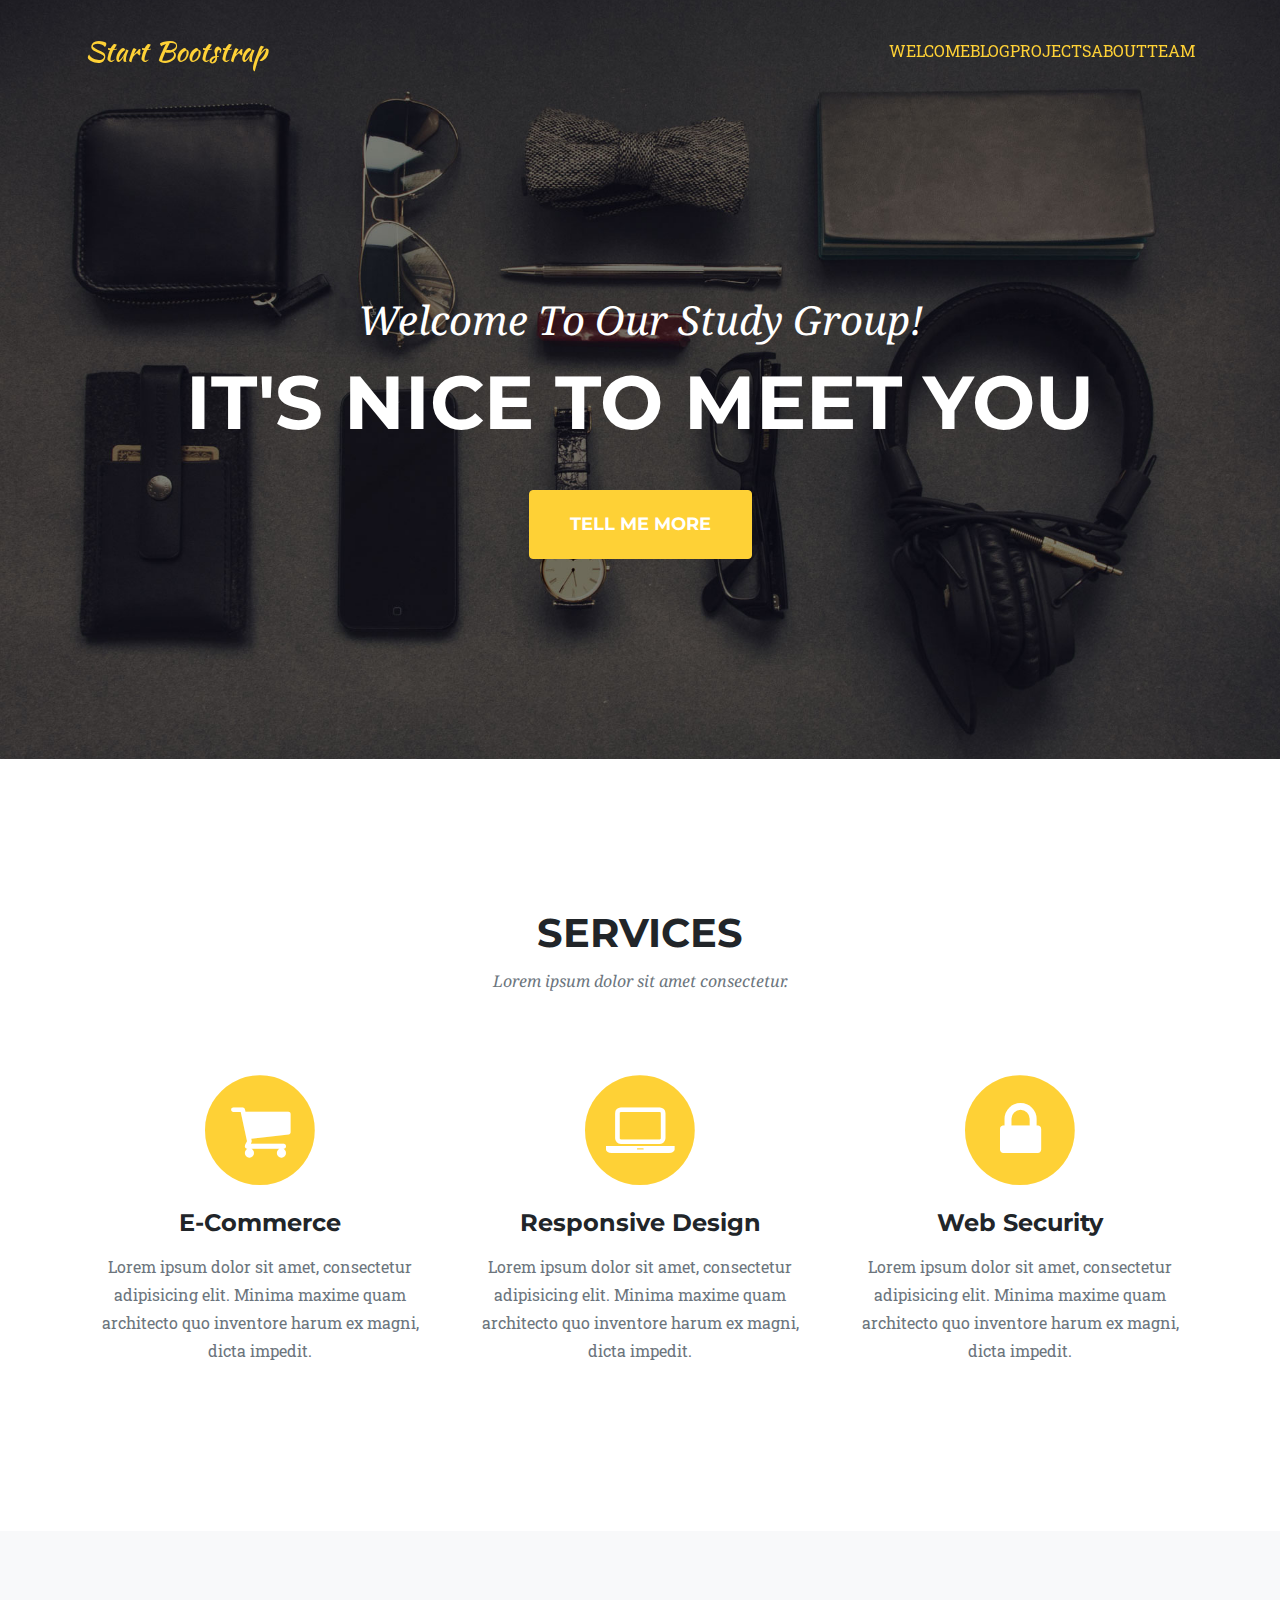
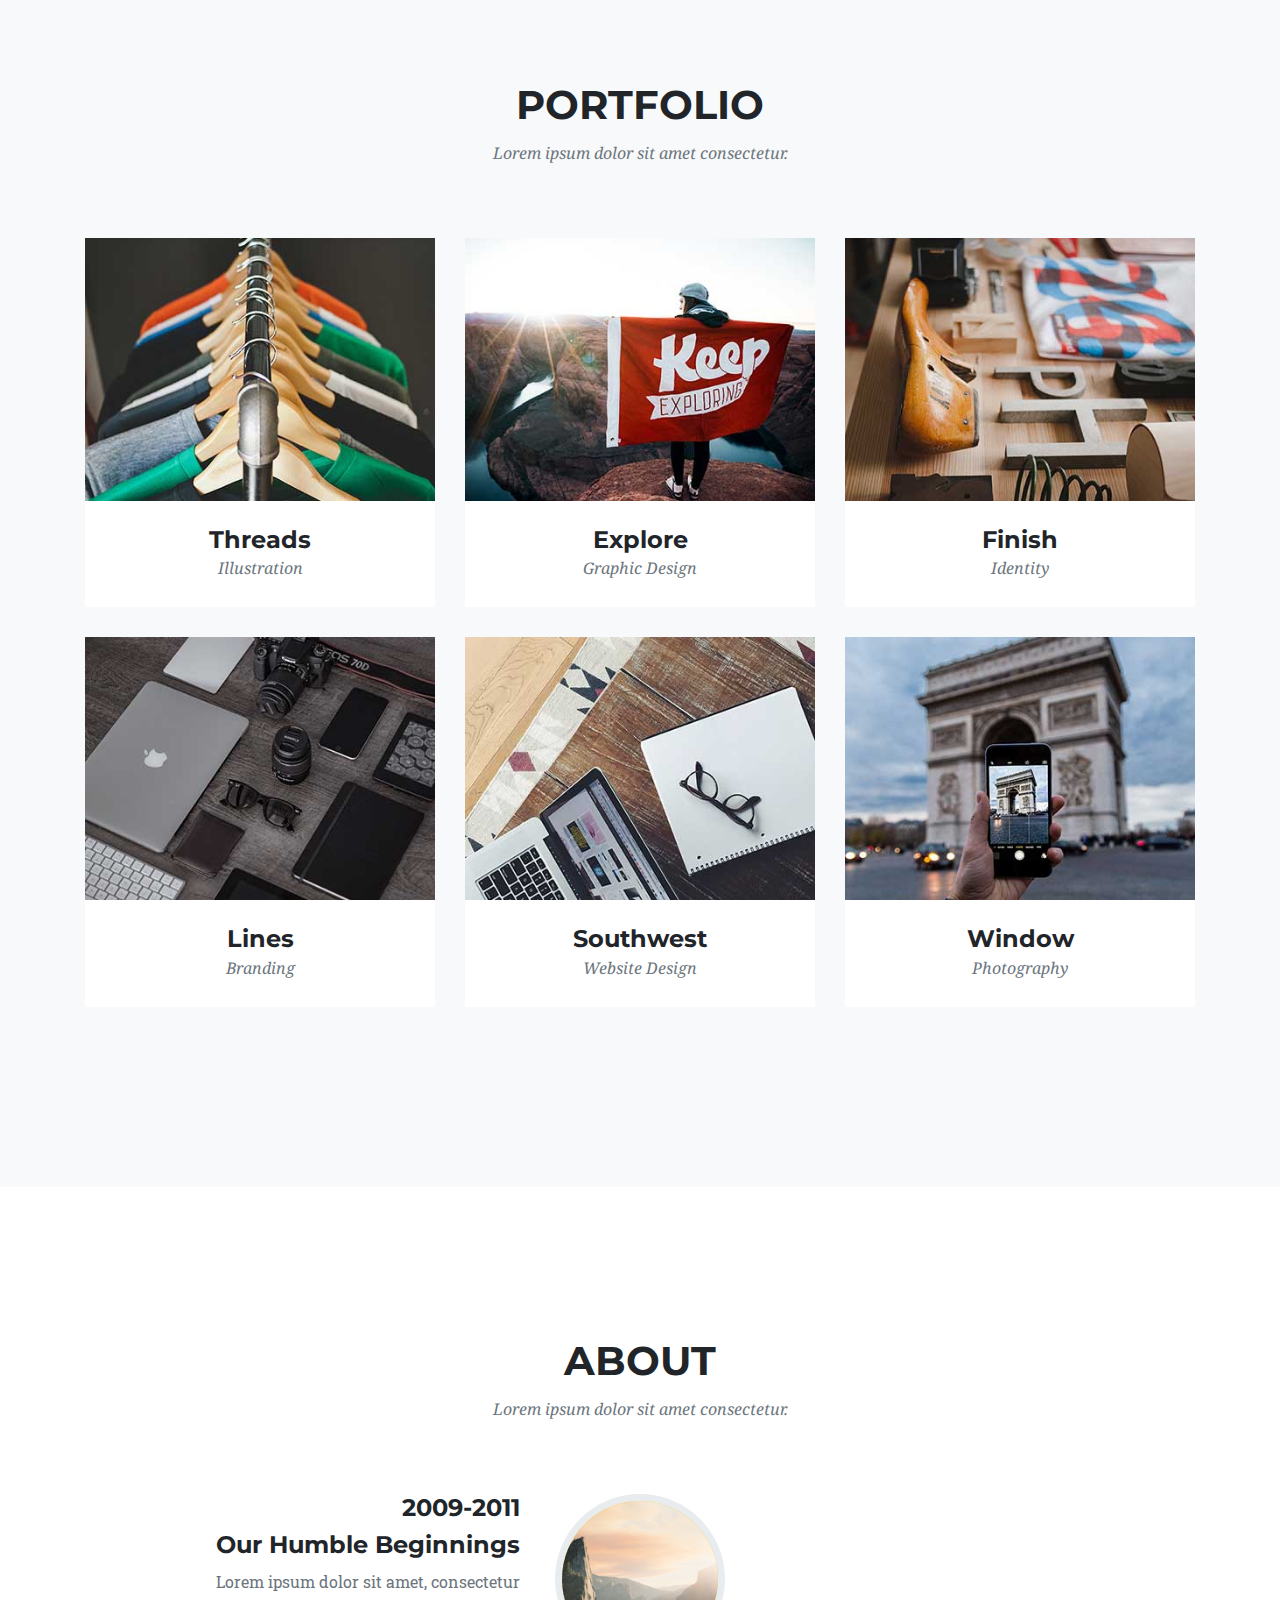
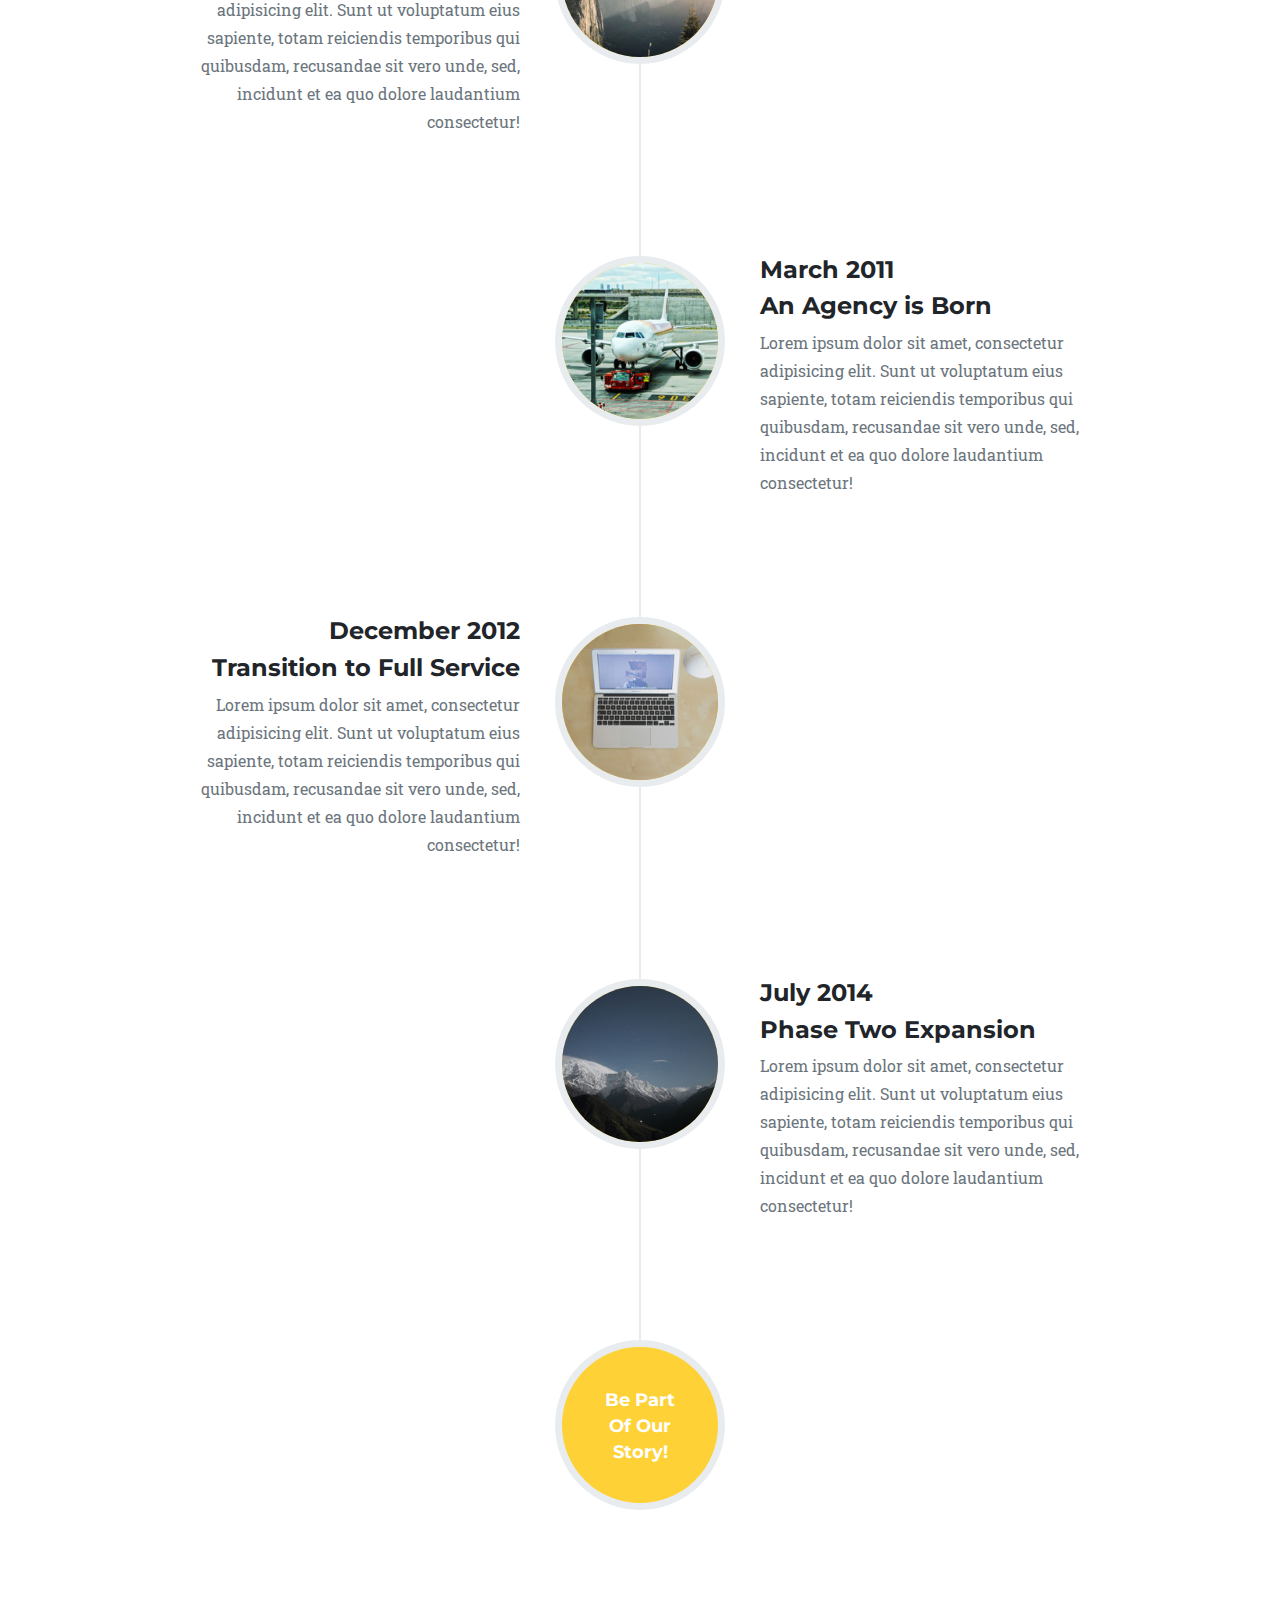
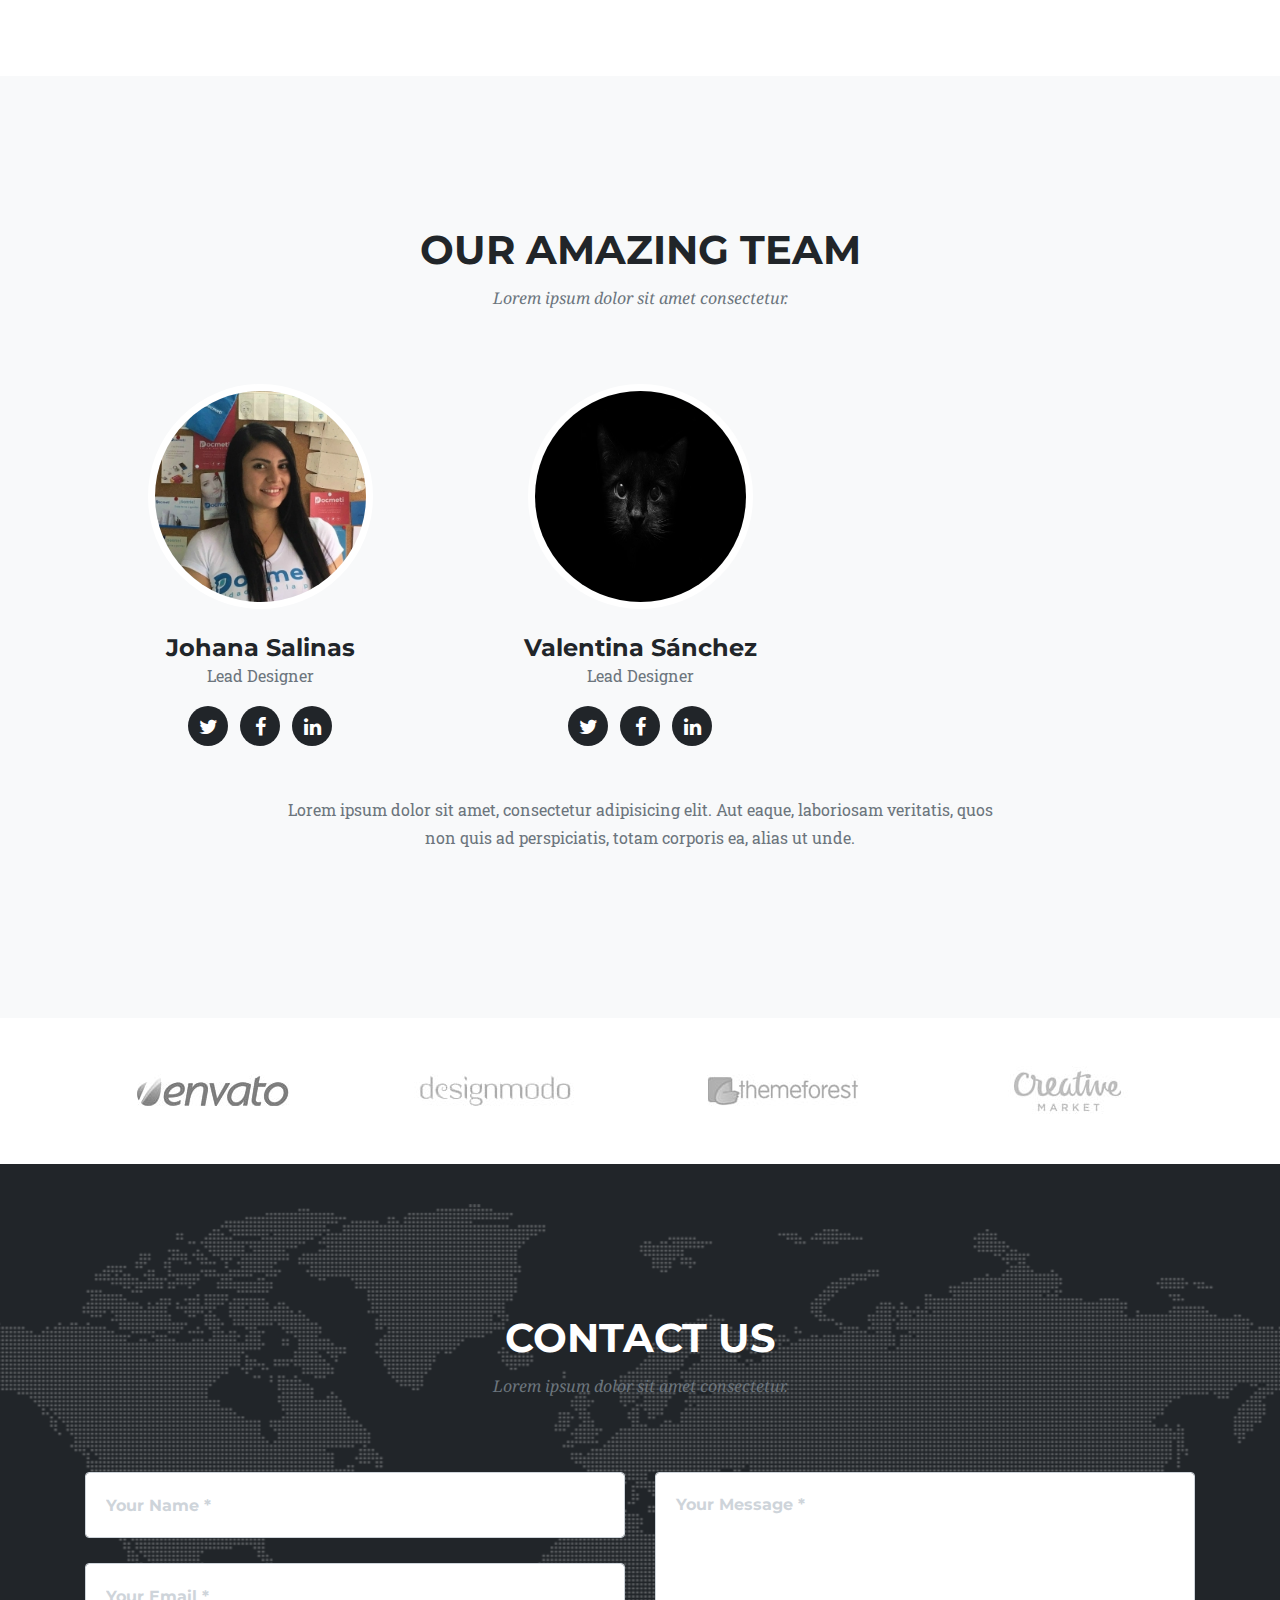
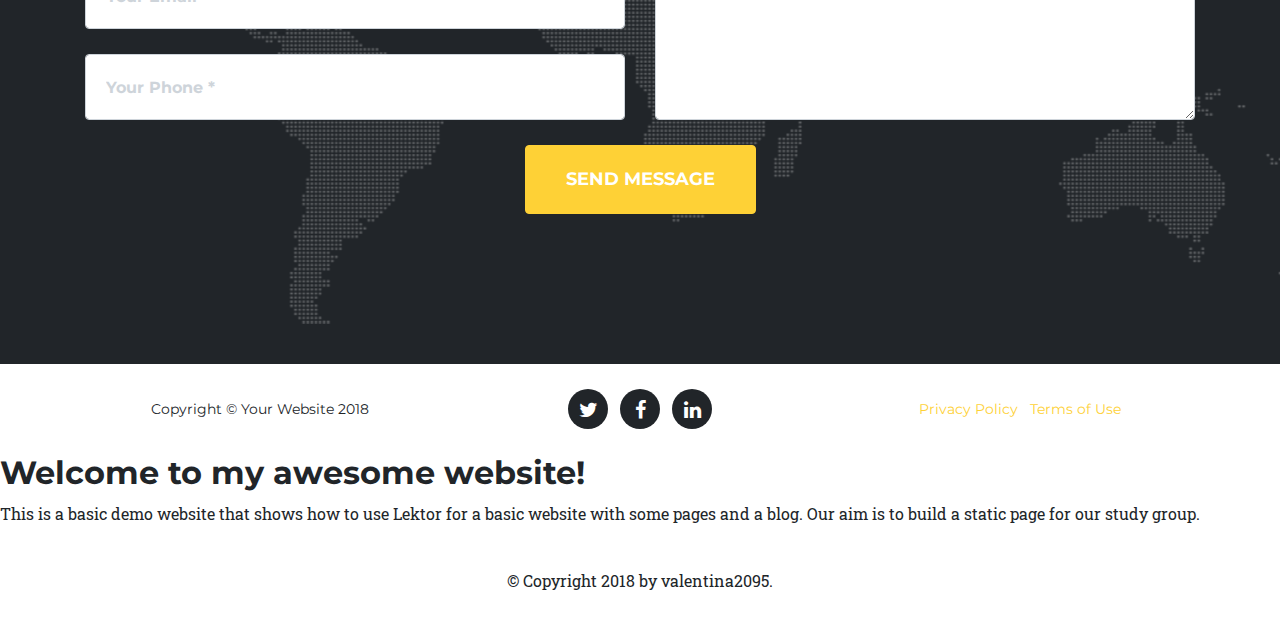
<file: index.html>
<!DOCTYPE html>
<html lang="en">

  <head>

    <meta charset="utf-8">
    <meta name="viewport" content="width=device-width, initial-scale=1, shrink-to-fit=no">
    <meta name="description" content="">
    <meta name="author" content="">

    <title>Data Science Fem</title>

    <!-- Bootstrap core CSS -->
    <link href="./static/vendor/bootstrap/css/bootstrap.min.css" rel="stylesheet">

    <!-- Custom fonts for this template -->
    <link href="./static/vendor/font-awesome/css/font-awesome.min.css" rel="stylesheet" type="text/css">
    <link href="https://fonts.googleapis.com/css?family=Montserrat:400,700" rel="stylesheet" type="text/css">
    <link href='https://fonts.googleapis.com/css?family=Kaushan+Script' rel='stylesheet' type='text/css'>
    <link href='https://fonts.googleapis.com/css?family=Droid+Serif:400,700,400italic,700italic' rel='stylesheet' type='text/css'>
    <link href='https://fonts.googleapis.com/css?family=Roboto+Slab:400,100,300,700' rel='stylesheet' type='text/css'>

    <!-- Custom styles for this template -->
    <link href="./static/css/agency.css" rel="stylesheet">

  </head>

  <body id="page-top">

    <!-- Navigation -->
    <nav class="navbar navbar-expand-lg navbar-dark fixed-top" id="mainNav">
      <div class="container">
        <a class="navbar-brand js-scroll-trigger" href="#page-top">Start Bootstrap</a>
        <button class="navbar-toggler navbar-toggler-right" type="button" data-toggle="collapse" data-target="#navbarResponsive" aria-controls="navbarResponsive" aria-expanded="false" aria-label="Toggle navigation">
          Menu
          <i class="fa fa-bars"></i>
        </button>
        <div class="collapse navbar-collapse" id="navbarResponsive">
          <ul class="navbar-nav text-uppercase ml-auto">
            <li class="active"><a href="./">Welcome</a></li>
            
              <li><a href="./blog/">Blog</a></li>
            
              <li><a href="./projects/">Projects</a></li>
            
              <li><a href="./about/">About</a></li>
            
              <li><a href="./team/">Team</a></li>
            
          </ul>
        </div>
      </div>
    </nav>

    <!-- Header -->
    <header class="masthead">
      <div class="container">
        <div class="intro-text">
          <div class="intro-lead-in">Welcome To Our Study Group!</div>
          <div class="intro-heading text-uppercase">It's Nice To Meet You</div>
          <a class="btn btn-primary btn-xl text-uppercase js-scroll-trigger" href="#services">Tell Me More</a>
        </div>
      </div>
    </header>

    <!-- Services -->
    <section id="services">
      <div class="container">
        <div class="row">
          <div class="col-lg-12 text-center">
            <h2 class="section-heading text-uppercase">Services</h2>
            <h3 class="section-subheading text-muted">Lorem ipsum dolor sit amet consectetur.</h3>
          </div>
        </div>
        <div class="row text-center">
          <div class="col-md-4">
            <span class="fa-stack fa-4x">
              <i class="fa fa-circle fa-stack-2x text-primary"></i>
              <i class="fa fa-shopping-cart fa-stack-1x fa-inverse"></i>
            </span>
            <h4 class="service-heading">E-Commerce</h4>
            <p class="text-muted">Lorem ipsum dolor sit amet, consectetur adipisicing elit. Minima maxime quam architecto quo inventore harum ex magni, dicta impedit.</p>
          </div>
          <div class="col-md-4">
            <span class="fa-stack fa-4x">
              <i class="fa fa-circle fa-stack-2x text-primary"></i>
              <i class="fa fa-laptop fa-stack-1x fa-inverse"></i>
            </span>
            <h4 class="service-heading">Responsive Design</h4>
            <p class="text-muted">Lorem ipsum dolor sit amet, consectetur adipisicing elit. Minima maxime quam architecto quo inventore harum ex magni, dicta impedit.</p>
          </div>
          <div class="col-md-4">
            <span class="fa-stack fa-4x">
              <i class="fa fa-circle fa-stack-2x text-primary"></i>
              <i class="fa fa-lock fa-stack-1x fa-inverse"></i>
            </span>
            <h4 class="service-heading">Web Security</h4>
            <p class="text-muted">Lorem ipsum dolor sit amet, consectetur adipisicing elit. Minima maxime quam architecto quo inventore harum ex magni, dicta impedit.</p>
          </div>
        </div>
      </div>
    </section>

    <!-- Portfolio Grid -->
    <section class="bg-light" id="portfolio">
      <div class="container">
        <div class="row">
          <div class="col-lg-12 text-center">
            <h2 class="section-heading text-uppercase">Portfolio</h2>
            <h3 class="section-subheading text-muted">Lorem ipsum dolor sit amet consectetur.</h3>
          </div>
        </div>
        <div class="row">
          <div class="col-md-4 col-sm-6 portfolio-item">
            <a class="portfolio-link" data-toggle="modal" href="#portfolioModal1">
              <div class="portfolio-hover">
                <div class="portfolio-hover-content">
                  <i class="fa fa-plus fa-3x"></i>
                </div>
              </div>
              <img class="img-fluid" src="./static/img/portfolio/01-thumbnail.jpg" alt="">
            </a>
            <div class="portfolio-caption">
              <h4>Threads</h4>
              <p class="text-muted">Illustration</p>
            </div>
          </div>
          <div class="col-md-4 col-sm-6 portfolio-item">
            <a class="portfolio-link" data-toggle="modal" href="#portfolioModal2">
              <div class="portfolio-hover">
                <div class="portfolio-hover-content">
                  <i class="fa fa-plus fa-3x"></i>
                </div>
              </div>
              <img class="img-fluid" src="./static/img/portfolio/02-thumbnail.jpg" alt="">
            </a>
            <div class="portfolio-caption">
              <h4>Explore</h4>
              <p class="text-muted">Graphic Design</p>
            </div>
          </div>
          <div class="col-md-4 col-sm-6 portfolio-item">
            <a class="portfolio-link" data-toggle="modal" href="#portfolioModal3">
              <div class="portfolio-hover">
                <div class="portfolio-hover-content">
                  <i class="fa fa-plus fa-3x"></i>
                </div>
              </div>
              <img class="img-fluid" src="./static/img/portfolio/03-thumbnail.jpg" alt="">
            </a>
            <div class="portfolio-caption">
              <h4>Finish</h4>
              <p class="text-muted">Identity</p>
            </div>
          </div>
          <div class="col-md-4 col-sm-6 portfolio-item">
            <a class="portfolio-link" data-toggle="modal" href="#portfolioModal4">
              <div class="portfolio-hover">
                <div class="portfolio-hover-content">
                  <i class="fa fa-plus fa-3x"></i>
                </div>
              </div>
              <img class="img-fluid" src="./static/img/portfolio/04-thumbnail.jpg" alt="">
            </a>
            <div class="portfolio-caption">
              <h4>Lines</h4>
              <p class="text-muted">Branding</p>
            </div>
          </div>
          <div class="col-md-4 col-sm-6 portfolio-item">
            <a class="portfolio-link" data-toggle="modal" href="#portfolioModal5">
              <div class="portfolio-hover">
                <div class="portfolio-hover-content">
                  <i class="fa fa-plus fa-3x"></i>
                </div>
              </div>
              <img class="img-fluid" src="./static/img/portfolio/05-thumbnail.jpg" alt="">
            </a>
            <div class="portfolio-caption">
              <h4>Southwest</h4>
              <p class="text-muted">Website Design</p>
            </div>
          </div>
          <div class="col-md-4 col-sm-6 portfolio-item">
            <a class="portfolio-link" data-toggle="modal" href="#portfolioModal6">
              <div class="portfolio-hover">
                <div class="portfolio-hover-content">
                  <i class="fa fa-plus fa-3x"></i>
                </div>
              </div>
              <img class="img-fluid" src="./static/img/portfolio/06-thumbnail.jpg" alt="">
            </a>
            <div class="portfolio-caption">
              <h4>Window</h4>
              <p class="text-muted">Photography</p>
            </div>
          </div>
        </div>
      </div>
    </section>

    <!-- About -->
    <section id="about">
      <div class="container">
        <div class="row">
          <div class="col-lg-12 text-center">
            <h2 class="section-heading text-uppercase">About</h2>
            <h3 class="section-subheading text-muted">Lorem ipsum dolor sit amet consectetur.</h3>
          </div>
        </div>
        <div class="row">
          <div class="col-lg-12">
            <ul class="timeline">
              <li>
                <div class="timeline-image">
                  <img class="rounded-circle img-fluid" src="./static/img/about/1.jpg" alt="">
                </div>
                <div class="timeline-panel">
                  <div class="timeline-heading">
                    <h4>2009-2011</h4>
                    <h4 class="subheading">Our Humble Beginnings</h4>
                  </div>
                  <div class="timeline-body">
                    <p class="text-muted">Lorem ipsum dolor sit amet, consectetur adipisicing elit. Sunt ut voluptatum eius sapiente, totam reiciendis temporibus qui quibusdam, recusandae sit vero unde, sed, incidunt et ea quo dolore laudantium consectetur!</p>
                  </div>
                </div>
              </li>
              <li class="timeline-inverted">
                <div class="timeline-image">
                  <img class="rounded-circle img-fluid" src="./static/img/about/2.jpg" alt="">
                </div>
                <div class="timeline-panel">
                  <div class="timeline-heading">
                    <h4>March 2011</h4>
                    <h4 class="subheading">An Agency is Born</h4>
                  </div>
                  <div class="timeline-body">
                    <p class="text-muted">Lorem ipsum dolor sit amet, consectetur adipisicing elit. Sunt ut voluptatum eius sapiente, totam reiciendis temporibus qui quibusdam, recusandae sit vero unde, sed, incidunt et ea quo dolore laudantium consectetur!</p>
                  </div>
                </div>
              </li>
              <li>
                <div class="timeline-image">
                  <img class="rounded-circle img-fluid" src="./static/img/about/3.jpg" alt="">
                </div>
                <div class="timeline-panel">
                  <div class="timeline-heading">
                    <h4>December 2012</h4>
                    <h4 class="subheading">Transition to Full Service</h4>
                  </div>
                  <div class="timeline-body">
                    <p class="text-muted">Lorem ipsum dolor sit amet, consectetur adipisicing elit. Sunt ut voluptatum eius sapiente, totam reiciendis temporibus qui quibusdam, recusandae sit vero unde, sed, incidunt et ea quo dolore laudantium consectetur!</p>
                  </div>
                </div>
              </li>
              <li class="timeline-inverted">
                <div class="timeline-image">
                  <img class="rounded-circle img-fluid" src="./static/img/about/4.jpg" alt="">
                </div>
                <div class="timeline-panel">
                  <div class="timeline-heading">
                    <h4>July 2014</h4>
                    <h4 class="subheading">Phase Two Expansion</h4>
                  </div>
                  <div class="timeline-body">
                    <p class="text-muted">Lorem ipsum dolor sit amet, consectetur adipisicing elit. Sunt ut voluptatum eius sapiente, totam reiciendis temporibus qui quibusdam, recusandae sit vero unde, sed, incidunt et ea quo dolore laudantium consectetur!</p>
                  </div>
                </div>
              </li>
              <li class="timeline-inverted">
                <div class="timeline-image">
                  <h4>Be Part
                    <br>Of Our
                    <br>Story!</h4>
                </div>
              </li>
            </ul>
          </div>
        </div>
      </div>
    </section>

    <!-- Team -->
    <section class="bg-light" id="team">
      <div class="container">
        <div class="row">
          <div class="col-lg-12 text-center">
            <h2 class="section-heading text-uppercase">Our Amazing Team</h2>
            <h3 class="section-subheading text-muted">Lorem ipsum dolor sit amet consectetur.</h3>
          </div>
        </div>
        <div class="row">
          
          
          <!-- <li><a href="./team/johana-salinas/">Johana Salinas</a></li> -->
          <div class="col-sm-4">
            <div class="team-member">
              <img class="mx-auto rounded-circle" src="./team/johana-salinas/joha.jpg" alt="">
              <h4>Johana Salinas</h4>
              <p class="text-muted">Lead Designer</p>
              <ul class="list-inline social-buttons">
                <li class="list-inline-item">
                  <a href="https://twitter.com/JSnunki" target="_blank">
                    <i class="fa fa-twitter"></i>
                  </a>
                </li>
                <li class="list-inline-item">
                  <a href="https://www.facebook.com/JSnunki" target="_blank">
                    <i class="fa fa-facebook"></i>
                  </a>
                </li>
                <li class="list-inline-item">
                  <a href="https://www.linkedin.com/in/johanasalinas/" target="_blank">
                    <i class="fa fa-linkedin"></i>
                  </a>
                </li>
              </ul>
            </div>
          </div>
          
          <!-- <li><a href="./team/valelntina-sanchez/">Valentina Sánchez</a></li> -->
          <div class="col-sm-4">
            <div class="team-member">
              <img class="mx-auto rounded-circle" src="./team/valelntina-sanchez/cute-black-cat-wallpaper.jpg" alt="">
              <h4>Valentina Sánchez</h4>
              <p class="text-muted">Lead Designer</p>
              <ul class="list-inline social-buttons">
                <li class="list-inline-item">
                  <a href="https://twitter.com/valentina2095" target="_blank">
                    <i class="fa fa-twitter"></i>
                  </a>
                </li>
                <li class="list-inline-item">
                  <a href="https://www.facebook.com/valentina2095" target="_blank">
                    <i class="fa fa-facebook"></i>
                  </a>
                </li>
                <li class="list-inline-item">
                  <a href="https://www.linkedin.com/in/valentina-sánchez-9314856b/" target="_blank">
                    <i class="fa fa-linkedin"></i>
                  </a>
                </li>
              </ul>
            </div>
          </div>
          
        </div>
        <div class="row">
          <div class="col-lg-8 mx-auto text-center">
            <p class="large text-muted">Lorem ipsum dolor sit amet, consectetur adipisicing elit. Aut eaque, laboriosam veritatis, quos non quis ad perspiciatis, totam corporis ea, alias ut unde.</p>
          </div>
        </div>
      </div>
    </section>

    <!-- Clients -->
    <section class="py-5">
      <div class="container">
        <div class="row">
          <div class="col-md-3 col-sm-6">
            <a href="#">
              <img class="img-fluid d-block mx-auto" src="./static/img/logos/envato.jpg" alt="">
            </a>
          </div>
          <div class="col-md-3 col-sm-6">
            <a href="#">
              <img class="img-fluid d-block mx-auto" src="./static/img/logos/designmodo.jpg" alt="">
            </a>
          </div>
          <div class="col-md-3 col-sm-6">
            <a href="#">
              <img class="img-fluid d-block mx-auto" src="./static/img/logos/themeforest.jpg" alt="">
            </a>
          </div>
          <div class="col-md-3 col-sm-6">
            <a href="#">
              <img class="img-fluid d-block mx-auto" src="./static/img/logos/creative-market.jpg" alt="">
            </a>
          </div>
        </div>
      </div>
    </section>

    <!-- Contact -->
    <section id="contact">
      <div class="container">
        <div class="row">
          <div class="col-lg-12 text-center">
            <h2 class="section-heading text-uppercase">Contact Us</h2>
            <h3 class="section-subheading text-muted">Lorem ipsum dolor sit amet consectetur.</h3>
          </div>
        </div>
        <div class="row">
          <div class="col-lg-12">
            <form id="contactForm" name="sentMessage" novalidate>
              <div class="row">
                <div class="col-md-6">
                  <div class="form-group">
                    <input class="form-control" id="name" type="text" placeholder="Your Name *" required data-validation-required-message="Please enter your name.">
                    <p class="help-block text-danger"></p>
                  </div>
                  <div class="form-group">
                    <input class="form-control" id="email" type="email" placeholder="Your Email *" required data-validation-required-message="Please enter your email address.">
                    <p class="help-block text-danger"></p>
                  </div>
                  <div class="form-group">
                    <input class="form-control" id="phone" type="tel" placeholder="Your Phone *" required data-validation-required-message="Please enter your phone number.">
                    <p class="help-block text-danger"></p>
                  </div>
                </div>
                <div class="col-md-6">
                  <div class="form-group">
                    <textarea class="form-control" id="message" placeholder="Your Message *" required data-validation-required-message="Please enter a message."></textarea>
                    <p class="help-block text-danger"></p>
                  </div>
                </div>
                <div class="clearfix"></div>
                <div class="col-lg-12 text-center">
                  <div id="success"></div>
                  <button id="sendMessageButton" class="btn btn-primary btn-xl text-uppercase" type="submit">Send Message</button>
                </div>
              </div>
            </form>
          </div>
        </div>
      </div>
    </section>

    <!-- Footer -->
    <footer>
      <div class="container">
        <div class="row">
          <div class="col-md-4">
            <span class="copyright">Copyright &copy; Your Website 2018</span>
          </div>
          <div class="col-md-4">
            <ul class="list-inline social-buttons">
              <li class="list-inline-item">
                <a href="#">
                  <i class="fa fa-twitter"></i>
                </a>
              </li>
              <li class="list-inline-item">
                <a href="#">
                  <i class="fa fa-facebook"></i>
                </a>
              </li>
              <li class="list-inline-item">
                <a href="#">
                  <i class="fa fa-linkedin"></i>
                </a>
              </li>
            </ul>
          </div>
          <div class="col-md-4">
            <ul class="list-inline quicklinks">
              <li class="list-inline-item">
                <a href="#">Privacy Policy</a>
              </li>
              <li class="list-inline-item">
                <a href="#">Terms of Use</a>
              </li>
            </ul>
          </div>
        </div>
      </div>
    </footer>

    <!-- Portfolio Modals -->

    <!-- Modal 1 -->
    <div class="portfolio-modal modal fade" id="portfolioModal1" tabindex="-1" role="dialog" aria-hidden="true">
      <div class="modal-dialog">
        <div class="modal-content">
          <div class="close-modal" data-dismiss="modal">
            <div class="lr">
              <div class="rl"></div>
            </div>
          </div>
          <div class="container">
            <div class="row">
              <div class="col-lg-8 mx-auto">
                <div class="modal-body">
                  <!-- Project Details Go Here -->
                  <h2 class="text-uppercase">Project Name</h2>
                  <p class="item-intro text-muted">Lorem ipsum dolor sit amet consectetur.</p>
                  <img class="img-fluid d-block mx-auto" src="./static/img/portfolio/01-full.jpg" alt="">
                  <p>Use this area to describe your project. Lorem ipsum dolor sit amet, consectetur adipisicing elit. Est blanditiis dolorem culpa incidunt minus dignissimos deserunt repellat aperiam quasi sunt officia expedita beatae cupiditate, maiores repudiandae, nostrum, reiciendis facere nemo!</p>
                  <ul class="list-inline">
                    <li>Date: January 2017</li>
                    <li>Client: Threads</li>
                    <li>Category: Illustration</li>
                  </ul>
                  <button class="btn btn-primary" data-dismiss="modal" type="button">
                    <i class="fa fa-times"></i>
                    Close Project</button>
                </div>
              </div>
            </div>
          </div>
        </div>
      </div>
    </div>

    <!-- Modal 2 -->
    <div class="portfolio-modal modal fade" id="portfolioModal2" tabindex="-1" role="dialog" aria-hidden="true">
      <div class="modal-dialog">
        <div class="modal-content">
          <div class="close-modal" data-dismiss="modal">
            <div class="lr">
              <div class="rl"></div>
            </div>
          </div>
          <div class="container">
            <div class="row">
              <div class="col-lg-8 mx-auto">
                <div class="modal-body">
                  <!-- Project Details Go Here -->
                  <h2 class="text-uppercase">Project Name</h2>
                  <p class="item-intro text-muted">Lorem ipsum dolor sit amet consectetur.</p>
                  <img class="img-fluid d-block mx-auto" src="./static/img/portfolio/02-full.jpg" alt="">
                  <p>Use this area to describe your project. Lorem ipsum dolor sit amet, consectetur adipisicing elit. Est blanditiis dolorem culpa incidunt minus dignissimos deserunt repellat aperiam quasi sunt officia expedita beatae cupiditate, maiores repudiandae, nostrum, reiciendis facere nemo!</p>
                  <ul class="list-inline">
                    <li>Date: January 2017</li>
                    <li>Client: Explore</li>
                    <li>Category: Graphic Design</li>
                  </ul>
                  <button class="btn btn-primary" data-dismiss="modal" type="button">
                    <i class="fa fa-times"></i>
                    Close Project</button>
                </div>
              </div>
            </div>
          </div>
        </div>
      </div>
    </div>

    <!-- Modal 3 -->
    <div class="portfolio-modal modal fade" id="portfolioModal3" tabindex="-1" role="dialog" aria-hidden="true">
      <div class="modal-dialog">
        <div class="modal-content">
          <div class="close-modal" data-dismiss="modal">
            <div class="lr">
              <div class="rl"></div>
            </div>
          </div>
          <div class="container">
            <div class="row">
              <div class="col-lg-8 mx-auto">
                <div class="modal-body">
                  <!-- Project Details Go Here -->
                  <h2 class="text-uppercase">Project Name</h2>
                  <p class="item-intro text-muted">Lorem ipsum dolor sit amet consectetur.</p>
                  <img class="img-fluid d-block mx-auto" src="./static/img/portfolio/03-full.jpg" alt="">
                  <p>Use this area to describe your project. Lorem ipsum dolor sit amet, consectetur adipisicing elit. Est blanditiis dolorem culpa incidunt minus dignissimos deserunt repellat aperiam quasi sunt officia expedita beatae cupiditate, maiores repudiandae, nostrum, reiciendis facere nemo!</p>
                  <ul class="list-inline">
                    <li>Date: January 2017</li>
                    <li>Client: Finish</li>
                    <li>Category: Identity</li>
                  </ul>
                  <button class="btn btn-primary" data-dismiss="modal" type="button">
                    <i class="fa fa-times"></i>
                    Close Project</button>
                </div>
              </div>
            </div>
          </div>
        </div>
      </div>
    </div>

    <!-- Modal 4 -->
    <div class="portfolio-modal modal fade" id="portfolioModal4" tabindex="-1" role="dialog" aria-hidden="true">
      <div class="modal-dialog">
        <div class="modal-content">
          <div class="close-modal" data-dismiss="modal">
            <div class="lr">
              <div class="rl"></div>
            </div>
          </div>
          <div class="container">
            <div class="row">
              <div class="col-lg-8 mx-auto">
                <div class="modal-body">
                  <!-- Project Details Go Here -->
                  <h2 class="text-uppercase">Project Name</h2>
                  <p class="item-intro text-muted">Lorem ipsum dolor sit amet consectetur.</p>
                  <img class="img-fluid d-block mx-auto" src="./static/img/portfolio/04-full.jpg" alt="">
                  <p>Use this area to describe your project. Lorem ipsum dolor sit amet, consectetur adipisicing elit. Est blanditiis dolorem culpa incidunt minus dignissimos deserunt repellat aperiam quasi sunt officia expedita beatae cupiditate, maiores repudiandae, nostrum, reiciendis facere nemo!</p>
                  <ul class="list-inline">
                    <li>Date: January 2017</li>
                    <li>Client: Lines</li>
                    <li>Category: Branding</li>
                  </ul>
                  <button class="btn btn-primary" data-dismiss="modal" type="button">
                    <i class="fa fa-times"></i>
                    Close Project</button>
                </div>
              </div>
            </div>
          </div>
        </div>
      </div>
    </div>

    <!-- Modal 5 -->
    <div class="portfolio-modal modal fade" id="portfolioModal5" tabindex="-1" role="dialog" aria-hidden="true">
      <div class="modal-dialog">
        <div class="modal-content">
          <div class="close-modal" data-dismiss="modal">
            <div class="lr">
              <div class="rl"></div>
            </div>
          </div>
          <div class="container">
            <div class="row">
              <div class="col-lg-8 mx-auto">
                <div class="modal-body">
                  <!-- Project Details Go Here -->
                  <h2 class="text-uppercase">Project Name</h2>
                  <p class="item-intro text-muted">Lorem ipsum dolor sit amet consectetur.</p>
                  <img class="img-fluid d-block mx-auto" src="./static/img/portfolio/05-full.jpg" alt="">
                  <p>Use this area to describe your project. Lorem ipsum dolor sit amet, consectetur adipisicing elit. Est blanditiis dolorem culpa incidunt minus dignissimos deserunt repellat aperiam quasi sunt officia expedita beatae cupiditate, maiores repudiandae, nostrum, reiciendis facere nemo!</p>
                  <ul class="list-inline">
                    <li>Date: January 2017</li>
                    <li>Client: Southwest</li>
                    <li>Category: Website Design</li>
                  </ul>
                  <button class="btn btn-primary" data-dismiss="modal" type="button">
                    <i class="fa fa-times"></i>
                    Close Project</button>
                </div>
              </div>
            </div>
          </div>
        </div>
      </div>
    </div>

    <!-- Modal 6 -->
    <div class="portfolio-modal modal fade" id="portfolioModal6" tabindex="-1" role="dialog" aria-hidden="true">
      <div class="modal-dialog">
        <div class="modal-content">
          <div class="close-modal" data-dismiss="modal">
            <div class="lr">
              <div class="rl"></div>
            </div>
          </div>
          <div class="container">
            <div class="row">
              <div class="col-lg-8 mx-auto">
                <div class="modal-body">
                  <!-- Project Details Go Here -->
                  <h2 class="text-uppercase">Project Name</h2>
                  <p class="item-intro text-muted">Lorem ipsum dolor sit amet consectetur.</p>
                  <img class="img-fluid d-block mx-auto" src="./static/img/portfolio/06-full.jpg" alt="">
                  <p>Use this area to describe your project. Lorem ipsum dolor sit amet, consectetur adipisicing elit. Est blanditiis dolorem culpa incidunt minus dignissimos deserunt repellat aperiam quasi sunt officia expedita beatae cupiditate, maiores repudiandae, nostrum, reiciendis facere nemo!</p>
                  <ul class="list-inline">
                    <li>Date: January 2017</li>
                    <li>Client: Window</li>
                    <li>Category: Photography</li>
                  </ul>
                  <button class="btn btn-primary" data-dismiss="modal" type="button">
                    <i class="fa fa-times"></i>
                    Close Project</button>
                </div>
              </div>
            </div>
          </div>
        </div>
      </div>
    </div>
    <!-- From old html -->
    <div class="page">
      
  <h2>Welcome to my awesome website!</h2>
  <p>This is a basic demo website that shows how to use Lektor for a basic
website with some pages and a blog. Our aim is to build a static page for our study group.</p>


    </div>

    <footer>
      &copy; Copyright 2018 by valentina2095.
    </footer>

    <!-- Bootstrap core JavaScript -->
    <script src="./static/vendor/jquery/jquery.min.js"></script>
    <script src="./static/vendor/bootstrap/js/bootstrap.bundle.min.js"></script>

    <!-- Plugin JavaScript -->
    <script src="./static/vendor/jquery-easing/jquery.easing.min.js"></script>

    <!-- Contact form JavaScript -->
    <script src="./static/js/jqBootstrapValidation.js"></script>
    <script src="./static/js/contact_me.js"></script>

    <!-- Custom scripts for this template -->
    <script src="./static/js/agency.min.js"></script>

  </body>

</html>
</file>
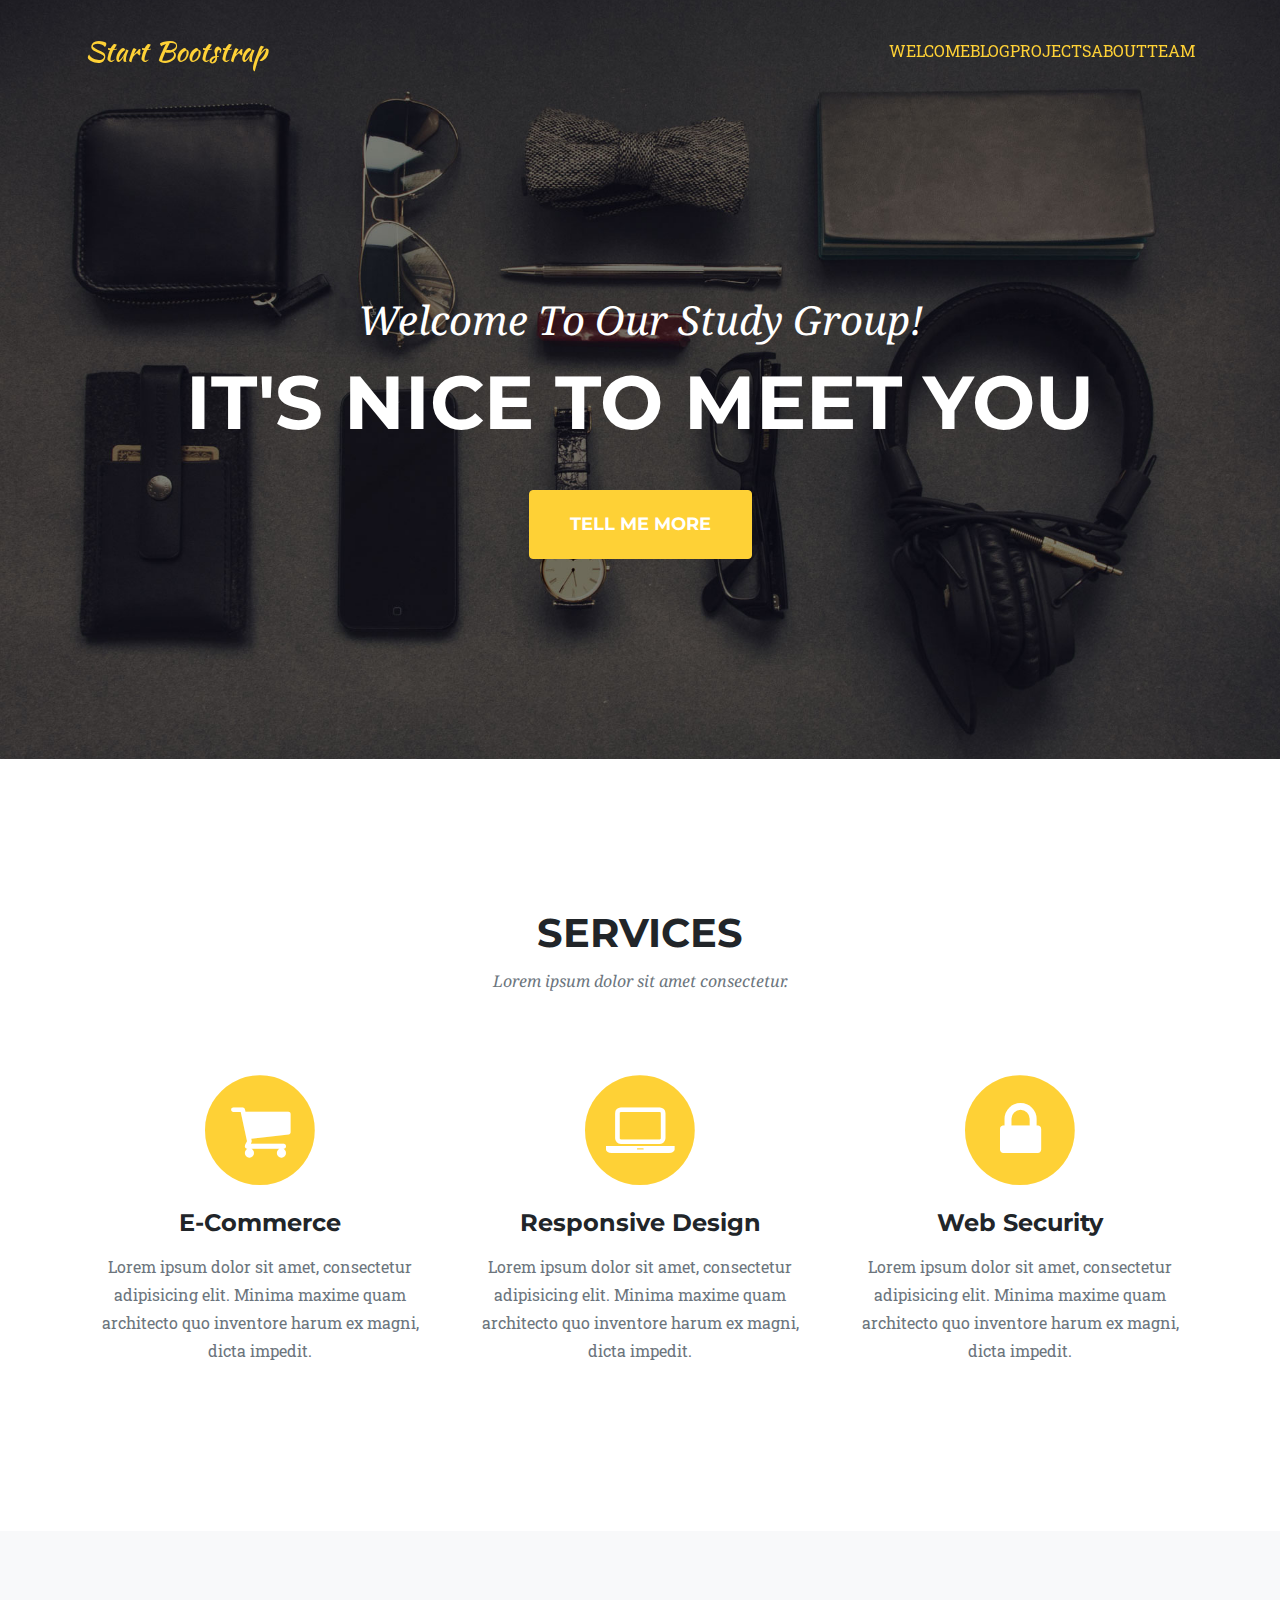
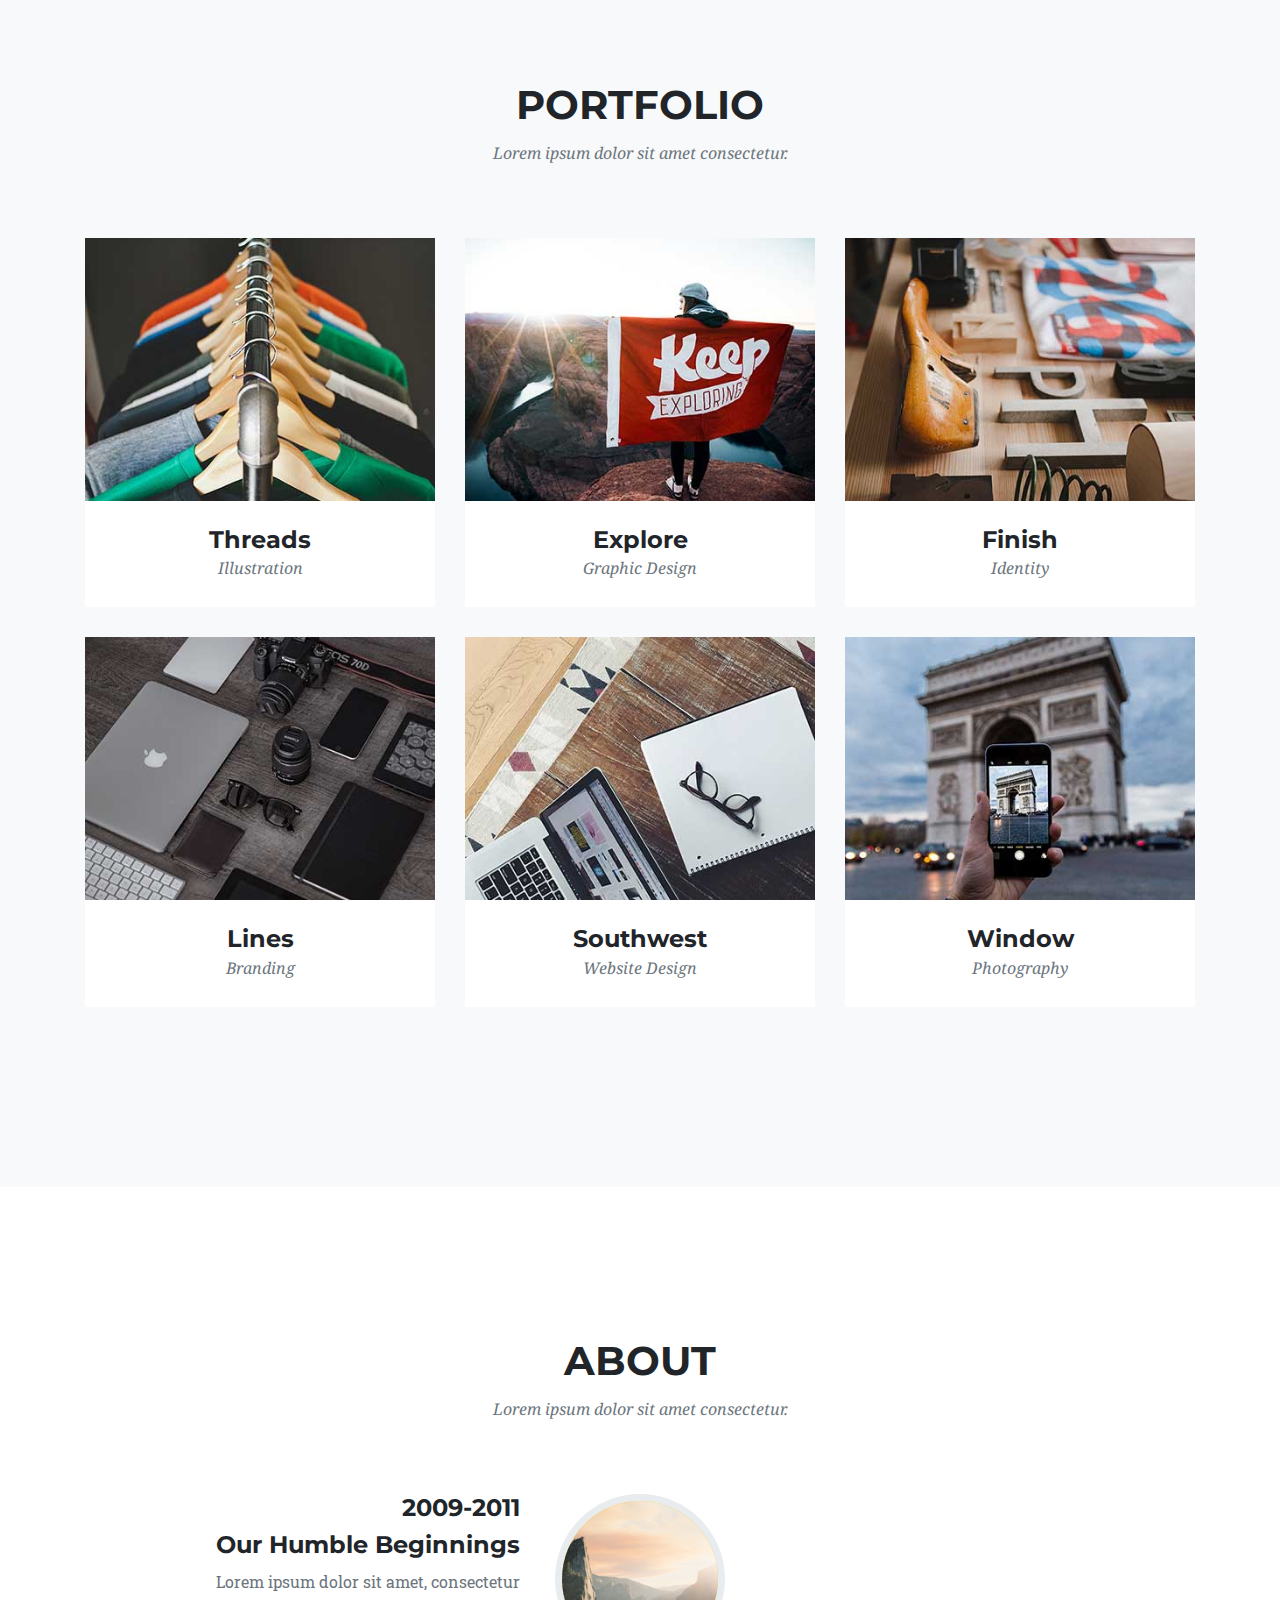
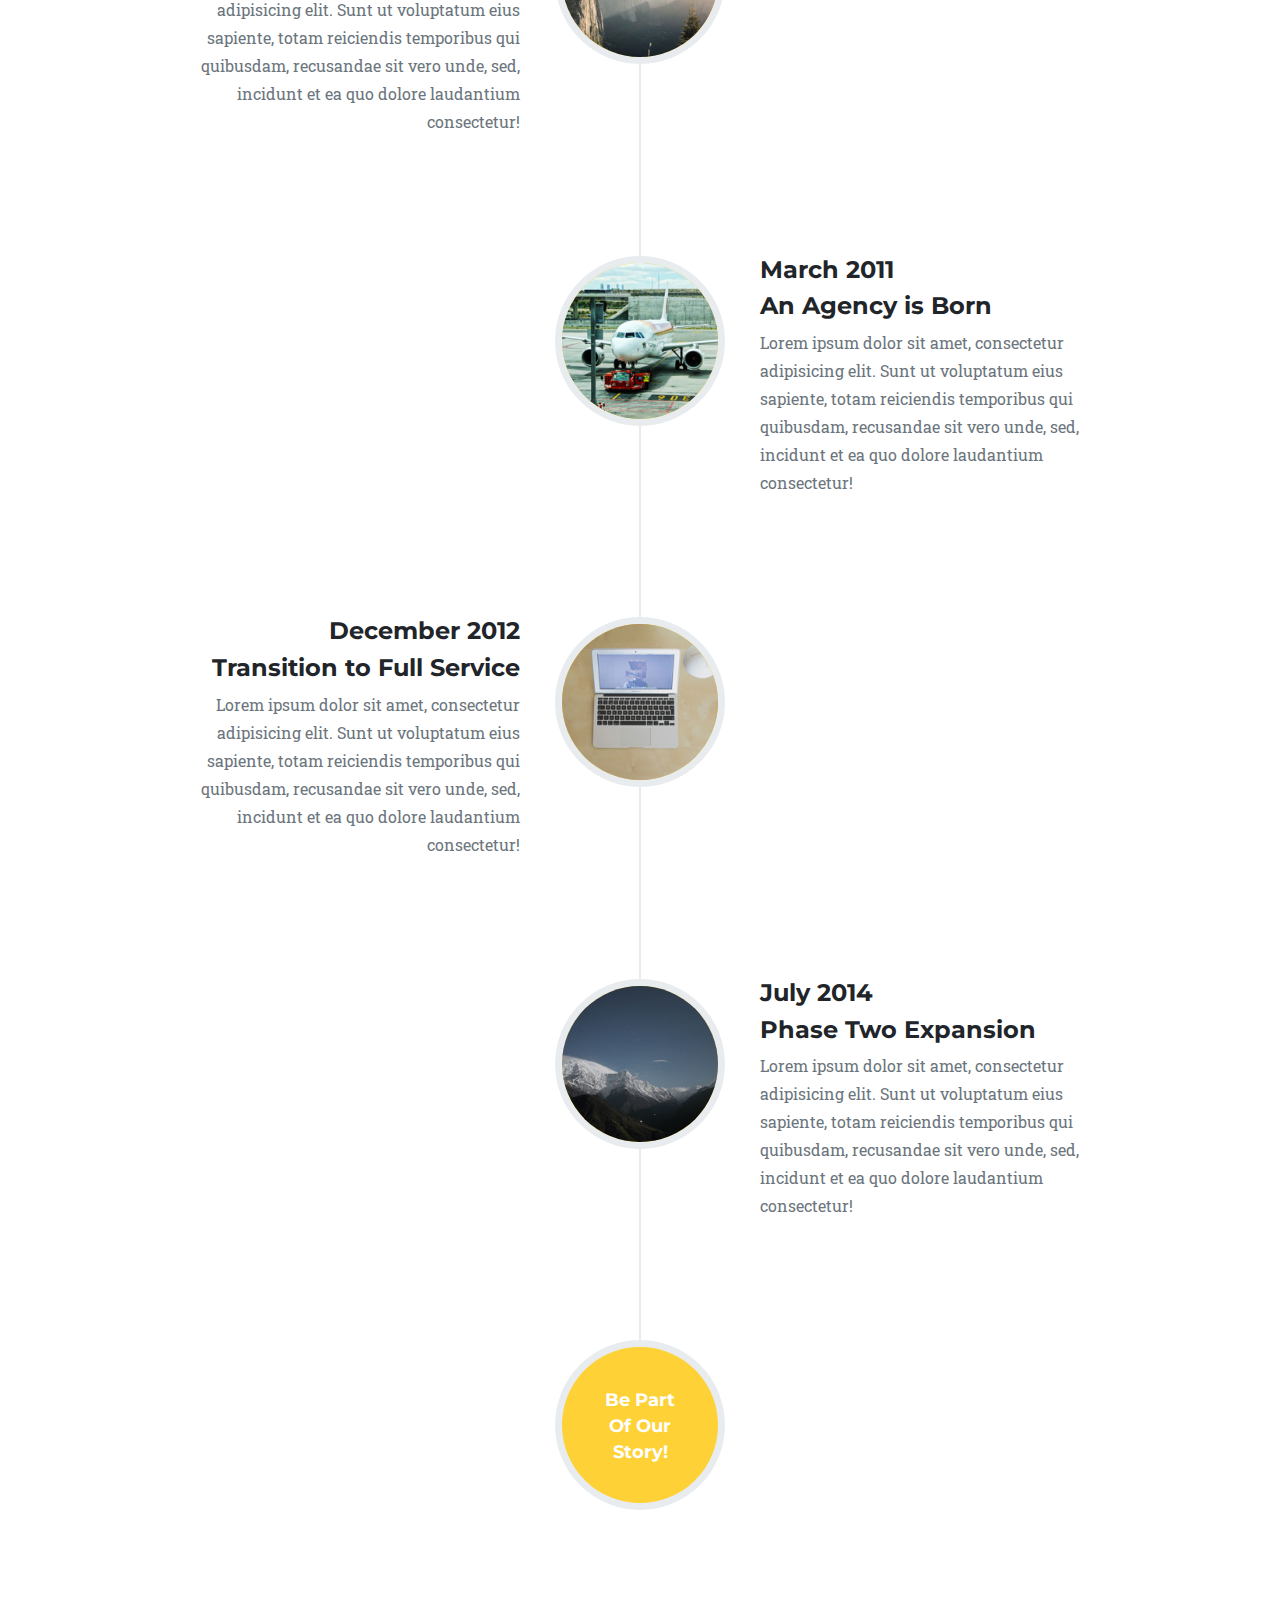
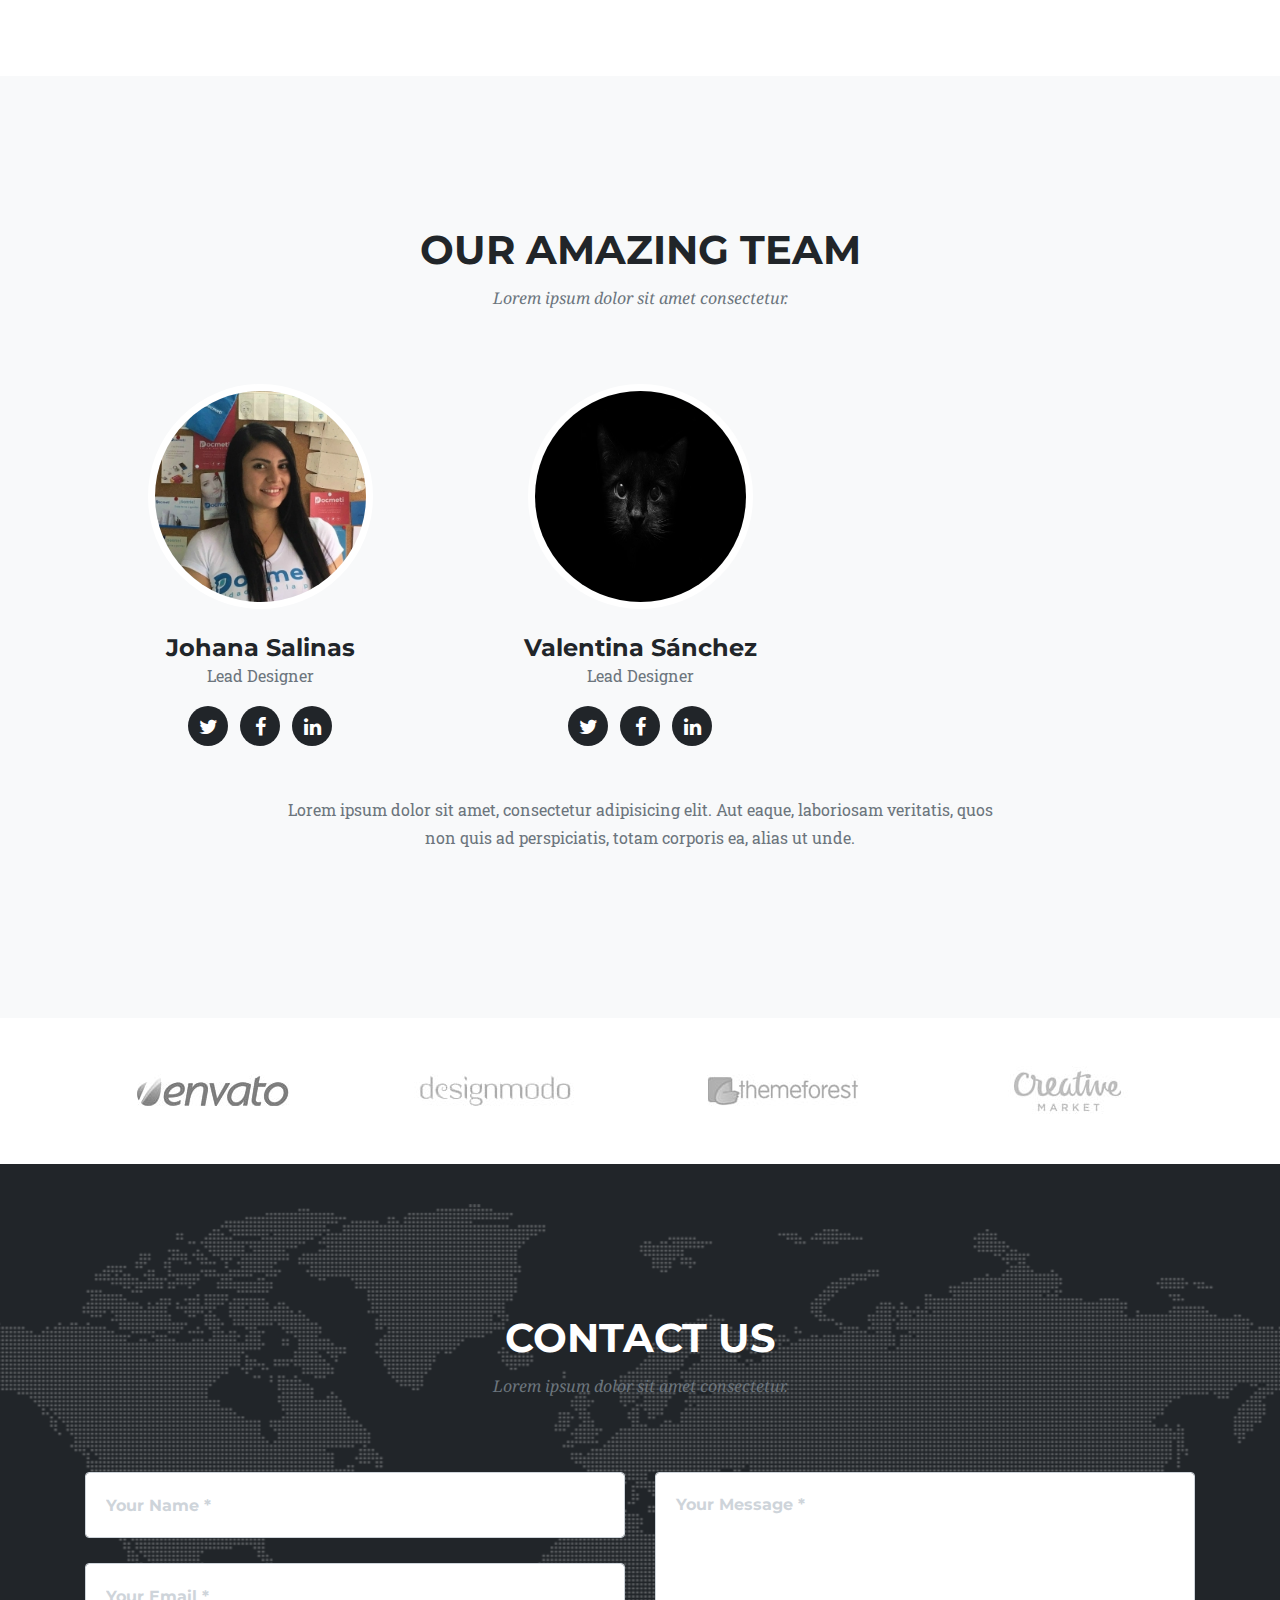
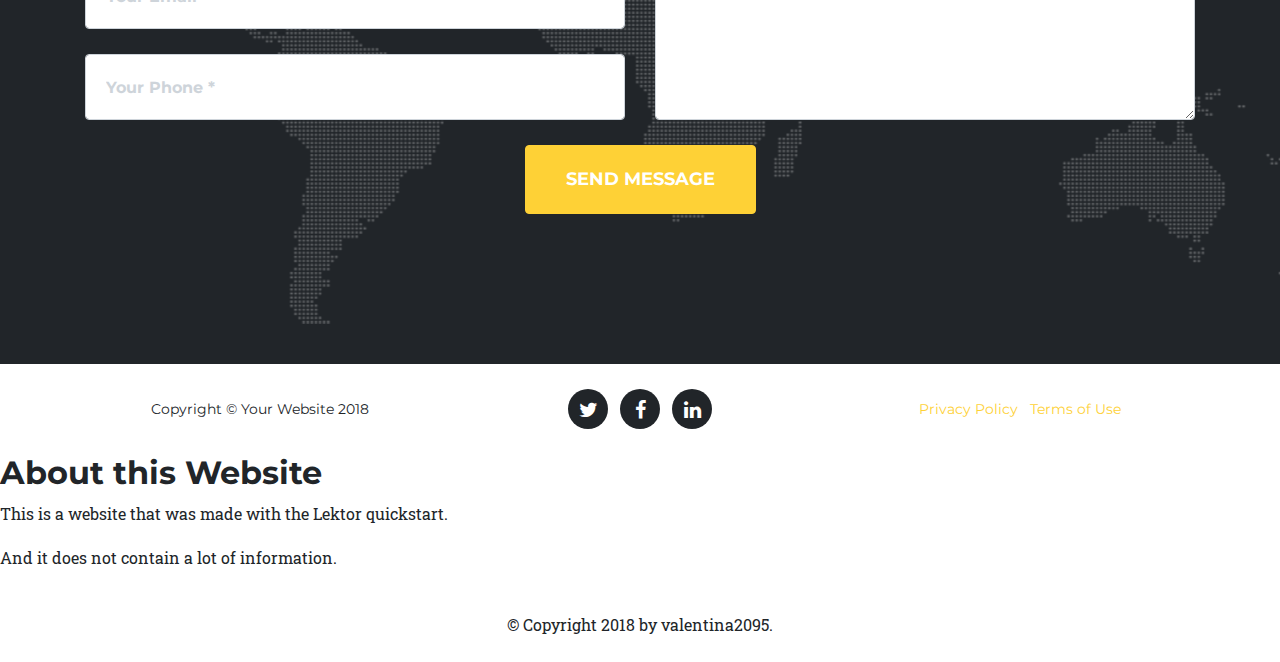
<file: about/index.html>
<!DOCTYPE html>
<html lang="en">

  <head>

    <meta charset="utf-8">
    <meta name="viewport" content="width=device-width, initial-scale=1, shrink-to-fit=no">
    <meta name="description" content="">
    <meta name="author" content="">

    <title>Data Science Fem</title>

    <!-- Bootstrap core CSS -->
    <link href="../static/vendor/bootstrap/css/bootstrap.min.css" rel="stylesheet">

    <!-- Custom fonts for this template -->
    <link href="../static/vendor/font-awesome/css/font-awesome.min.css" rel="stylesheet" type="text/css">
    <link href="https://fonts.googleapis.com/css?family=Montserrat:400,700" rel="stylesheet" type="text/css">
    <link href='https://fonts.googleapis.com/css?family=Kaushan+Script' rel='stylesheet' type='text/css'>
    <link href='https://fonts.googleapis.com/css?family=Droid+Serif:400,700,400italic,700italic' rel='stylesheet' type='text/css'>
    <link href='https://fonts.googleapis.com/css?family=Roboto+Slab:400,100,300,700' rel='stylesheet' type='text/css'>

    <!-- Custom styles for this template -->
    <link href="../static/css/agency.css" rel="stylesheet">

  </head>

  <body id="page-top">

    <!-- Navigation -->
    <nav class="navbar navbar-expand-lg navbar-dark fixed-top" id="mainNav">
      <div class="container">
        <a class="navbar-brand js-scroll-trigger" href="#page-top">Start Bootstrap</a>
        <button class="navbar-toggler navbar-toggler-right" type="button" data-toggle="collapse" data-target="#navbarResponsive" aria-controls="navbarResponsive" aria-expanded="false" aria-label="Toggle navigation">
          Menu
          <i class="fa fa-bars"></i>
        </button>
        <div class="collapse navbar-collapse" id="navbarResponsive">
          <ul class="navbar-nav text-uppercase ml-auto">
            <li><a href="../">Welcome</a></li>
            
              <li><a href="../blog/">Blog</a></li>
            
              <li><a href="../projects/">Projects</a></li>
            
              <li class="active"><a href="../about/">About</a></li>
            
              <li><a href="../team/">Team</a></li>
            
          </ul>
        </div>
      </div>
    </nav>

    <!-- Header -->
    <header class="masthead">
      <div class="container">
        <div class="intro-text">
          <div class="intro-lead-in">Welcome To Our Study Group!</div>
          <div class="intro-heading text-uppercase">It's Nice To Meet You</div>
          <a class="btn btn-primary btn-xl text-uppercase js-scroll-trigger" href="#services">Tell Me More</a>
        </div>
      </div>
    </header>

    <!-- Services -->
    <section id="services">
      <div class="container">
        <div class="row">
          <div class="col-lg-12 text-center">
            <h2 class="section-heading text-uppercase">Services</h2>
            <h3 class="section-subheading text-muted">Lorem ipsum dolor sit amet consectetur.</h3>
          </div>
        </div>
        <div class="row text-center">
          <div class="col-md-4">
            <span class="fa-stack fa-4x">
              <i class="fa fa-circle fa-stack-2x text-primary"></i>
              <i class="fa fa-shopping-cart fa-stack-1x fa-inverse"></i>
            </span>
            <h4 class="service-heading">E-Commerce</h4>
            <p class="text-muted">Lorem ipsum dolor sit amet, consectetur adipisicing elit. Minima maxime quam architecto quo inventore harum ex magni, dicta impedit.</p>
          </div>
          <div class="col-md-4">
            <span class="fa-stack fa-4x">
              <i class="fa fa-circle fa-stack-2x text-primary"></i>
              <i class="fa fa-laptop fa-stack-1x fa-inverse"></i>
            </span>
            <h4 class="service-heading">Responsive Design</h4>
            <p class="text-muted">Lorem ipsum dolor sit amet, consectetur adipisicing elit. Minima maxime quam architecto quo inventore harum ex magni, dicta impedit.</p>
          </div>
          <div class="col-md-4">
            <span class="fa-stack fa-4x">
              <i class="fa fa-circle fa-stack-2x text-primary"></i>
              <i class="fa fa-lock fa-stack-1x fa-inverse"></i>
            </span>
            <h4 class="service-heading">Web Security</h4>
            <p class="text-muted">Lorem ipsum dolor sit amet, consectetur adipisicing elit. Minima maxime quam architecto quo inventore harum ex magni, dicta impedit.</p>
          </div>
        </div>
      </div>
    </section>

    <!-- Portfolio Grid -->
    <section class="bg-light" id="portfolio">
      <div class="container">
        <div class="row">
          <div class="col-lg-12 text-center">
            <h2 class="section-heading text-uppercase">Portfolio</h2>
            <h3 class="section-subheading text-muted">Lorem ipsum dolor sit amet consectetur.</h3>
          </div>
        </div>
        <div class="row">
          <div class="col-md-4 col-sm-6 portfolio-item">
            <a class="portfolio-link" data-toggle="modal" href="#portfolioModal1">
              <div class="portfolio-hover">
                <div class="portfolio-hover-content">
                  <i class="fa fa-plus fa-3x"></i>
                </div>
              </div>
              <img class="img-fluid" src="../static/img/portfolio/01-thumbnail.jpg" alt="">
            </a>
            <div class="portfolio-caption">
              <h4>Threads</h4>
              <p class="text-muted">Illustration</p>
            </div>
          </div>
          <div class="col-md-4 col-sm-6 portfolio-item">
            <a class="portfolio-link" data-toggle="modal" href="#portfolioModal2">
              <div class="portfolio-hover">
                <div class="portfolio-hover-content">
                  <i class="fa fa-plus fa-3x"></i>
                </div>
              </div>
              <img class="img-fluid" src="../static/img/portfolio/02-thumbnail.jpg" alt="">
            </a>
            <div class="portfolio-caption">
              <h4>Explore</h4>
              <p class="text-muted">Graphic Design</p>
            </div>
          </div>
          <div class="col-md-4 col-sm-6 portfolio-item">
            <a class="portfolio-link" data-toggle="modal" href="#portfolioModal3">
              <div class="portfolio-hover">
                <div class="portfolio-hover-content">
                  <i class="fa fa-plus fa-3x"></i>
                </div>
              </div>
              <img class="img-fluid" src="../static/img/portfolio/03-thumbnail.jpg" alt="">
            </a>
            <div class="portfolio-caption">
              <h4>Finish</h4>
              <p class="text-muted">Identity</p>
            </div>
          </div>
          <div class="col-md-4 col-sm-6 portfolio-item">
            <a class="portfolio-link" data-toggle="modal" href="#portfolioModal4">
              <div class="portfolio-hover">
                <div class="portfolio-hover-content">
                  <i class="fa fa-plus fa-3x"></i>
                </div>
              </div>
              <img class="img-fluid" src="../static/img/portfolio/04-thumbnail.jpg" alt="">
            </a>
            <div class="portfolio-caption">
              <h4>Lines</h4>
              <p class="text-muted">Branding</p>
            </div>
          </div>
          <div class="col-md-4 col-sm-6 portfolio-item">
            <a class="portfolio-link" data-toggle="modal" href="#portfolioModal5">
              <div class="portfolio-hover">
                <div class="portfolio-hover-content">
                  <i class="fa fa-plus fa-3x"></i>
                </div>
              </div>
              <img class="img-fluid" src="../static/img/portfolio/05-thumbnail.jpg" alt="">
            </a>
            <div class="portfolio-caption">
              <h4>Southwest</h4>
              <p class="text-muted">Website Design</p>
            </div>
          </div>
          <div class="col-md-4 col-sm-6 portfolio-item">
            <a class="portfolio-link" data-toggle="modal" href="#portfolioModal6">
              <div class="portfolio-hover">
                <div class="portfolio-hover-content">
                  <i class="fa fa-plus fa-3x"></i>
                </div>
              </div>
              <img class="img-fluid" src="../static/img/portfolio/06-thumbnail.jpg" alt="">
            </a>
            <div class="portfolio-caption">
              <h4>Window</h4>
              <p class="text-muted">Photography</p>
            </div>
          </div>
        </div>
      </div>
    </section>

    <!-- About -->
    <section id="about">
      <div class="container">
        <div class="row">
          <div class="col-lg-12 text-center">
            <h2 class="section-heading text-uppercase">About</h2>
            <h3 class="section-subheading text-muted">Lorem ipsum dolor sit amet consectetur.</h3>
          </div>
        </div>
        <div class="row">
          <div class="col-lg-12">
            <ul class="timeline">
              <li>
                <div class="timeline-image">
                  <img class="rounded-circle img-fluid" src="../static/img/about/1.jpg" alt="">
                </div>
                <div class="timeline-panel">
                  <div class="timeline-heading">
                    <h4>2009-2011</h4>
                    <h4 class="subheading">Our Humble Beginnings</h4>
                  </div>
                  <div class="timeline-body">
                    <p class="text-muted">Lorem ipsum dolor sit amet, consectetur adipisicing elit. Sunt ut voluptatum eius sapiente, totam reiciendis temporibus qui quibusdam, recusandae sit vero unde, sed, incidunt et ea quo dolore laudantium consectetur!</p>
                  </div>
                </div>
              </li>
              <li class="timeline-inverted">
                <div class="timeline-image">
                  <img class="rounded-circle img-fluid" src="../static/img/about/2.jpg" alt="">
                </div>
                <div class="timeline-panel">
                  <div class="timeline-heading">
                    <h4>March 2011</h4>
                    <h4 class="subheading">An Agency is Born</h4>
                  </div>
                  <div class="timeline-body">
                    <p class="text-muted">Lorem ipsum dolor sit amet, consectetur adipisicing elit. Sunt ut voluptatum eius sapiente, totam reiciendis temporibus qui quibusdam, recusandae sit vero unde, sed, incidunt et ea quo dolore laudantium consectetur!</p>
                  </div>
                </div>
              </li>
              <li>
                <div class="timeline-image">
                  <img class="rounded-circle img-fluid" src="../static/img/about/3.jpg" alt="">
                </div>
                <div class="timeline-panel">
                  <div class="timeline-heading">
                    <h4>December 2012</h4>
                    <h4 class="subheading">Transition to Full Service</h4>
                  </div>
                  <div class="timeline-body">
                    <p class="text-muted">Lorem ipsum dolor sit amet, consectetur adipisicing elit. Sunt ut voluptatum eius sapiente, totam reiciendis temporibus qui quibusdam, recusandae sit vero unde, sed, incidunt et ea quo dolore laudantium consectetur!</p>
                  </div>
                </div>
              </li>
              <li class="timeline-inverted">
                <div class="timeline-image">
                  <img class="rounded-circle img-fluid" src="../static/img/about/4.jpg" alt="">
                </div>
                <div class="timeline-panel">
                  <div class="timeline-heading">
                    <h4>July 2014</h4>
                    <h4 class="subheading">Phase Two Expansion</h4>
                  </div>
                  <div class="timeline-body">
                    <p class="text-muted">Lorem ipsum dolor sit amet, consectetur adipisicing elit. Sunt ut voluptatum eius sapiente, totam reiciendis temporibus qui quibusdam, recusandae sit vero unde, sed, incidunt et ea quo dolore laudantium consectetur!</p>
                  </div>
                </div>
              </li>
              <li class="timeline-inverted">
                <div class="timeline-image">
                  <h4>Be Part
                    <br>Of Our
                    <br>Story!</h4>
                </div>
              </li>
            </ul>
          </div>
        </div>
      </div>
    </section>

    <!-- Team -->
    <section class="bg-light" id="team">
      <div class="container">
        <div class="row">
          <div class="col-lg-12 text-center">
            <h2 class="section-heading text-uppercase">Our Amazing Team</h2>
            <h3 class="section-subheading text-muted">Lorem ipsum dolor sit amet consectetur.</h3>
          </div>
        </div>
        <div class="row">
          
          
          <!-- <li><a href="../team/johana-salinas/">Johana Salinas</a></li> -->
          <div class="col-sm-4">
            <div class="team-member">
              <img class="mx-auto rounded-circle" src="../team/johana-salinas/joha.jpg" alt="">
              <h4>Johana Salinas</h4>
              <p class="text-muted">Lead Designer</p>
              <ul class="list-inline social-buttons">
                <li class="list-inline-item">
                  <a href="https://twitter.com/JSnunki" target="_blank">
                    <i class="fa fa-twitter"></i>
                  </a>
                </li>
                <li class="list-inline-item">
                  <a href="https://www.facebook.com/JSnunki" target="_blank">
                    <i class="fa fa-facebook"></i>
                  </a>
                </li>
                <li class="list-inline-item">
                  <a href="https://www.linkedin.com/in/johanasalinas/" target="_blank">
                    <i class="fa fa-linkedin"></i>
                  </a>
                </li>
              </ul>
            </div>
          </div>
          
          <!-- <li><a href="../team/valelntina-sanchez/">Valentina Sánchez</a></li> -->
          <div class="col-sm-4">
            <div class="team-member">
              <img class="mx-auto rounded-circle" src="../team/valelntina-sanchez/cute-black-cat-wallpaper.jpg" alt="">
              <h4>Valentina Sánchez</h4>
              <p class="text-muted">Lead Designer</p>
              <ul class="list-inline social-buttons">
                <li class="list-inline-item">
                  <a href="https://twitter.com/valentina2095" target="_blank">
                    <i class="fa fa-twitter"></i>
                  </a>
                </li>
                <li class="list-inline-item">
                  <a href="https://www.facebook.com/valentina2095" target="_blank">
                    <i class="fa fa-facebook"></i>
                  </a>
                </li>
                <li class="list-inline-item">
                  <a href="https://www.linkedin.com/in/valentina-sánchez-9314856b/" target="_blank">
                    <i class="fa fa-linkedin"></i>
                  </a>
                </li>
              </ul>
            </div>
          </div>
          
        </div>
        <div class="row">
          <div class="col-lg-8 mx-auto text-center">
            <p class="large text-muted">Lorem ipsum dolor sit amet, consectetur adipisicing elit. Aut eaque, laboriosam veritatis, quos non quis ad perspiciatis, totam corporis ea, alias ut unde.</p>
          </div>
        </div>
      </div>
    </section>

    <!-- Clients -->
    <section class="py-5">
      <div class="container">
        <div class="row">
          <div class="col-md-3 col-sm-6">
            <a href="#">
              <img class="img-fluid d-block mx-auto" src="../static/img/logos/envato.jpg" alt="">
            </a>
          </div>
          <div class="col-md-3 col-sm-6">
            <a href="#">
              <img class="img-fluid d-block mx-auto" src="../static/img/logos/designmodo.jpg" alt="">
            </a>
          </div>
          <div class="col-md-3 col-sm-6">
            <a href="#">
              <img class="img-fluid d-block mx-auto" src="../static/img/logos/themeforest.jpg" alt="">
            </a>
          </div>
          <div class="col-md-3 col-sm-6">
            <a href="#">
              <img class="img-fluid d-block mx-auto" src="../static/img/logos/creative-market.jpg" alt="">
            </a>
          </div>
        </div>
      </div>
    </section>

    <!-- Contact -->
    <section id="contact">
      <div class="container">
        <div class="row">
          <div class="col-lg-12 text-center">
            <h2 class="section-heading text-uppercase">Contact Us</h2>
            <h3 class="section-subheading text-muted">Lorem ipsum dolor sit amet consectetur.</h3>
          </div>
        </div>
        <div class="row">
          <div class="col-lg-12">
            <form id="contactForm" name="sentMessage" novalidate>
              <div class="row">
                <div class="col-md-6">
                  <div class="form-group">
                    <input class="form-control" id="name" type="text" placeholder="Your Name *" required data-validation-required-message="Please enter your name.">
                    <p class="help-block text-danger"></p>
                  </div>
                  <div class="form-group">
                    <input class="form-control" id="email" type="email" placeholder="Your Email *" required data-validation-required-message="Please enter your email address.">
                    <p class="help-block text-danger"></p>
                  </div>
                  <div class="form-group">
                    <input class="form-control" id="phone" type="tel" placeholder="Your Phone *" required data-validation-required-message="Please enter your phone number.">
                    <p class="help-block text-danger"></p>
                  </div>
                </div>
                <div class="col-md-6">
                  <div class="form-group">
                    <textarea class="form-control" id="message" placeholder="Your Message *" required data-validation-required-message="Please enter a message."></textarea>
                    <p class="help-block text-danger"></p>
                  </div>
                </div>
                <div class="clearfix"></div>
                <div class="col-lg-12 text-center">
                  <div id="success"></div>
                  <button id="sendMessageButton" class="btn btn-primary btn-xl text-uppercase" type="submit">Send Message</button>
                </div>
              </div>
            </form>
          </div>
        </div>
      </div>
    </section>

    <!-- Footer -->
    <footer>
      <div class="container">
        <div class="row">
          <div class="col-md-4">
            <span class="copyright">Copyright &copy; Your Website 2018</span>
          </div>
          <div class="col-md-4">
            <ul class="list-inline social-buttons">
              <li class="list-inline-item">
                <a href="#">
                  <i class="fa fa-twitter"></i>
                </a>
              </li>
              <li class="list-inline-item">
                <a href="#">
                  <i class="fa fa-facebook"></i>
                </a>
              </li>
              <li class="list-inline-item">
                <a href="#">
                  <i class="fa fa-linkedin"></i>
                </a>
              </li>
            </ul>
          </div>
          <div class="col-md-4">
            <ul class="list-inline quicklinks">
              <li class="list-inline-item">
                <a href="#">Privacy Policy</a>
              </li>
              <li class="list-inline-item">
                <a href="#">Terms of Use</a>
              </li>
            </ul>
          </div>
        </div>
      </div>
    </footer>

    <!-- Portfolio Modals -->

    <!-- Modal 1 -->
    <div class="portfolio-modal modal fade" id="portfolioModal1" tabindex="-1" role="dialog" aria-hidden="true">
      <div class="modal-dialog">
        <div class="modal-content">
          <div class="close-modal" data-dismiss="modal">
            <div class="lr">
              <div class="rl"></div>
            </div>
          </div>
          <div class="container">
            <div class="row">
              <div class="col-lg-8 mx-auto">
                <div class="modal-body">
                  <!-- Project Details Go Here -->
                  <h2 class="text-uppercase">Project Name</h2>
                  <p class="item-intro text-muted">Lorem ipsum dolor sit amet consectetur.</p>
                  <img class="img-fluid d-block mx-auto" src="../static/img/portfolio/01-full.jpg" alt="">
                  <p>Use this area to describe your project. Lorem ipsum dolor sit amet, consectetur adipisicing elit. Est blanditiis dolorem culpa incidunt minus dignissimos deserunt repellat aperiam quasi sunt officia expedita beatae cupiditate, maiores repudiandae, nostrum, reiciendis facere nemo!</p>
                  <ul class="list-inline">
                    <li>Date: January 2017</li>
                    <li>Client: Threads</li>
                    <li>Category: Illustration</li>
                  </ul>
                  <button class="btn btn-primary" data-dismiss="modal" type="button">
                    <i class="fa fa-times"></i>
                    Close Project</button>
                </div>
              </div>
            </div>
          </div>
        </div>
      </div>
    </div>

    <!-- Modal 2 -->
    <div class="portfolio-modal modal fade" id="portfolioModal2" tabindex="-1" role="dialog" aria-hidden="true">
      <div class="modal-dialog">
        <div class="modal-content">
          <div class="close-modal" data-dismiss="modal">
            <div class="lr">
              <div class="rl"></div>
            </div>
          </div>
          <div class="container">
            <div class="row">
              <div class="col-lg-8 mx-auto">
                <div class="modal-body">
                  <!-- Project Details Go Here -->
                  <h2 class="text-uppercase">Project Name</h2>
                  <p class="item-intro text-muted">Lorem ipsum dolor sit amet consectetur.</p>
                  <img class="img-fluid d-block mx-auto" src="../static/img/portfolio/02-full.jpg" alt="">
                  <p>Use this area to describe your project. Lorem ipsum dolor sit amet, consectetur adipisicing elit. Est blanditiis dolorem culpa incidunt minus dignissimos deserunt repellat aperiam quasi sunt officia expedita beatae cupiditate, maiores repudiandae, nostrum, reiciendis facere nemo!</p>
                  <ul class="list-inline">
                    <li>Date: January 2017</li>
                    <li>Client: Explore</li>
                    <li>Category: Graphic Design</li>
                  </ul>
                  <button class="btn btn-primary" data-dismiss="modal" type="button">
                    <i class="fa fa-times"></i>
                    Close Project</button>
                </div>
              </div>
            </div>
          </div>
        </div>
      </div>
    </div>

    <!-- Modal 3 -->
    <div class="portfolio-modal modal fade" id="portfolioModal3" tabindex="-1" role="dialog" aria-hidden="true">
      <div class="modal-dialog">
        <div class="modal-content">
          <div class="close-modal" data-dismiss="modal">
            <div class="lr">
              <div class="rl"></div>
            </div>
          </div>
          <div class="container">
            <div class="row">
              <div class="col-lg-8 mx-auto">
                <div class="modal-body">
                  <!-- Project Details Go Here -->
                  <h2 class="text-uppercase">Project Name</h2>
                  <p class="item-intro text-muted">Lorem ipsum dolor sit amet consectetur.</p>
                  <img class="img-fluid d-block mx-auto" src="../static/img/portfolio/03-full.jpg" alt="">
                  <p>Use this area to describe your project. Lorem ipsum dolor sit amet, consectetur adipisicing elit. Est blanditiis dolorem culpa incidunt minus dignissimos deserunt repellat aperiam quasi sunt officia expedita beatae cupiditate, maiores repudiandae, nostrum, reiciendis facere nemo!</p>
                  <ul class="list-inline">
                    <li>Date: January 2017</li>
                    <li>Client: Finish</li>
                    <li>Category: Identity</li>
                  </ul>
                  <button class="btn btn-primary" data-dismiss="modal" type="button">
                    <i class="fa fa-times"></i>
                    Close Project</button>
                </div>
              </div>
            </div>
          </div>
        </div>
      </div>
    </div>

    <!-- Modal 4 -->
    <div class="portfolio-modal modal fade" id="portfolioModal4" tabindex="-1" role="dialog" aria-hidden="true">
      <div class="modal-dialog">
        <div class="modal-content">
          <div class="close-modal" data-dismiss="modal">
            <div class="lr">
              <div class="rl"></div>
            </div>
          </div>
          <div class="container">
            <div class="row">
              <div class="col-lg-8 mx-auto">
                <div class="modal-body">
                  <!-- Project Details Go Here -->
                  <h2 class="text-uppercase">Project Name</h2>
                  <p class="item-intro text-muted">Lorem ipsum dolor sit amet consectetur.</p>
                  <img class="img-fluid d-block mx-auto" src="../static/img/portfolio/04-full.jpg" alt="">
                  <p>Use this area to describe your project. Lorem ipsum dolor sit amet, consectetur adipisicing elit. Est blanditiis dolorem culpa incidunt minus dignissimos deserunt repellat aperiam quasi sunt officia expedita beatae cupiditate, maiores repudiandae, nostrum, reiciendis facere nemo!</p>
                  <ul class="list-inline">
                    <li>Date: January 2017</li>
                    <li>Client: Lines</li>
                    <li>Category: Branding</li>
                  </ul>
                  <button class="btn btn-primary" data-dismiss="modal" type="button">
                    <i class="fa fa-times"></i>
                    Close Project</button>
                </div>
              </div>
            </div>
          </div>
        </div>
      </div>
    </div>

    <!-- Modal 5 -->
    <div class="portfolio-modal modal fade" id="portfolioModal5" tabindex="-1" role="dialog" aria-hidden="true">
      <div class="modal-dialog">
        <div class="modal-content">
          <div class="close-modal" data-dismiss="modal">
            <div class="lr">
              <div class="rl"></div>
            </div>
          </div>
          <div class="container">
            <div class="row">
              <div class="col-lg-8 mx-auto">
                <div class="modal-body">
                  <!-- Project Details Go Here -->
                  <h2 class="text-uppercase">Project Name</h2>
                  <p class="item-intro text-muted">Lorem ipsum dolor sit amet consectetur.</p>
                  <img class="img-fluid d-block mx-auto" src="../static/img/portfolio/05-full.jpg" alt="">
                  <p>Use this area to describe your project. Lorem ipsum dolor sit amet, consectetur adipisicing elit. Est blanditiis dolorem culpa incidunt minus dignissimos deserunt repellat aperiam quasi sunt officia expedita beatae cupiditate, maiores repudiandae, nostrum, reiciendis facere nemo!</p>
                  <ul class="list-inline">
                    <li>Date: January 2017</li>
                    <li>Client: Southwest</li>
                    <li>Category: Website Design</li>
                  </ul>
                  <button class="btn btn-primary" data-dismiss="modal" type="button">
                    <i class="fa fa-times"></i>
                    Close Project</button>
                </div>
              </div>
            </div>
          </div>
        </div>
      </div>
    </div>

    <!-- Modal 6 -->
    <div class="portfolio-modal modal fade" id="portfolioModal6" tabindex="-1" role="dialog" aria-hidden="true">
      <div class="modal-dialog">
        <div class="modal-content">
          <div class="close-modal" data-dismiss="modal">
            <div class="lr">
              <div class="rl"></div>
            </div>
          </div>
          <div class="container">
            <div class="row">
              <div class="col-lg-8 mx-auto">
                <div class="modal-body">
                  <!-- Project Details Go Here -->
                  <h2 class="text-uppercase">Project Name</h2>
                  <p class="item-intro text-muted">Lorem ipsum dolor sit amet consectetur.</p>
                  <img class="img-fluid d-block mx-auto" src="../static/img/portfolio/06-full.jpg" alt="">
                  <p>Use this area to describe your project. Lorem ipsum dolor sit amet, consectetur adipisicing elit. Est blanditiis dolorem culpa incidunt minus dignissimos deserunt repellat aperiam quasi sunt officia expedita beatae cupiditate, maiores repudiandae, nostrum, reiciendis facere nemo!</p>
                  <ul class="list-inline">
                    <li>Date: January 2017</li>
                    <li>Client: Window</li>
                    <li>Category: Photography</li>
                  </ul>
                  <button class="btn btn-primary" data-dismiss="modal" type="button">
                    <i class="fa fa-times"></i>
                    Close Project</button>
                </div>
              </div>
            </div>
          </div>
        </div>
      </div>
    </div>
    <!-- From old html -->
    <div class="page">
      
  <h2>About this Website</h2>
  <p>This is a website that was made with the Lektor quickstart.</p>
<p>And it does not contain a lot of information.</p>


    </div>

    <footer>
      &copy; Copyright 2018 by valentina2095.
    </footer>

    <!-- Bootstrap core JavaScript -->
    <script src="../static/vendor/jquery/jquery.min.js"></script>
    <script src="../static/vendor/bootstrap/js/bootstrap.bundle.min.js"></script>

    <!-- Plugin JavaScript -->
    <script src="../static/vendor/jquery-easing/jquery.easing.min.js"></script>

    <!-- Contact form JavaScript -->
    <script src="../static/js/jqBootstrapValidation.js"></script>
    <script src="../static/js/contact_me.js"></script>

    <!-- Custom scripts for this template -->
    <script src="../static/js/agency.min.js"></script>

  </body>

</html>
</file>
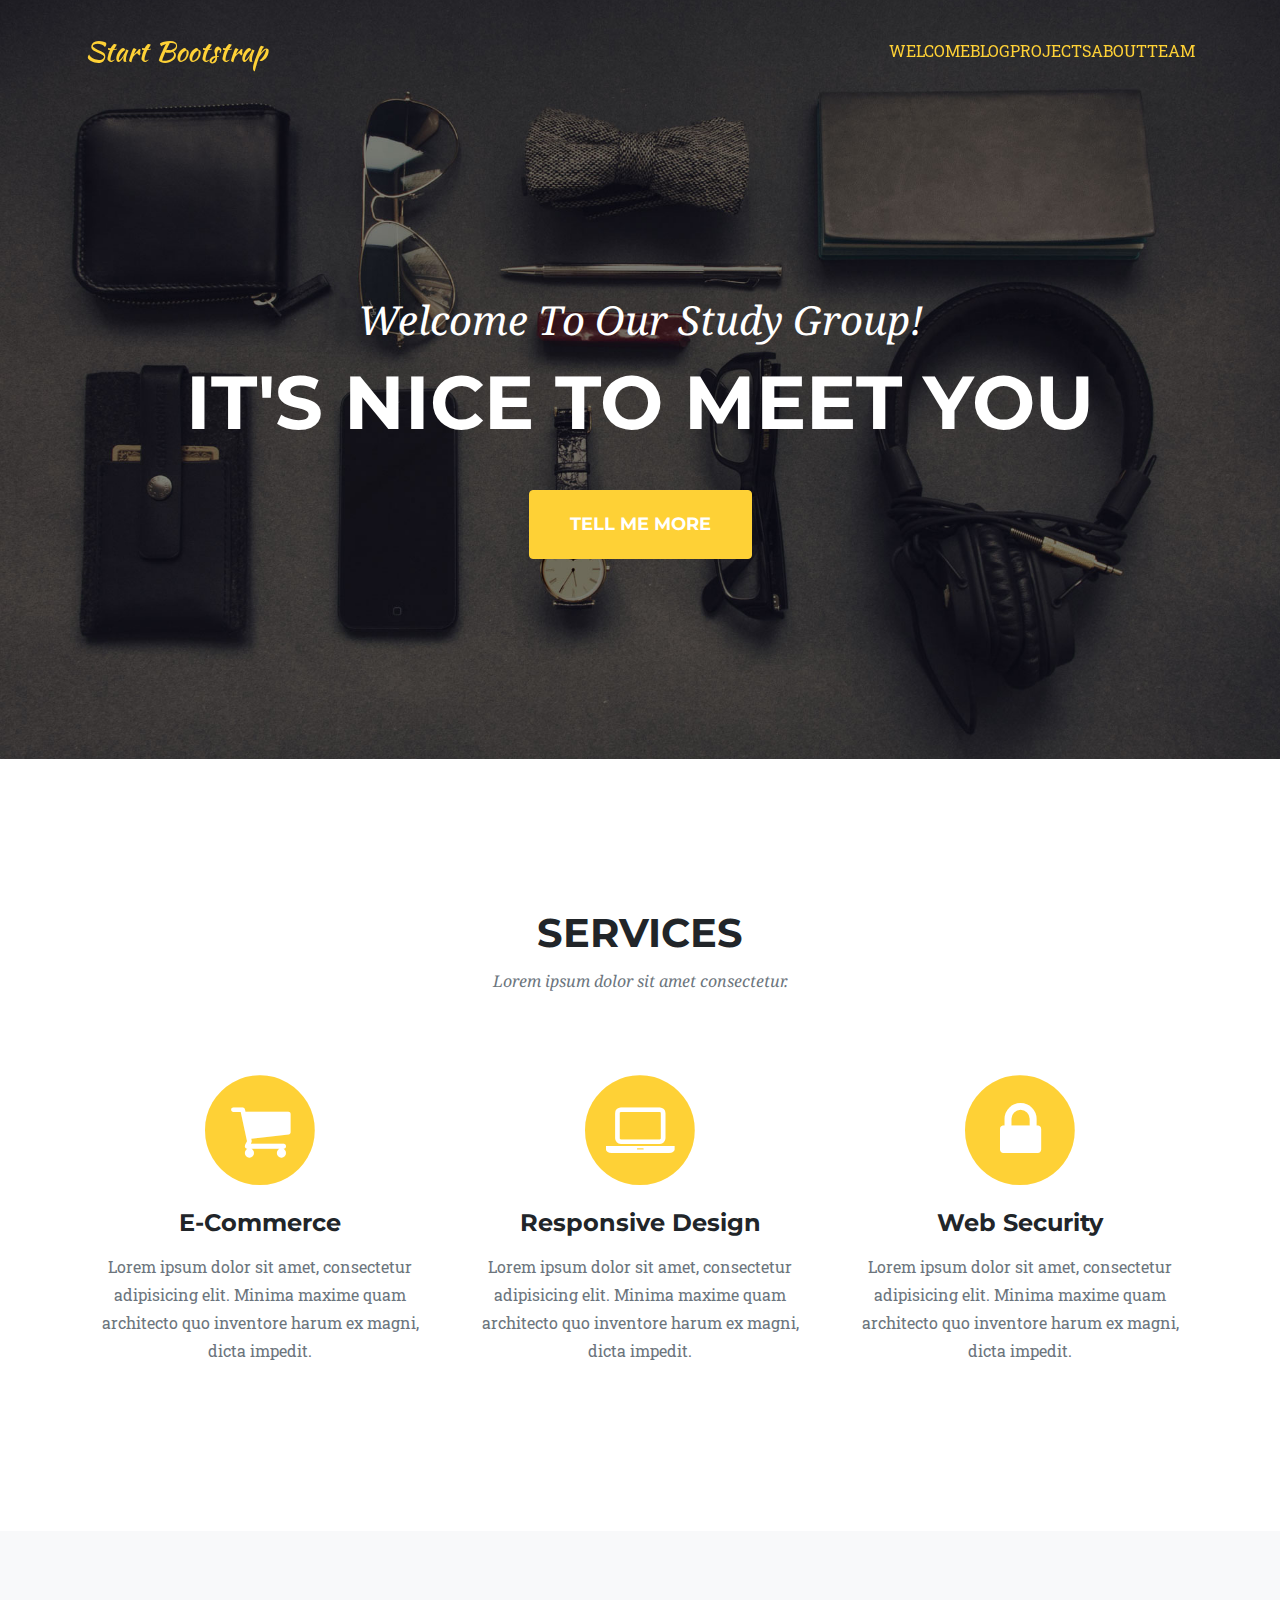
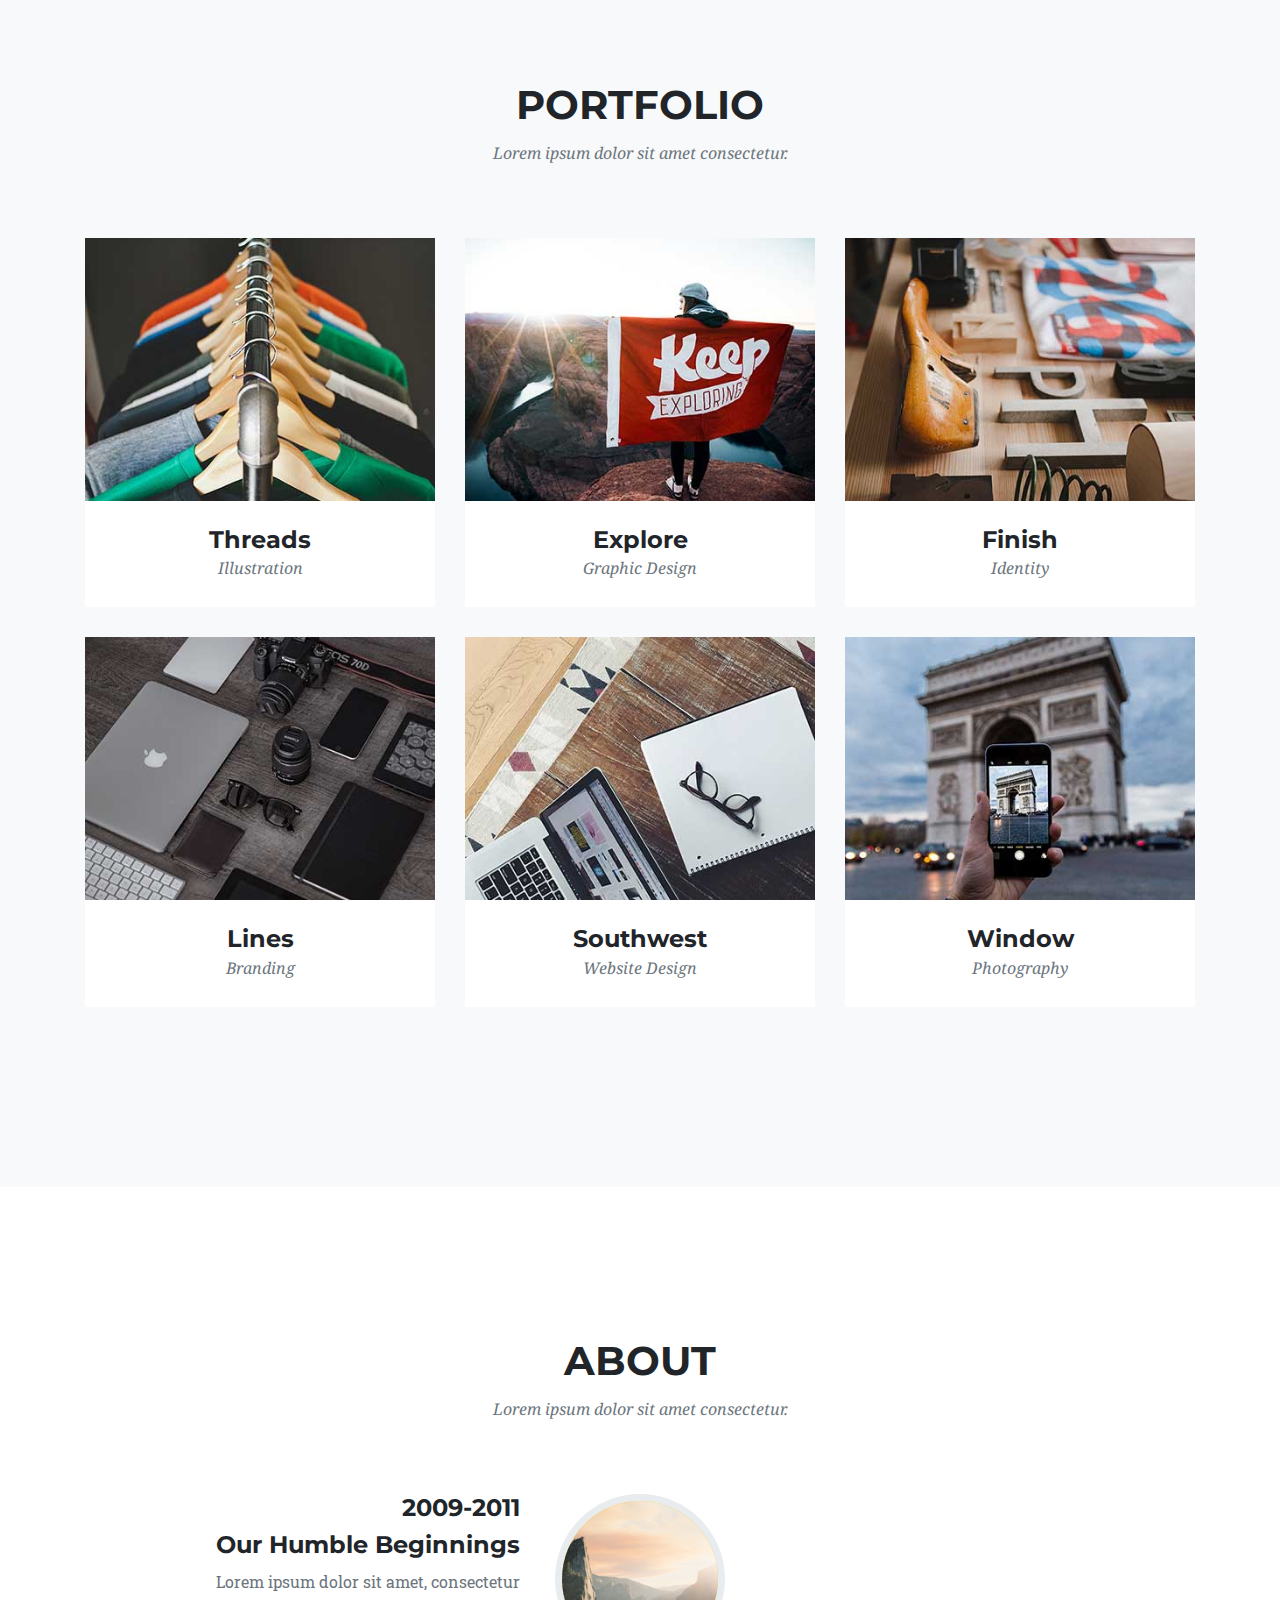
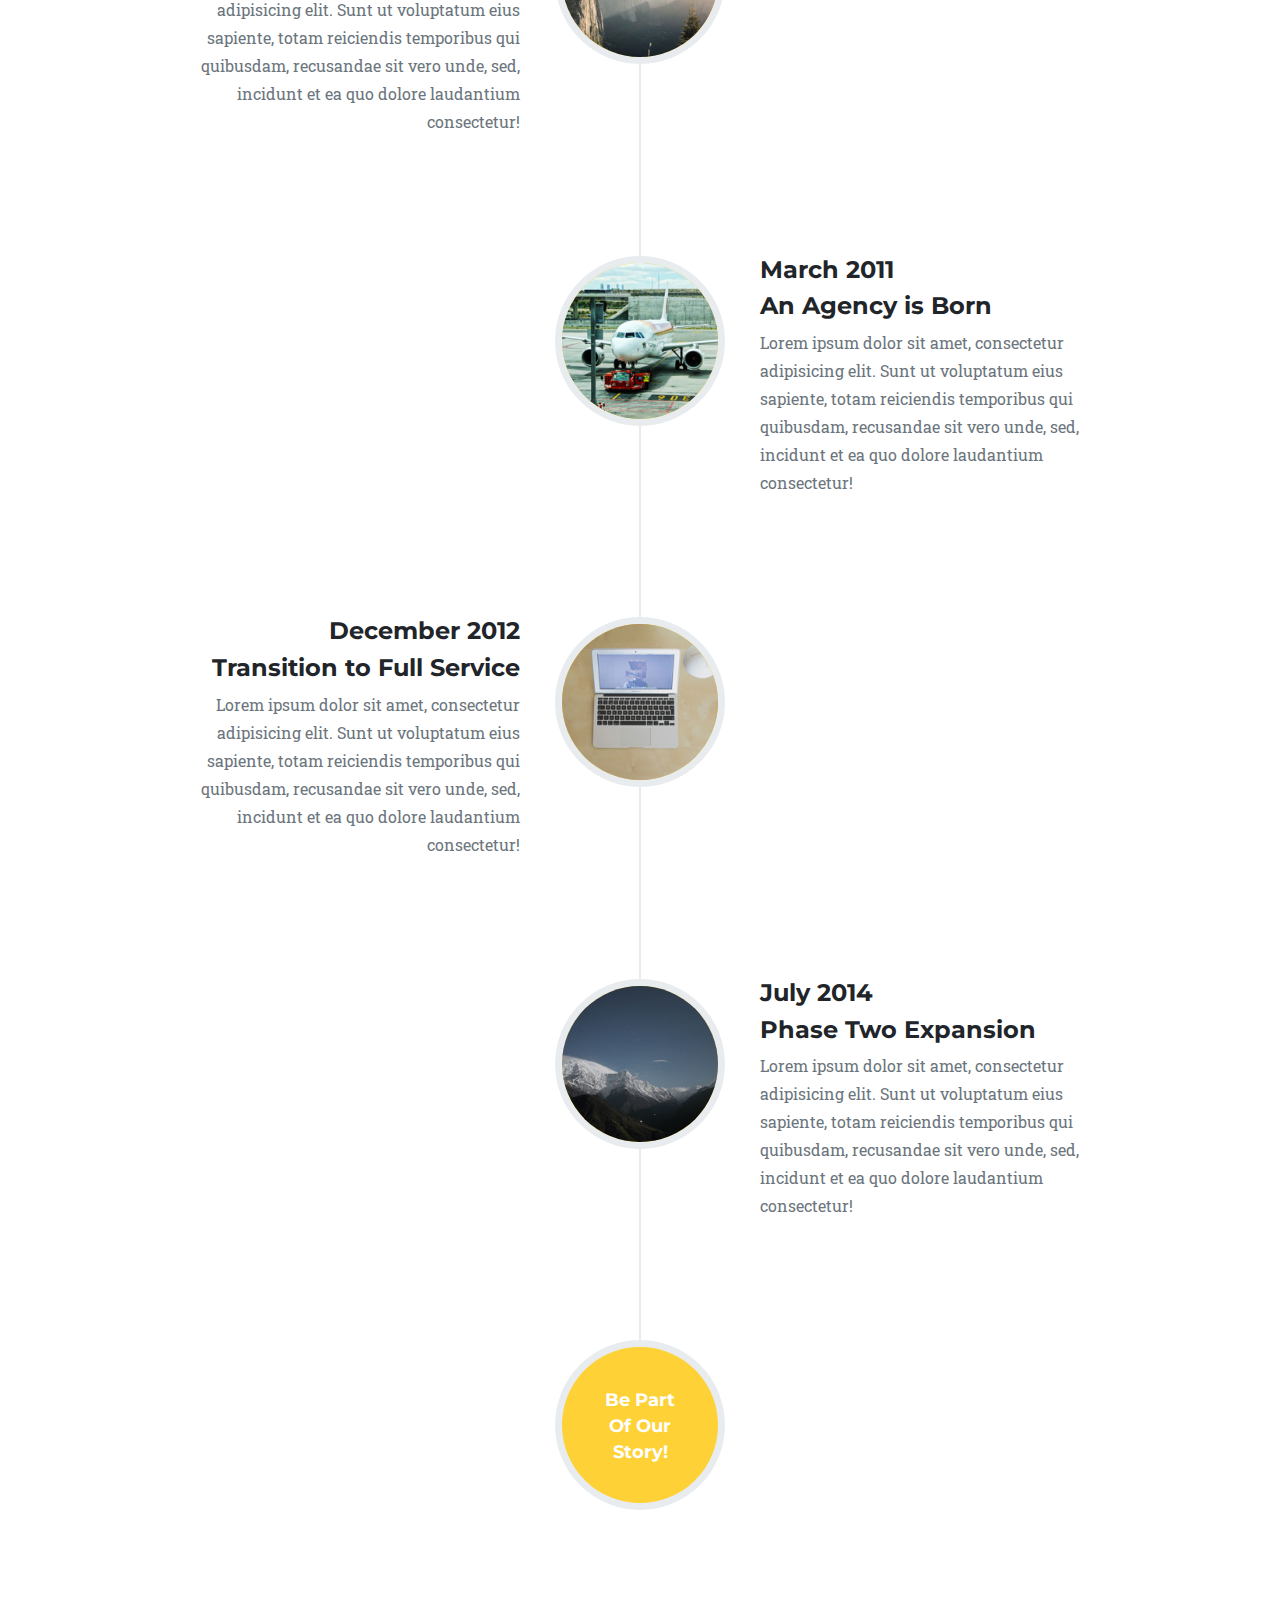
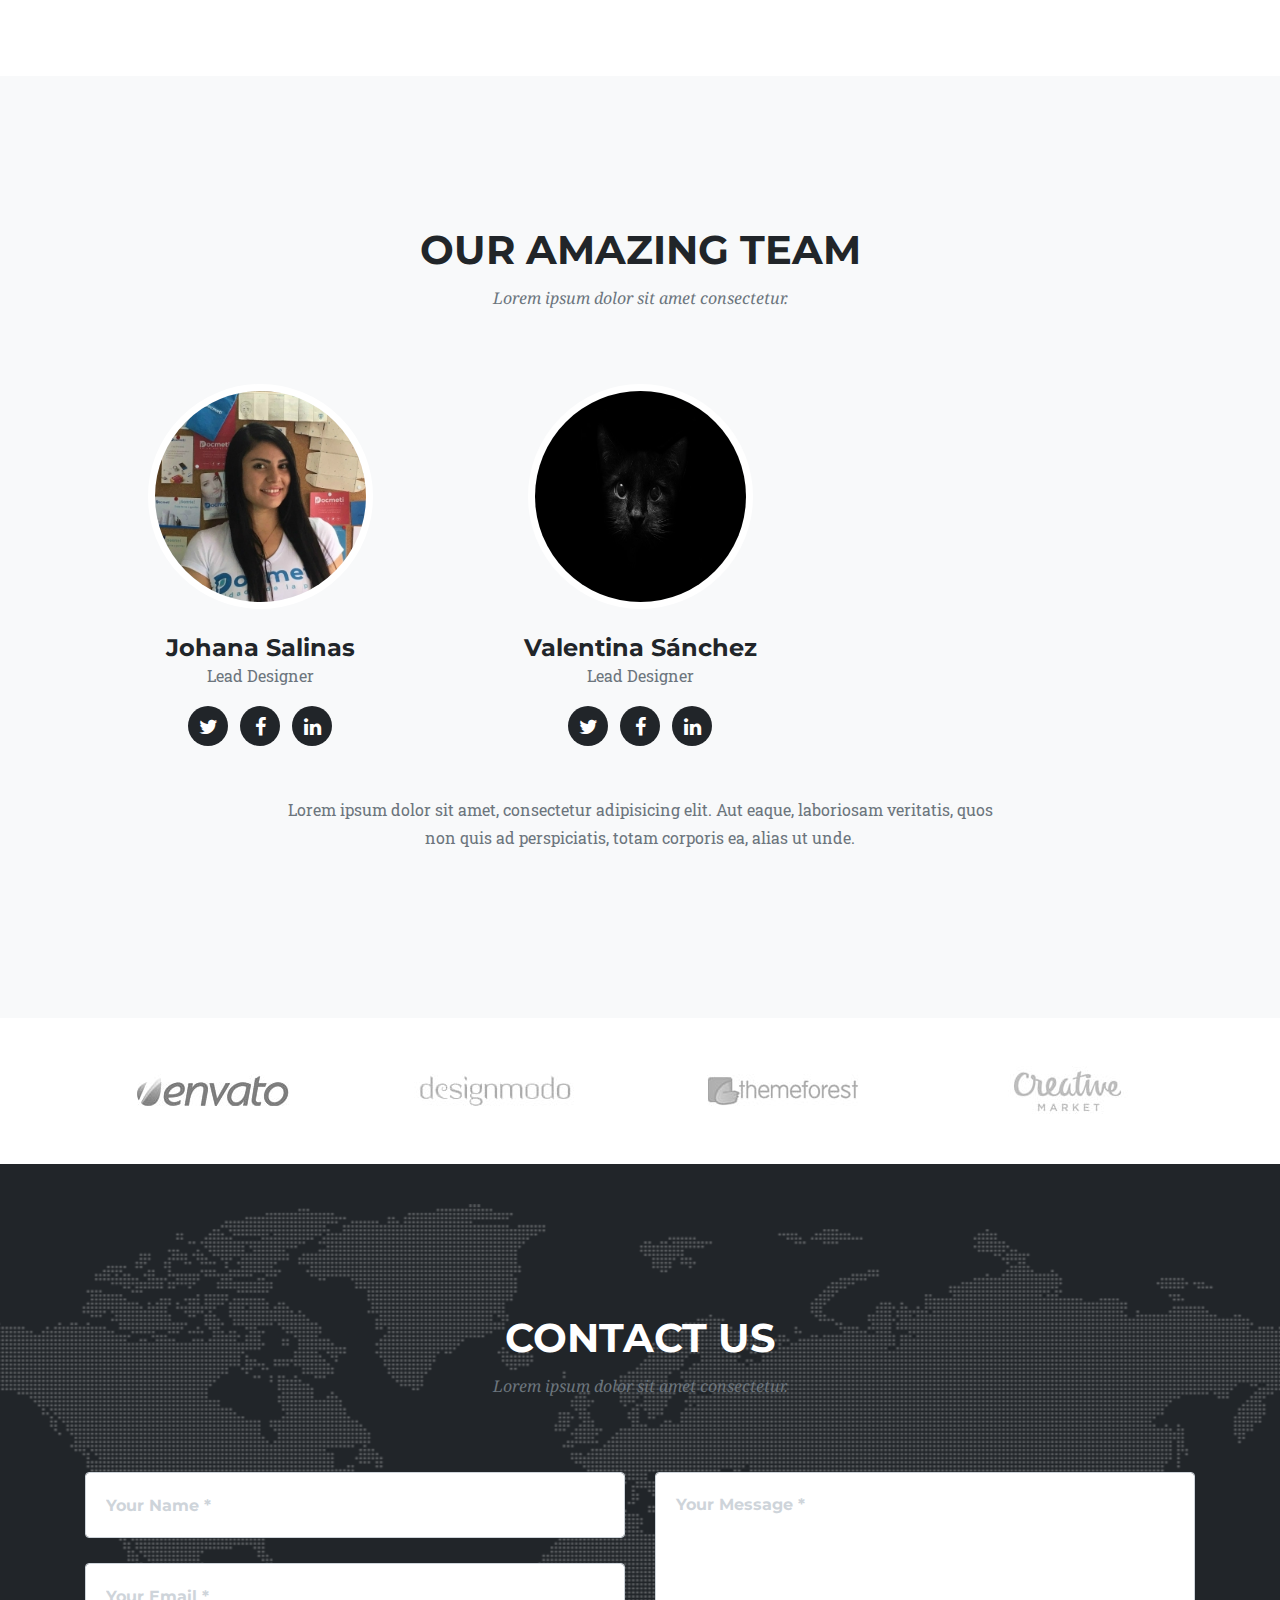
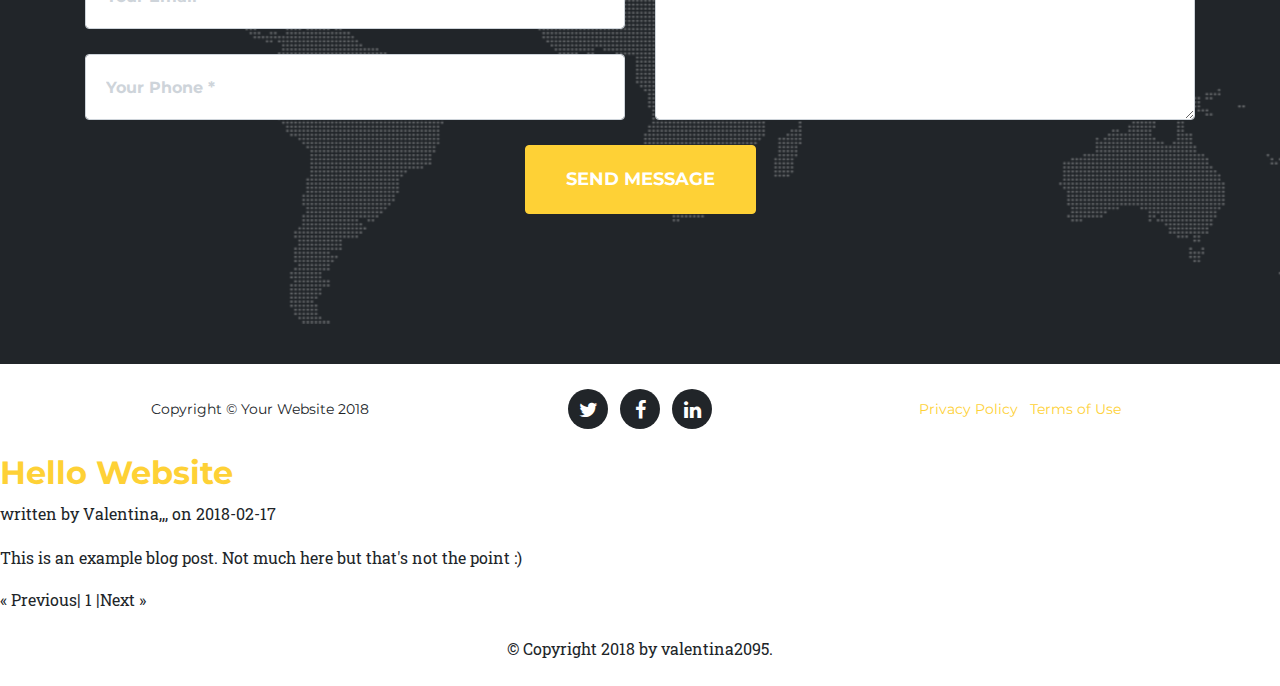
<file: blog/index.html>
<!DOCTYPE html>
<html lang="en">

  <head>

    <meta charset="utf-8">
    <meta name="viewport" content="width=device-width, initial-scale=1, shrink-to-fit=no">
    <meta name="description" content="">
    <meta name="author" content="">

    <title>Data Science Fem</title>

    <!-- Bootstrap core CSS -->
    <link href="../static/vendor/bootstrap/css/bootstrap.min.css" rel="stylesheet">

    <!-- Custom fonts for this template -->
    <link href="../static/vendor/font-awesome/css/font-awesome.min.css" rel="stylesheet" type="text/css">
    <link href="https://fonts.googleapis.com/css?family=Montserrat:400,700" rel="stylesheet" type="text/css">
    <link href='https://fonts.googleapis.com/css?family=Kaushan+Script' rel='stylesheet' type='text/css'>
    <link href='https://fonts.googleapis.com/css?family=Droid+Serif:400,700,400italic,700italic' rel='stylesheet' type='text/css'>
    <link href='https://fonts.googleapis.com/css?family=Roboto+Slab:400,100,300,700' rel='stylesheet' type='text/css'>

    <!-- Custom styles for this template -->
    <link href="../static/css/agency.css" rel="stylesheet">

  </head>

  <body id="page-top">

    <!-- Navigation -->
    <nav class="navbar navbar-expand-lg navbar-dark fixed-top" id="mainNav">
      <div class="container">
        <a class="navbar-brand js-scroll-trigger" href="#page-top">Start Bootstrap</a>
        <button class="navbar-toggler navbar-toggler-right" type="button" data-toggle="collapse" data-target="#navbarResponsive" aria-controls="navbarResponsive" aria-expanded="false" aria-label="Toggle navigation">
          Menu
          <i class="fa fa-bars"></i>
        </button>
        <div class="collapse navbar-collapse" id="navbarResponsive">
          <ul class="navbar-nav text-uppercase ml-auto">
            <li><a href="../">Welcome</a></li>
            
              <li class="active"><a href="../blog/">Blog</a></li>
            
              <li><a href="../projects/">Projects</a></li>
            
              <li><a href="../about/">About</a></li>
            
              <li><a href="../team/">Team</a></li>
            
          </ul>
        </div>
      </div>
    </nav>

    <!-- Header -->
    <header class="masthead">
      <div class="container">
        <div class="intro-text">
          <div class="intro-lead-in">Welcome To Our Study Group!</div>
          <div class="intro-heading text-uppercase">It's Nice To Meet You</div>
          <a class="btn btn-primary btn-xl text-uppercase js-scroll-trigger" href="#services">Tell Me More</a>
        </div>
      </div>
    </header>

    <!-- Services -->
    <section id="services">
      <div class="container">
        <div class="row">
          <div class="col-lg-12 text-center">
            <h2 class="section-heading text-uppercase">Services</h2>
            <h3 class="section-subheading text-muted">Lorem ipsum dolor sit amet consectetur.</h3>
          </div>
        </div>
        <div class="row text-center">
          <div class="col-md-4">
            <span class="fa-stack fa-4x">
              <i class="fa fa-circle fa-stack-2x text-primary"></i>
              <i class="fa fa-shopping-cart fa-stack-1x fa-inverse"></i>
            </span>
            <h4 class="service-heading">E-Commerce</h4>
            <p class="text-muted">Lorem ipsum dolor sit amet, consectetur adipisicing elit. Minima maxime quam architecto quo inventore harum ex magni, dicta impedit.</p>
          </div>
          <div class="col-md-4">
            <span class="fa-stack fa-4x">
              <i class="fa fa-circle fa-stack-2x text-primary"></i>
              <i class="fa fa-laptop fa-stack-1x fa-inverse"></i>
            </span>
            <h4 class="service-heading">Responsive Design</h4>
            <p class="text-muted">Lorem ipsum dolor sit amet, consectetur adipisicing elit. Minima maxime quam architecto quo inventore harum ex magni, dicta impedit.</p>
          </div>
          <div class="col-md-4">
            <span class="fa-stack fa-4x">
              <i class="fa fa-circle fa-stack-2x text-primary"></i>
              <i class="fa fa-lock fa-stack-1x fa-inverse"></i>
            </span>
            <h4 class="service-heading">Web Security</h4>
            <p class="text-muted">Lorem ipsum dolor sit amet, consectetur adipisicing elit. Minima maxime quam architecto quo inventore harum ex magni, dicta impedit.</p>
          </div>
        </div>
      </div>
    </section>

    <!-- Portfolio Grid -->
    <section class="bg-light" id="portfolio">
      <div class="container">
        <div class="row">
          <div class="col-lg-12 text-center">
            <h2 class="section-heading text-uppercase">Portfolio</h2>
            <h3 class="section-subheading text-muted">Lorem ipsum dolor sit amet consectetur.</h3>
          </div>
        </div>
        <div class="row">
          <div class="col-md-4 col-sm-6 portfolio-item">
            <a class="portfolio-link" data-toggle="modal" href="#portfolioModal1">
              <div class="portfolio-hover">
                <div class="portfolio-hover-content">
                  <i class="fa fa-plus fa-3x"></i>
                </div>
              </div>
              <img class="img-fluid" src="../static/img/portfolio/01-thumbnail.jpg" alt="">
            </a>
            <div class="portfolio-caption">
              <h4>Threads</h4>
              <p class="text-muted">Illustration</p>
            </div>
          </div>
          <div class="col-md-4 col-sm-6 portfolio-item">
            <a class="portfolio-link" data-toggle="modal" href="#portfolioModal2">
              <div class="portfolio-hover">
                <div class="portfolio-hover-content">
                  <i class="fa fa-plus fa-3x"></i>
                </div>
              </div>
              <img class="img-fluid" src="../static/img/portfolio/02-thumbnail.jpg" alt="">
            </a>
            <div class="portfolio-caption">
              <h4>Explore</h4>
              <p class="text-muted">Graphic Design</p>
            </div>
          </div>
          <div class="col-md-4 col-sm-6 portfolio-item">
            <a class="portfolio-link" data-toggle="modal" href="#portfolioModal3">
              <div class="portfolio-hover">
                <div class="portfolio-hover-content">
                  <i class="fa fa-plus fa-3x"></i>
                </div>
              </div>
              <img class="img-fluid" src="../static/img/portfolio/03-thumbnail.jpg" alt="">
            </a>
            <div class="portfolio-caption">
              <h4>Finish</h4>
              <p class="text-muted">Identity</p>
            </div>
          </div>
          <div class="col-md-4 col-sm-6 portfolio-item">
            <a class="portfolio-link" data-toggle="modal" href="#portfolioModal4">
              <div class="portfolio-hover">
                <div class="portfolio-hover-content">
                  <i class="fa fa-plus fa-3x"></i>
                </div>
              </div>
              <img class="img-fluid" src="../static/img/portfolio/04-thumbnail.jpg" alt="">
            </a>
            <div class="portfolio-caption">
              <h4>Lines</h4>
              <p class="text-muted">Branding</p>
            </div>
          </div>
          <div class="col-md-4 col-sm-6 portfolio-item">
            <a class="portfolio-link" data-toggle="modal" href="#portfolioModal5">
              <div class="portfolio-hover">
                <div class="portfolio-hover-content">
                  <i class="fa fa-plus fa-3x"></i>
                </div>
              </div>
              <img class="img-fluid" src="../static/img/portfolio/05-thumbnail.jpg" alt="">
            </a>
            <div class="portfolio-caption">
              <h4>Southwest</h4>
              <p class="text-muted">Website Design</p>
            </div>
          </div>
          <div class="col-md-4 col-sm-6 portfolio-item">
            <a class="portfolio-link" data-toggle="modal" href="#portfolioModal6">
              <div class="portfolio-hover">
                <div class="portfolio-hover-content">
                  <i class="fa fa-plus fa-3x"></i>
                </div>
              </div>
              <img class="img-fluid" src="../static/img/portfolio/06-thumbnail.jpg" alt="">
            </a>
            <div class="portfolio-caption">
              <h4>Window</h4>
              <p class="text-muted">Photography</p>
            </div>
          </div>
        </div>
      </div>
    </section>

    <!-- About -->
    <section id="about">
      <div class="container">
        <div class="row">
          <div class="col-lg-12 text-center">
            <h2 class="section-heading text-uppercase">About</h2>
            <h3 class="section-subheading text-muted">Lorem ipsum dolor sit amet consectetur.</h3>
          </div>
        </div>
        <div class="row">
          <div class="col-lg-12">
            <ul class="timeline">
              <li>
                <div class="timeline-image">
                  <img class="rounded-circle img-fluid" src="../static/img/about/1.jpg" alt="">
                </div>
                <div class="timeline-panel">
                  <div class="timeline-heading">
                    <h4>2009-2011</h4>
                    <h4 class="subheading">Our Humble Beginnings</h4>
                  </div>
                  <div class="timeline-body">
                    <p class="text-muted">Lorem ipsum dolor sit amet, consectetur adipisicing elit. Sunt ut voluptatum eius sapiente, totam reiciendis temporibus qui quibusdam, recusandae sit vero unde, sed, incidunt et ea quo dolore laudantium consectetur!</p>
                  </div>
                </div>
              </li>
              <li class="timeline-inverted">
                <div class="timeline-image">
                  <img class="rounded-circle img-fluid" src="../static/img/about/2.jpg" alt="">
                </div>
                <div class="timeline-panel">
                  <div class="timeline-heading">
                    <h4>March 2011</h4>
                    <h4 class="subheading">An Agency is Born</h4>
                  </div>
                  <div class="timeline-body">
                    <p class="text-muted">Lorem ipsum dolor sit amet, consectetur adipisicing elit. Sunt ut voluptatum eius sapiente, totam reiciendis temporibus qui quibusdam, recusandae sit vero unde, sed, incidunt et ea quo dolore laudantium consectetur!</p>
                  </div>
                </div>
              </li>
              <li>
                <div class="timeline-image">
                  <img class="rounded-circle img-fluid" src="../static/img/about/3.jpg" alt="">
                </div>
                <div class="timeline-panel">
                  <div class="timeline-heading">
                    <h4>December 2012</h4>
                    <h4 class="subheading">Transition to Full Service</h4>
                  </div>
                  <div class="timeline-body">
                    <p class="text-muted">Lorem ipsum dolor sit amet, consectetur adipisicing elit. Sunt ut voluptatum eius sapiente, totam reiciendis temporibus qui quibusdam, recusandae sit vero unde, sed, incidunt et ea quo dolore laudantium consectetur!</p>
                  </div>
                </div>
              </li>
              <li class="timeline-inverted">
                <div class="timeline-image">
                  <img class="rounded-circle img-fluid" src="../static/img/about/4.jpg" alt="">
                </div>
                <div class="timeline-panel">
                  <div class="timeline-heading">
                    <h4>July 2014</h4>
                    <h4 class="subheading">Phase Two Expansion</h4>
                  </div>
                  <div class="timeline-body">
                    <p class="text-muted">Lorem ipsum dolor sit amet, consectetur adipisicing elit. Sunt ut voluptatum eius sapiente, totam reiciendis temporibus qui quibusdam, recusandae sit vero unde, sed, incidunt et ea quo dolore laudantium consectetur!</p>
                  </div>
                </div>
              </li>
              <li class="timeline-inverted">
                <div class="timeline-image">
                  <h4>Be Part
                    <br>Of Our
                    <br>Story!</h4>
                </div>
              </li>
            </ul>
          </div>
        </div>
      </div>
    </section>

    <!-- Team -->
    <section class="bg-light" id="team">
      <div class="container">
        <div class="row">
          <div class="col-lg-12 text-center">
            <h2 class="section-heading text-uppercase">Our Amazing Team</h2>
            <h3 class="section-subheading text-muted">Lorem ipsum dolor sit amet consectetur.</h3>
          </div>
        </div>
        <div class="row">
          
          
          <!-- <li><a href="../team/johana-salinas/">Johana Salinas</a></li> -->
          <div class="col-sm-4">
            <div class="team-member">
              <img class="mx-auto rounded-circle" src="../team/johana-salinas/joha.jpg" alt="">
              <h4>Johana Salinas</h4>
              <p class="text-muted">Lead Designer</p>
              <ul class="list-inline social-buttons">
                <li class="list-inline-item">
                  <a href="https://twitter.com/JSnunki" target="_blank">
                    <i class="fa fa-twitter"></i>
                  </a>
                </li>
                <li class="list-inline-item">
                  <a href="https://www.facebook.com/JSnunki" target="_blank">
                    <i class="fa fa-facebook"></i>
                  </a>
                </li>
                <li class="list-inline-item">
                  <a href="https://www.linkedin.com/in/johanasalinas/" target="_blank">
                    <i class="fa fa-linkedin"></i>
                  </a>
                </li>
              </ul>
            </div>
          </div>
          
          <!-- <li><a href="../team/valelntina-sanchez/">Valentina Sánchez</a></li> -->
          <div class="col-sm-4">
            <div class="team-member">
              <img class="mx-auto rounded-circle" src="../team/valelntina-sanchez/cute-black-cat-wallpaper.jpg" alt="">
              <h4>Valentina Sánchez</h4>
              <p class="text-muted">Lead Designer</p>
              <ul class="list-inline social-buttons">
                <li class="list-inline-item">
                  <a href="https://twitter.com/valentina2095" target="_blank">
                    <i class="fa fa-twitter"></i>
                  </a>
                </li>
                <li class="list-inline-item">
                  <a href="https://www.facebook.com/valentina2095" target="_blank">
                    <i class="fa fa-facebook"></i>
                  </a>
                </li>
                <li class="list-inline-item">
                  <a href="https://www.linkedin.com/in/valentina-sánchez-9314856b/" target="_blank">
                    <i class="fa fa-linkedin"></i>
                  </a>
                </li>
              </ul>
            </div>
          </div>
          
        </div>
        <div class="row">
          <div class="col-lg-8 mx-auto text-center">
            <p class="large text-muted">Lorem ipsum dolor sit amet, consectetur adipisicing elit. Aut eaque, laboriosam veritatis, quos non quis ad perspiciatis, totam corporis ea, alias ut unde.</p>
          </div>
        </div>
      </div>
    </section>

    <!-- Clients -->
    <section class="py-5">
      <div class="container">
        <div class="row">
          <div class="col-md-3 col-sm-6">
            <a href="#">
              <img class="img-fluid d-block mx-auto" src="../static/img/logos/envato.jpg" alt="">
            </a>
          </div>
          <div class="col-md-3 col-sm-6">
            <a href="#">
              <img class="img-fluid d-block mx-auto" src="../static/img/logos/designmodo.jpg" alt="">
            </a>
          </div>
          <div class="col-md-3 col-sm-6">
            <a href="#">
              <img class="img-fluid d-block mx-auto" src="../static/img/logos/themeforest.jpg" alt="">
            </a>
          </div>
          <div class="col-md-3 col-sm-6">
            <a href="#">
              <img class="img-fluid d-block mx-auto" src="../static/img/logos/creative-market.jpg" alt="">
            </a>
          </div>
        </div>
      </div>
    </section>

    <!-- Contact -->
    <section id="contact">
      <div class="container">
        <div class="row">
          <div class="col-lg-12 text-center">
            <h2 class="section-heading text-uppercase">Contact Us</h2>
            <h3 class="section-subheading text-muted">Lorem ipsum dolor sit amet consectetur.</h3>
          </div>
        </div>
        <div class="row">
          <div class="col-lg-12">
            <form id="contactForm" name="sentMessage" novalidate>
              <div class="row">
                <div class="col-md-6">
                  <div class="form-group">
                    <input class="form-control" id="name" type="text" placeholder="Your Name *" required data-validation-required-message="Please enter your name.">
                    <p class="help-block text-danger"></p>
                  </div>
                  <div class="form-group">
                    <input class="form-control" id="email" type="email" placeholder="Your Email *" required data-validation-required-message="Please enter your email address.">
                    <p class="help-block text-danger"></p>
                  </div>
                  <div class="form-group">
                    <input class="form-control" id="phone" type="tel" placeholder="Your Phone *" required data-validation-required-message="Please enter your phone number.">
                    <p class="help-block text-danger"></p>
                  </div>
                </div>
                <div class="col-md-6">
                  <div class="form-group">
                    <textarea class="form-control" id="message" placeholder="Your Message *" required data-validation-required-message="Please enter a message."></textarea>
                    <p class="help-block text-danger"></p>
                  </div>
                </div>
                <div class="clearfix"></div>
                <div class="col-lg-12 text-center">
                  <div id="success"></div>
                  <button id="sendMessageButton" class="btn btn-primary btn-xl text-uppercase" type="submit">Send Message</button>
                </div>
              </div>
            </form>
          </div>
        </div>
      </div>
    </section>

    <!-- Footer -->
    <footer>
      <div class="container">
        <div class="row">
          <div class="col-md-4">
            <span class="copyright">Copyright &copy; Your Website 2018</span>
          </div>
          <div class="col-md-4">
            <ul class="list-inline social-buttons">
              <li class="list-inline-item">
                <a href="#">
                  <i class="fa fa-twitter"></i>
                </a>
              </li>
              <li class="list-inline-item">
                <a href="#">
                  <i class="fa fa-facebook"></i>
                </a>
              </li>
              <li class="list-inline-item">
                <a href="#">
                  <i class="fa fa-linkedin"></i>
                </a>
              </li>
            </ul>
          </div>
          <div class="col-md-4">
            <ul class="list-inline quicklinks">
              <li class="list-inline-item">
                <a href="#">Privacy Policy</a>
              </li>
              <li class="list-inline-item">
                <a href="#">Terms of Use</a>
              </li>
            </ul>
          </div>
        </div>
      </div>
    </footer>

    <!-- Portfolio Modals -->

    <!-- Modal 1 -->
    <div class="portfolio-modal modal fade" id="portfolioModal1" tabindex="-1" role="dialog" aria-hidden="true">
      <div class="modal-dialog">
        <div class="modal-content">
          <div class="close-modal" data-dismiss="modal">
            <div class="lr">
              <div class="rl"></div>
            </div>
          </div>
          <div class="container">
            <div class="row">
              <div class="col-lg-8 mx-auto">
                <div class="modal-body">
                  <!-- Project Details Go Here -->
                  <h2 class="text-uppercase">Project Name</h2>
                  <p class="item-intro text-muted">Lorem ipsum dolor sit amet consectetur.</p>
                  <img class="img-fluid d-block mx-auto" src="../static/img/portfolio/01-full.jpg" alt="">
                  <p>Use this area to describe your project. Lorem ipsum dolor sit amet, consectetur adipisicing elit. Est blanditiis dolorem culpa incidunt minus dignissimos deserunt repellat aperiam quasi sunt officia expedita beatae cupiditate, maiores repudiandae, nostrum, reiciendis facere nemo!</p>
                  <ul class="list-inline">
                    <li>Date: January 2017</li>
                    <li>Client: Threads</li>
                    <li>Category: Illustration</li>
                  </ul>
                  <button class="btn btn-primary" data-dismiss="modal" type="button">
                    <i class="fa fa-times"></i>
                    Close Project</button>
                </div>
              </div>
            </div>
          </div>
        </div>
      </div>
    </div>

    <!-- Modal 2 -->
    <div class="portfolio-modal modal fade" id="portfolioModal2" tabindex="-1" role="dialog" aria-hidden="true">
      <div class="modal-dialog">
        <div class="modal-content">
          <div class="close-modal" data-dismiss="modal">
            <div class="lr">
              <div class="rl"></div>
            </div>
          </div>
          <div class="container">
            <div class="row">
              <div class="col-lg-8 mx-auto">
                <div class="modal-body">
                  <!-- Project Details Go Here -->
                  <h2 class="text-uppercase">Project Name</h2>
                  <p class="item-intro text-muted">Lorem ipsum dolor sit amet consectetur.</p>
                  <img class="img-fluid d-block mx-auto" src="../static/img/portfolio/02-full.jpg" alt="">
                  <p>Use this area to describe your project. Lorem ipsum dolor sit amet, consectetur adipisicing elit. Est blanditiis dolorem culpa incidunt minus dignissimos deserunt repellat aperiam quasi sunt officia expedita beatae cupiditate, maiores repudiandae, nostrum, reiciendis facere nemo!</p>
                  <ul class="list-inline">
                    <li>Date: January 2017</li>
                    <li>Client: Explore</li>
                    <li>Category: Graphic Design</li>
                  </ul>
                  <button class="btn btn-primary" data-dismiss="modal" type="button">
                    <i class="fa fa-times"></i>
                    Close Project</button>
                </div>
              </div>
            </div>
          </div>
        </div>
      </div>
    </div>

    <!-- Modal 3 -->
    <div class="portfolio-modal modal fade" id="portfolioModal3" tabindex="-1" role="dialog" aria-hidden="true">
      <div class="modal-dialog">
        <div class="modal-content">
          <div class="close-modal" data-dismiss="modal">
            <div class="lr">
              <div class="rl"></div>
            </div>
          </div>
          <div class="container">
            <div class="row">
              <div class="col-lg-8 mx-auto">
                <div class="modal-body">
                  <!-- Project Details Go Here -->
                  <h2 class="text-uppercase">Project Name</h2>
                  <p class="item-intro text-muted">Lorem ipsum dolor sit amet consectetur.</p>
                  <img class="img-fluid d-block mx-auto" src="../static/img/portfolio/03-full.jpg" alt="">
                  <p>Use this area to describe your project. Lorem ipsum dolor sit amet, consectetur adipisicing elit. Est blanditiis dolorem culpa incidunt minus dignissimos deserunt repellat aperiam quasi sunt officia expedita beatae cupiditate, maiores repudiandae, nostrum, reiciendis facere nemo!</p>
                  <ul class="list-inline">
                    <li>Date: January 2017</li>
                    <li>Client: Finish</li>
                    <li>Category: Identity</li>
                  </ul>
                  <button class="btn btn-primary" data-dismiss="modal" type="button">
                    <i class="fa fa-times"></i>
                    Close Project</button>
                </div>
              </div>
            </div>
          </div>
        </div>
      </div>
    </div>

    <!-- Modal 4 -->
    <div class="portfolio-modal modal fade" id="portfolioModal4" tabindex="-1" role="dialog" aria-hidden="true">
      <div class="modal-dialog">
        <div class="modal-content">
          <div class="close-modal" data-dismiss="modal">
            <div class="lr">
              <div class="rl"></div>
            </div>
          </div>
          <div class="container">
            <div class="row">
              <div class="col-lg-8 mx-auto">
                <div class="modal-body">
                  <!-- Project Details Go Here -->
                  <h2 class="text-uppercase">Project Name</h2>
                  <p class="item-intro text-muted">Lorem ipsum dolor sit amet consectetur.</p>
                  <img class="img-fluid d-block mx-auto" src="../static/img/portfolio/04-full.jpg" alt="">
                  <p>Use this area to describe your project. Lorem ipsum dolor sit amet, consectetur adipisicing elit. Est blanditiis dolorem culpa incidunt minus dignissimos deserunt repellat aperiam quasi sunt officia expedita beatae cupiditate, maiores repudiandae, nostrum, reiciendis facere nemo!</p>
                  <ul class="list-inline">
                    <li>Date: January 2017</li>
                    <li>Client: Lines</li>
                    <li>Category: Branding</li>
                  </ul>
                  <button class="btn btn-primary" data-dismiss="modal" type="button">
                    <i class="fa fa-times"></i>
                    Close Project</button>
                </div>
              </div>
            </div>
          </div>
        </div>
      </div>
    </div>

    <!-- Modal 5 -->
    <div class="portfolio-modal modal fade" id="portfolioModal5" tabindex="-1" role="dialog" aria-hidden="true">
      <div class="modal-dialog">
        <div class="modal-content">
          <div class="close-modal" data-dismiss="modal">
            <div class="lr">
              <div class="rl"></div>
            </div>
          </div>
          <div class="container">
            <div class="row">
              <div class="col-lg-8 mx-auto">
                <div class="modal-body">
                  <!-- Project Details Go Here -->
                  <h2 class="text-uppercase">Project Name</h2>
                  <p class="item-intro text-muted">Lorem ipsum dolor sit amet consectetur.</p>
                  <img class="img-fluid d-block mx-auto" src="../static/img/portfolio/05-full.jpg" alt="">
                  <p>Use this area to describe your project. Lorem ipsum dolor sit amet, consectetur adipisicing elit. Est blanditiis dolorem culpa incidunt minus dignissimos deserunt repellat aperiam quasi sunt officia expedita beatae cupiditate, maiores repudiandae, nostrum, reiciendis facere nemo!</p>
                  <ul class="list-inline">
                    <li>Date: January 2017</li>
                    <li>Client: Southwest</li>
                    <li>Category: Website Design</li>
                  </ul>
                  <button class="btn btn-primary" data-dismiss="modal" type="button">
                    <i class="fa fa-times"></i>
                    Close Project</button>
                </div>
              </div>
            </div>
          </div>
        </div>
      </div>
    </div>

    <!-- Modal 6 -->
    <div class="portfolio-modal modal fade" id="portfolioModal6" tabindex="-1" role="dialog" aria-hidden="true">
      <div class="modal-dialog">
        <div class="modal-content">
          <div class="close-modal" data-dismiss="modal">
            <div class="lr">
              <div class="rl"></div>
            </div>
          </div>
          <div class="container">
            <div class="row">
              <div class="col-lg-8 mx-auto">
                <div class="modal-body">
                  <!-- Project Details Go Here -->
                  <h2 class="text-uppercase">Project Name</h2>
                  <p class="item-intro text-muted">Lorem ipsum dolor sit amet consectetur.</p>
                  <img class="img-fluid d-block mx-auto" src="../static/img/portfolio/06-full.jpg" alt="">
                  <p>Use this area to describe your project. Lorem ipsum dolor sit amet, consectetur adipisicing elit. Est blanditiis dolorem culpa incidunt minus dignissimos deserunt repellat aperiam quasi sunt officia expedita beatae cupiditate, maiores repudiandae, nostrum, reiciendis facere nemo!</p>
                  <ul class="list-inline">
                    <li>Date: January 2017</li>
                    <li>Client: Window</li>
                    <li>Category: Photography</li>
                  </ul>
                  <button class="btn btn-primary" data-dismiss="modal" type="button">
                    <i class="fa fa-times"></i>
                    Close Project</button>
                </div>
              </div>
            </div>
          </div>
        </div>
      </div>
    </div>
    <!-- From old html -->
    <div class="page">
      
  
    
  <div class="blog-post">
  
    <h2><a href="../blog/first-post/">Hello Website</a></h2>
  
  <p class="meta">
    written by
    
      Valentina,,,
    
    on 2018-02-17
  </p>
  <p>This is an example blog post.  Not much here but that's not the point :)</p>

  </div>

  

  
  <div class="pagination">
    
      <span class="disabled">&laquo; Previous</span>
    
    | 1 |
    
      <span class="disabled">Next &raquo;</span>
    
  </div>


    </div>

    <footer>
      &copy; Copyright 2018 by valentina2095.
    </footer>

    <!-- Bootstrap core JavaScript -->
    <script src="../static/vendor/jquery/jquery.min.js"></script>
    <script src="../static/vendor/bootstrap/js/bootstrap.bundle.min.js"></script>

    <!-- Plugin JavaScript -->
    <script src="../static/vendor/jquery-easing/jquery.easing.min.js"></script>

    <!-- Contact form JavaScript -->
    <script src="../static/js/jqBootstrapValidation.js"></script>
    <script src="../static/js/contact_me.js"></script>

    <!-- Custom scripts for this template -->
    <script src="../static/js/agency.min.js"></script>

  </body>

</html>
</file>
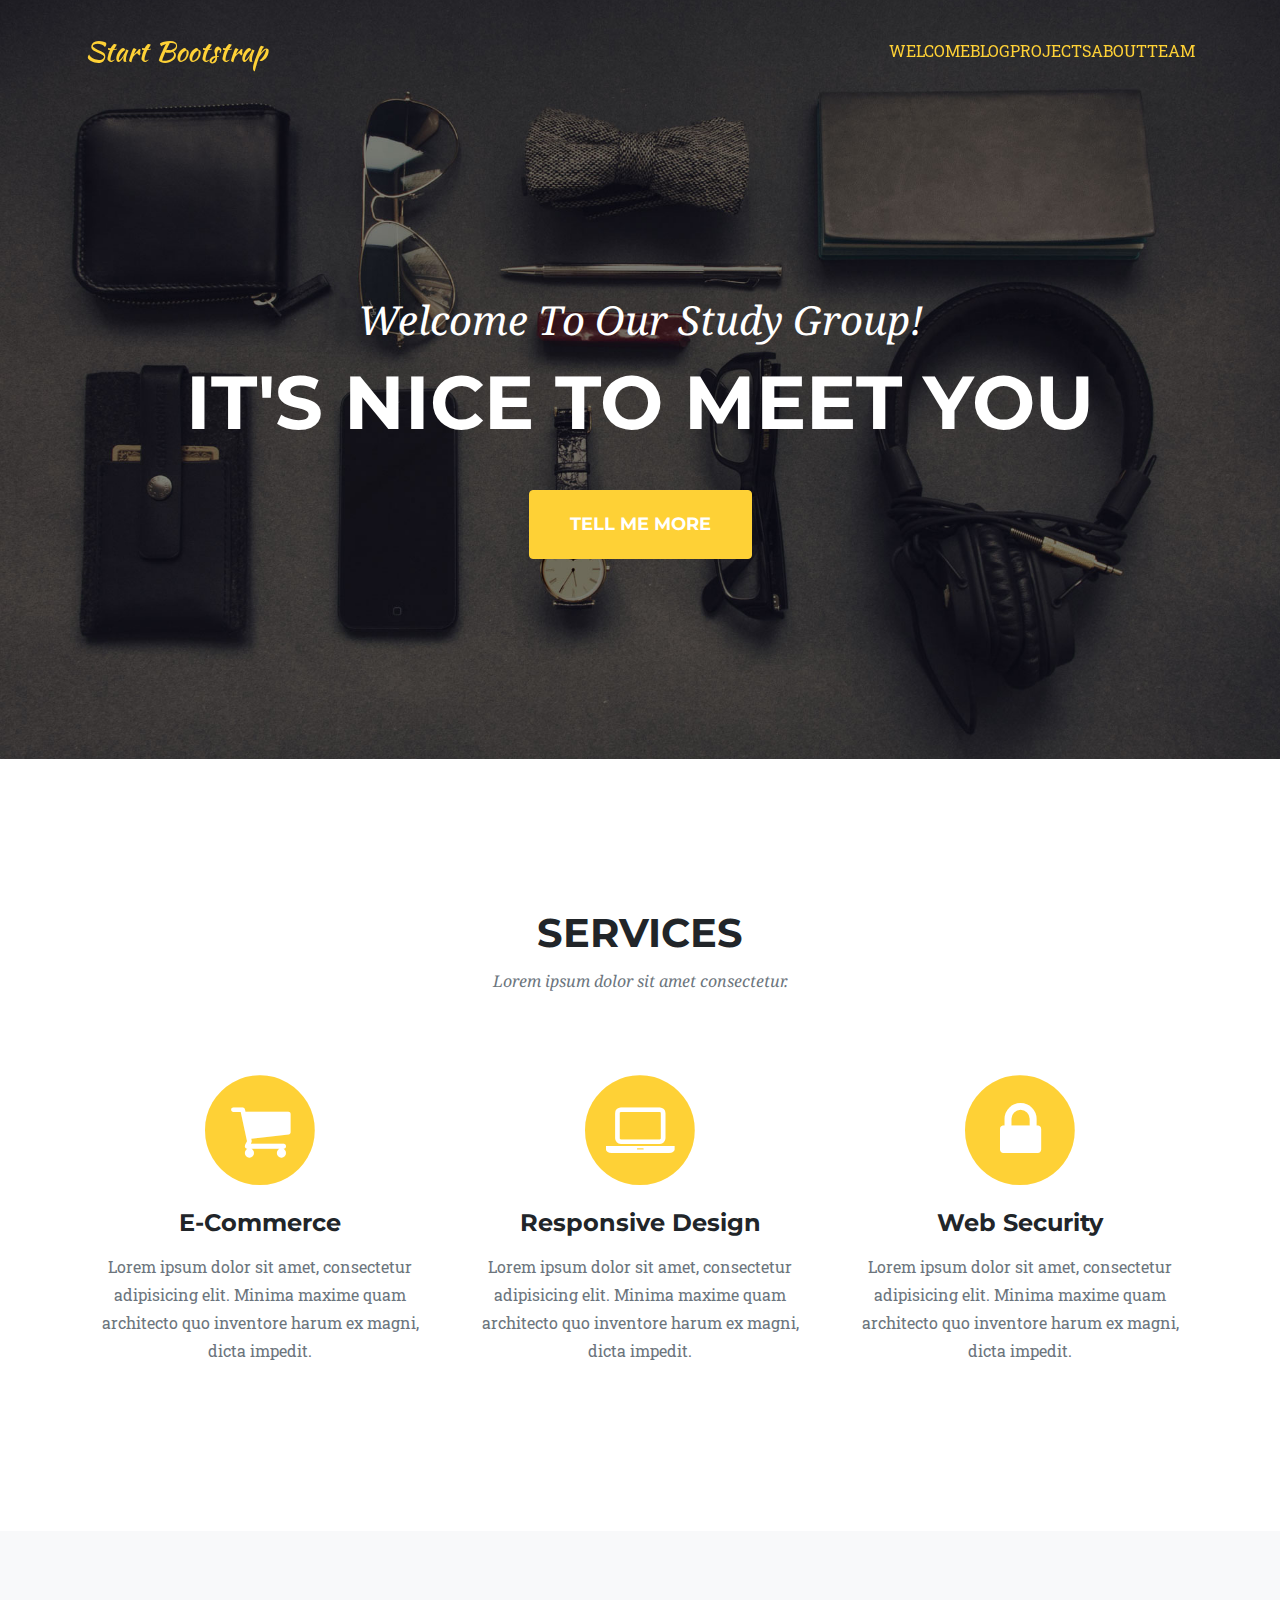
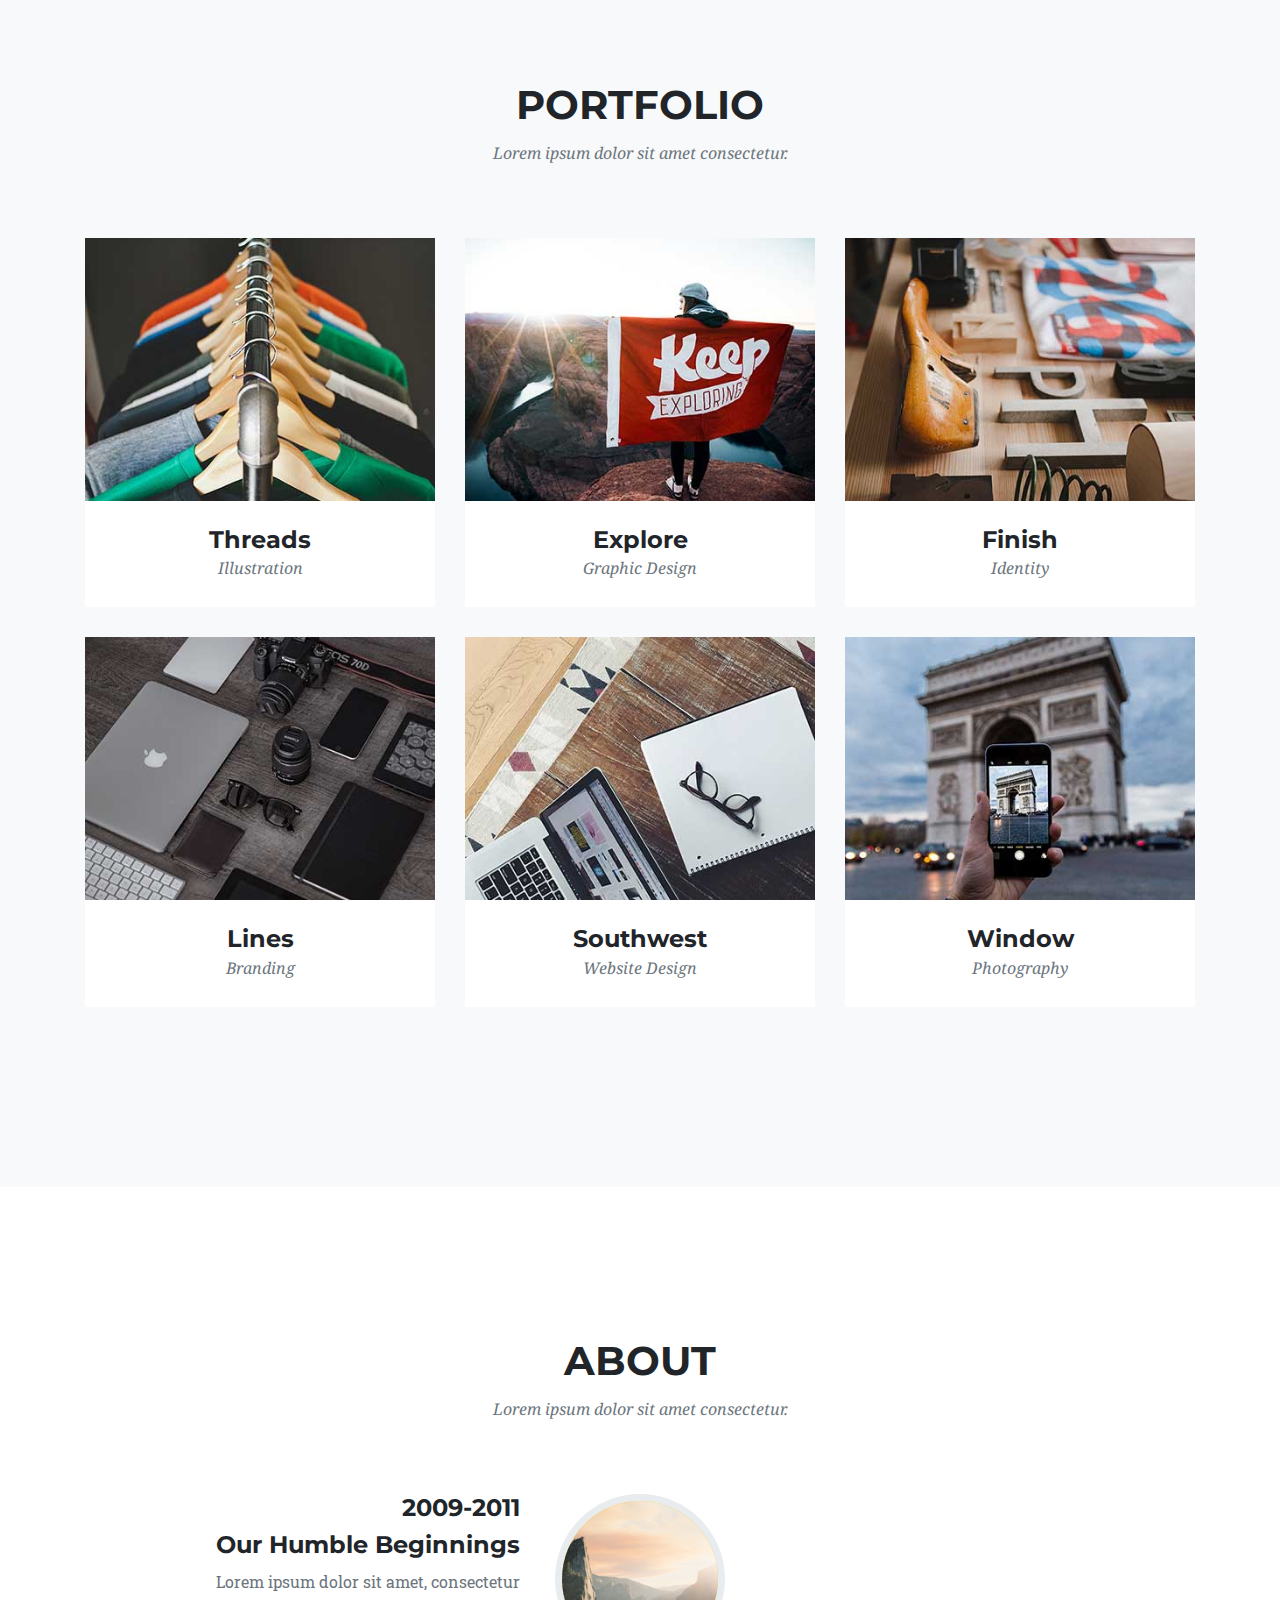
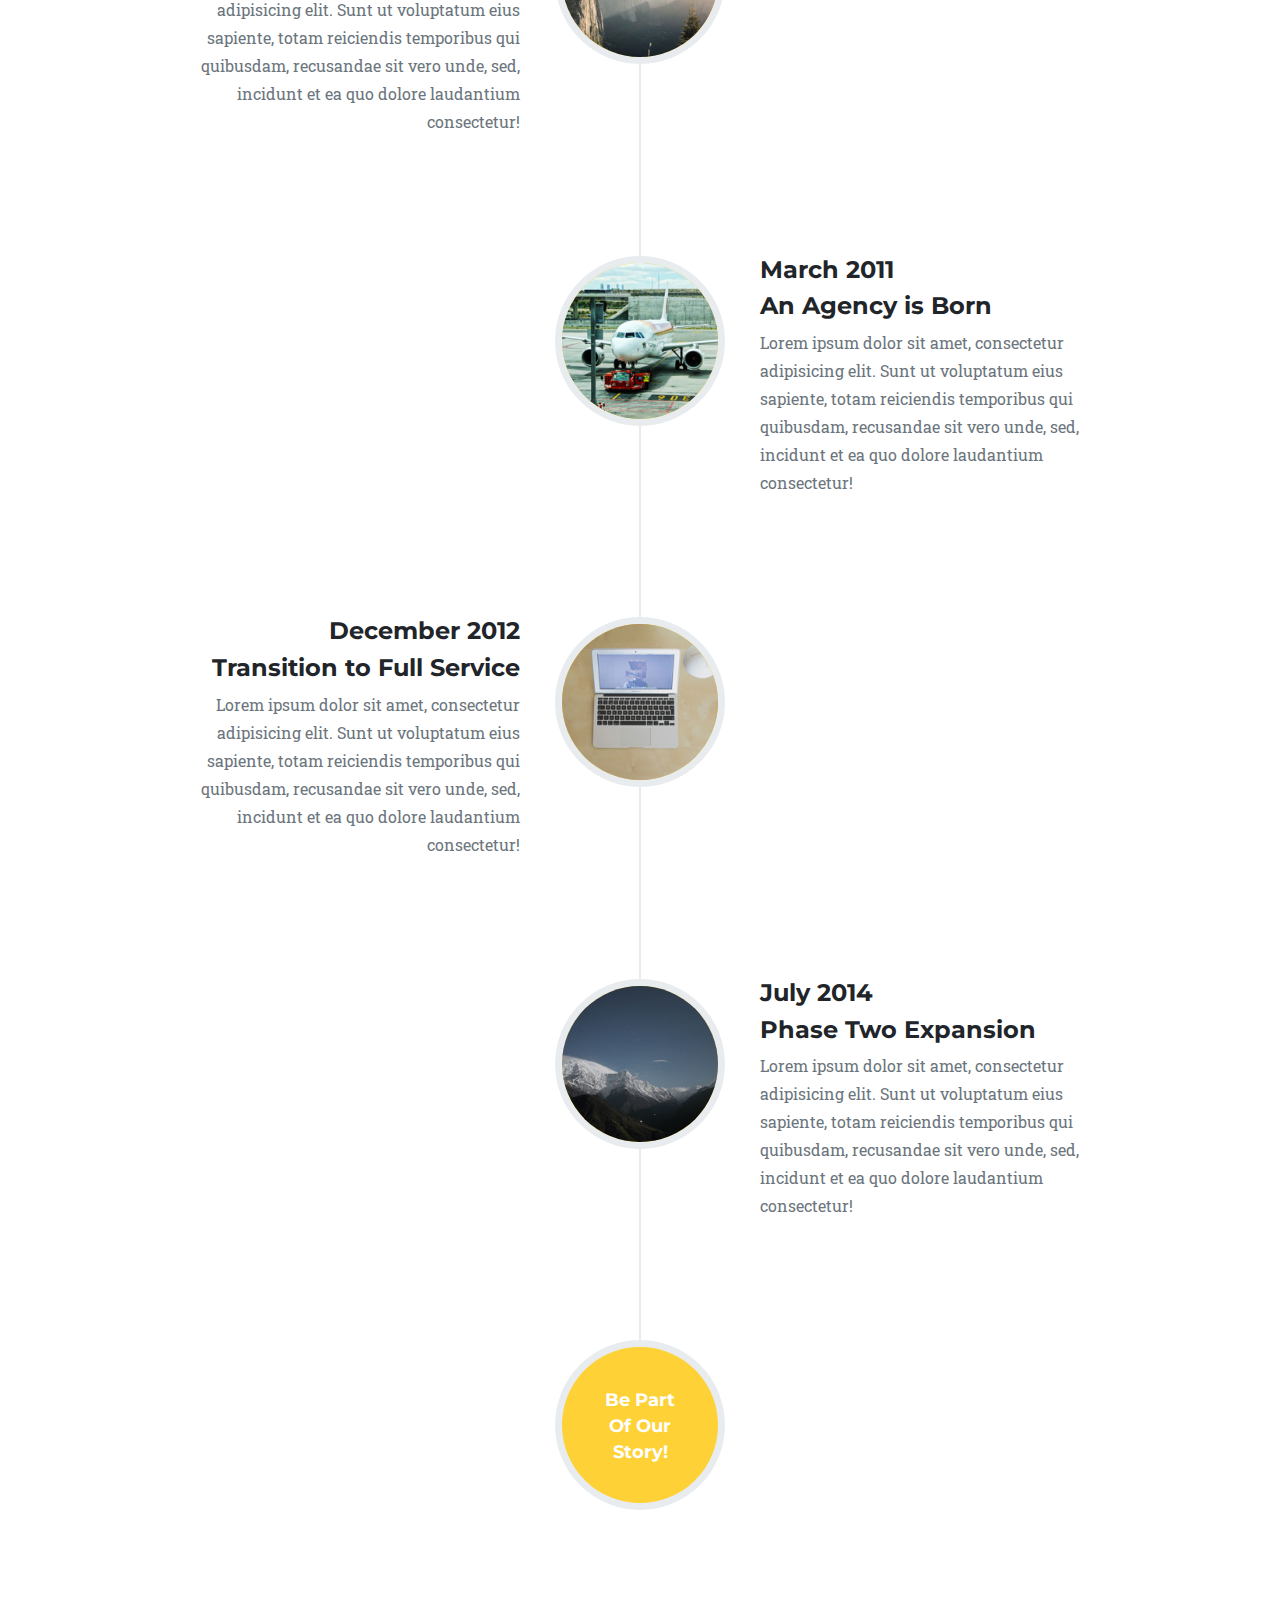
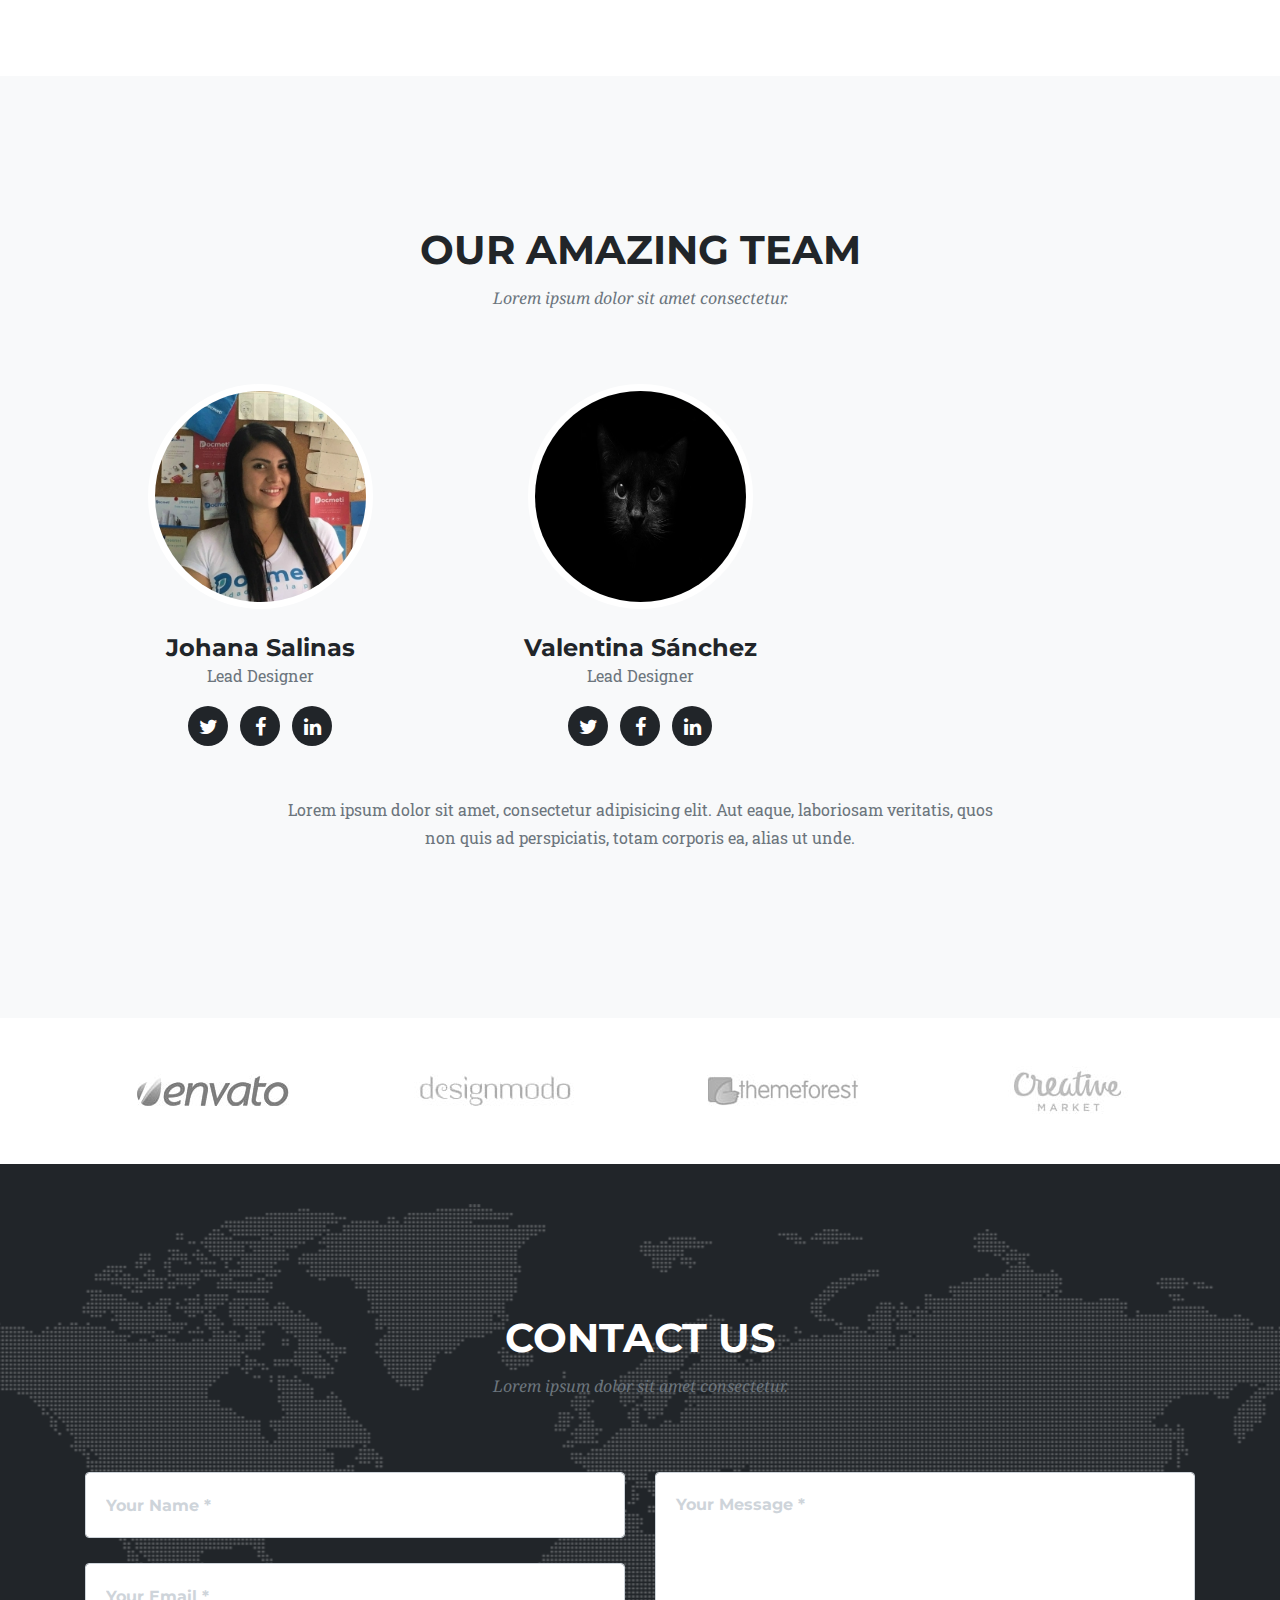
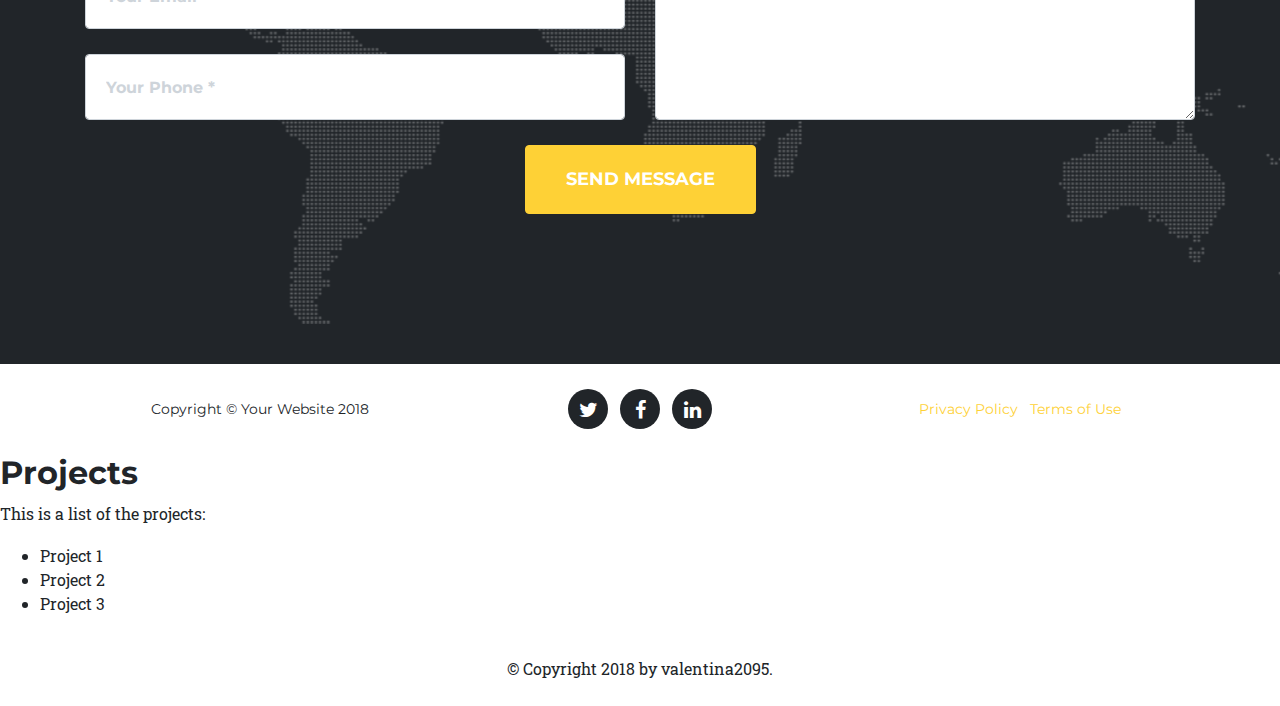
<file: projects/index.html>
<!DOCTYPE html>
<html lang="en">

  <head>

    <meta charset="utf-8">
    <meta name="viewport" content="width=device-width, initial-scale=1, shrink-to-fit=no">
    <meta name="description" content="">
    <meta name="author" content="">

    <title>Data Science Fem</title>

    <!-- Bootstrap core CSS -->
    <link href="../static/vendor/bootstrap/css/bootstrap.min.css" rel="stylesheet">

    <!-- Custom fonts for this template -->
    <link href="../static/vendor/font-awesome/css/font-awesome.min.css" rel="stylesheet" type="text/css">
    <link href="https://fonts.googleapis.com/css?family=Montserrat:400,700" rel="stylesheet" type="text/css">
    <link href='https://fonts.googleapis.com/css?family=Kaushan+Script' rel='stylesheet' type='text/css'>
    <link href='https://fonts.googleapis.com/css?family=Droid+Serif:400,700,400italic,700italic' rel='stylesheet' type='text/css'>
    <link href='https://fonts.googleapis.com/css?family=Roboto+Slab:400,100,300,700' rel='stylesheet' type='text/css'>

    <!-- Custom styles for this template -->
    <link href="../static/css/agency.css" rel="stylesheet">

  </head>

  <body id="page-top">

    <!-- Navigation -->
    <nav class="navbar navbar-expand-lg navbar-dark fixed-top" id="mainNav">
      <div class="container">
        <a class="navbar-brand js-scroll-trigger" href="#page-top">Start Bootstrap</a>
        <button class="navbar-toggler navbar-toggler-right" type="button" data-toggle="collapse" data-target="#navbarResponsive" aria-controls="navbarResponsive" aria-expanded="false" aria-label="Toggle navigation">
          Menu
          <i class="fa fa-bars"></i>
        </button>
        <div class="collapse navbar-collapse" id="navbarResponsive">
          <ul class="navbar-nav text-uppercase ml-auto">
            <li><a href="../">Welcome</a></li>
            
              <li><a href="../blog/">Blog</a></li>
            
              <li class="active"><a href="../projects/">Projects</a></li>
            
              <li><a href="../about/">About</a></li>
            
              <li><a href="../team/">Team</a></li>
            
          </ul>
        </div>
      </div>
    </nav>

    <!-- Header -->
    <header class="masthead">
      <div class="container">
        <div class="intro-text">
          <div class="intro-lead-in">Welcome To Our Study Group!</div>
          <div class="intro-heading text-uppercase">It's Nice To Meet You</div>
          <a class="btn btn-primary btn-xl text-uppercase js-scroll-trigger" href="#services">Tell Me More</a>
        </div>
      </div>
    </header>

    <!-- Services -->
    <section id="services">
      <div class="container">
        <div class="row">
          <div class="col-lg-12 text-center">
            <h2 class="section-heading text-uppercase">Services</h2>
            <h3 class="section-subheading text-muted">Lorem ipsum dolor sit amet consectetur.</h3>
          </div>
        </div>
        <div class="row text-center">
          <div class="col-md-4">
            <span class="fa-stack fa-4x">
              <i class="fa fa-circle fa-stack-2x text-primary"></i>
              <i class="fa fa-shopping-cart fa-stack-1x fa-inverse"></i>
            </span>
            <h4 class="service-heading">E-Commerce</h4>
            <p class="text-muted">Lorem ipsum dolor sit amet, consectetur adipisicing elit. Minima maxime quam architecto quo inventore harum ex magni, dicta impedit.</p>
          </div>
          <div class="col-md-4">
            <span class="fa-stack fa-4x">
              <i class="fa fa-circle fa-stack-2x text-primary"></i>
              <i class="fa fa-laptop fa-stack-1x fa-inverse"></i>
            </span>
            <h4 class="service-heading">Responsive Design</h4>
            <p class="text-muted">Lorem ipsum dolor sit amet, consectetur adipisicing elit. Minima maxime quam architecto quo inventore harum ex magni, dicta impedit.</p>
          </div>
          <div class="col-md-4">
            <span class="fa-stack fa-4x">
              <i class="fa fa-circle fa-stack-2x text-primary"></i>
              <i class="fa fa-lock fa-stack-1x fa-inverse"></i>
            </span>
            <h4 class="service-heading">Web Security</h4>
            <p class="text-muted">Lorem ipsum dolor sit amet, consectetur adipisicing elit. Minima maxime quam architecto quo inventore harum ex magni, dicta impedit.</p>
          </div>
        </div>
      </div>
    </section>

    <!-- Portfolio Grid -->
    <section class="bg-light" id="portfolio">
      <div class="container">
        <div class="row">
          <div class="col-lg-12 text-center">
            <h2 class="section-heading text-uppercase">Portfolio</h2>
            <h3 class="section-subheading text-muted">Lorem ipsum dolor sit amet consectetur.</h3>
          </div>
        </div>
        <div class="row">
          <div class="col-md-4 col-sm-6 portfolio-item">
            <a class="portfolio-link" data-toggle="modal" href="#portfolioModal1">
              <div class="portfolio-hover">
                <div class="portfolio-hover-content">
                  <i class="fa fa-plus fa-3x"></i>
                </div>
              </div>
              <img class="img-fluid" src="../static/img/portfolio/01-thumbnail.jpg" alt="">
            </a>
            <div class="portfolio-caption">
              <h4>Threads</h4>
              <p class="text-muted">Illustration</p>
            </div>
          </div>
          <div class="col-md-4 col-sm-6 portfolio-item">
            <a class="portfolio-link" data-toggle="modal" href="#portfolioModal2">
              <div class="portfolio-hover">
                <div class="portfolio-hover-content">
                  <i class="fa fa-plus fa-3x"></i>
                </div>
              </div>
              <img class="img-fluid" src="../static/img/portfolio/02-thumbnail.jpg" alt="">
            </a>
            <div class="portfolio-caption">
              <h4>Explore</h4>
              <p class="text-muted">Graphic Design</p>
            </div>
          </div>
          <div class="col-md-4 col-sm-6 portfolio-item">
            <a class="portfolio-link" data-toggle="modal" href="#portfolioModal3">
              <div class="portfolio-hover">
                <div class="portfolio-hover-content">
                  <i class="fa fa-plus fa-3x"></i>
                </div>
              </div>
              <img class="img-fluid" src="../static/img/portfolio/03-thumbnail.jpg" alt="">
            </a>
            <div class="portfolio-caption">
              <h4>Finish</h4>
              <p class="text-muted">Identity</p>
            </div>
          </div>
          <div class="col-md-4 col-sm-6 portfolio-item">
            <a class="portfolio-link" data-toggle="modal" href="#portfolioModal4">
              <div class="portfolio-hover">
                <div class="portfolio-hover-content">
                  <i class="fa fa-plus fa-3x"></i>
                </div>
              </div>
              <img class="img-fluid" src="../static/img/portfolio/04-thumbnail.jpg" alt="">
            </a>
            <div class="portfolio-caption">
              <h4>Lines</h4>
              <p class="text-muted">Branding</p>
            </div>
          </div>
          <div class="col-md-4 col-sm-6 portfolio-item">
            <a class="portfolio-link" data-toggle="modal" href="#portfolioModal5">
              <div class="portfolio-hover">
                <div class="portfolio-hover-content">
                  <i class="fa fa-plus fa-3x"></i>
                </div>
              </div>
              <img class="img-fluid" src="../static/img/portfolio/05-thumbnail.jpg" alt="">
            </a>
            <div class="portfolio-caption">
              <h4>Southwest</h4>
              <p class="text-muted">Website Design</p>
            </div>
          </div>
          <div class="col-md-4 col-sm-6 portfolio-item">
            <a class="portfolio-link" data-toggle="modal" href="#portfolioModal6">
              <div class="portfolio-hover">
                <div class="portfolio-hover-content">
                  <i class="fa fa-plus fa-3x"></i>
                </div>
              </div>
              <img class="img-fluid" src="../static/img/portfolio/06-thumbnail.jpg" alt="">
            </a>
            <div class="portfolio-caption">
              <h4>Window</h4>
              <p class="text-muted">Photography</p>
            </div>
          </div>
        </div>
      </div>
    </section>

    <!-- About -->
    <section id="about">
      <div class="container">
        <div class="row">
          <div class="col-lg-12 text-center">
            <h2 class="section-heading text-uppercase">About</h2>
            <h3 class="section-subheading text-muted">Lorem ipsum dolor sit amet consectetur.</h3>
          </div>
        </div>
        <div class="row">
          <div class="col-lg-12">
            <ul class="timeline">
              <li>
                <div class="timeline-image">
                  <img class="rounded-circle img-fluid" src="../static/img/about/1.jpg" alt="">
                </div>
                <div class="timeline-panel">
                  <div class="timeline-heading">
                    <h4>2009-2011</h4>
                    <h4 class="subheading">Our Humble Beginnings</h4>
                  </div>
                  <div class="timeline-body">
                    <p class="text-muted">Lorem ipsum dolor sit amet, consectetur adipisicing elit. Sunt ut voluptatum eius sapiente, totam reiciendis temporibus qui quibusdam, recusandae sit vero unde, sed, incidunt et ea quo dolore laudantium consectetur!</p>
                  </div>
                </div>
              </li>
              <li class="timeline-inverted">
                <div class="timeline-image">
                  <img class="rounded-circle img-fluid" src="../static/img/about/2.jpg" alt="">
                </div>
                <div class="timeline-panel">
                  <div class="timeline-heading">
                    <h4>March 2011</h4>
                    <h4 class="subheading">An Agency is Born</h4>
                  </div>
                  <div class="timeline-body">
                    <p class="text-muted">Lorem ipsum dolor sit amet, consectetur adipisicing elit. Sunt ut voluptatum eius sapiente, totam reiciendis temporibus qui quibusdam, recusandae sit vero unde, sed, incidunt et ea quo dolore laudantium consectetur!</p>
                  </div>
                </div>
              </li>
              <li>
                <div class="timeline-image">
                  <img class="rounded-circle img-fluid" src="../static/img/about/3.jpg" alt="">
                </div>
                <div class="timeline-panel">
                  <div class="timeline-heading">
                    <h4>December 2012</h4>
                    <h4 class="subheading">Transition to Full Service</h4>
                  </div>
                  <div class="timeline-body">
                    <p class="text-muted">Lorem ipsum dolor sit amet, consectetur adipisicing elit. Sunt ut voluptatum eius sapiente, totam reiciendis temporibus qui quibusdam, recusandae sit vero unde, sed, incidunt et ea quo dolore laudantium consectetur!</p>
                  </div>
                </div>
              </li>
              <li class="timeline-inverted">
                <div class="timeline-image">
                  <img class="rounded-circle img-fluid" src="../static/img/about/4.jpg" alt="">
                </div>
                <div class="timeline-panel">
                  <div class="timeline-heading">
                    <h4>July 2014</h4>
                    <h4 class="subheading">Phase Two Expansion</h4>
                  </div>
                  <div class="timeline-body">
                    <p class="text-muted">Lorem ipsum dolor sit amet, consectetur adipisicing elit. Sunt ut voluptatum eius sapiente, totam reiciendis temporibus qui quibusdam, recusandae sit vero unde, sed, incidunt et ea quo dolore laudantium consectetur!</p>
                  </div>
                </div>
              </li>
              <li class="timeline-inverted">
                <div class="timeline-image">
                  <h4>Be Part
                    <br>Of Our
                    <br>Story!</h4>
                </div>
              </li>
            </ul>
          </div>
        </div>
      </div>
    </section>

    <!-- Team -->
    <section class="bg-light" id="team">
      <div class="container">
        <div class="row">
          <div class="col-lg-12 text-center">
            <h2 class="section-heading text-uppercase">Our Amazing Team</h2>
            <h3 class="section-subheading text-muted">Lorem ipsum dolor sit amet consectetur.</h3>
          </div>
        </div>
        <div class="row">
          
          
          <!-- <li><a href="../team/johana-salinas/">Johana Salinas</a></li> -->
          <div class="col-sm-4">
            <div class="team-member">
              <img class="mx-auto rounded-circle" src="../team/johana-salinas/joha.jpg" alt="">
              <h4>Johana Salinas</h4>
              <p class="text-muted">Lead Designer</p>
              <ul class="list-inline social-buttons">
                <li class="list-inline-item">
                  <a href="https://twitter.com/JSnunki" target="_blank">
                    <i class="fa fa-twitter"></i>
                  </a>
                </li>
                <li class="list-inline-item">
                  <a href="https://www.facebook.com/JSnunki" target="_blank">
                    <i class="fa fa-facebook"></i>
                  </a>
                </li>
                <li class="list-inline-item">
                  <a href="https://www.linkedin.com/in/johanasalinas/" target="_blank">
                    <i class="fa fa-linkedin"></i>
                  </a>
                </li>
              </ul>
            </div>
          </div>
          
          <!-- <li><a href="../team/valelntina-sanchez/">Valentina Sánchez</a></li> -->
          <div class="col-sm-4">
            <div class="team-member">
              <img class="mx-auto rounded-circle" src="../team/valelntina-sanchez/cute-black-cat-wallpaper.jpg" alt="">
              <h4>Valentina Sánchez</h4>
              <p class="text-muted">Lead Designer</p>
              <ul class="list-inline social-buttons">
                <li class="list-inline-item">
                  <a href="https://twitter.com/valentina2095" target="_blank">
                    <i class="fa fa-twitter"></i>
                  </a>
                </li>
                <li class="list-inline-item">
                  <a href="https://www.facebook.com/valentina2095" target="_blank">
                    <i class="fa fa-facebook"></i>
                  </a>
                </li>
                <li class="list-inline-item">
                  <a href="https://www.linkedin.com/in/valentina-sánchez-9314856b/" target="_blank">
                    <i class="fa fa-linkedin"></i>
                  </a>
                </li>
              </ul>
            </div>
          </div>
          
        </div>
        <div class="row">
          <div class="col-lg-8 mx-auto text-center">
            <p class="large text-muted">Lorem ipsum dolor sit amet, consectetur adipisicing elit. Aut eaque, laboriosam veritatis, quos non quis ad perspiciatis, totam corporis ea, alias ut unde.</p>
          </div>
        </div>
      </div>
    </section>

    <!-- Clients -->
    <section class="py-5">
      <div class="container">
        <div class="row">
          <div class="col-md-3 col-sm-6">
            <a href="#">
              <img class="img-fluid d-block mx-auto" src="../static/img/logos/envato.jpg" alt="">
            </a>
          </div>
          <div class="col-md-3 col-sm-6">
            <a href="#">
              <img class="img-fluid d-block mx-auto" src="../static/img/logos/designmodo.jpg" alt="">
            </a>
          </div>
          <div class="col-md-3 col-sm-6">
            <a href="#">
              <img class="img-fluid d-block mx-auto" src="../static/img/logos/themeforest.jpg" alt="">
            </a>
          </div>
          <div class="col-md-3 col-sm-6">
            <a href="#">
              <img class="img-fluid d-block mx-auto" src="../static/img/logos/creative-market.jpg" alt="">
            </a>
          </div>
        </div>
      </div>
    </section>

    <!-- Contact -->
    <section id="contact">
      <div class="container">
        <div class="row">
          <div class="col-lg-12 text-center">
            <h2 class="section-heading text-uppercase">Contact Us</h2>
            <h3 class="section-subheading text-muted">Lorem ipsum dolor sit amet consectetur.</h3>
          </div>
        </div>
        <div class="row">
          <div class="col-lg-12">
            <form id="contactForm" name="sentMessage" novalidate>
              <div class="row">
                <div class="col-md-6">
                  <div class="form-group">
                    <input class="form-control" id="name" type="text" placeholder="Your Name *" required data-validation-required-message="Please enter your name.">
                    <p class="help-block text-danger"></p>
                  </div>
                  <div class="form-group">
                    <input class="form-control" id="email" type="email" placeholder="Your Email *" required data-validation-required-message="Please enter your email address.">
                    <p class="help-block text-danger"></p>
                  </div>
                  <div class="form-group">
                    <input class="form-control" id="phone" type="tel" placeholder="Your Phone *" required data-validation-required-message="Please enter your phone number.">
                    <p class="help-block text-danger"></p>
                  </div>
                </div>
                <div class="col-md-6">
                  <div class="form-group">
                    <textarea class="form-control" id="message" placeholder="Your Message *" required data-validation-required-message="Please enter a message."></textarea>
                    <p class="help-block text-danger"></p>
                  </div>
                </div>
                <div class="clearfix"></div>
                <div class="col-lg-12 text-center">
                  <div id="success"></div>
                  <button id="sendMessageButton" class="btn btn-primary btn-xl text-uppercase" type="submit">Send Message</button>
                </div>
              </div>
            </form>
          </div>
        </div>
      </div>
    </section>

    <!-- Footer -->
    <footer>
      <div class="container">
        <div class="row">
          <div class="col-md-4">
            <span class="copyright">Copyright &copy; Your Website 2018</span>
          </div>
          <div class="col-md-4">
            <ul class="list-inline social-buttons">
              <li class="list-inline-item">
                <a href="#">
                  <i class="fa fa-twitter"></i>
                </a>
              </li>
              <li class="list-inline-item">
                <a href="#">
                  <i class="fa fa-facebook"></i>
                </a>
              </li>
              <li class="list-inline-item">
                <a href="#">
                  <i class="fa fa-linkedin"></i>
                </a>
              </li>
            </ul>
          </div>
          <div class="col-md-4">
            <ul class="list-inline quicklinks">
              <li class="list-inline-item">
                <a href="#">Privacy Policy</a>
              </li>
              <li class="list-inline-item">
                <a href="#">Terms of Use</a>
              </li>
            </ul>
          </div>
        </div>
      </div>
    </footer>

    <!-- Portfolio Modals -->

    <!-- Modal 1 -->
    <div class="portfolio-modal modal fade" id="portfolioModal1" tabindex="-1" role="dialog" aria-hidden="true">
      <div class="modal-dialog">
        <div class="modal-content">
          <div class="close-modal" data-dismiss="modal">
            <div class="lr">
              <div class="rl"></div>
            </div>
          </div>
          <div class="container">
            <div class="row">
              <div class="col-lg-8 mx-auto">
                <div class="modal-body">
                  <!-- Project Details Go Here -->
                  <h2 class="text-uppercase">Project Name</h2>
                  <p class="item-intro text-muted">Lorem ipsum dolor sit amet consectetur.</p>
                  <img class="img-fluid d-block mx-auto" src="../static/img/portfolio/01-full.jpg" alt="">
                  <p>Use this area to describe your project. Lorem ipsum dolor sit amet, consectetur adipisicing elit. Est blanditiis dolorem culpa incidunt minus dignissimos deserunt repellat aperiam quasi sunt officia expedita beatae cupiditate, maiores repudiandae, nostrum, reiciendis facere nemo!</p>
                  <ul class="list-inline">
                    <li>Date: January 2017</li>
                    <li>Client: Threads</li>
                    <li>Category: Illustration</li>
                  </ul>
                  <button class="btn btn-primary" data-dismiss="modal" type="button">
                    <i class="fa fa-times"></i>
                    Close Project</button>
                </div>
              </div>
            </div>
          </div>
        </div>
      </div>
    </div>

    <!-- Modal 2 -->
    <div class="portfolio-modal modal fade" id="portfolioModal2" tabindex="-1" role="dialog" aria-hidden="true">
      <div class="modal-dialog">
        <div class="modal-content">
          <div class="close-modal" data-dismiss="modal">
            <div class="lr">
              <div class="rl"></div>
            </div>
          </div>
          <div class="container">
            <div class="row">
              <div class="col-lg-8 mx-auto">
                <div class="modal-body">
                  <!-- Project Details Go Here -->
                  <h2 class="text-uppercase">Project Name</h2>
                  <p class="item-intro text-muted">Lorem ipsum dolor sit amet consectetur.</p>
                  <img class="img-fluid d-block mx-auto" src="../static/img/portfolio/02-full.jpg" alt="">
                  <p>Use this area to describe your project. Lorem ipsum dolor sit amet, consectetur adipisicing elit. Est blanditiis dolorem culpa incidunt minus dignissimos deserunt repellat aperiam quasi sunt officia expedita beatae cupiditate, maiores repudiandae, nostrum, reiciendis facere nemo!</p>
                  <ul class="list-inline">
                    <li>Date: January 2017</li>
                    <li>Client: Explore</li>
                    <li>Category: Graphic Design</li>
                  </ul>
                  <button class="btn btn-primary" data-dismiss="modal" type="button">
                    <i class="fa fa-times"></i>
                    Close Project</button>
                </div>
              </div>
            </div>
          </div>
        </div>
      </div>
    </div>

    <!-- Modal 3 -->
    <div class="portfolio-modal modal fade" id="portfolioModal3" tabindex="-1" role="dialog" aria-hidden="true">
      <div class="modal-dialog">
        <div class="modal-content">
          <div class="close-modal" data-dismiss="modal">
            <div class="lr">
              <div class="rl"></div>
            </div>
          </div>
          <div class="container">
            <div class="row">
              <div class="col-lg-8 mx-auto">
                <div class="modal-body">
                  <!-- Project Details Go Here -->
                  <h2 class="text-uppercase">Project Name</h2>
                  <p class="item-intro text-muted">Lorem ipsum dolor sit amet consectetur.</p>
                  <img class="img-fluid d-block mx-auto" src="../static/img/portfolio/03-full.jpg" alt="">
                  <p>Use this area to describe your project. Lorem ipsum dolor sit amet, consectetur adipisicing elit. Est blanditiis dolorem culpa incidunt minus dignissimos deserunt repellat aperiam quasi sunt officia expedita beatae cupiditate, maiores repudiandae, nostrum, reiciendis facere nemo!</p>
                  <ul class="list-inline">
                    <li>Date: January 2017</li>
                    <li>Client: Finish</li>
                    <li>Category: Identity</li>
                  </ul>
                  <button class="btn btn-primary" data-dismiss="modal" type="button">
                    <i class="fa fa-times"></i>
                    Close Project</button>
                </div>
              </div>
            </div>
          </div>
        </div>
      </div>
    </div>

    <!-- Modal 4 -->
    <div class="portfolio-modal modal fade" id="portfolioModal4" tabindex="-1" role="dialog" aria-hidden="true">
      <div class="modal-dialog">
        <div class="modal-content">
          <div class="close-modal" data-dismiss="modal">
            <div class="lr">
              <div class="rl"></div>
            </div>
          </div>
          <div class="container">
            <div class="row">
              <div class="col-lg-8 mx-auto">
                <div class="modal-body">
                  <!-- Project Details Go Here -->
                  <h2 class="text-uppercase">Project Name</h2>
                  <p class="item-intro text-muted">Lorem ipsum dolor sit amet consectetur.</p>
                  <img class="img-fluid d-block mx-auto" src="../static/img/portfolio/04-full.jpg" alt="">
                  <p>Use this area to describe your project. Lorem ipsum dolor sit amet, consectetur adipisicing elit. Est blanditiis dolorem culpa incidunt minus dignissimos deserunt repellat aperiam quasi sunt officia expedita beatae cupiditate, maiores repudiandae, nostrum, reiciendis facere nemo!</p>
                  <ul class="list-inline">
                    <li>Date: January 2017</li>
                    <li>Client: Lines</li>
                    <li>Category: Branding</li>
                  </ul>
                  <button class="btn btn-primary" data-dismiss="modal" type="button">
                    <i class="fa fa-times"></i>
                    Close Project</button>
                </div>
              </div>
            </div>
          </div>
        </div>
      </div>
    </div>

    <!-- Modal 5 -->
    <div class="portfolio-modal modal fade" id="portfolioModal5" tabindex="-1" role="dialog" aria-hidden="true">
      <div class="modal-dialog">
        <div class="modal-content">
          <div class="close-modal" data-dismiss="modal">
            <div class="lr">
              <div class="rl"></div>
            </div>
          </div>
          <div class="container">
            <div class="row">
              <div class="col-lg-8 mx-auto">
                <div class="modal-body">
                  <!-- Project Details Go Here -->
                  <h2 class="text-uppercase">Project Name</h2>
                  <p class="item-intro text-muted">Lorem ipsum dolor sit amet consectetur.</p>
                  <img class="img-fluid d-block mx-auto" src="../static/img/portfolio/05-full.jpg" alt="">
                  <p>Use this area to describe your project. Lorem ipsum dolor sit amet, consectetur adipisicing elit. Est blanditiis dolorem culpa incidunt minus dignissimos deserunt repellat aperiam quasi sunt officia expedita beatae cupiditate, maiores repudiandae, nostrum, reiciendis facere nemo!</p>
                  <ul class="list-inline">
                    <li>Date: January 2017</li>
                    <li>Client: Southwest</li>
                    <li>Category: Website Design</li>
                  </ul>
                  <button class="btn btn-primary" data-dismiss="modal" type="button">
                    <i class="fa fa-times"></i>
                    Close Project</button>
                </div>
              </div>
            </div>
          </div>
        </div>
      </div>
    </div>

    <!-- Modal 6 -->
    <div class="portfolio-modal modal fade" id="portfolioModal6" tabindex="-1" role="dialog" aria-hidden="true">
      <div class="modal-dialog">
        <div class="modal-content">
          <div class="close-modal" data-dismiss="modal">
            <div class="lr">
              <div class="rl"></div>
            </div>
          </div>
          <div class="container">
            <div class="row">
              <div class="col-lg-8 mx-auto">
                <div class="modal-body">
                  <!-- Project Details Go Here -->
                  <h2 class="text-uppercase">Project Name</h2>
                  <p class="item-intro text-muted">Lorem ipsum dolor sit amet consectetur.</p>
                  <img class="img-fluid d-block mx-auto" src="../static/img/portfolio/06-full.jpg" alt="">
                  <p>Use this area to describe your project. Lorem ipsum dolor sit amet, consectetur adipisicing elit. Est blanditiis dolorem culpa incidunt minus dignissimos deserunt repellat aperiam quasi sunt officia expedita beatae cupiditate, maiores repudiandae, nostrum, reiciendis facere nemo!</p>
                  <ul class="list-inline">
                    <li>Date: January 2017</li>
                    <li>Client: Window</li>
                    <li>Category: Photography</li>
                  </ul>
                  <button class="btn btn-primary" data-dismiss="modal" type="button">
                    <i class="fa fa-times"></i>
                    Close Project</button>
                </div>
              </div>
            </div>
          </div>
        </div>
      </div>
    </div>
    <!-- From old html -->
    <div class="page">
      
  <h2>Projects</h2>
  <p>This is a list of the projects:</p>
<ul>
<li>Project 1</li>
<li>Project 2</li>
<li>Project 3</li>
</ul>


    </div>

    <footer>
      &copy; Copyright 2018 by valentina2095.
    </footer>

    <!-- Bootstrap core JavaScript -->
    <script src="../static/vendor/jquery/jquery.min.js"></script>
    <script src="../static/vendor/bootstrap/js/bootstrap.bundle.min.js"></script>

    <!-- Plugin JavaScript -->
    <script src="../static/vendor/jquery-easing/jquery.easing.min.js"></script>

    <!-- Contact form JavaScript -->
    <script src="../static/js/jqBootstrapValidation.js"></script>
    <script src="../static/js/contact_me.js"></script>

    <!-- Custom scripts for this template -->
    <script src="../static/js/agency.min.js"></script>

  </body>

</html>
</file>
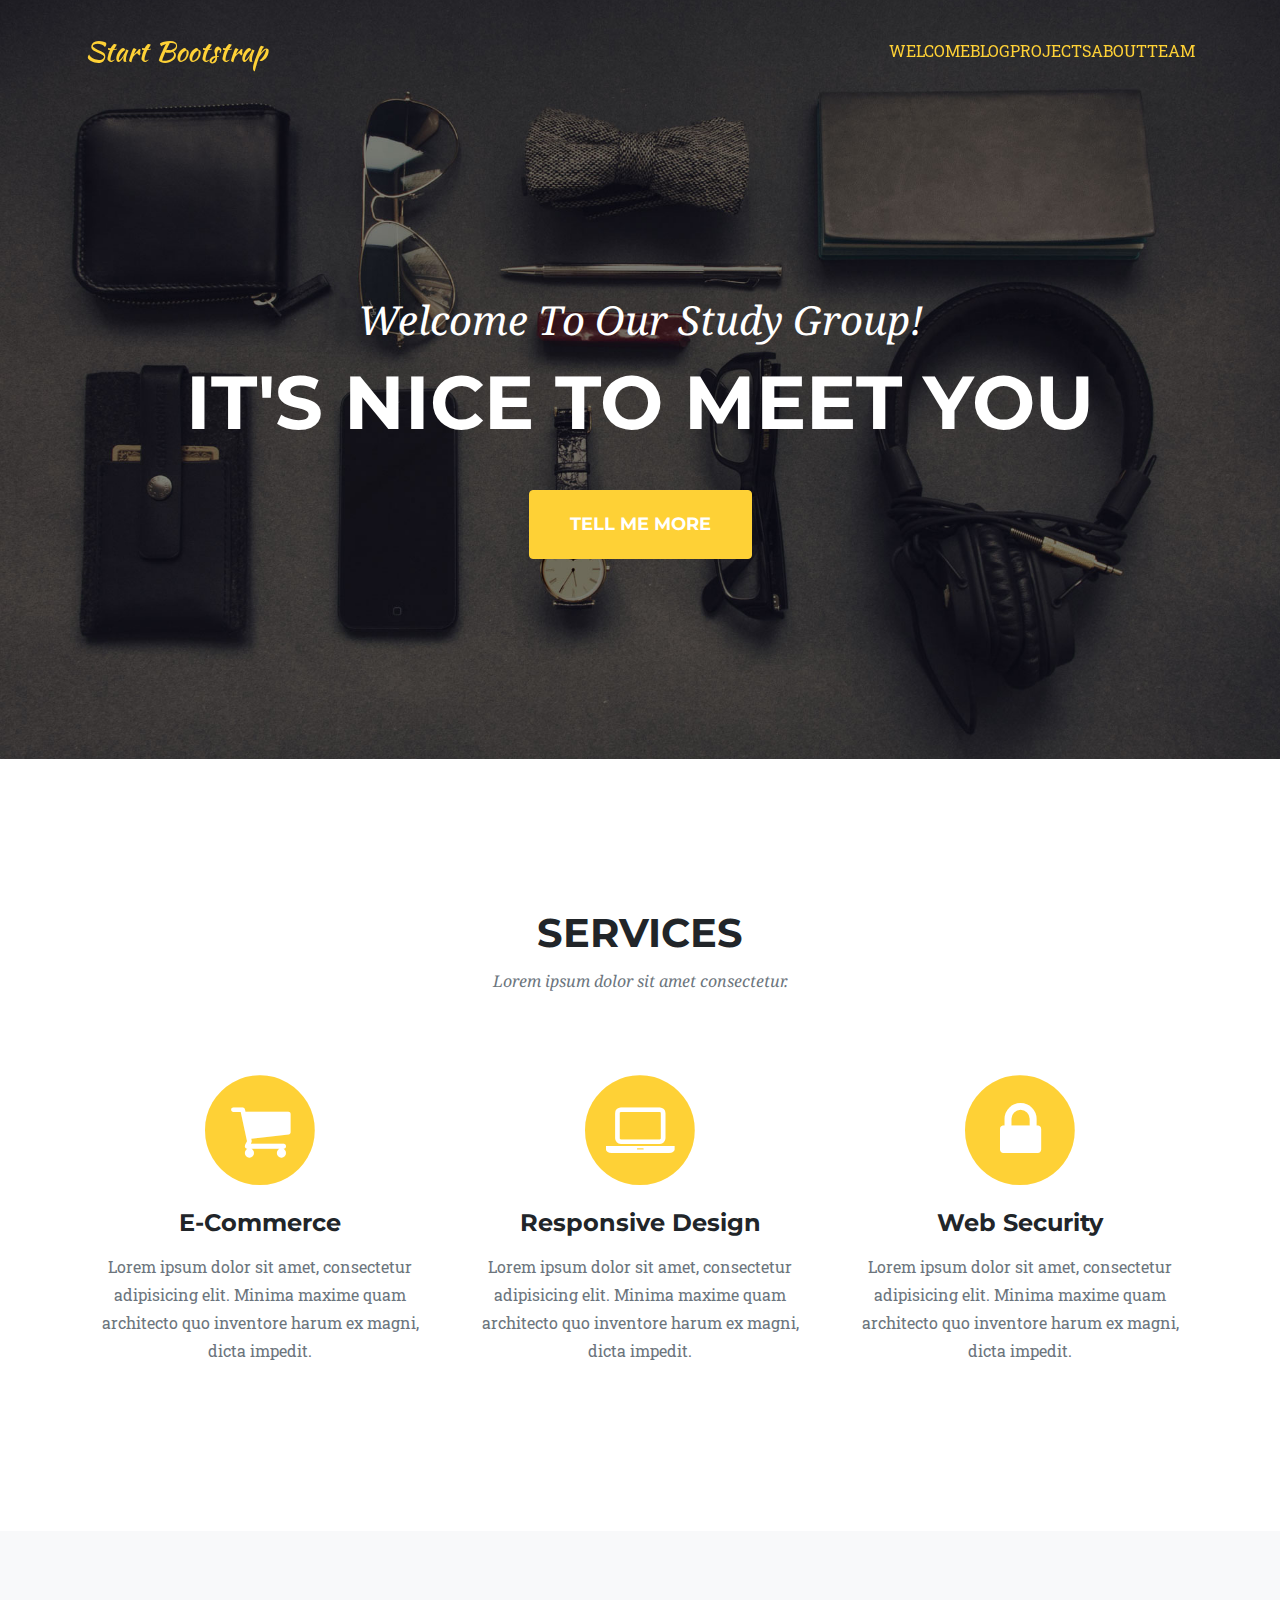
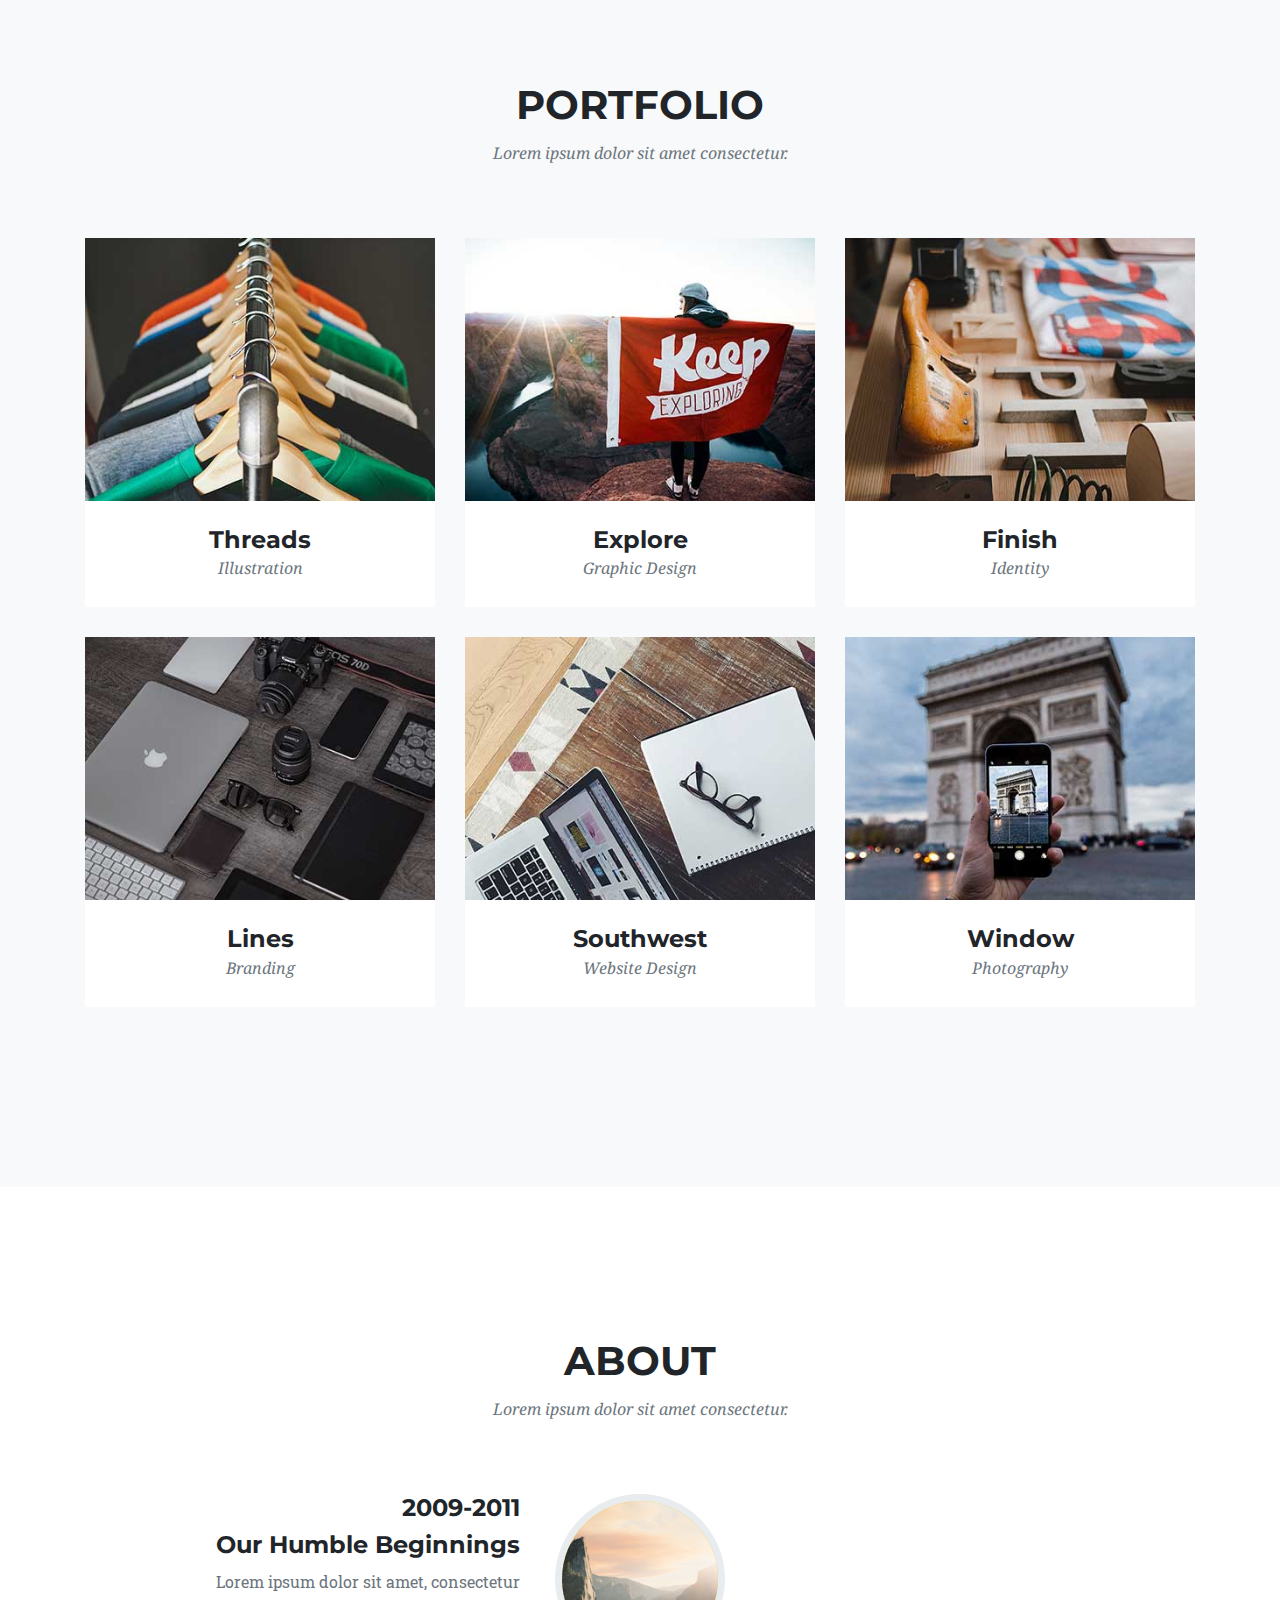
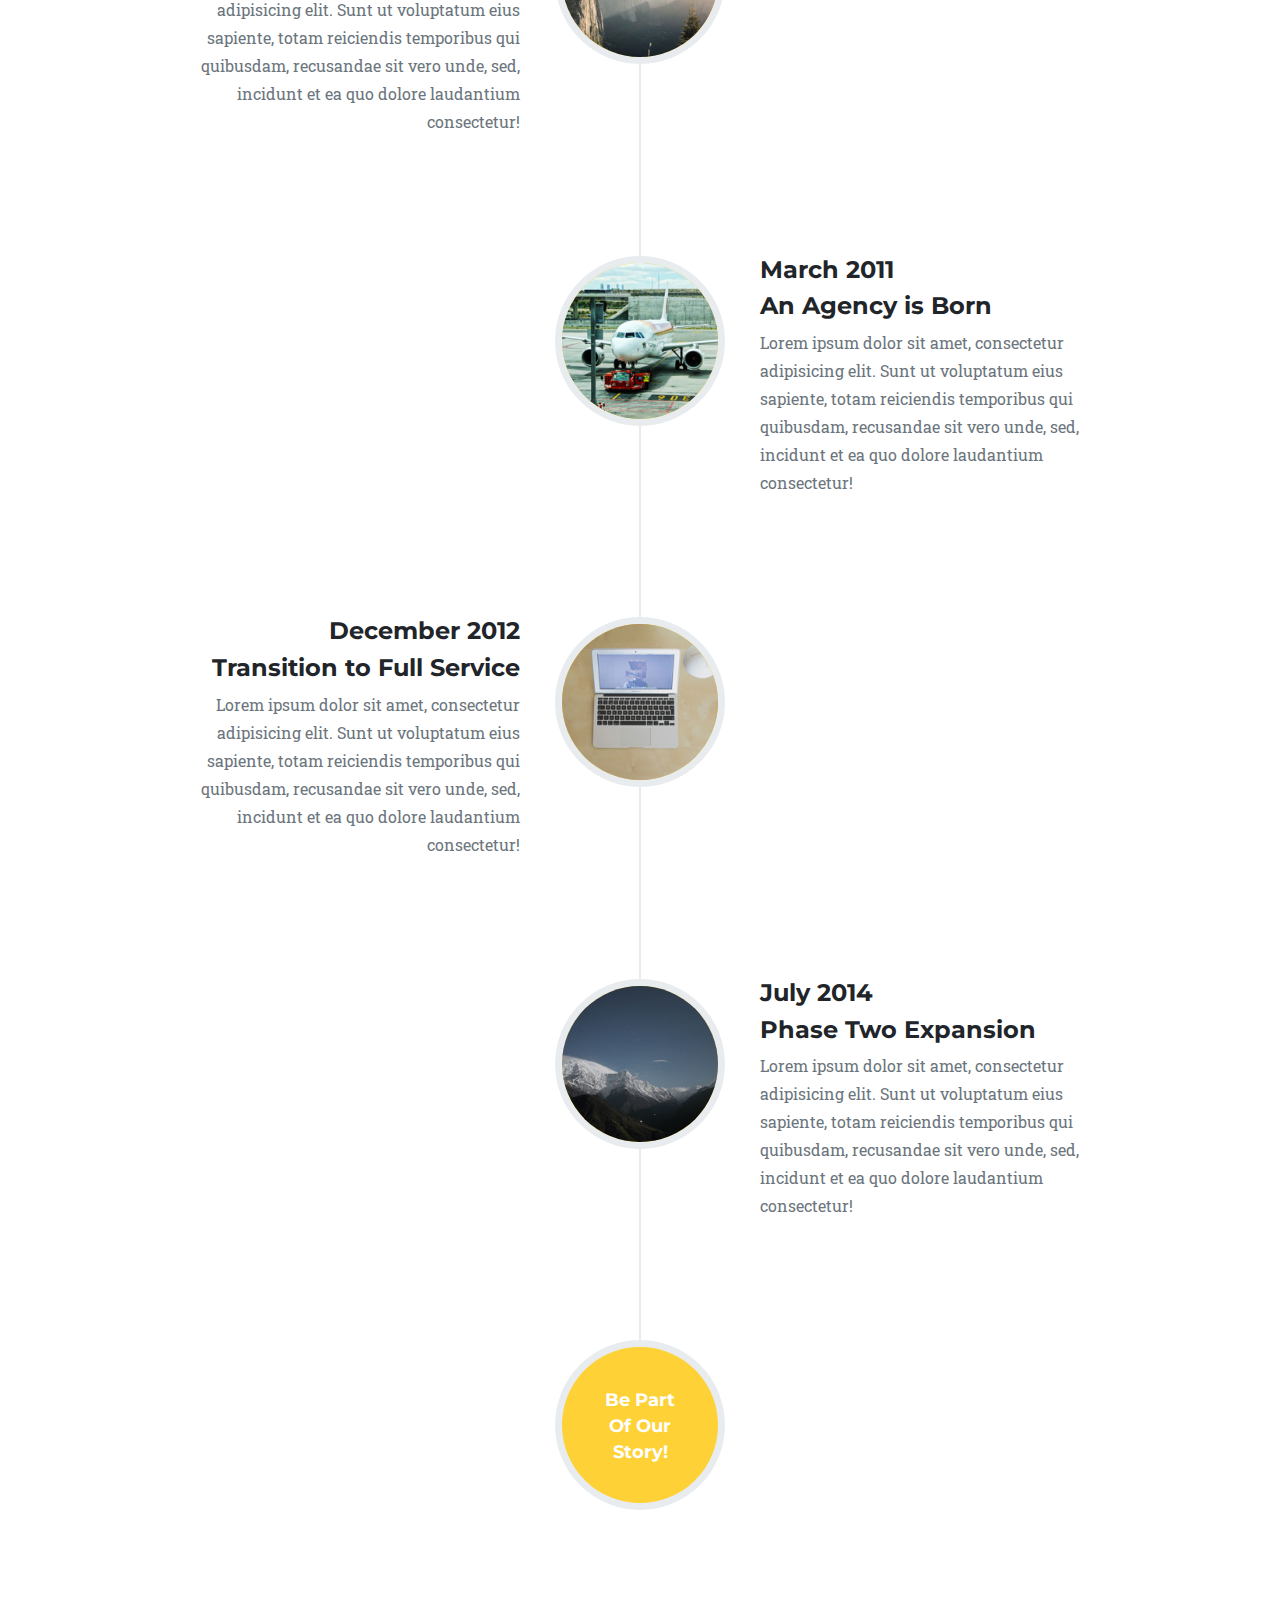
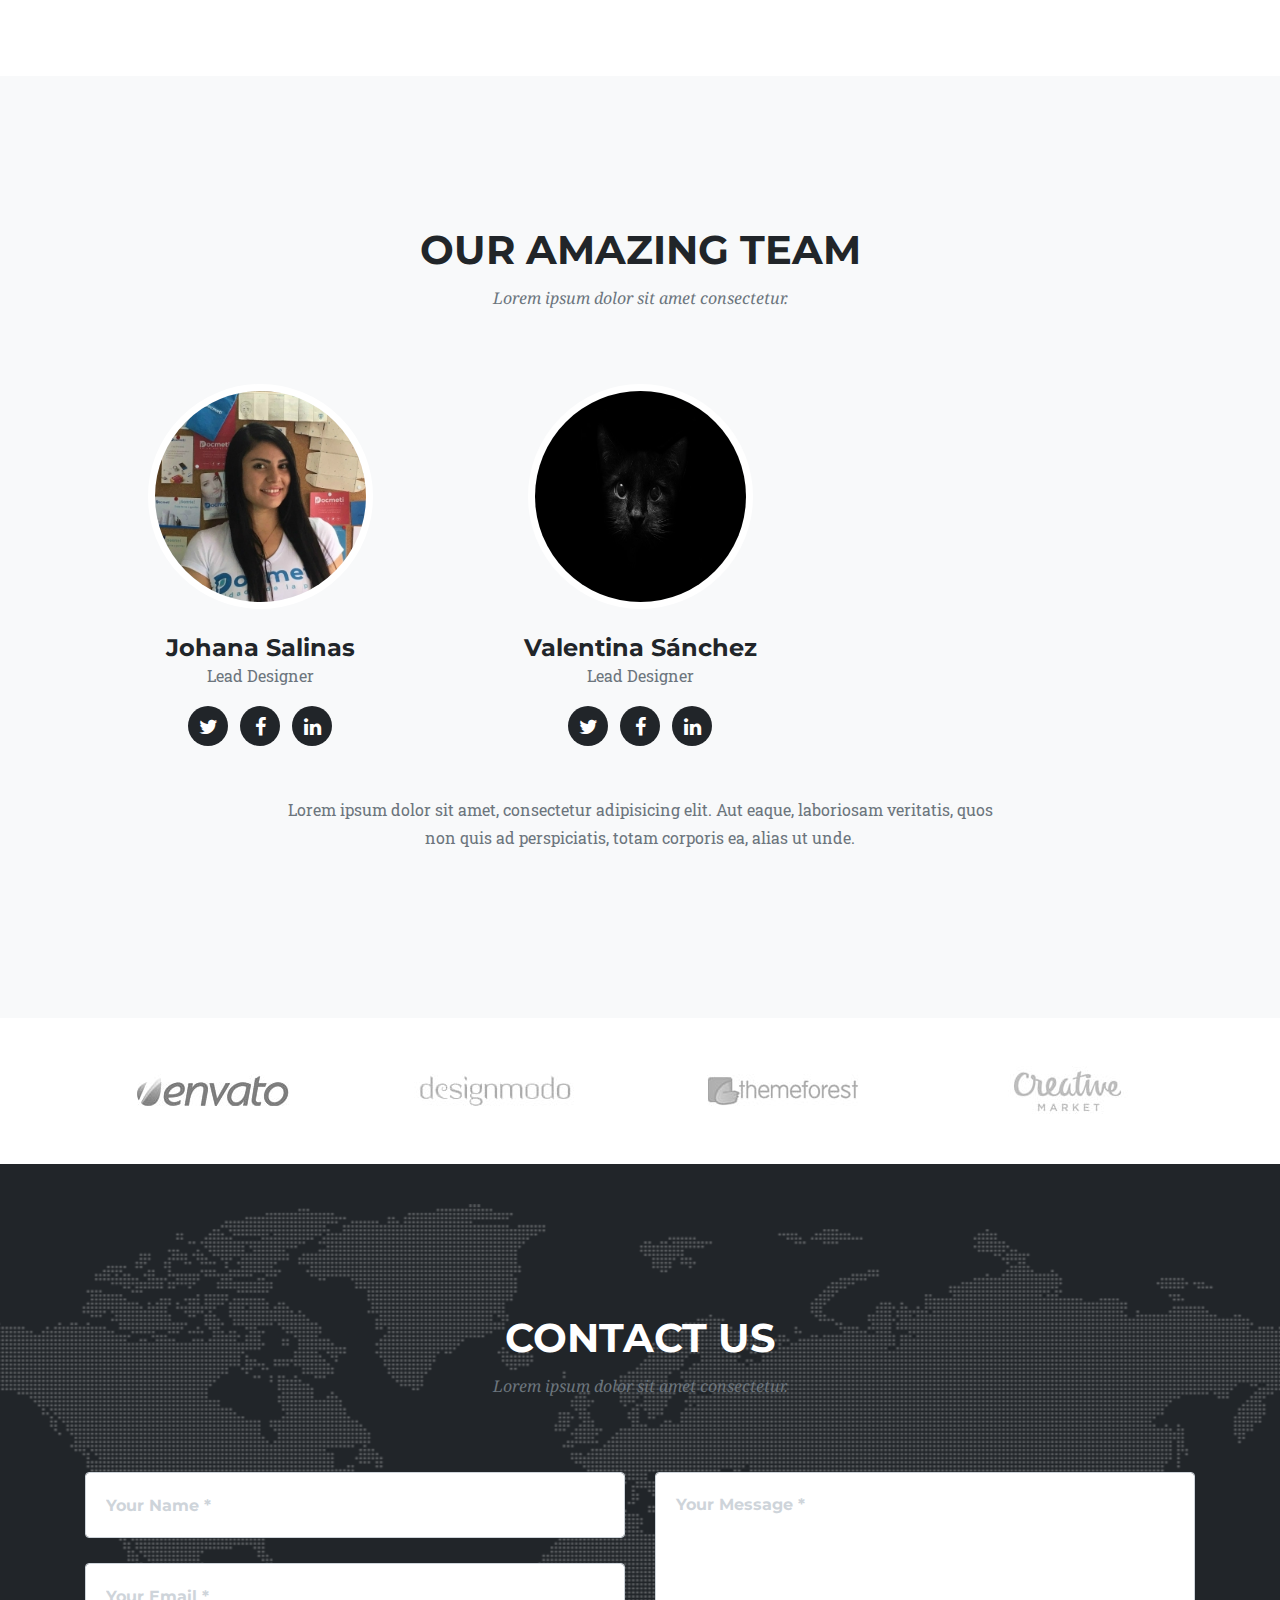
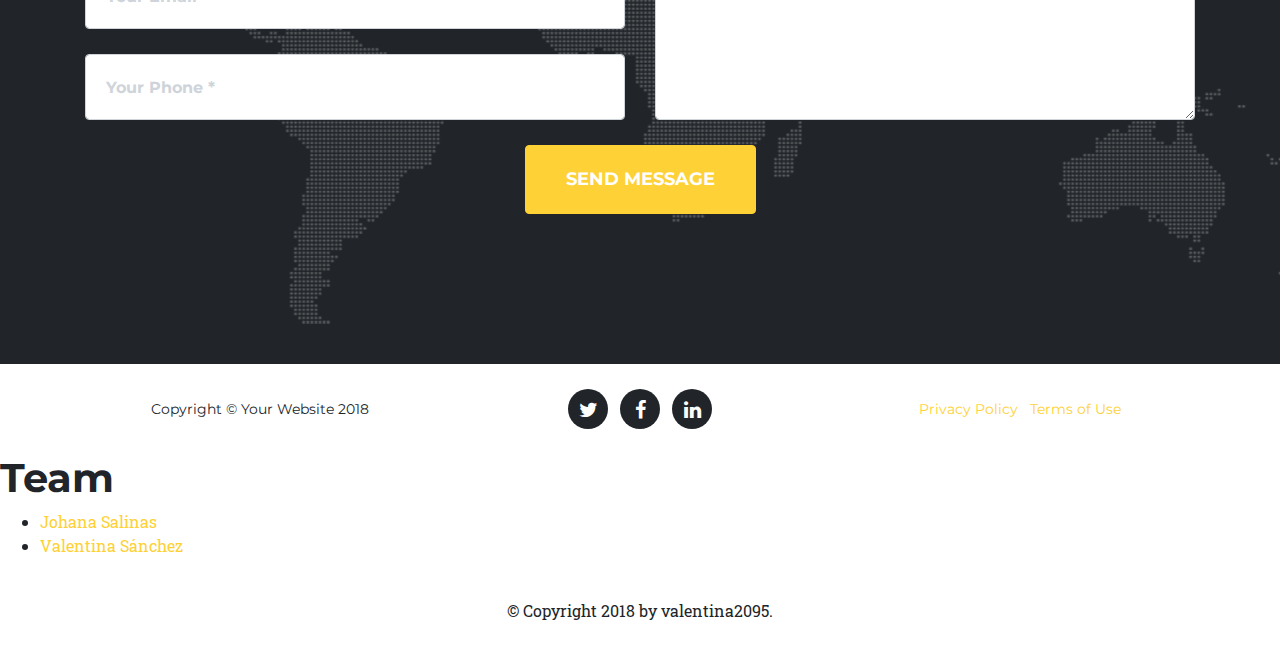
<file: team/index.html>
<!DOCTYPE html>
<html lang="en">

  <head>

    <meta charset="utf-8">
    <meta name="viewport" content="width=device-width, initial-scale=1, shrink-to-fit=no">
    <meta name="description" content="">
    <meta name="author" content="">

    <title>Data Science Fem</title>

    <!-- Bootstrap core CSS -->
    <link href="../static/vendor/bootstrap/css/bootstrap.min.css" rel="stylesheet">

    <!-- Custom fonts for this template -->
    <link href="../static/vendor/font-awesome/css/font-awesome.min.css" rel="stylesheet" type="text/css">
    <link href="https://fonts.googleapis.com/css?family=Montserrat:400,700" rel="stylesheet" type="text/css">
    <link href='https://fonts.googleapis.com/css?family=Kaushan+Script' rel='stylesheet' type='text/css'>
    <link href='https://fonts.googleapis.com/css?family=Droid+Serif:400,700,400italic,700italic' rel='stylesheet' type='text/css'>
    <link href='https://fonts.googleapis.com/css?family=Roboto+Slab:400,100,300,700' rel='stylesheet' type='text/css'>

    <!-- Custom styles for this template -->
    <link href="../static/css/agency.css" rel="stylesheet">

  </head>

  <body id="page-top">

    <!-- Navigation -->
    <nav class="navbar navbar-expand-lg navbar-dark fixed-top" id="mainNav">
      <div class="container">
        <a class="navbar-brand js-scroll-trigger" href="#page-top">Start Bootstrap</a>
        <button class="navbar-toggler navbar-toggler-right" type="button" data-toggle="collapse" data-target="#navbarResponsive" aria-controls="navbarResponsive" aria-expanded="false" aria-label="Toggle navigation">
          Menu
          <i class="fa fa-bars"></i>
        </button>
        <div class="collapse navbar-collapse" id="navbarResponsive">
          <ul class="navbar-nav text-uppercase ml-auto">
            <li><a href="../">Welcome</a></li>
            
              <li><a href="../blog/">Blog</a></li>
            
              <li><a href="../projects/">Projects</a></li>
            
              <li><a href="../about/">About</a></li>
            
              <li class="active"><a href="../team/">Team</a></li>
            
          </ul>
        </div>
      </div>
    </nav>

    <!-- Header -->
    <header class="masthead">
      <div class="container">
        <div class="intro-text">
          <div class="intro-lead-in">Welcome To Our Study Group!</div>
          <div class="intro-heading text-uppercase">It's Nice To Meet You</div>
          <a class="btn btn-primary btn-xl text-uppercase js-scroll-trigger" href="#services">Tell Me More</a>
        </div>
      </div>
    </header>

    <!-- Services -->
    <section id="services">
      <div class="container">
        <div class="row">
          <div class="col-lg-12 text-center">
            <h2 class="section-heading text-uppercase">Services</h2>
            <h3 class="section-subheading text-muted">Lorem ipsum dolor sit amet consectetur.</h3>
          </div>
        </div>
        <div class="row text-center">
          <div class="col-md-4">
            <span class="fa-stack fa-4x">
              <i class="fa fa-circle fa-stack-2x text-primary"></i>
              <i class="fa fa-shopping-cart fa-stack-1x fa-inverse"></i>
            </span>
            <h4 class="service-heading">E-Commerce</h4>
            <p class="text-muted">Lorem ipsum dolor sit amet, consectetur adipisicing elit. Minima maxime quam architecto quo inventore harum ex magni, dicta impedit.</p>
          </div>
          <div class="col-md-4">
            <span class="fa-stack fa-4x">
              <i class="fa fa-circle fa-stack-2x text-primary"></i>
              <i class="fa fa-laptop fa-stack-1x fa-inverse"></i>
            </span>
            <h4 class="service-heading">Responsive Design</h4>
            <p class="text-muted">Lorem ipsum dolor sit amet, consectetur adipisicing elit. Minima maxime quam architecto quo inventore harum ex magni, dicta impedit.</p>
          </div>
          <div class="col-md-4">
            <span class="fa-stack fa-4x">
              <i class="fa fa-circle fa-stack-2x text-primary"></i>
              <i class="fa fa-lock fa-stack-1x fa-inverse"></i>
            </span>
            <h4 class="service-heading">Web Security</h4>
            <p class="text-muted">Lorem ipsum dolor sit amet, consectetur adipisicing elit. Minima maxime quam architecto quo inventore harum ex magni, dicta impedit.</p>
          </div>
        </div>
      </div>
    </section>

    <!-- Portfolio Grid -->
    <section class="bg-light" id="portfolio">
      <div class="container">
        <div class="row">
          <div class="col-lg-12 text-center">
            <h2 class="section-heading text-uppercase">Portfolio</h2>
            <h3 class="section-subheading text-muted">Lorem ipsum dolor sit amet consectetur.</h3>
          </div>
        </div>
        <div class="row">
          <div class="col-md-4 col-sm-6 portfolio-item">
            <a class="portfolio-link" data-toggle="modal" href="#portfolioModal1">
              <div class="portfolio-hover">
                <div class="portfolio-hover-content">
                  <i class="fa fa-plus fa-3x"></i>
                </div>
              </div>
              <img class="img-fluid" src="../static/img/portfolio/01-thumbnail.jpg" alt="">
            </a>
            <div class="portfolio-caption">
              <h4>Threads</h4>
              <p class="text-muted">Illustration</p>
            </div>
          </div>
          <div class="col-md-4 col-sm-6 portfolio-item">
            <a class="portfolio-link" data-toggle="modal" href="#portfolioModal2">
              <div class="portfolio-hover">
                <div class="portfolio-hover-content">
                  <i class="fa fa-plus fa-3x"></i>
                </div>
              </div>
              <img class="img-fluid" src="../static/img/portfolio/02-thumbnail.jpg" alt="">
            </a>
            <div class="portfolio-caption">
              <h4>Explore</h4>
              <p class="text-muted">Graphic Design</p>
            </div>
          </div>
          <div class="col-md-4 col-sm-6 portfolio-item">
            <a class="portfolio-link" data-toggle="modal" href="#portfolioModal3">
              <div class="portfolio-hover">
                <div class="portfolio-hover-content">
                  <i class="fa fa-plus fa-3x"></i>
                </div>
              </div>
              <img class="img-fluid" src="../static/img/portfolio/03-thumbnail.jpg" alt="">
            </a>
            <div class="portfolio-caption">
              <h4>Finish</h4>
              <p class="text-muted">Identity</p>
            </div>
          </div>
          <div class="col-md-4 col-sm-6 portfolio-item">
            <a class="portfolio-link" data-toggle="modal" href="#portfolioModal4">
              <div class="portfolio-hover">
                <div class="portfolio-hover-content">
                  <i class="fa fa-plus fa-3x"></i>
                </div>
              </div>
              <img class="img-fluid" src="../static/img/portfolio/04-thumbnail.jpg" alt="">
            </a>
            <div class="portfolio-caption">
              <h4>Lines</h4>
              <p class="text-muted">Branding</p>
            </div>
          </div>
          <div class="col-md-4 col-sm-6 portfolio-item">
            <a class="portfolio-link" data-toggle="modal" href="#portfolioModal5">
              <div class="portfolio-hover">
                <div class="portfolio-hover-content">
                  <i class="fa fa-plus fa-3x"></i>
                </div>
              </div>
              <img class="img-fluid" src="../static/img/portfolio/05-thumbnail.jpg" alt="">
            </a>
            <div class="portfolio-caption">
              <h4>Southwest</h4>
              <p class="text-muted">Website Design</p>
            </div>
          </div>
          <div class="col-md-4 col-sm-6 portfolio-item">
            <a class="portfolio-link" data-toggle="modal" href="#portfolioModal6">
              <div class="portfolio-hover">
                <div class="portfolio-hover-content">
                  <i class="fa fa-plus fa-3x"></i>
                </div>
              </div>
              <img class="img-fluid" src="../static/img/portfolio/06-thumbnail.jpg" alt="">
            </a>
            <div class="portfolio-caption">
              <h4>Window</h4>
              <p class="text-muted">Photography</p>
            </div>
          </div>
        </div>
      </div>
    </section>

    <!-- About -->
    <section id="about">
      <div class="container">
        <div class="row">
          <div class="col-lg-12 text-center">
            <h2 class="section-heading text-uppercase">About</h2>
            <h3 class="section-subheading text-muted">Lorem ipsum dolor sit amet consectetur.</h3>
          </div>
        </div>
        <div class="row">
          <div class="col-lg-12">
            <ul class="timeline">
              <li>
                <div class="timeline-image">
                  <img class="rounded-circle img-fluid" src="../static/img/about/1.jpg" alt="">
                </div>
                <div class="timeline-panel">
                  <div class="timeline-heading">
                    <h4>2009-2011</h4>
                    <h4 class="subheading">Our Humble Beginnings</h4>
                  </div>
                  <div class="timeline-body">
                    <p class="text-muted">Lorem ipsum dolor sit amet, consectetur adipisicing elit. Sunt ut voluptatum eius sapiente, totam reiciendis temporibus qui quibusdam, recusandae sit vero unde, sed, incidunt et ea quo dolore laudantium consectetur!</p>
                  </div>
                </div>
              </li>
              <li class="timeline-inverted">
                <div class="timeline-image">
                  <img class="rounded-circle img-fluid" src="../static/img/about/2.jpg" alt="">
                </div>
                <div class="timeline-panel">
                  <div class="timeline-heading">
                    <h4>March 2011</h4>
                    <h4 class="subheading">An Agency is Born</h4>
                  </div>
                  <div class="timeline-body">
                    <p class="text-muted">Lorem ipsum dolor sit amet, consectetur adipisicing elit. Sunt ut voluptatum eius sapiente, totam reiciendis temporibus qui quibusdam, recusandae sit vero unde, sed, incidunt et ea quo dolore laudantium consectetur!</p>
                  </div>
                </div>
              </li>
              <li>
                <div class="timeline-image">
                  <img class="rounded-circle img-fluid" src="../static/img/about/3.jpg" alt="">
                </div>
                <div class="timeline-panel">
                  <div class="timeline-heading">
                    <h4>December 2012</h4>
                    <h4 class="subheading">Transition to Full Service</h4>
                  </div>
                  <div class="timeline-body">
                    <p class="text-muted">Lorem ipsum dolor sit amet, consectetur adipisicing elit. Sunt ut voluptatum eius sapiente, totam reiciendis temporibus qui quibusdam, recusandae sit vero unde, sed, incidunt et ea quo dolore laudantium consectetur!</p>
                  </div>
                </div>
              </li>
              <li class="timeline-inverted">
                <div class="timeline-image">
                  <img class="rounded-circle img-fluid" src="../static/img/about/4.jpg" alt="">
                </div>
                <div class="timeline-panel">
                  <div class="timeline-heading">
                    <h4>July 2014</h4>
                    <h4 class="subheading">Phase Two Expansion</h4>
                  </div>
                  <div class="timeline-body">
                    <p class="text-muted">Lorem ipsum dolor sit amet, consectetur adipisicing elit. Sunt ut voluptatum eius sapiente, totam reiciendis temporibus qui quibusdam, recusandae sit vero unde, sed, incidunt et ea quo dolore laudantium consectetur!</p>
                  </div>
                </div>
              </li>
              <li class="timeline-inverted">
                <div class="timeline-image">
                  <h4>Be Part
                    <br>Of Our
                    <br>Story!</h4>
                </div>
              </li>
            </ul>
          </div>
        </div>
      </div>
    </section>

    <!-- Team -->
    <section class="bg-light" id="team">
      <div class="container">
        <div class="row">
          <div class="col-lg-12 text-center">
            <h2 class="section-heading text-uppercase">Our Amazing Team</h2>
            <h3 class="section-subheading text-muted">Lorem ipsum dolor sit amet consectetur.</h3>
          </div>
        </div>
        <div class="row">
          
          
          <!-- <li><a href="../team/johana-salinas/">Johana Salinas</a></li> -->
          <div class="col-sm-4">
            <div class="team-member">
              <img class="mx-auto rounded-circle" src="../team/johana-salinas/joha.jpg" alt="">
              <h4>Johana Salinas</h4>
              <p class="text-muted">Lead Designer</p>
              <ul class="list-inline social-buttons">
                <li class="list-inline-item">
                  <a href="https://twitter.com/JSnunki" target="_blank">
                    <i class="fa fa-twitter"></i>
                  </a>
                </li>
                <li class="list-inline-item">
                  <a href="https://www.facebook.com/JSnunki" target="_blank">
                    <i class="fa fa-facebook"></i>
                  </a>
                </li>
                <li class="list-inline-item">
                  <a href="https://www.linkedin.com/in/johanasalinas/" target="_blank">
                    <i class="fa fa-linkedin"></i>
                  </a>
                </li>
              </ul>
            </div>
          </div>
          
          <!-- <li><a href="../team/valelntina-sanchez/">Valentina Sánchez</a></li> -->
          <div class="col-sm-4">
            <div class="team-member">
              <img class="mx-auto rounded-circle" src="../team/valelntina-sanchez/cute-black-cat-wallpaper.jpg" alt="">
              <h4>Valentina Sánchez</h4>
              <p class="text-muted">Lead Designer</p>
              <ul class="list-inline social-buttons">
                <li class="list-inline-item">
                  <a href="https://twitter.com/valentina2095" target="_blank">
                    <i class="fa fa-twitter"></i>
                  </a>
                </li>
                <li class="list-inline-item">
                  <a href="https://www.facebook.com/valentina2095" target="_blank">
                    <i class="fa fa-facebook"></i>
                  </a>
                </li>
                <li class="list-inline-item">
                  <a href="https://www.linkedin.com/in/valentina-sánchez-9314856b/" target="_blank">
                    <i class="fa fa-linkedin"></i>
                  </a>
                </li>
              </ul>
            </div>
          </div>
          
        </div>
        <div class="row">
          <div class="col-lg-8 mx-auto text-center">
            <p class="large text-muted">Lorem ipsum dolor sit amet, consectetur adipisicing elit. Aut eaque, laboriosam veritatis, quos non quis ad perspiciatis, totam corporis ea, alias ut unde.</p>
          </div>
        </div>
      </div>
    </section>

    <!-- Clients -->
    <section class="py-5">
      <div class="container">
        <div class="row">
          <div class="col-md-3 col-sm-6">
            <a href="#">
              <img class="img-fluid d-block mx-auto" src="../static/img/logos/envato.jpg" alt="">
            </a>
          </div>
          <div class="col-md-3 col-sm-6">
            <a href="#">
              <img class="img-fluid d-block mx-auto" src="../static/img/logos/designmodo.jpg" alt="">
            </a>
          </div>
          <div class="col-md-3 col-sm-6">
            <a href="#">
              <img class="img-fluid d-block mx-auto" src="../static/img/logos/themeforest.jpg" alt="">
            </a>
          </div>
          <div class="col-md-3 col-sm-6">
            <a href="#">
              <img class="img-fluid d-block mx-auto" src="../static/img/logos/creative-market.jpg" alt="">
            </a>
          </div>
        </div>
      </div>
    </section>

    <!-- Contact -->
    <section id="contact">
      <div class="container">
        <div class="row">
          <div class="col-lg-12 text-center">
            <h2 class="section-heading text-uppercase">Contact Us</h2>
            <h3 class="section-subheading text-muted">Lorem ipsum dolor sit amet consectetur.</h3>
          </div>
        </div>
        <div class="row">
          <div class="col-lg-12">
            <form id="contactForm" name="sentMessage" novalidate>
              <div class="row">
                <div class="col-md-6">
                  <div class="form-group">
                    <input class="form-control" id="name" type="text" placeholder="Your Name *" required data-validation-required-message="Please enter your name.">
                    <p class="help-block text-danger"></p>
                  </div>
                  <div class="form-group">
                    <input class="form-control" id="email" type="email" placeholder="Your Email *" required data-validation-required-message="Please enter your email address.">
                    <p class="help-block text-danger"></p>
                  </div>
                  <div class="form-group">
                    <input class="form-control" id="phone" type="tel" placeholder="Your Phone *" required data-validation-required-message="Please enter your phone number.">
                    <p class="help-block text-danger"></p>
                  </div>
                </div>
                <div class="col-md-6">
                  <div class="form-group">
                    <textarea class="form-control" id="message" placeholder="Your Message *" required data-validation-required-message="Please enter a message."></textarea>
                    <p class="help-block text-danger"></p>
                  </div>
                </div>
                <div class="clearfix"></div>
                <div class="col-lg-12 text-center">
                  <div id="success"></div>
                  <button id="sendMessageButton" class="btn btn-primary btn-xl text-uppercase" type="submit">Send Message</button>
                </div>
              </div>
            </form>
          </div>
        </div>
      </div>
    </section>

    <!-- Footer -->
    <footer>
      <div class="container">
        <div class="row">
          <div class="col-md-4">
            <span class="copyright">Copyright &copy; Your Website 2018</span>
          </div>
          <div class="col-md-4">
            <ul class="list-inline social-buttons">
              <li class="list-inline-item">
                <a href="#">
                  <i class="fa fa-twitter"></i>
                </a>
              </li>
              <li class="list-inline-item">
                <a href="#">
                  <i class="fa fa-facebook"></i>
                </a>
              </li>
              <li class="list-inline-item">
                <a href="#">
                  <i class="fa fa-linkedin"></i>
                </a>
              </li>
            </ul>
          </div>
          <div class="col-md-4">
            <ul class="list-inline quicklinks">
              <li class="list-inline-item">
                <a href="#">Privacy Policy</a>
              </li>
              <li class="list-inline-item">
                <a href="#">Terms of Use</a>
              </li>
            </ul>
          </div>
        </div>
      </div>
    </footer>

    <!-- Portfolio Modals -->

    <!-- Modal 1 -->
    <div class="portfolio-modal modal fade" id="portfolioModal1" tabindex="-1" role="dialog" aria-hidden="true">
      <div class="modal-dialog">
        <div class="modal-content">
          <div class="close-modal" data-dismiss="modal">
            <div class="lr">
              <div class="rl"></div>
            </div>
          </div>
          <div class="container">
            <div class="row">
              <div class="col-lg-8 mx-auto">
                <div class="modal-body">
                  <!-- Project Details Go Here -->
                  <h2 class="text-uppercase">Project Name</h2>
                  <p class="item-intro text-muted">Lorem ipsum dolor sit amet consectetur.</p>
                  <img class="img-fluid d-block mx-auto" src="../static/img/portfolio/01-full.jpg" alt="">
                  <p>Use this area to describe your project. Lorem ipsum dolor sit amet, consectetur adipisicing elit. Est blanditiis dolorem culpa incidunt minus dignissimos deserunt repellat aperiam quasi sunt officia expedita beatae cupiditate, maiores repudiandae, nostrum, reiciendis facere nemo!</p>
                  <ul class="list-inline">
                    <li>Date: January 2017</li>
                    <li>Client: Threads</li>
                    <li>Category: Illustration</li>
                  </ul>
                  <button class="btn btn-primary" data-dismiss="modal" type="button">
                    <i class="fa fa-times"></i>
                    Close Project</button>
                </div>
              </div>
            </div>
          </div>
        </div>
      </div>
    </div>

    <!-- Modal 2 -->
    <div class="portfolio-modal modal fade" id="portfolioModal2" tabindex="-1" role="dialog" aria-hidden="true">
      <div class="modal-dialog">
        <div class="modal-content">
          <div class="close-modal" data-dismiss="modal">
            <div class="lr">
              <div class="rl"></div>
            </div>
          </div>
          <div class="container">
            <div class="row">
              <div class="col-lg-8 mx-auto">
                <div class="modal-body">
                  <!-- Project Details Go Here -->
                  <h2 class="text-uppercase">Project Name</h2>
                  <p class="item-intro text-muted">Lorem ipsum dolor sit amet consectetur.</p>
                  <img class="img-fluid d-block mx-auto" src="../static/img/portfolio/02-full.jpg" alt="">
                  <p>Use this area to describe your project. Lorem ipsum dolor sit amet, consectetur adipisicing elit. Est blanditiis dolorem culpa incidunt minus dignissimos deserunt repellat aperiam quasi sunt officia expedita beatae cupiditate, maiores repudiandae, nostrum, reiciendis facere nemo!</p>
                  <ul class="list-inline">
                    <li>Date: January 2017</li>
                    <li>Client: Explore</li>
                    <li>Category: Graphic Design</li>
                  </ul>
                  <button class="btn btn-primary" data-dismiss="modal" type="button">
                    <i class="fa fa-times"></i>
                    Close Project</button>
                </div>
              </div>
            </div>
          </div>
        </div>
      </div>
    </div>

    <!-- Modal 3 -->
    <div class="portfolio-modal modal fade" id="portfolioModal3" tabindex="-1" role="dialog" aria-hidden="true">
      <div class="modal-dialog">
        <div class="modal-content">
          <div class="close-modal" data-dismiss="modal">
            <div class="lr">
              <div class="rl"></div>
            </div>
          </div>
          <div class="container">
            <div class="row">
              <div class="col-lg-8 mx-auto">
                <div class="modal-body">
                  <!-- Project Details Go Here -->
                  <h2 class="text-uppercase">Project Name</h2>
                  <p class="item-intro text-muted">Lorem ipsum dolor sit amet consectetur.</p>
                  <img class="img-fluid d-block mx-auto" src="../static/img/portfolio/03-full.jpg" alt="">
                  <p>Use this area to describe your project. Lorem ipsum dolor sit amet, consectetur adipisicing elit. Est blanditiis dolorem culpa incidunt minus dignissimos deserunt repellat aperiam quasi sunt officia expedita beatae cupiditate, maiores repudiandae, nostrum, reiciendis facere nemo!</p>
                  <ul class="list-inline">
                    <li>Date: January 2017</li>
                    <li>Client: Finish</li>
                    <li>Category: Identity</li>
                  </ul>
                  <button class="btn btn-primary" data-dismiss="modal" type="button">
                    <i class="fa fa-times"></i>
                    Close Project</button>
                </div>
              </div>
            </div>
          </div>
        </div>
      </div>
    </div>

    <!-- Modal 4 -->
    <div class="portfolio-modal modal fade" id="portfolioModal4" tabindex="-1" role="dialog" aria-hidden="true">
      <div class="modal-dialog">
        <div class="modal-content">
          <div class="close-modal" data-dismiss="modal">
            <div class="lr">
              <div class="rl"></div>
            </div>
          </div>
          <div class="container">
            <div class="row">
              <div class="col-lg-8 mx-auto">
                <div class="modal-body">
                  <!-- Project Details Go Here -->
                  <h2 class="text-uppercase">Project Name</h2>
                  <p class="item-intro text-muted">Lorem ipsum dolor sit amet consectetur.</p>
                  <img class="img-fluid d-block mx-auto" src="../static/img/portfolio/04-full.jpg" alt="">
                  <p>Use this area to describe your project. Lorem ipsum dolor sit amet, consectetur adipisicing elit. Est blanditiis dolorem culpa incidunt minus dignissimos deserunt repellat aperiam quasi sunt officia expedita beatae cupiditate, maiores repudiandae, nostrum, reiciendis facere nemo!</p>
                  <ul class="list-inline">
                    <li>Date: January 2017</li>
                    <li>Client: Lines</li>
                    <li>Category: Branding</li>
                  </ul>
                  <button class="btn btn-primary" data-dismiss="modal" type="button">
                    <i class="fa fa-times"></i>
                    Close Project</button>
                </div>
              </div>
            </div>
          </div>
        </div>
      </div>
    </div>

    <!-- Modal 5 -->
    <div class="portfolio-modal modal fade" id="portfolioModal5" tabindex="-1" role="dialog" aria-hidden="true">
      <div class="modal-dialog">
        <div class="modal-content">
          <div class="close-modal" data-dismiss="modal">
            <div class="lr">
              <div class="rl"></div>
            </div>
          </div>
          <div class="container">
            <div class="row">
              <div class="col-lg-8 mx-auto">
                <div class="modal-body">
                  <!-- Project Details Go Here -->
                  <h2 class="text-uppercase">Project Name</h2>
                  <p class="item-intro text-muted">Lorem ipsum dolor sit amet consectetur.</p>
                  <img class="img-fluid d-block mx-auto" src="../static/img/portfolio/05-full.jpg" alt="">
                  <p>Use this area to describe your project. Lorem ipsum dolor sit amet, consectetur adipisicing elit. Est blanditiis dolorem culpa incidunt minus dignissimos deserunt repellat aperiam quasi sunt officia expedita beatae cupiditate, maiores repudiandae, nostrum, reiciendis facere nemo!</p>
                  <ul class="list-inline">
                    <li>Date: January 2017</li>
                    <li>Client: Southwest</li>
                    <li>Category: Website Design</li>
                  </ul>
                  <button class="btn btn-primary" data-dismiss="modal" type="button">
                    <i class="fa fa-times"></i>
                    Close Project</button>
                </div>
              </div>
            </div>
          </div>
        </div>
      </div>
    </div>

    <!-- Modal 6 -->
    <div class="portfolio-modal modal fade" id="portfolioModal6" tabindex="-1" role="dialog" aria-hidden="true">
      <div class="modal-dialog">
        <div class="modal-content">
          <div class="close-modal" data-dismiss="modal">
            <div class="lr">
              <div class="rl"></div>
            </div>
          </div>
          <div class="container">
            <div class="row">
              <div class="col-lg-8 mx-auto">
                <div class="modal-body">
                  <!-- Project Details Go Here -->
                  <h2 class="text-uppercase">Project Name</h2>
                  <p class="item-intro text-muted">Lorem ipsum dolor sit amet consectetur.</p>
                  <img class="img-fluid d-block mx-auto" src="../static/img/portfolio/06-full.jpg" alt="">
                  <p>Use this area to describe your project. Lorem ipsum dolor sit amet, consectetur adipisicing elit. Est blanditiis dolorem culpa incidunt minus dignissimos deserunt repellat aperiam quasi sunt officia expedita beatae cupiditate, maiores repudiandae, nostrum, reiciendis facere nemo!</p>
                  <ul class="list-inline">
                    <li>Date: January 2017</li>
                    <li>Client: Window</li>
                    <li>Category: Photography</li>
                  </ul>
                  <button class="btn btn-primary" data-dismiss="modal" type="button">
                    <i class="fa fa-times"></i>
                    Close Project</button>
                </div>
              </div>
            </div>
          </div>
        </div>
      </div>
    </div>
    <!-- From old html -->
    <div class="page">
      
  <h1>Team</h1>
  
  <!-- &lt;Query &#39;/team&#39; alt=&#39;_primary&#39;&gt; -->

  <ul>
  
  <li><a href="../team/johana-salinas/">Johana Salinas</a></li>
  
  <li><a href="../team/valelntina-sanchez/">Valentina Sánchez</a></li>
  
  </ul>

  

    </div>

    <footer>
      &copy; Copyright 2018 by valentina2095.
    </footer>

    <!-- Bootstrap core JavaScript -->
    <script src="../static/vendor/jquery/jquery.min.js"></script>
    <script src="../static/vendor/bootstrap/js/bootstrap.bundle.min.js"></script>

    <!-- Plugin JavaScript -->
    <script src="../static/vendor/jquery-easing/jquery.easing.min.js"></script>

    <!-- Contact form JavaScript -->
    <script src="../static/js/jqBootstrapValidation.js"></script>
    <script src="../static/js/contact_me.js"></script>

    <!-- Custom scripts for this template -->
    <script src="../static/js/agency.min.js"></script>

  </body>

</html>
</file>
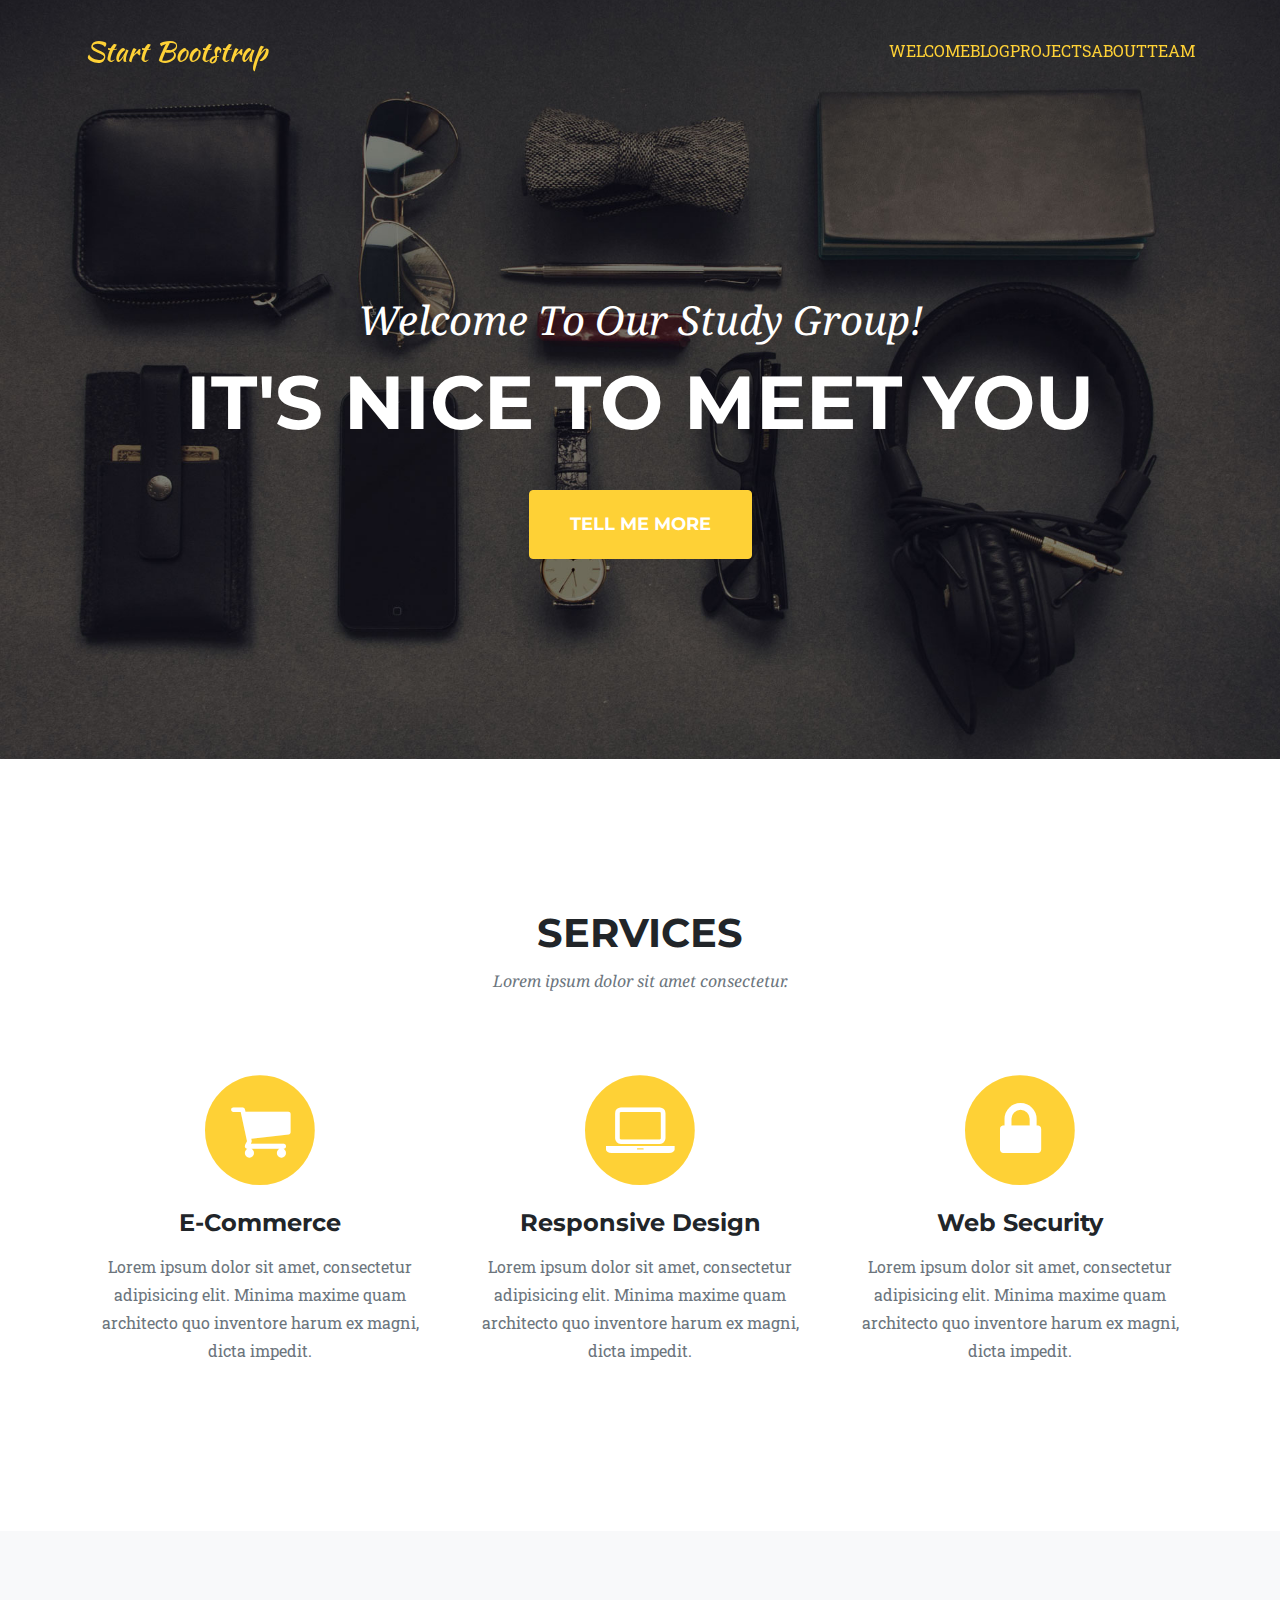
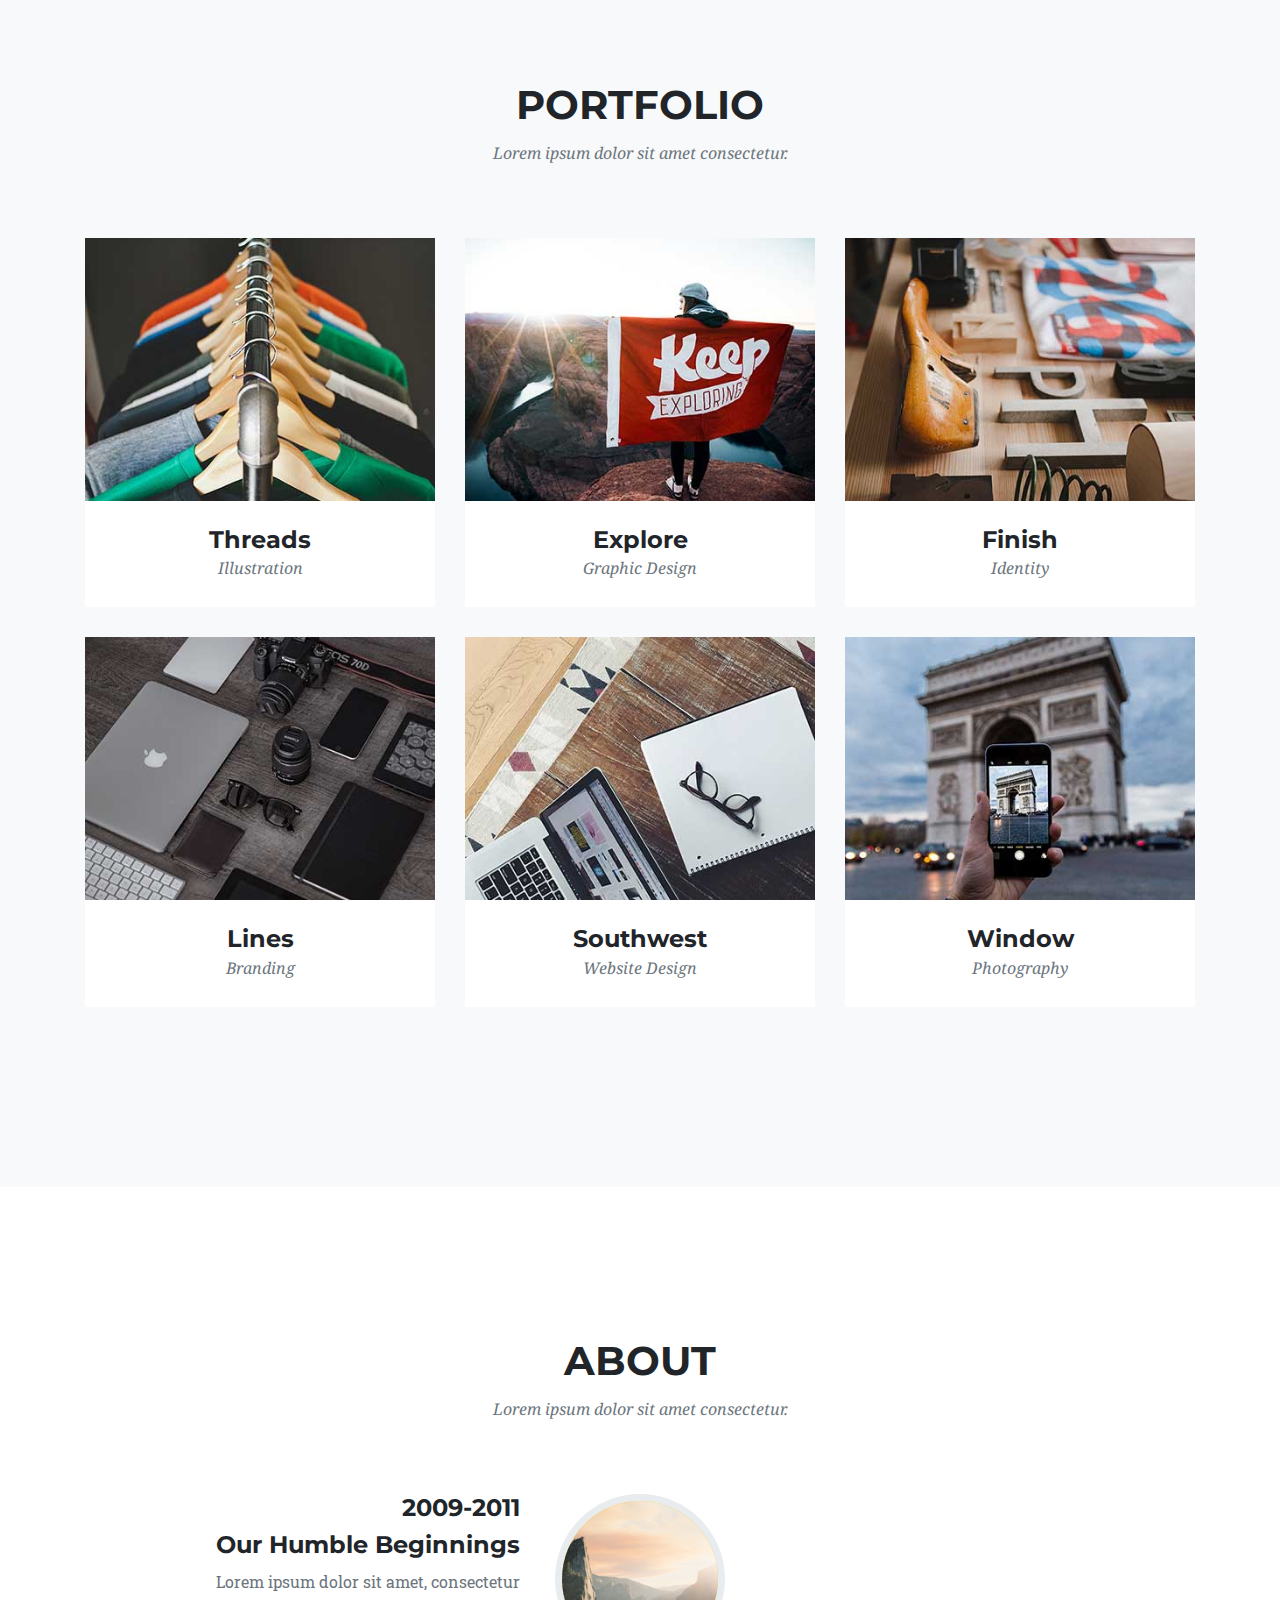
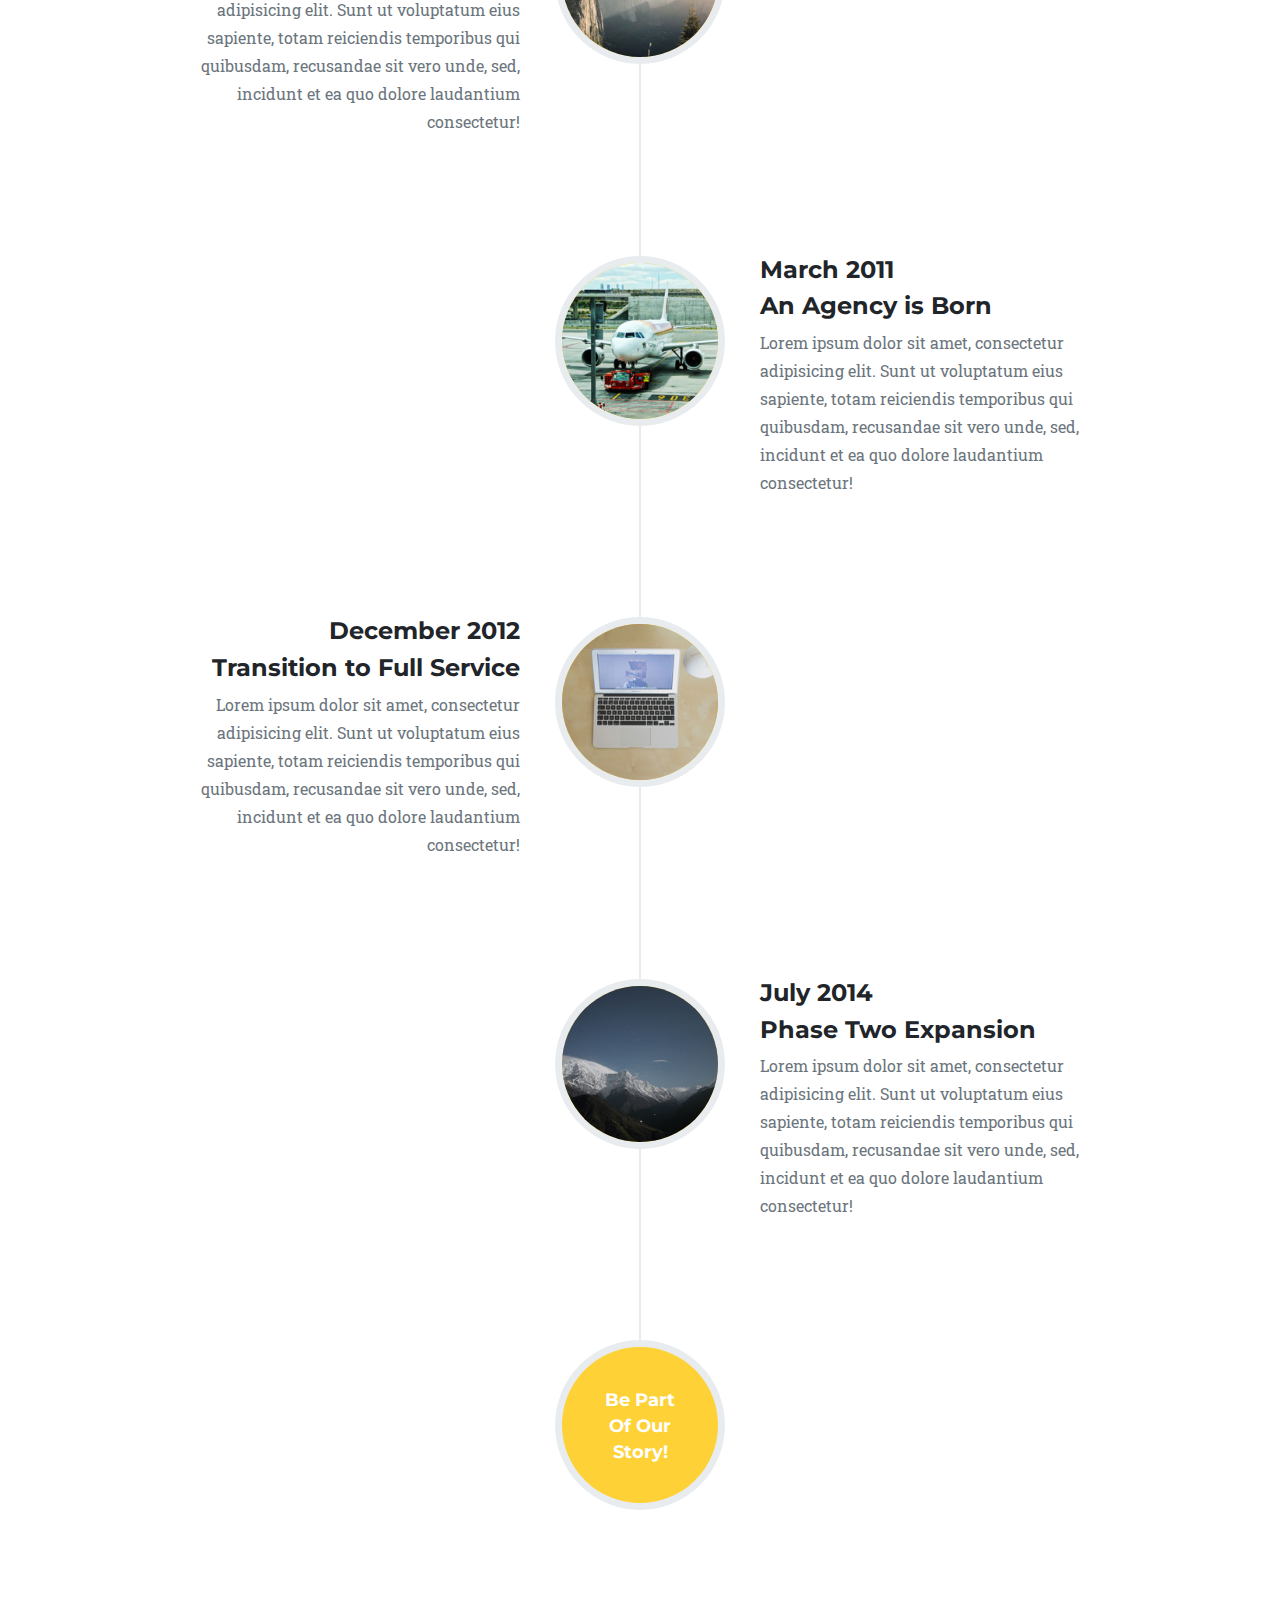
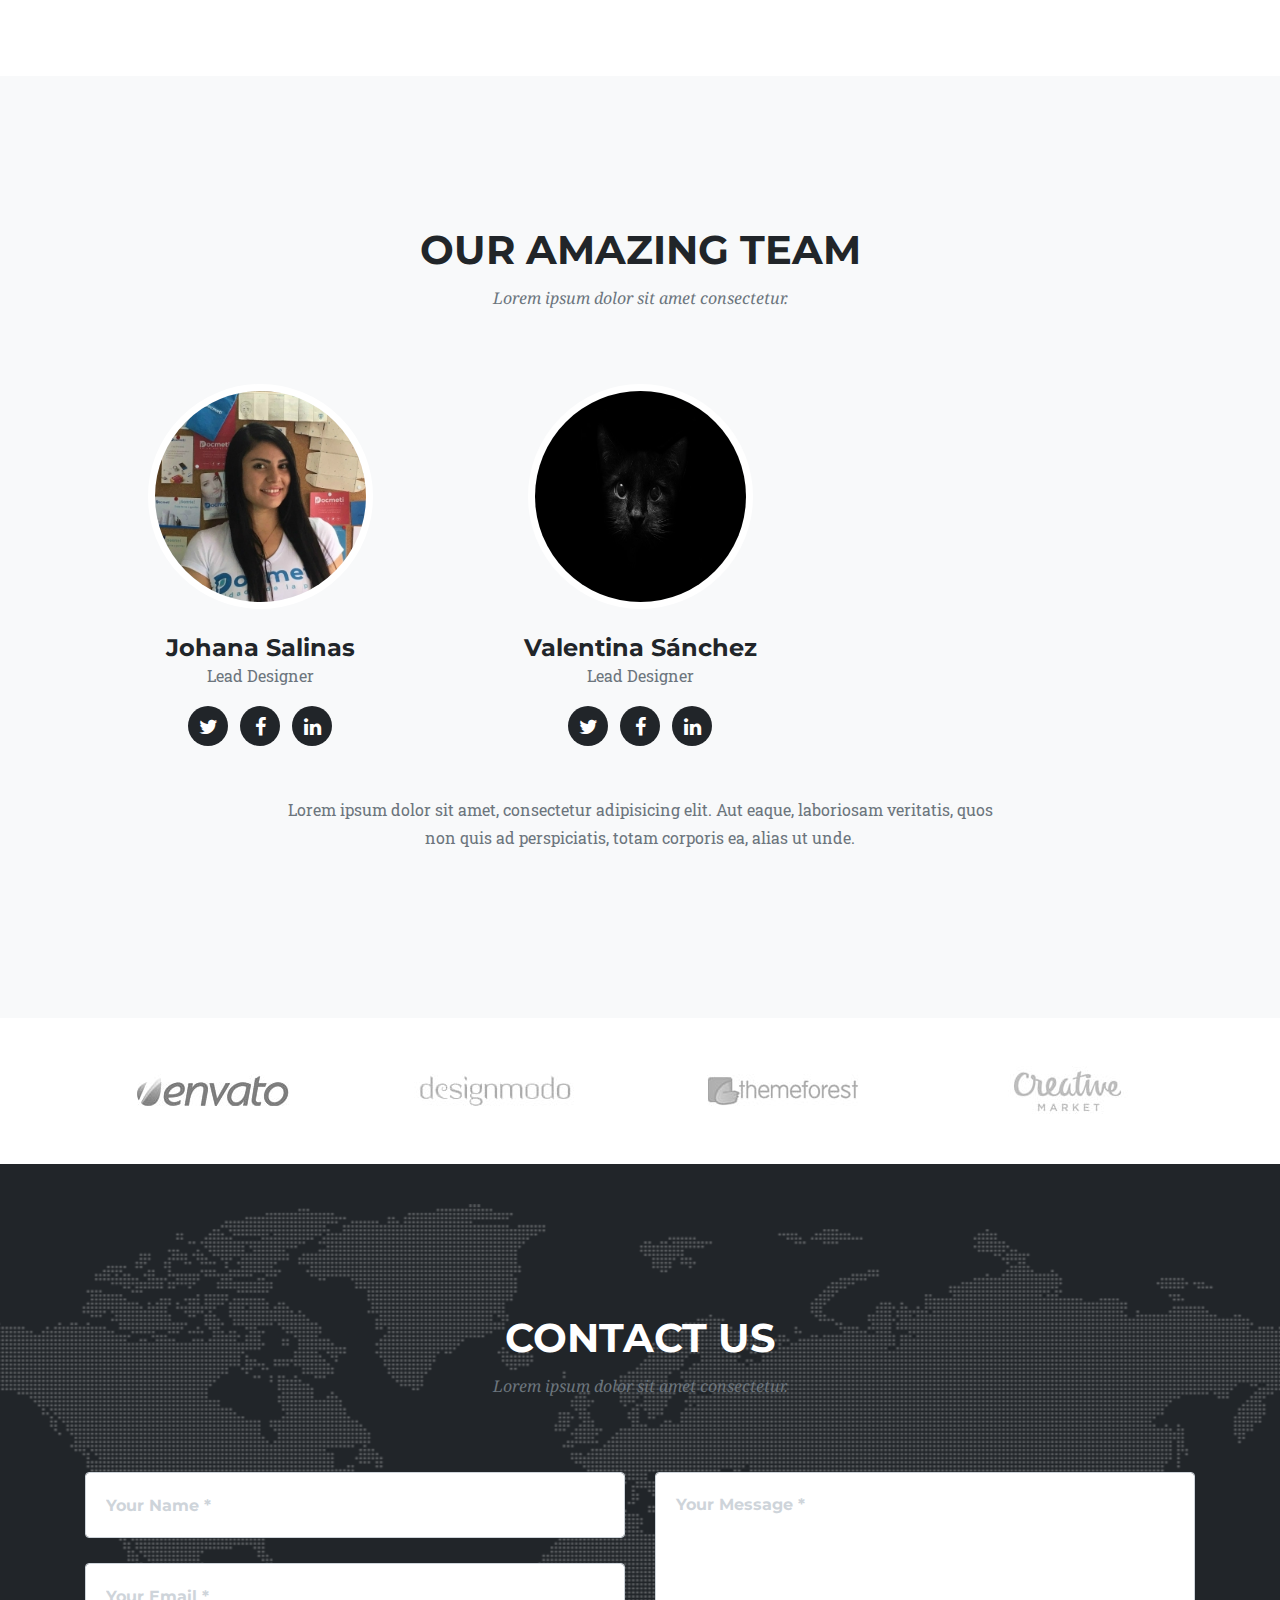
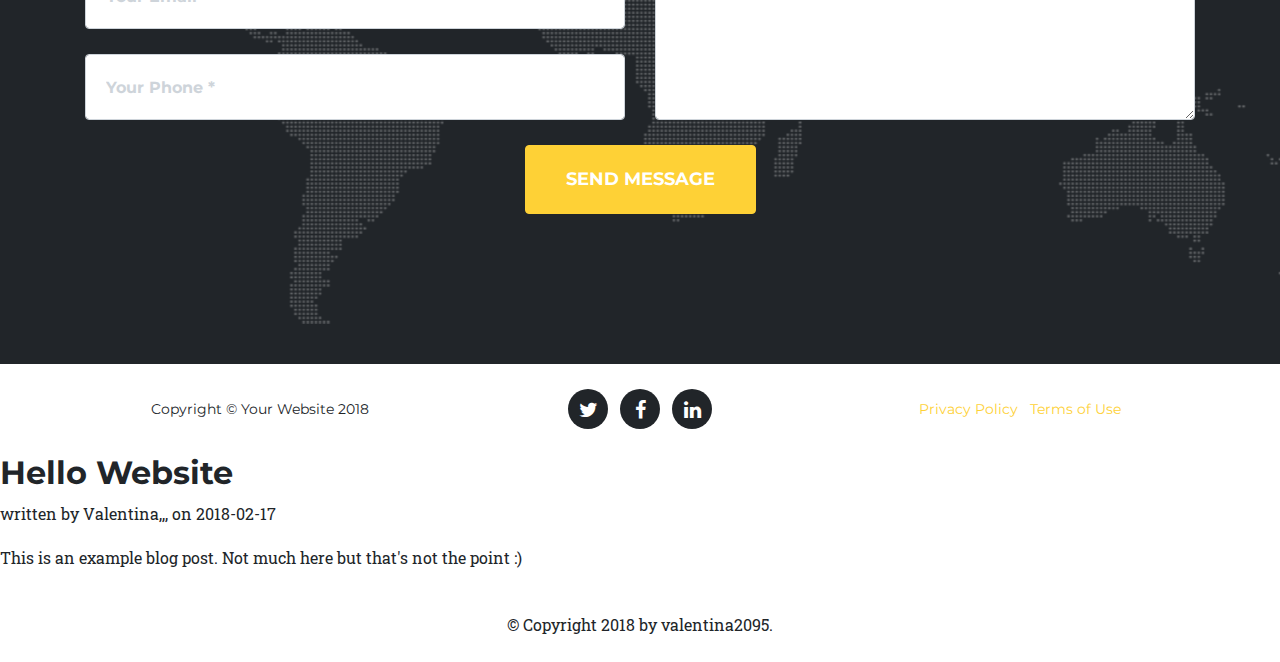
<file: blog/first-post/index.html>
<!DOCTYPE html>
<html lang="en">

  <head>

    <meta charset="utf-8">
    <meta name="viewport" content="width=device-width, initial-scale=1, shrink-to-fit=no">
    <meta name="description" content="">
    <meta name="author" content="">

    <title>Data Science Fem</title>

    <!-- Bootstrap core CSS -->
    <link href="../../static/vendor/bootstrap/css/bootstrap.min.css" rel="stylesheet">

    <!-- Custom fonts for this template -->
    <link href="../../static/vendor/font-awesome/css/font-awesome.min.css" rel="stylesheet" type="text/css">
    <link href="https://fonts.googleapis.com/css?family=Montserrat:400,700" rel="stylesheet" type="text/css">
    <link href='https://fonts.googleapis.com/css?family=Kaushan+Script' rel='stylesheet' type='text/css'>
    <link href='https://fonts.googleapis.com/css?family=Droid+Serif:400,700,400italic,700italic' rel='stylesheet' type='text/css'>
    <link href='https://fonts.googleapis.com/css?family=Roboto+Slab:400,100,300,700' rel='stylesheet' type='text/css'>

    <!-- Custom styles for this template -->
    <link href="../../static/css/agency.css" rel="stylesheet">

  </head>

  <body id="page-top">

    <!-- Navigation -->
    <nav class="navbar navbar-expand-lg navbar-dark fixed-top" id="mainNav">
      <div class="container">
        <a class="navbar-brand js-scroll-trigger" href="#page-top">Start Bootstrap</a>
        <button class="navbar-toggler navbar-toggler-right" type="button" data-toggle="collapse" data-target="#navbarResponsive" aria-controls="navbarResponsive" aria-expanded="false" aria-label="Toggle navigation">
          Menu
          <i class="fa fa-bars"></i>
        </button>
        <div class="collapse navbar-collapse" id="navbarResponsive">
          <ul class="navbar-nav text-uppercase ml-auto">
            <li><a href="../../">Welcome</a></li>
            
              <li class="active"><a href="../../blog/">Blog</a></li>
            
              <li><a href="../../projects/">Projects</a></li>
            
              <li><a href="../../about/">About</a></li>
            
              <li><a href="../../team/">Team</a></li>
            
          </ul>
        </div>
      </div>
    </nav>

    <!-- Header -->
    <header class="masthead">
      <div class="container">
        <div class="intro-text">
          <div class="intro-lead-in">Welcome To Our Study Group!</div>
          <div class="intro-heading text-uppercase">It's Nice To Meet You</div>
          <a class="btn btn-primary btn-xl text-uppercase js-scroll-trigger" href="#services">Tell Me More</a>
        </div>
      </div>
    </header>

    <!-- Services -->
    <section id="services">
      <div class="container">
        <div class="row">
          <div class="col-lg-12 text-center">
            <h2 class="section-heading text-uppercase">Services</h2>
            <h3 class="section-subheading text-muted">Lorem ipsum dolor sit amet consectetur.</h3>
          </div>
        </div>
        <div class="row text-center">
          <div class="col-md-4">
            <span class="fa-stack fa-4x">
              <i class="fa fa-circle fa-stack-2x text-primary"></i>
              <i class="fa fa-shopping-cart fa-stack-1x fa-inverse"></i>
            </span>
            <h4 class="service-heading">E-Commerce</h4>
            <p class="text-muted">Lorem ipsum dolor sit amet, consectetur adipisicing elit. Minima maxime quam architecto quo inventore harum ex magni, dicta impedit.</p>
          </div>
          <div class="col-md-4">
            <span class="fa-stack fa-4x">
              <i class="fa fa-circle fa-stack-2x text-primary"></i>
              <i class="fa fa-laptop fa-stack-1x fa-inverse"></i>
            </span>
            <h4 class="service-heading">Responsive Design</h4>
            <p class="text-muted">Lorem ipsum dolor sit amet, consectetur adipisicing elit. Minima maxime quam architecto quo inventore harum ex magni, dicta impedit.</p>
          </div>
          <div class="col-md-4">
            <span class="fa-stack fa-4x">
              <i class="fa fa-circle fa-stack-2x text-primary"></i>
              <i class="fa fa-lock fa-stack-1x fa-inverse"></i>
            </span>
            <h4 class="service-heading">Web Security</h4>
            <p class="text-muted">Lorem ipsum dolor sit amet, consectetur adipisicing elit. Minima maxime quam architecto quo inventore harum ex magni, dicta impedit.</p>
          </div>
        </div>
      </div>
    </section>

    <!-- Portfolio Grid -->
    <section class="bg-light" id="portfolio">
      <div class="container">
        <div class="row">
          <div class="col-lg-12 text-center">
            <h2 class="section-heading text-uppercase">Portfolio</h2>
            <h3 class="section-subheading text-muted">Lorem ipsum dolor sit amet consectetur.</h3>
          </div>
        </div>
        <div class="row">
          <div class="col-md-4 col-sm-6 portfolio-item">
            <a class="portfolio-link" data-toggle="modal" href="#portfolioModal1">
              <div class="portfolio-hover">
                <div class="portfolio-hover-content">
                  <i class="fa fa-plus fa-3x"></i>
                </div>
              </div>
              <img class="img-fluid" src="../../static/img/portfolio/01-thumbnail.jpg" alt="">
            </a>
            <div class="portfolio-caption">
              <h4>Threads</h4>
              <p class="text-muted">Illustration</p>
            </div>
          </div>
          <div class="col-md-4 col-sm-6 portfolio-item">
            <a class="portfolio-link" data-toggle="modal" href="#portfolioModal2">
              <div class="portfolio-hover">
                <div class="portfolio-hover-content">
                  <i class="fa fa-plus fa-3x"></i>
                </div>
              </div>
              <img class="img-fluid" src="../../static/img/portfolio/02-thumbnail.jpg" alt="">
            </a>
            <div class="portfolio-caption">
              <h4>Explore</h4>
              <p class="text-muted">Graphic Design</p>
            </div>
          </div>
          <div class="col-md-4 col-sm-6 portfolio-item">
            <a class="portfolio-link" data-toggle="modal" href="#portfolioModal3">
              <div class="portfolio-hover">
                <div class="portfolio-hover-content">
                  <i class="fa fa-plus fa-3x"></i>
                </div>
              </div>
              <img class="img-fluid" src="../../static/img/portfolio/03-thumbnail.jpg" alt="">
            </a>
            <div class="portfolio-caption">
              <h4>Finish</h4>
              <p class="text-muted">Identity</p>
            </div>
          </div>
          <div class="col-md-4 col-sm-6 portfolio-item">
            <a class="portfolio-link" data-toggle="modal" href="#portfolioModal4">
              <div class="portfolio-hover">
                <div class="portfolio-hover-content">
                  <i class="fa fa-plus fa-3x"></i>
                </div>
              </div>
              <img class="img-fluid" src="../../static/img/portfolio/04-thumbnail.jpg" alt="">
            </a>
            <div class="portfolio-caption">
              <h4>Lines</h4>
              <p class="text-muted">Branding</p>
            </div>
          </div>
          <div class="col-md-4 col-sm-6 portfolio-item">
            <a class="portfolio-link" data-toggle="modal" href="#portfolioModal5">
              <div class="portfolio-hover">
                <div class="portfolio-hover-content">
                  <i class="fa fa-plus fa-3x"></i>
                </div>
              </div>
              <img class="img-fluid" src="../../static/img/portfolio/05-thumbnail.jpg" alt="">
            </a>
            <div class="portfolio-caption">
              <h4>Southwest</h4>
              <p class="text-muted">Website Design</p>
            </div>
          </div>
          <div class="col-md-4 col-sm-6 portfolio-item">
            <a class="portfolio-link" data-toggle="modal" href="#portfolioModal6">
              <div class="portfolio-hover">
                <div class="portfolio-hover-content">
                  <i class="fa fa-plus fa-3x"></i>
                </div>
              </div>
              <img class="img-fluid" src="../../static/img/portfolio/06-thumbnail.jpg" alt="">
            </a>
            <div class="portfolio-caption">
              <h4>Window</h4>
              <p class="text-muted">Photography</p>
            </div>
          </div>
        </div>
      </div>
    </section>

    <!-- About -->
    <section id="about">
      <div class="container">
        <div class="row">
          <div class="col-lg-12 text-center">
            <h2 class="section-heading text-uppercase">About</h2>
            <h3 class="section-subheading text-muted">Lorem ipsum dolor sit amet consectetur.</h3>
          </div>
        </div>
        <div class="row">
          <div class="col-lg-12">
            <ul class="timeline">
              <li>
                <div class="timeline-image">
                  <img class="rounded-circle img-fluid" src="../../static/img/about/1.jpg" alt="">
                </div>
                <div class="timeline-panel">
                  <div class="timeline-heading">
                    <h4>2009-2011</h4>
                    <h4 class="subheading">Our Humble Beginnings</h4>
                  </div>
                  <div class="timeline-body">
                    <p class="text-muted">Lorem ipsum dolor sit amet, consectetur adipisicing elit. Sunt ut voluptatum eius sapiente, totam reiciendis temporibus qui quibusdam, recusandae sit vero unde, sed, incidunt et ea quo dolore laudantium consectetur!</p>
                  </div>
                </div>
              </li>
              <li class="timeline-inverted">
                <div class="timeline-image">
                  <img class="rounded-circle img-fluid" src="../../static/img/about/2.jpg" alt="">
                </div>
                <div class="timeline-panel">
                  <div class="timeline-heading">
                    <h4>March 2011</h4>
                    <h4 class="subheading">An Agency is Born</h4>
                  </div>
                  <div class="timeline-body">
                    <p class="text-muted">Lorem ipsum dolor sit amet, consectetur adipisicing elit. Sunt ut voluptatum eius sapiente, totam reiciendis temporibus qui quibusdam, recusandae sit vero unde, sed, incidunt et ea quo dolore laudantium consectetur!</p>
                  </div>
                </div>
              </li>
              <li>
                <div class="timeline-image">
                  <img class="rounded-circle img-fluid" src="../../static/img/about/3.jpg" alt="">
                </div>
                <div class="timeline-panel">
                  <div class="timeline-heading">
                    <h4>December 2012</h4>
                    <h4 class="subheading">Transition to Full Service</h4>
                  </div>
                  <div class="timeline-body">
                    <p class="text-muted">Lorem ipsum dolor sit amet, consectetur adipisicing elit. Sunt ut voluptatum eius sapiente, totam reiciendis temporibus qui quibusdam, recusandae sit vero unde, sed, incidunt et ea quo dolore laudantium consectetur!</p>
                  </div>
                </div>
              </li>
              <li class="timeline-inverted">
                <div class="timeline-image">
                  <img class="rounded-circle img-fluid" src="../../static/img/about/4.jpg" alt="">
                </div>
                <div class="timeline-panel">
                  <div class="timeline-heading">
                    <h4>July 2014</h4>
                    <h4 class="subheading">Phase Two Expansion</h4>
                  </div>
                  <div class="timeline-body">
                    <p class="text-muted">Lorem ipsum dolor sit amet, consectetur adipisicing elit. Sunt ut voluptatum eius sapiente, totam reiciendis temporibus qui quibusdam, recusandae sit vero unde, sed, incidunt et ea quo dolore laudantium consectetur!</p>
                  </div>
                </div>
              </li>
              <li class="timeline-inverted">
                <div class="timeline-image">
                  <h4>Be Part
                    <br>Of Our
                    <br>Story!</h4>
                </div>
              </li>
            </ul>
          </div>
        </div>
      </div>
    </section>

    <!-- Team -->
    <section class="bg-light" id="team">
      <div class="container">
        <div class="row">
          <div class="col-lg-12 text-center">
            <h2 class="section-heading text-uppercase">Our Amazing Team</h2>
            <h3 class="section-subheading text-muted">Lorem ipsum dolor sit amet consectetur.</h3>
          </div>
        </div>
        <div class="row">
          
          
          <!-- <li><a href="../../team/johana-salinas/">Johana Salinas</a></li> -->
          <div class="col-sm-4">
            <div class="team-member">
              <img class="mx-auto rounded-circle" src="../../team/johana-salinas/joha.jpg" alt="">
              <h4>Johana Salinas</h4>
              <p class="text-muted">Lead Designer</p>
              <ul class="list-inline social-buttons">
                <li class="list-inline-item">
                  <a href="https://twitter.com/JSnunki" target="_blank">
                    <i class="fa fa-twitter"></i>
                  </a>
                </li>
                <li class="list-inline-item">
                  <a href="https://www.facebook.com/JSnunki" target="_blank">
                    <i class="fa fa-facebook"></i>
                  </a>
                </li>
                <li class="list-inline-item">
                  <a href="https://www.linkedin.com/in/johanasalinas/" target="_blank">
                    <i class="fa fa-linkedin"></i>
                  </a>
                </li>
              </ul>
            </div>
          </div>
          
          <!-- <li><a href="../../team/valelntina-sanchez/">Valentina Sánchez</a></li> -->
          <div class="col-sm-4">
            <div class="team-member">
              <img class="mx-auto rounded-circle" src="../../team/valelntina-sanchez/cute-black-cat-wallpaper.jpg" alt="">
              <h4>Valentina Sánchez</h4>
              <p class="text-muted">Lead Designer</p>
              <ul class="list-inline social-buttons">
                <li class="list-inline-item">
                  <a href="https://twitter.com/valentina2095" target="_blank">
                    <i class="fa fa-twitter"></i>
                  </a>
                </li>
                <li class="list-inline-item">
                  <a href="https://www.facebook.com/valentina2095" target="_blank">
                    <i class="fa fa-facebook"></i>
                  </a>
                </li>
                <li class="list-inline-item">
                  <a href="https://www.linkedin.com/in/valentina-sánchez-9314856b/" target="_blank">
                    <i class="fa fa-linkedin"></i>
                  </a>
                </li>
              </ul>
            </div>
          </div>
          
        </div>
        <div class="row">
          <div class="col-lg-8 mx-auto text-center">
            <p class="large text-muted">Lorem ipsum dolor sit amet, consectetur adipisicing elit. Aut eaque, laboriosam veritatis, quos non quis ad perspiciatis, totam corporis ea, alias ut unde.</p>
          </div>
        </div>
      </div>
    </section>

    <!-- Clients -->
    <section class="py-5">
      <div class="container">
        <div class="row">
          <div class="col-md-3 col-sm-6">
            <a href="#">
              <img class="img-fluid d-block mx-auto" src="../../static/img/logos/envato.jpg" alt="">
            </a>
          </div>
          <div class="col-md-3 col-sm-6">
            <a href="#">
              <img class="img-fluid d-block mx-auto" src="../../static/img/logos/designmodo.jpg" alt="">
            </a>
          </div>
          <div class="col-md-3 col-sm-6">
            <a href="#">
              <img class="img-fluid d-block mx-auto" src="../../static/img/logos/themeforest.jpg" alt="">
            </a>
          </div>
          <div class="col-md-3 col-sm-6">
            <a href="#">
              <img class="img-fluid d-block mx-auto" src="../../static/img/logos/creative-market.jpg" alt="">
            </a>
          </div>
        </div>
      </div>
    </section>

    <!-- Contact -->
    <section id="contact">
      <div class="container">
        <div class="row">
          <div class="col-lg-12 text-center">
            <h2 class="section-heading text-uppercase">Contact Us</h2>
            <h3 class="section-subheading text-muted">Lorem ipsum dolor sit amet consectetur.</h3>
          </div>
        </div>
        <div class="row">
          <div class="col-lg-12">
            <form id="contactForm" name="sentMessage" novalidate>
              <div class="row">
                <div class="col-md-6">
                  <div class="form-group">
                    <input class="form-control" id="name" type="text" placeholder="Your Name *" required data-validation-required-message="Please enter your name.">
                    <p class="help-block text-danger"></p>
                  </div>
                  <div class="form-group">
                    <input class="form-control" id="email" type="email" placeholder="Your Email *" required data-validation-required-message="Please enter your email address.">
                    <p class="help-block text-danger"></p>
                  </div>
                  <div class="form-group">
                    <input class="form-control" id="phone" type="tel" placeholder="Your Phone *" required data-validation-required-message="Please enter your phone number.">
                    <p class="help-block text-danger"></p>
                  </div>
                </div>
                <div class="col-md-6">
                  <div class="form-group">
                    <textarea class="form-control" id="message" placeholder="Your Message *" required data-validation-required-message="Please enter a message."></textarea>
                    <p class="help-block text-danger"></p>
                  </div>
                </div>
                <div class="clearfix"></div>
                <div class="col-lg-12 text-center">
                  <div id="success"></div>
                  <button id="sendMessageButton" class="btn btn-primary btn-xl text-uppercase" type="submit">Send Message</button>
                </div>
              </div>
            </form>
          </div>
        </div>
      </div>
    </section>

    <!-- Footer -->
    <footer>
      <div class="container">
        <div class="row">
          <div class="col-md-4">
            <span class="copyright">Copyright &copy; Your Website 2018</span>
          </div>
          <div class="col-md-4">
            <ul class="list-inline social-buttons">
              <li class="list-inline-item">
                <a href="#">
                  <i class="fa fa-twitter"></i>
                </a>
              </li>
              <li class="list-inline-item">
                <a href="#">
                  <i class="fa fa-facebook"></i>
                </a>
              </li>
              <li class="list-inline-item">
                <a href="#">
                  <i class="fa fa-linkedin"></i>
                </a>
              </li>
            </ul>
          </div>
          <div class="col-md-4">
            <ul class="list-inline quicklinks">
              <li class="list-inline-item">
                <a href="#">Privacy Policy</a>
              </li>
              <li class="list-inline-item">
                <a href="#">Terms of Use</a>
              </li>
            </ul>
          </div>
        </div>
      </div>
    </footer>

    <!-- Portfolio Modals -->

    <!-- Modal 1 -->
    <div class="portfolio-modal modal fade" id="portfolioModal1" tabindex="-1" role="dialog" aria-hidden="true">
      <div class="modal-dialog">
        <div class="modal-content">
          <div class="close-modal" data-dismiss="modal">
            <div class="lr">
              <div class="rl"></div>
            </div>
          </div>
          <div class="container">
            <div class="row">
              <div class="col-lg-8 mx-auto">
                <div class="modal-body">
                  <!-- Project Details Go Here -->
                  <h2 class="text-uppercase">Project Name</h2>
                  <p class="item-intro text-muted">Lorem ipsum dolor sit amet consectetur.</p>
                  <img class="img-fluid d-block mx-auto" src="../../static/img/portfolio/01-full.jpg" alt="">
                  <p>Use this area to describe your project. Lorem ipsum dolor sit amet, consectetur adipisicing elit. Est blanditiis dolorem culpa incidunt minus dignissimos deserunt repellat aperiam quasi sunt officia expedita beatae cupiditate, maiores repudiandae, nostrum, reiciendis facere nemo!</p>
                  <ul class="list-inline">
                    <li>Date: January 2017</li>
                    <li>Client: Threads</li>
                    <li>Category: Illustration</li>
                  </ul>
                  <button class="btn btn-primary" data-dismiss="modal" type="button">
                    <i class="fa fa-times"></i>
                    Close Project</button>
                </div>
              </div>
            </div>
          </div>
        </div>
      </div>
    </div>

    <!-- Modal 2 -->
    <div class="portfolio-modal modal fade" id="portfolioModal2" tabindex="-1" role="dialog" aria-hidden="true">
      <div class="modal-dialog">
        <div class="modal-content">
          <div class="close-modal" data-dismiss="modal">
            <div class="lr">
              <div class="rl"></div>
            </div>
          </div>
          <div class="container">
            <div class="row">
              <div class="col-lg-8 mx-auto">
                <div class="modal-body">
                  <!-- Project Details Go Here -->
                  <h2 class="text-uppercase">Project Name</h2>
                  <p class="item-intro text-muted">Lorem ipsum dolor sit amet consectetur.</p>
                  <img class="img-fluid d-block mx-auto" src="../../static/img/portfolio/02-full.jpg" alt="">
                  <p>Use this area to describe your project. Lorem ipsum dolor sit amet, consectetur adipisicing elit. Est blanditiis dolorem culpa incidunt minus dignissimos deserunt repellat aperiam quasi sunt officia expedita beatae cupiditate, maiores repudiandae, nostrum, reiciendis facere nemo!</p>
                  <ul class="list-inline">
                    <li>Date: January 2017</li>
                    <li>Client: Explore</li>
                    <li>Category: Graphic Design</li>
                  </ul>
                  <button class="btn btn-primary" data-dismiss="modal" type="button">
                    <i class="fa fa-times"></i>
                    Close Project</button>
                </div>
              </div>
            </div>
          </div>
        </div>
      </div>
    </div>

    <!-- Modal 3 -->
    <div class="portfolio-modal modal fade" id="portfolioModal3" tabindex="-1" role="dialog" aria-hidden="true">
      <div class="modal-dialog">
        <div class="modal-content">
          <div class="close-modal" data-dismiss="modal">
            <div class="lr">
              <div class="rl"></div>
            </div>
          </div>
          <div class="container">
            <div class="row">
              <div class="col-lg-8 mx-auto">
                <div class="modal-body">
                  <!-- Project Details Go Here -->
                  <h2 class="text-uppercase">Project Name</h2>
                  <p class="item-intro text-muted">Lorem ipsum dolor sit amet consectetur.</p>
                  <img class="img-fluid d-block mx-auto" src="../../static/img/portfolio/03-full.jpg" alt="">
                  <p>Use this area to describe your project. Lorem ipsum dolor sit amet, consectetur adipisicing elit. Est blanditiis dolorem culpa incidunt minus dignissimos deserunt repellat aperiam quasi sunt officia expedita beatae cupiditate, maiores repudiandae, nostrum, reiciendis facere nemo!</p>
                  <ul class="list-inline">
                    <li>Date: January 2017</li>
                    <li>Client: Finish</li>
                    <li>Category: Identity</li>
                  </ul>
                  <button class="btn btn-primary" data-dismiss="modal" type="button">
                    <i class="fa fa-times"></i>
                    Close Project</button>
                </div>
              </div>
            </div>
          </div>
        </div>
      </div>
    </div>

    <!-- Modal 4 -->
    <div class="portfolio-modal modal fade" id="portfolioModal4" tabindex="-1" role="dialog" aria-hidden="true">
      <div class="modal-dialog">
        <div class="modal-content">
          <div class="close-modal" data-dismiss="modal">
            <div class="lr">
              <div class="rl"></div>
            </div>
          </div>
          <div class="container">
            <div class="row">
              <div class="col-lg-8 mx-auto">
                <div class="modal-body">
                  <!-- Project Details Go Here -->
                  <h2 class="text-uppercase">Project Name</h2>
                  <p class="item-intro text-muted">Lorem ipsum dolor sit amet consectetur.</p>
                  <img class="img-fluid d-block mx-auto" src="../../static/img/portfolio/04-full.jpg" alt="">
                  <p>Use this area to describe your project. Lorem ipsum dolor sit amet, consectetur adipisicing elit. Est blanditiis dolorem culpa incidunt minus dignissimos deserunt repellat aperiam quasi sunt officia expedita beatae cupiditate, maiores repudiandae, nostrum, reiciendis facere nemo!</p>
                  <ul class="list-inline">
                    <li>Date: January 2017</li>
                    <li>Client: Lines</li>
                    <li>Category: Branding</li>
                  </ul>
                  <button class="btn btn-primary" data-dismiss="modal" type="button">
                    <i class="fa fa-times"></i>
                    Close Project</button>
                </div>
              </div>
            </div>
          </div>
        </div>
      </div>
    </div>

    <!-- Modal 5 -->
    <div class="portfolio-modal modal fade" id="portfolioModal5" tabindex="-1" role="dialog" aria-hidden="true">
      <div class="modal-dialog">
        <div class="modal-content">
          <div class="close-modal" data-dismiss="modal">
            <div class="lr">
              <div class="rl"></div>
            </div>
          </div>
          <div class="container">
            <div class="row">
              <div class="col-lg-8 mx-auto">
                <div class="modal-body">
                  <!-- Project Details Go Here -->
                  <h2 class="text-uppercase">Project Name</h2>
                  <p class="item-intro text-muted">Lorem ipsum dolor sit amet consectetur.</p>
                  <img class="img-fluid d-block mx-auto" src="../../static/img/portfolio/05-full.jpg" alt="">
                  <p>Use this area to describe your project. Lorem ipsum dolor sit amet, consectetur adipisicing elit. Est blanditiis dolorem culpa incidunt minus dignissimos deserunt repellat aperiam quasi sunt officia expedita beatae cupiditate, maiores repudiandae, nostrum, reiciendis facere nemo!</p>
                  <ul class="list-inline">
                    <li>Date: January 2017</li>
                    <li>Client: Southwest</li>
                    <li>Category: Website Design</li>
                  </ul>
                  <button class="btn btn-primary" data-dismiss="modal" type="button">
                    <i class="fa fa-times"></i>
                    Close Project</button>
                </div>
              </div>
            </div>
          </div>
        </div>
      </div>
    </div>

    <!-- Modal 6 -->
    <div class="portfolio-modal modal fade" id="portfolioModal6" tabindex="-1" role="dialog" aria-hidden="true">
      <div class="modal-dialog">
        <div class="modal-content">
          <div class="close-modal" data-dismiss="modal">
            <div class="lr">
              <div class="rl"></div>
            </div>
          </div>
          <div class="container">
            <div class="row">
              <div class="col-lg-8 mx-auto">
                <div class="modal-body">
                  <!-- Project Details Go Here -->
                  <h2 class="text-uppercase">Project Name</h2>
                  <p class="item-intro text-muted">Lorem ipsum dolor sit amet consectetur.</p>
                  <img class="img-fluid d-block mx-auto" src="../../static/img/portfolio/06-full.jpg" alt="">
                  <p>Use this area to describe your project. Lorem ipsum dolor sit amet, consectetur adipisicing elit. Est blanditiis dolorem culpa incidunt minus dignissimos deserunt repellat aperiam quasi sunt officia expedita beatae cupiditate, maiores repudiandae, nostrum, reiciendis facere nemo!</p>
                  <ul class="list-inline">
                    <li>Date: January 2017</li>
                    <li>Client: Window</li>
                    <li>Category: Photography</li>
                  </ul>
                  <button class="btn btn-primary" data-dismiss="modal" type="button">
                    <i class="fa fa-times"></i>
                    Close Project</button>
                </div>
              </div>
            </div>
          </div>
        </div>
      </div>
    </div>
    <!-- From old html -->
    <div class="page">
      
  
  <div class="blog-post">
  
    <h2>Hello Website</h2>
  
  <p class="meta">
    written by
    
      Valentina,,,
    
    on 2018-02-17
  </p>
  <p>This is an example blog post.  Not much here but that's not the point :)</p>

  </div>


    </div>

    <footer>
      &copy; Copyright 2018 by valentina2095.
    </footer>

    <!-- Bootstrap core JavaScript -->
    <script src="../../static/vendor/jquery/jquery.min.js"></script>
    <script src="../../static/vendor/bootstrap/js/bootstrap.bundle.min.js"></script>

    <!-- Plugin JavaScript -->
    <script src="../../static/vendor/jquery-easing/jquery.easing.min.js"></script>

    <!-- Contact form JavaScript -->
    <script src="../../static/js/jqBootstrapValidation.js"></script>
    <script src="../../static/js/contact_me.js"></script>

    <!-- Custom scripts for this template -->
    <script src="../../static/js/agency.min.js"></script>

  </body>

</html>
</file>
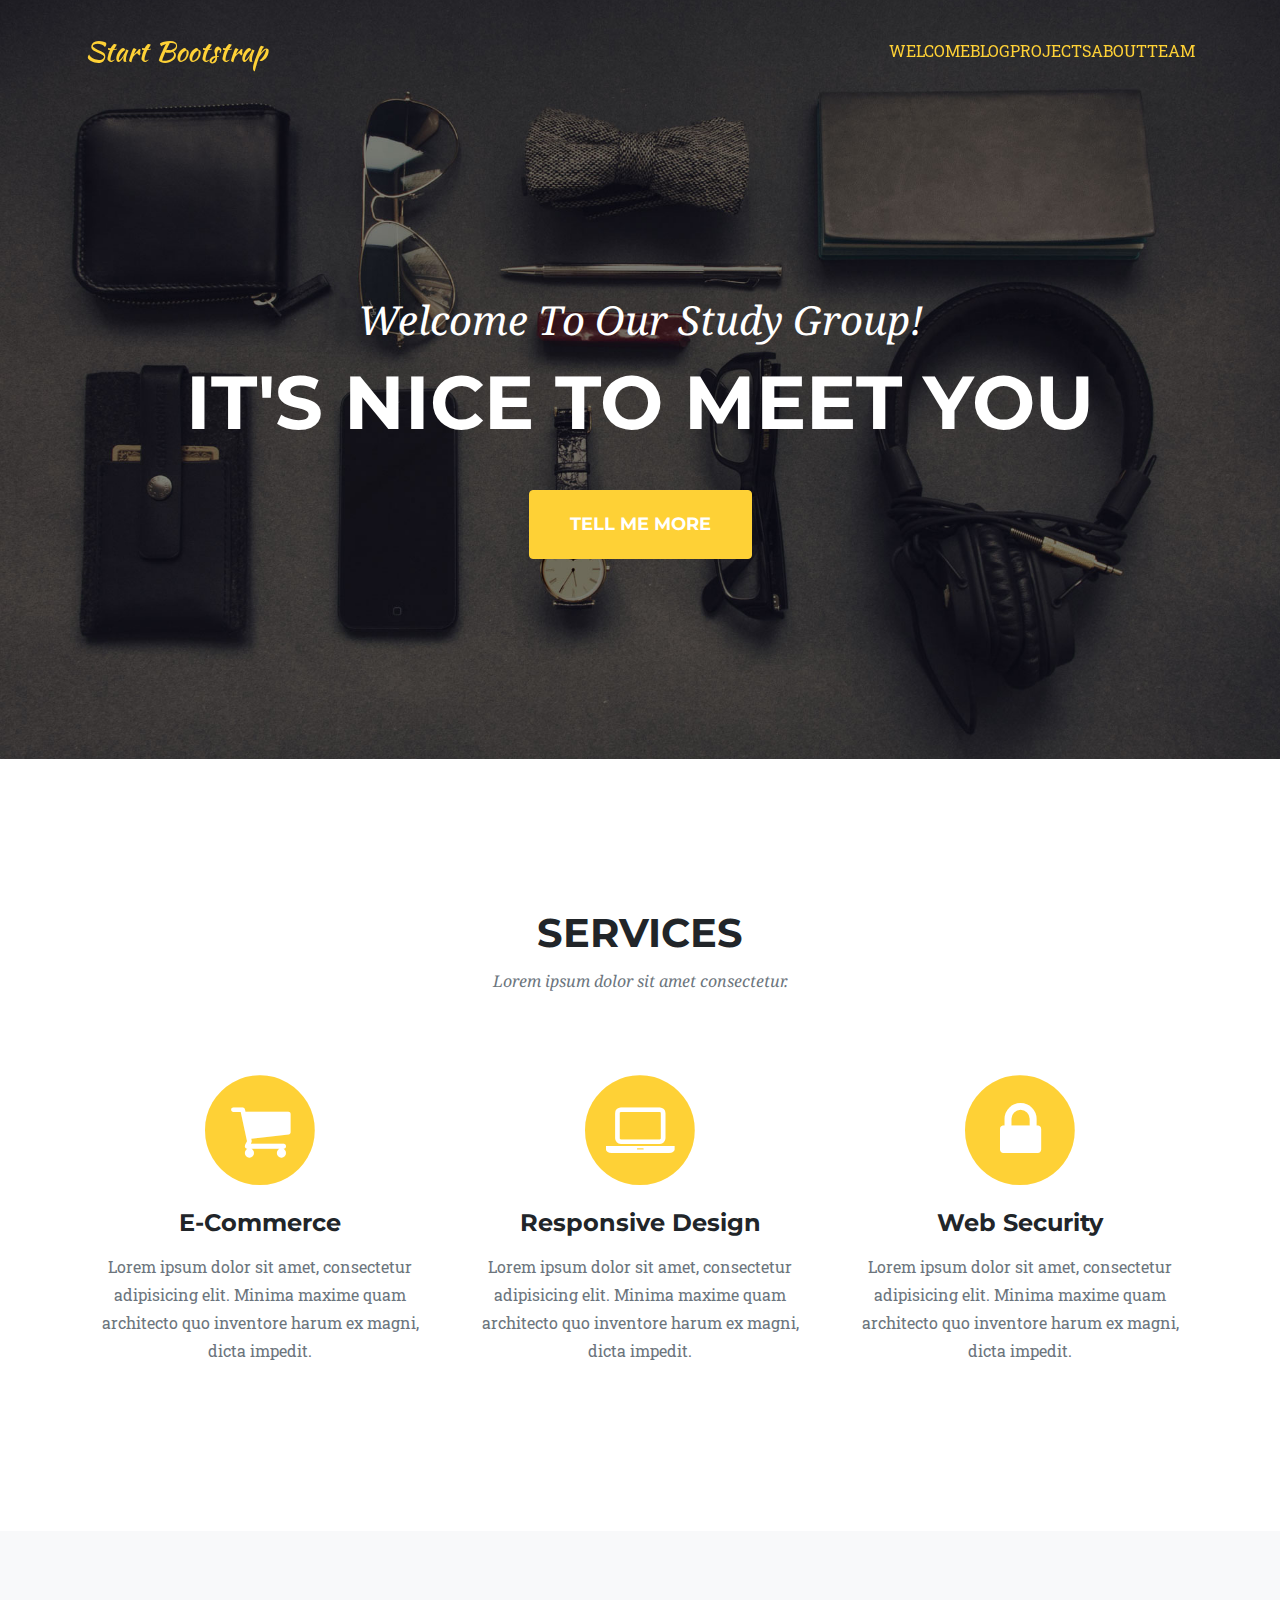
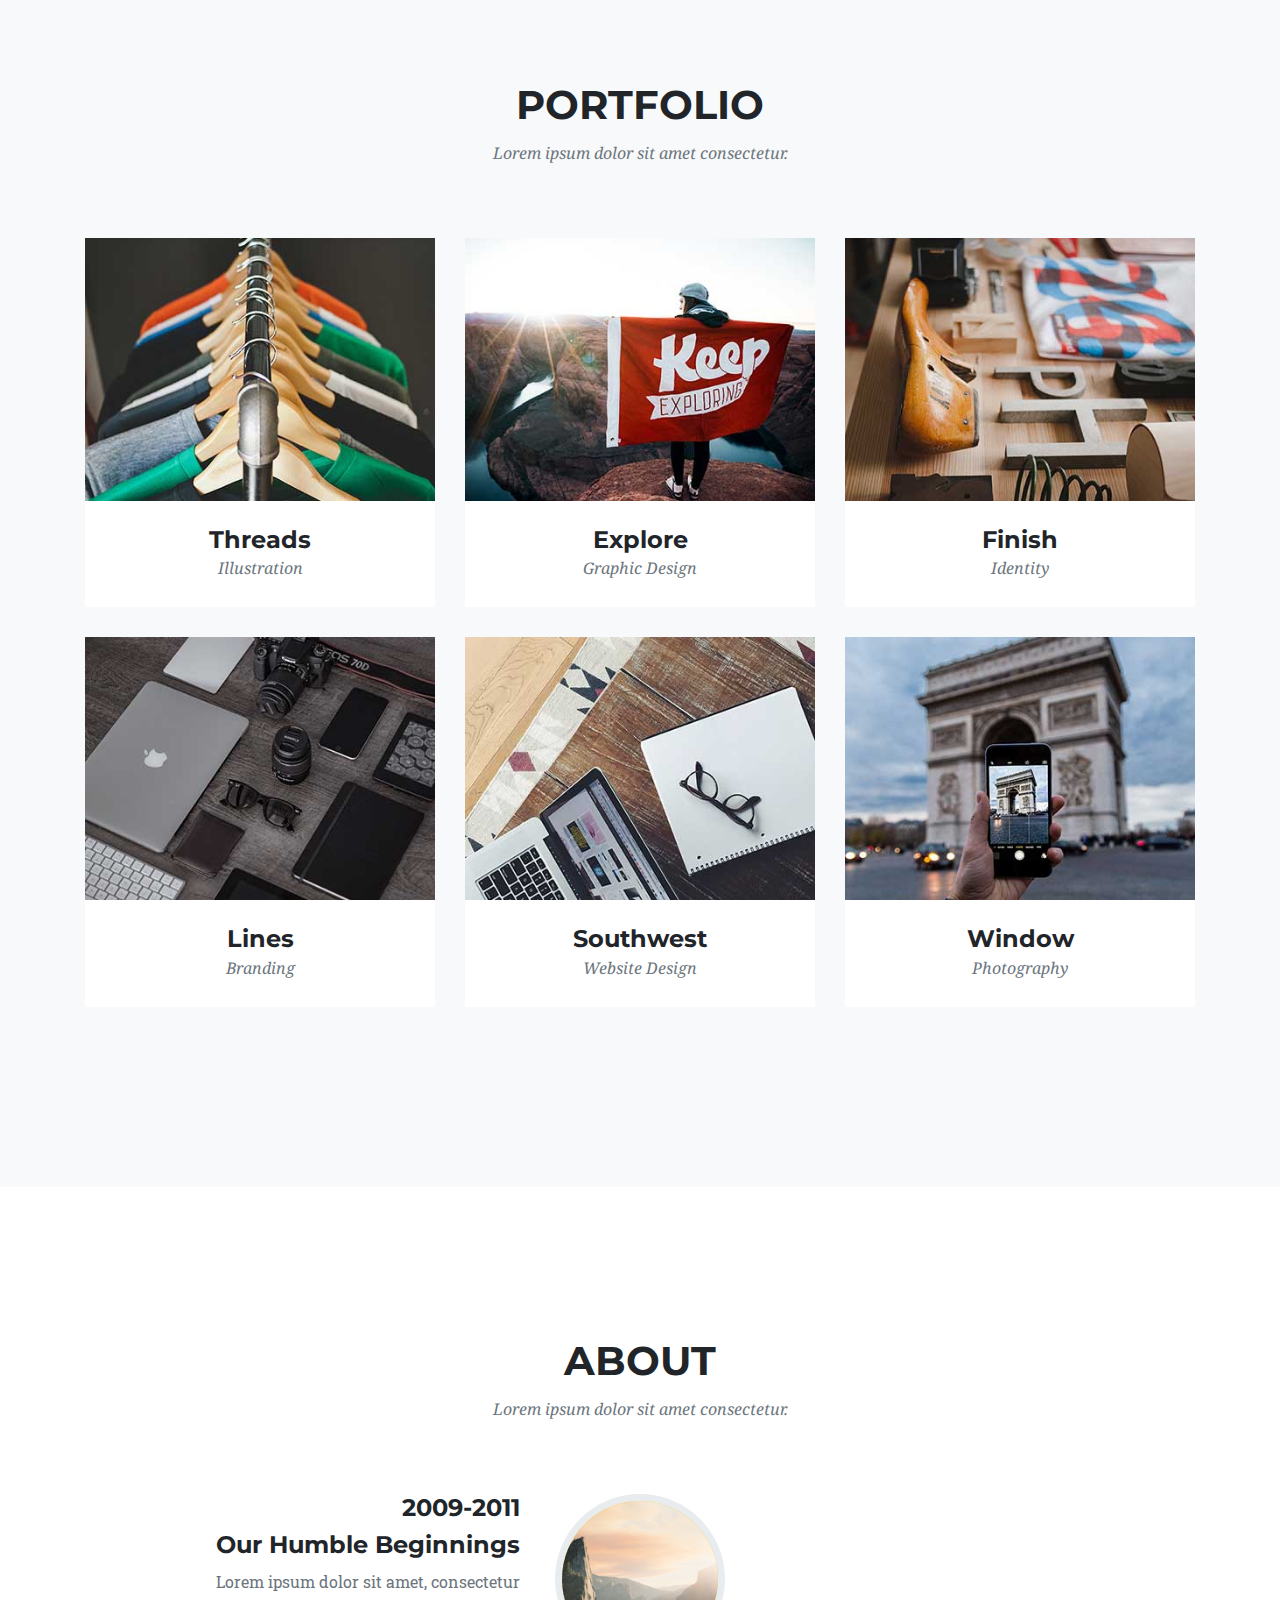
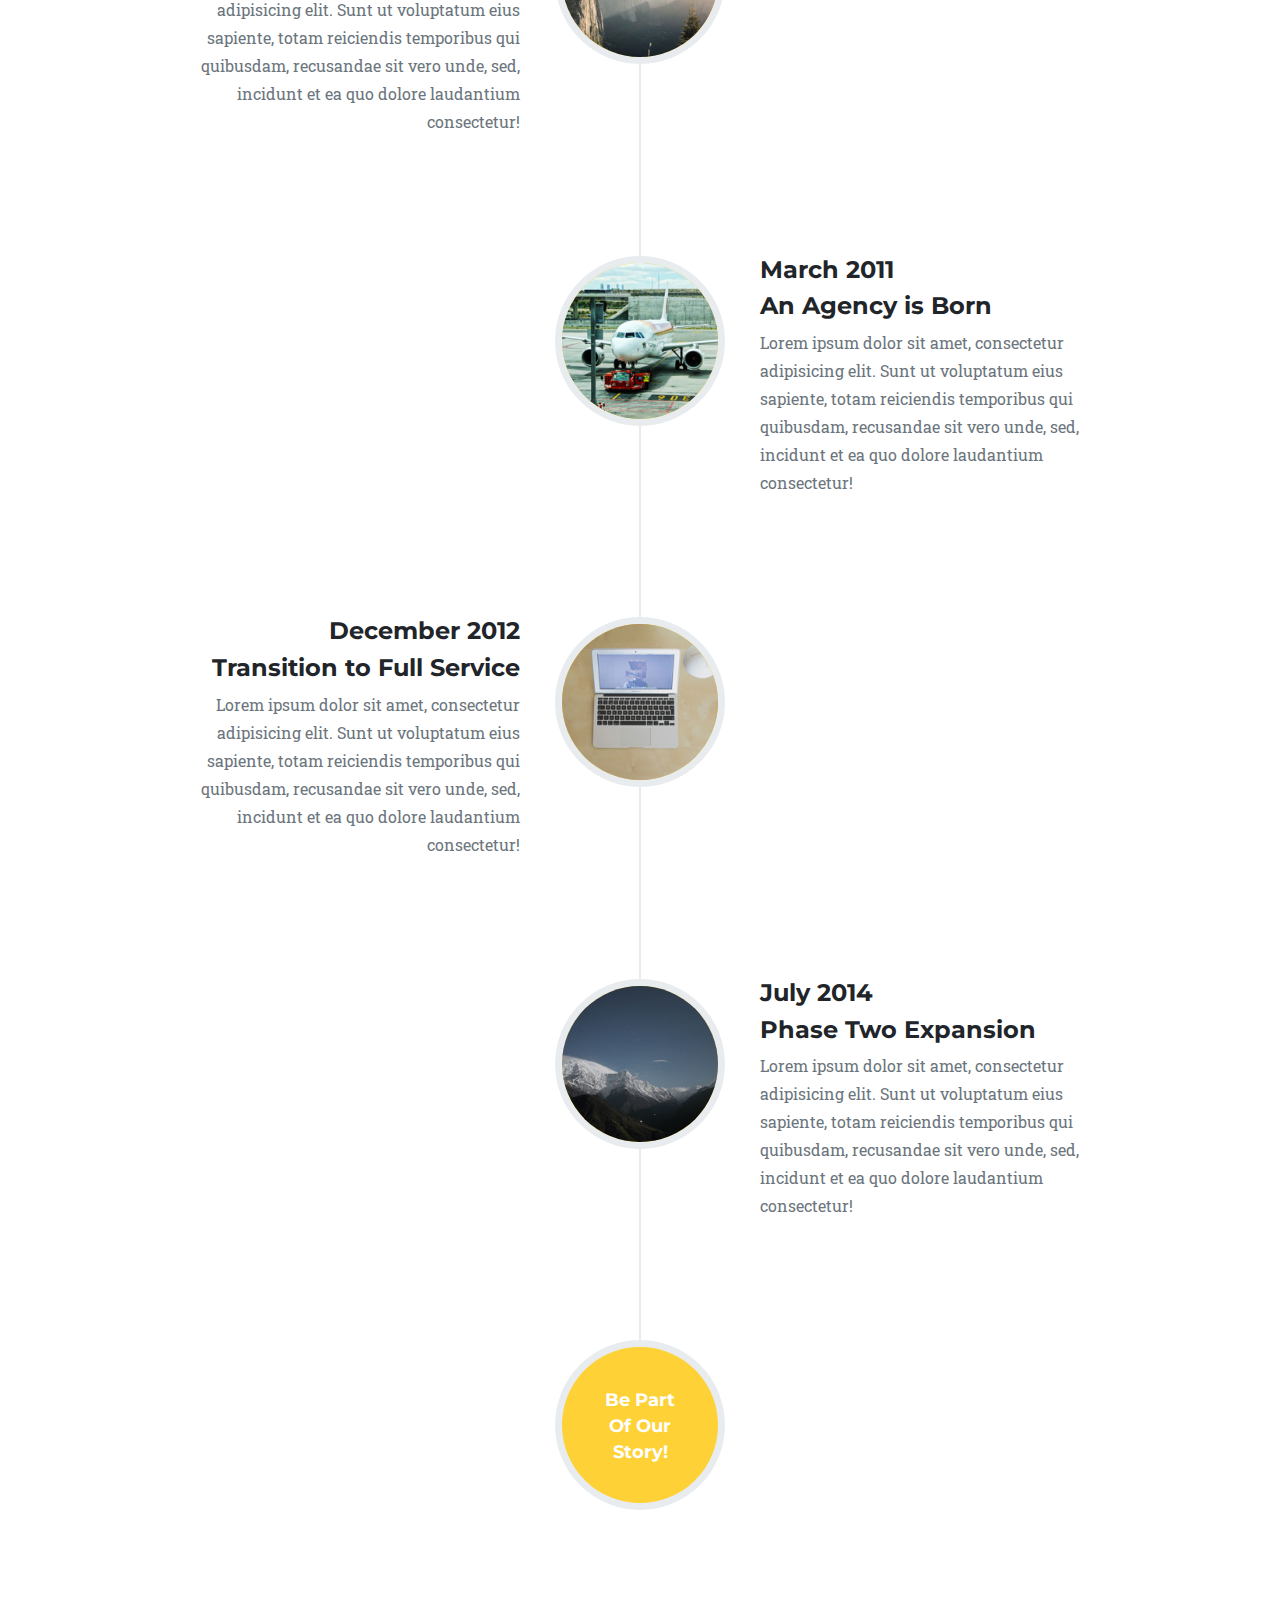
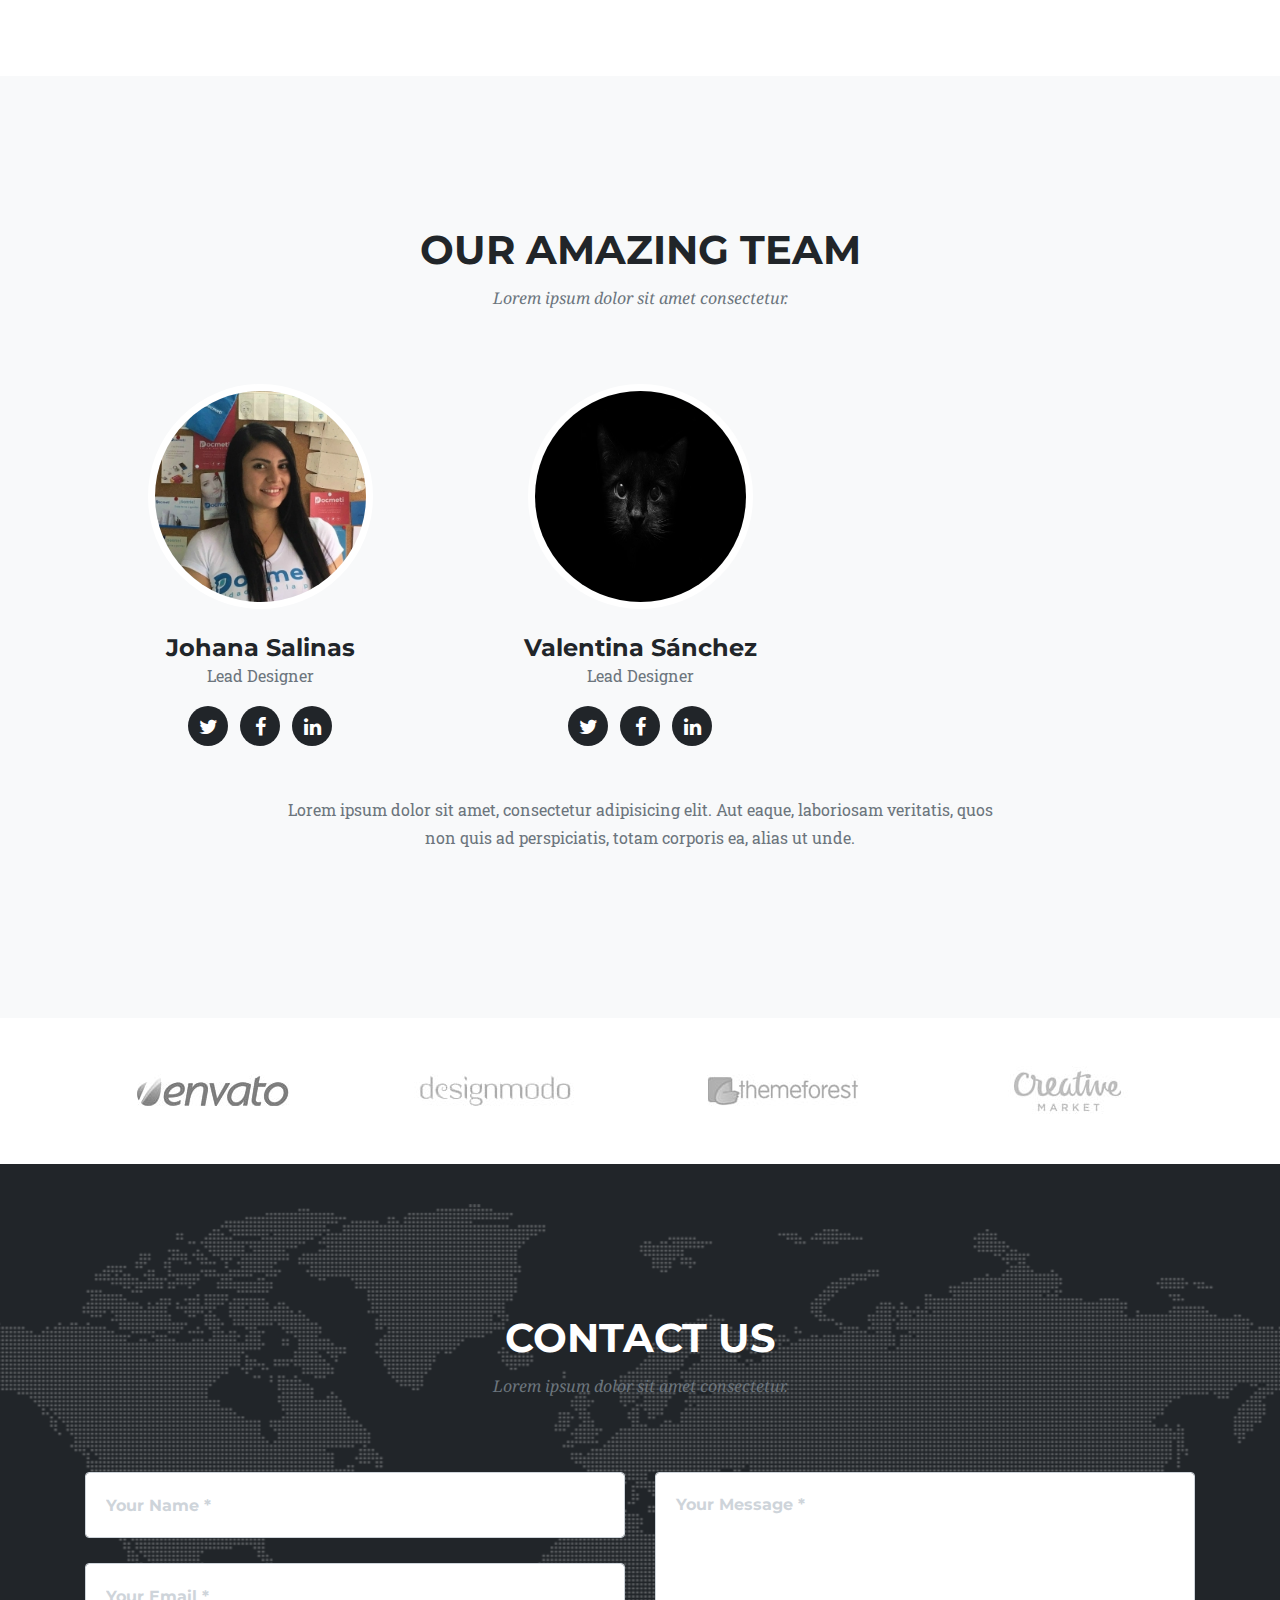
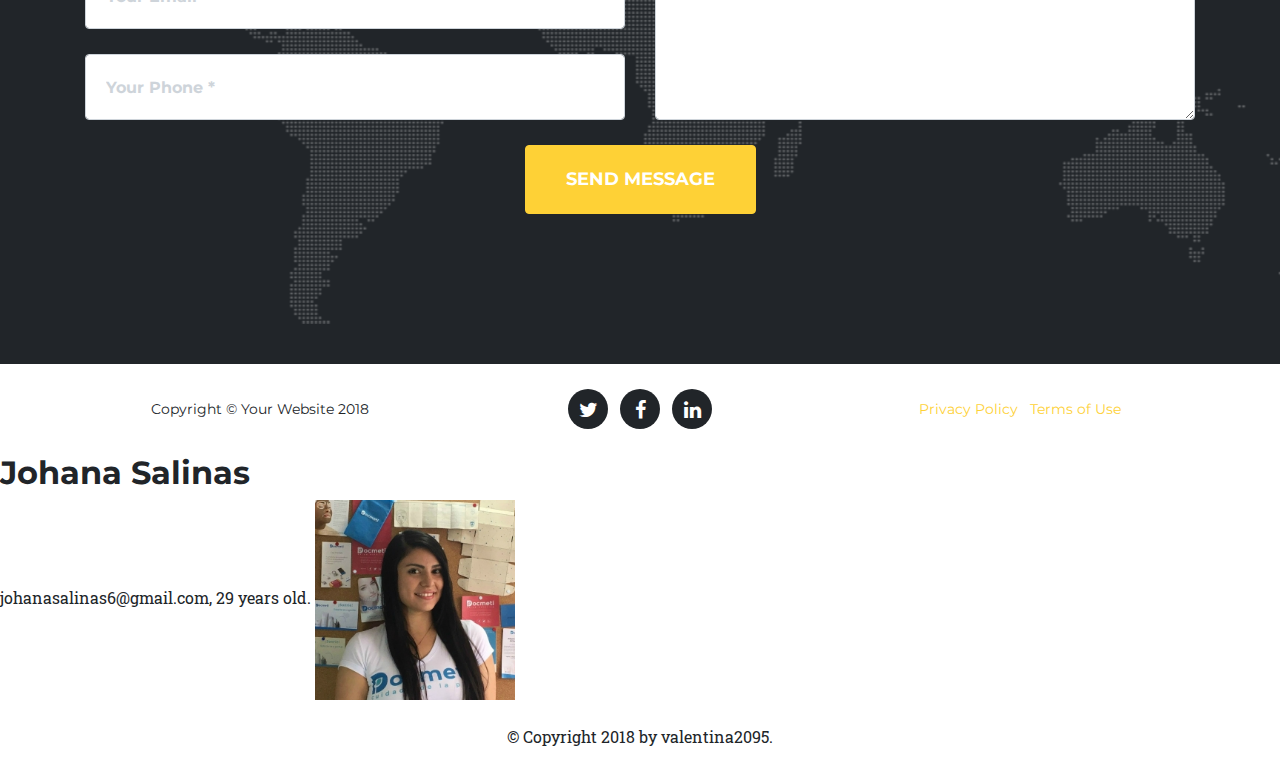
<file: team/johana-salinas/index.html>
<!DOCTYPE html>
<html lang="en">

  <head>

    <meta charset="utf-8">
    <meta name="viewport" content="width=device-width, initial-scale=1, shrink-to-fit=no">
    <meta name="description" content="">
    <meta name="author" content="">

    <title>Data Science Fem</title>

    <!-- Bootstrap core CSS -->
    <link href="../../static/vendor/bootstrap/css/bootstrap.min.css" rel="stylesheet">

    <!-- Custom fonts for this template -->
    <link href="../../static/vendor/font-awesome/css/font-awesome.min.css" rel="stylesheet" type="text/css">
    <link href="https://fonts.googleapis.com/css?family=Montserrat:400,700" rel="stylesheet" type="text/css">
    <link href='https://fonts.googleapis.com/css?family=Kaushan+Script' rel='stylesheet' type='text/css'>
    <link href='https://fonts.googleapis.com/css?family=Droid+Serif:400,700,400italic,700italic' rel='stylesheet' type='text/css'>
    <link href='https://fonts.googleapis.com/css?family=Roboto+Slab:400,100,300,700' rel='stylesheet' type='text/css'>

    <!-- Custom styles for this template -->
    <link href="../../static/css/agency.css" rel="stylesheet">

  </head>

  <body id="page-top">

    <!-- Navigation -->
    <nav class="navbar navbar-expand-lg navbar-dark fixed-top" id="mainNav">
      <div class="container">
        <a class="navbar-brand js-scroll-trigger" href="#page-top">Start Bootstrap</a>
        <button class="navbar-toggler navbar-toggler-right" type="button" data-toggle="collapse" data-target="#navbarResponsive" aria-controls="navbarResponsive" aria-expanded="false" aria-label="Toggle navigation">
          Menu
          <i class="fa fa-bars"></i>
        </button>
        <div class="collapse navbar-collapse" id="navbarResponsive">
          <ul class="navbar-nav text-uppercase ml-auto">
            <li><a href="../../">Welcome</a></li>
            
              <li><a href="../../blog/">Blog</a></li>
            
              <li><a href="../../projects/">Projects</a></li>
            
              <li><a href="../../about/">About</a></li>
            
              <li class="active"><a href="../../team/">Team</a></li>
            
          </ul>
        </div>
      </div>
    </nav>

    <!-- Header -->
    <header class="masthead">
      <div class="container">
        <div class="intro-text">
          <div class="intro-lead-in">Welcome To Our Study Group!</div>
          <div class="intro-heading text-uppercase">It's Nice To Meet You</div>
          <a class="btn btn-primary btn-xl text-uppercase js-scroll-trigger" href="#services">Tell Me More</a>
        </div>
      </div>
    </header>

    <!-- Services -->
    <section id="services">
      <div class="container">
        <div class="row">
          <div class="col-lg-12 text-center">
            <h2 class="section-heading text-uppercase">Services</h2>
            <h3 class="section-subheading text-muted">Lorem ipsum dolor sit amet consectetur.</h3>
          </div>
        </div>
        <div class="row text-center">
          <div class="col-md-4">
            <span class="fa-stack fa-4x">
              <i class="fa fa-circle fa-stack-2x text-primary"></i>
              <i class="fa fa-shopping-cart fa-stack-1x fa-inverse"></i>
            </span>
            <h4 class="service-heading">E-Commerce</h4>
            <p class="text-muted">Lorem ipsum dolor sit amet, consectetur adipisicing elit. Minima maxime quam architecto quo inventore harum ex magni, dicta impedit.</p>
          </div>
          <div class="col-md-4">
            <span class="fa-stack fa-4x">
              <i class="fa fa-circle fa-stack-2x text-primary"></i>
              <i class="fa fa-laptop fa-stack-1x fa-inverse"></i>
            </span>
            <h4 class="service-heading">Responsive Design</h4>
            <p class="text-muted">Lorem ipsum dolor sit amet, consectetur adipisicing elit. Minima maxime quam architecto quo inventore harum ex magni, dicta impedit.</p>
          </div>
          <div class="col-md-4">
            <span class="fa-stack fa-4x">
              <i class="fa fa-circle fa-stack-2x text-primary"></i>
              <i class="fa fa-lock fa-stack-1x fa-inverse"></i>
            </span>
            <h4 class="service-heading">Web Security</h4>
            <p class="text-muted">Lorem ipsum dolor sit amet, consectetur adipisicing elit. Minima maxime quam architecto quo inventore harum ex magni, dicta impedit.</p>
          </div>
        </div>
      </div>
    </section>

    <!-- Portfolio Grid -->
    <section class="bg-light" id="portfolio">
      <div class="container">
        <div class="row">
          <div class="col-lg-12 text-center">
            <h2 class="section-heading text-uppercase">Portfolio</h2>
            <h3 class="section-subheading text-muted">Lorem ipsum dolor sit amet consectetur.</h3>
          </div>
        </div>
        <div class="row">
          <div class="col-md-4 col-sm-6 portfolio-item">
            <a class="portfolio-link" data-toggle="modal" href="#portfolioModal1">
              <div class="portfolio-hover">
                <div class="portfolio-hover-content">
                  <i class="fa fa-plus fa-3x"></i>
                </div>
              </div>
              <img class="img-fluid" src="../../static/img/portfolio/01-thumbnail.jpg" alt="">
            </a>
            <div class="portfolio-caption">
              <h4>Threads</h4>
              <p class="text-muted">Illustration</p>
            </div>
          </div>
          <div class="col-md-4 col-sm-6 portfolio-item">
            <a class="portfolio-link" data-toggle="modal" href="#portfolioModal2">
              <div class="portfolio-hover">
                <div class="portfolio-hover-content">
                  <i class="fa fa-plus fa-3x"></i>
                </div>
              </div>
              <img class="img-fluid" src="../../static/img/portfolio/02-thumbnail.jpg" alt="">
            </a>
            <div class="portfolio-caption">
              <h4>Explore</h4>
              <p class="text-muted">Graphic Design</p>
            </div>
          </div>
          <div class="col-md-4 col-sm-6 portfolio-item">
            <a class="portfolio-link" data-toggle="modal" href="#portfolioModal3">
              <div class="portfolio-hover">
                <div class="portfolio-hover-content">
                  <i class="fa fa-plus fa-3x"></i>
                </div>
              </div>
              <img class="img-fluid" src="../../static/img/portfolio/03-thumbnail.jpg" alt="">
            </a>
            <div class="portfolio-caption">
              <h4>Finish</h4>
              <p class="text-muted">Identity</p>
            </div>
          </div>
          <div class="col-md-4 col-sm-6 portfolio-item">
            <a class="portfolio-link" data-toggle="modal" href="#portfolioModal4">
              <div class="portfolio-hover">
                <div class="portfolio-hover-content">
                  <i class="fa fa-plus fa-3x"></i>
                </div>
              </div>
              <img class="img-fluid" src="../../static/img/portfolio/04-thumbnail.jpg" alt="">
            </a>
            <div class="portfolio-caption">
              <h4>Lines</h4>
              <p class="text-muted">Branding</p>
            </div>
          </div>
          <div class="col-md-4 col-sm-6 portfolio-item">
            <a class="portfolio-link" data-toggle="modal" href="#portfolioModal5">
              <div class="portfolio-hover">
                <div class="portfolio-hover-content">
                  <i class="fa fa-plus fa-3x"></i>
                </div>
              </div>
              <img class="img-fluid" src="../../static/img/portfolio/05-thumbnail.jpg" alt="">
            </a>
            <div class="portfolio-caption">
              <h4>Southwest</h4>
              <p class="text-muted">Website Design</p>
            </div>
          </div>
          <div class="col-md-4 col-sm-6 portfolio-item">
            <a class="portfolio-link" data-toggle="modal" href="#portfolioModal6">
              <div class="portfolio-hover">
                <div class="portfolio-hover-content">
                  <i class="fa fa-plus fa-3x"></i>
                </div>
              </div>
              <img class="img-fluid" src="../../static/img/portfolio/06-thumbnail.jpg" alt="">
            </a>
            <div class="portfolio-caption">
              <h4>Window</h4>
              <p class="text-muted">Photography</p>
            </div>
          </div>
        </div>
      </div>
    </section>

    <!-- About -->
    <section id="about">
      <div class="container">
        <div class="row">
          <div class="col-lg-12 text-center">
            <h2 class="section-heading text-uppercase">About</h2>
            <h3 class="section-subheading text-muted">Lorem ipsum dolor sit amet consectetur.</h3>
          </div>
        </div>
        <div class="row">
          <div class="col-lg-12">
            <ul class="timeline">
              <li>
                <div class="timeline-image">
                  <img class="rounded-circle img-fluid" src="../../static/img/about/1.jpg" alt="">
                </div>
                <div class="timeline-panel">
                  <div class="timeline-heading">
                    <h4>2009-2011</h4>
                    <h4 class="subheading">Our Humble Beginnings</h4>
                  </div>
                  <div class="timeline-body">
                    <p class="text-muted">Lorem ipsum dolor sit amet, consectetur adipisicing elit. Sunt ut voluptatum eius sapiente, totam reiciendis temporibus qui quibusdam, recusandae sit vero unde, sed, incidunt et ea quo dolore laudantium consectetur!</p>
                  </div>
                </div>
              </li>
              <li class="timeline-inverted">
                <div class="timeline-image">
                  <img class="rounded-circle img-fluid" src="../../static/img/about/2.jpg" alt="">
                </div>
                <div class="timeline-panel">
                  <div class="timeline-heading">
                    <h4>March 2011</h4>
                    <h4 class="subheading">An Agency is Born</h4>
                  </div>
                  <div class="timeline-body">
                    <p class="text-muted">Lorem ipsum dolor sit amet, consectetur adipisicing elit. Sunt ut voluptatum eius sapiente, totam reiciendis temporibus qui quibusdam, recusandae sit vero unde, sed, incidunt et ea quo dolore laudantium consectetur!</p>
                  </div>
                </div>
              </li>
              <li>
                <div class="timeline-image">
                  <img class="rounded-circle img-fluid" src="../../static/img/about/3.jpg" alt="">
                </div>
                <div class="timeline-panel">
                  <div class="timeline-heading">
                    <h4>December 2012</h4>
                    <h4 class="subheading">Transition to Full Service</h4>
                  </div>
                  <div class="timeline-body">
                    <p class="text-muted">Lorem ipsum dolor sit amet, consectetur adipisicing elit. Sunt ut voluptatum eius sapiente, totam reiciendis temporibus qui quibusdam, recusandae sit vero unde, sed, incidunt et ea quo dolore laudantium consectetur!</p>
                  </div>
                </div>
              </li>
              <li class="timeline-inverted">
                <div class="timeline-image">
                  <img class="rounded-circle img-fluid" src="../../static/img/about/4.jpg" alt="">
                </div>
                <div class="timeline-panel">
                  <div class="timeline-heading">
                    <h4>July 2014</h4>
                    <h4 class="subheading">Phase Two Expansion</h4>
                  </div>
                  <div class="timeline-body">
                    <p class="text-muted">Lorem ipsum dolor sit amet, consectetur adipisicing elit. Sunt ut voluptatum eius sapiente, totam reiciendis temporibus qui quibusdam, recusandae sit vero unde, sed, incidunt et ea quo dolore laudantium consectetur!</p>
                  </div>
                </div>
              </li>
              <li class="timeline-inverted">
                <div class="timeline-image">
                  <h4>Be Part
                    <br>Of Our
                    <br>Story!</h4>
                </div>
              </li>
            </ul>
          </div>
        </div>
      </div>
    </section>

    <!-- Team -->
    <section class="bg-light" id="team">
      <div class="container">
        <div class="row">
          <div class="col-lg-12 text-center">
            <h2 class="section-heading text-uppercase">Our Amazing Team</h2>
            <h3 class="section-subheading text-muted">Lorem ipsum dolor sit amet consectetur.</h3>
          </div>
        </div>
        <div class="row">
          
          
          <!-- <li><a href="../../team/johana-salinas/">Johana Salinas</a></li> -->
          <div class="col-sm-4">
            <div class="team-member">
              <img class="mx-auto rounded-circle" src="../../team/johana-salinas/joha.jpg" alt="">
              <h4>Johana Salinas</h4>
              <p class="text-muted">Lead Designer</p>
              <ul class="list-inline social-buttons">
                <li class="list-inline-item">
                  <a href="https://twitter.com/JSnunki" target="_blank">
                    <i class="fa fa-twitter"></i>
                  </a>
                </li>
                <li class="list-inline-item">
                  <a href="https://www.facebook.com/JSnunki" target="_blank">
                    <i class="fa fa-facebook"></i>
                  </a>
                </li>
                <li class="list-inline-item">
                  <a href="https://www.linkedin.com/in/johanasalinas/" target="_blank">
                    <i class="fa fa-linkedin"></i>
                  </a>
                </li>
              </ul>
            </div>
          </div>
          
          <!-- <li><a href="../../team/valelntina-sanchez/">Valentina Sánchez</a></li> -->
          <div class="col-sm-4">
            <div class="team-member">
              <img class="mx-auto rounded-circle" src="../../team/valelntina-sanchez/cute-black-cat-wallpaper.jpg" alt="">
              <h4>Valentina Sánchez</h4>
              <p class="text-muted">Lead Designer</p>
              <ul class="list-inline social-buttons">
                <li class="list-inline-item">
                  <a href="https://twitter.com/valentina2095" target="_blank">
                    <i class="fa fa-twitter"></i>
                  </a>
                </li>
                <li class="list-inline-item">
                  <a href="https://www.facebook.com/valentina2095" target="_blank">
                    <i class="fa fa-facebook"></i>
                  </a>
                </li>
                <li class="list-inline-item">
                  <a href="https://www.linkedin.com/in/valentina-sánchez-9314856b/" target="_blank">
                    <i class="fa fa-linkedin"></i>
                  </a>
                </li>
              </ul>
            </div>
          </div>
          
        </div>
        <div class="row">
          <div class="col-lg-8 mx-auto text-center">
            <p class="large text-muted">Lorem ipsum dolor sit amet, consectetur adipisicing elit. Aut eaque, laboriosam veritatis, quos non quis ad perspiciatis, totam corporis ea, alias ut unde.</p>
          </div>
        </div>
      </div>
    </section>

    <!-- Clients -->
    <section class="py-5">
      <div class="container">
        <div class="row">
          <div class="col-md-3 col-sm-6">
            <a href="#">
              <img class="img-fluid d-block mx-auto" src="../../static/img/logos/envato.jpg" alt="">
            </a>
          </div>
          <div class="col-md-3 col-sm-6">
            <a href="#">
              <img class="img-fluid d-block mx-auto" src="../../static/img/logos/designmodo.jpg" alt="">
            </a>
          </div>
          <div class="col-md-3 col-sm-6">
            <a href="#">
              <img class="img-fluid d-block mx-auto" src="../../static/img/logos/themeforest.jpg" alt="">
            </a>
          </div>
          <div class="col-md-3 col-sm-6">
            <a href="#">
              <img class="img-fluid d-block mx-auto" src="../../static/img/logos/creative-market.jpg" alt="">
            </a>
          </div>
        </div>
      </div>
    </section>

    <!-- Contact -->
    <section id="contact">
      <div class="container">
        <div class="row">
          <div class="col-lg-12 text-center">
            <h2 class="section-heading text-uppercase">Contact Us</h2>
            <h3 class="section-subheading text-muted">Lorem ipsum dolor sit amet consectetur.</h3>
          </div>
        </div>
        <div class="row">
          <div class="col-lg-12">
            <form id="contactForm" name="sentMessage" novalidate>
              <div class="row">
                <div class="col-md-6">
                  <div class="form-group">
                    <input class="form-control" id="name" type="text" placeholder="Your Name *" required data-validation-required-message="Please enter your name.">
                    <p class="help-block text-danger"></p>
                  </div>
                  <div class="form-group">
                    <input class="form-control" id="email" type="email" placeholder="Your Email *" required data-validation-required-message="Please enter your email address.">
                    <p class="help-block text-danger"></p>
                  </div>
                  <div class="form-group">
                    <input class="form-control" id="phone" type="tel" placeholder="Your Phone *" required data-validation-required-message="Please enter your phone number.">
                    <p class="help-block text-danger"></p>
                  </div>
                </div>
                <div class="col-md-6">
                  <div class="form-group">
                    <textarea class="form-control" id="message" placeholder="Your Message *" required data-validation-required-message="Please enter a message."></textarea>
                    <p class="help-block text-danger"></p>
                  </div>
                </div>
                <div class="clearfix"></div>
                <div class="col-lg-12 text-center">
                  <div id="success"></div>
                  <button id="sendMessageButton" class="btn btn-primary btn-xl text-uppercase" type="submit">Send Message</button>
                </div>
              </div>
            </form>
          </div>
        </div>
      </div>
    </section>

    <!-- Footer -->
    <footer>
      <div class="container">
        <div class="row">
          <div class="col-md-4">
            <span class="copyright">Copyright &copy; Your Website 2018</span>
          </div>
          <div class="col-md-4">
            <ul class="list-inline social-buttons">
              <li class="list-inline-item">
                <a href="#">
                  <i class="fa fa-twitter"></i>
                </a>
              </li>
              <li class="list-inline-item">
                <a href="#">
                  <i class="fa fa-facebook"></i>
                </a>
              </li>
              <li class="list-inline-item">
                <a href="#">
                  <i class="fa fa-linkedin"></i>
                </a>
              </li>
            </ul>
          </div>
          <div class="col-md-4">
            <ul class="list-inline quicklinks">
              <li class="list-inline-item">
                <a href="#">Privacy Policy</a>
              </li>
              <li class="list-inline-item">
                <a href="#">Terms of Use</a>
              </li>
            </ul>
          </div>
        </div>
      </div>
    </footer>

    <!-- Portfolio Modals -->

    <!-- Modal 1 -->
    <div class="portfolio-modal modal fade" id="portfolioModal1" tabindex="-1" role="dialog" aria-hidden="true">
      <div class="modal-dialog">
        <div class="modal-content">
          <div class="close-modal" data-dismiss="modal">
            <div class="lr">
              <div class="rl"></div>
            </div>
          </div>
          <div class="container">
            <div class="row">
              <div class="col-lg-8 mx-auto">
                <div class="modal-body">
                  <!-- Project Details Go Here -->
                  <h2 class="text-uppercase">Project Name</h2>
                  <p class="item-intro text-muted">Lorem ipsum dolor sit amet consectetur.</p>
                  <img class="img-fluid d-block mx-auto" src="../../static/img/portfolio/01-full.jpg" alt="">
                  <p>Use this area to describe your project. Lorem ipsum dolor sit amet, consectetur adipisicing elit. Est blanditiis dolorem culpa incidunt minus dignissimos deserunt repellat aperiam quasi sunt officia expedita beatae cupiditate, maiores repudiandae, nostrum, reiciendis facere nemo!</p>
                  <ul class="list-inline">
                    <li>Date: January 2017</li>
                    <li>Client: Threads</li>
                    <li>Category: Illustration</li>
                  </ul>
                  <button class="btn btn-primary" data-dismiss="modal" type="button">
                    <i class="fa fa-times"></i>
                    Close Project</button>
                </div>
              </div>
            </div>
          </div>
        </div>
      </div>
    </div>

    <!-- Modal 2 -->
    <div class="portfolio-modal modal fade" id="portfolioModal2" tabindex="-1" role="dialog" aria-hidden="true">
      <div class="modal-dialog">
        <div class="modal-content">
          <div class="close-modal" data-dismiss="modal">
            <div class="lr">
              <div class="rl"></div>
            </div>
          </div>
          <div class="container">
            <div class="row">
              <div class="col-lg-8 mx-auto">
                <div class="modal-body">
                  <!-- Project Details Go Here -->
                  <h2 class="text-uppercase">Project Name</h2>
                  <p class="item-intro text-muted">Lorem ipsum dolor sit amet consectetur.</p>
                  <img class="img-fluid d-block mx-auto" src="../../static/img/portfolio/02-full.jpg" alt="">
                  <p>Use this area to describe your project. Lorem ipsum dolor sit amet, consectetur adipisicing elit. Est blanditiis dolorem culpa incidunt minus dignissimos deserunt repellat aperiam quasi sunt officia expedita beatae cupiditate, maiores repudiandae, nostrum, reiciendis facere nemo!</p>
                  <ul class="list-inline">
                    <li>Date: January 2017</li>
                    <li>Client: Explore</li>
                    <li>Category: Graphic Design</li>
                  </ul>
                  <button class="btn btn-primary" data-dismiss="modal" type="button">
                    <i class="fa fa-times"></i>
                    Close Project</button>
                </div>
              </div>
            </div>
          </div>
        </div>
      </div>
    </div>

    <!-- Modal 3 -->
    <div class="portfolio-modal modal fade" id="portfolioModal3" tabindex="-1" role="dialog" aria-hidden="true">
      <div class="modal-dialog">
        <div class="modal-content">
          <div class="close-modal" data-dismiss="modal">
            <div class="lr">
              <div class="rl"></div>
            </div>
          </div>
          <div class="container">
            <div class="row">
              <div class="col-lg-8 mx-auto">
                <div class="modal-body">
                  <!-- Project Details Go Here -->
                  <h2 class="text-uppercase">Project Name</h2>
                  <p class="item-intro text-muted">Lorem ipsum dolor sit amet consectetur.</p>
                  <img class="img-fluid d-block mx-auto" src="../../static/img/portfolio/03-full.jpg" alt="">
                  <p>Use this area to describe your project. Lorem ipsum dolor sit amet, consectetur adipisicing elit. Est blanditiis dolorem culpa incidunt minus dignissimos deserunt repellat aperiam quasi sunt officia expedita beatae cupiditate, maiores repudiandae, nostrum, reiciendis facere nemo!</p>
                  <ul class="list-inline">
                    <li>Date: January 2017</li>
                    <li>Client: Finish</li>
                    <li>Category: Identity</li>
                  </ul>
                  <button class="btn btn-primary" data-dismiss="modal" type="button">
                    <i class="fa fa-times"></i>
                    Close Project</button>
                </div>
              </div>
            </div>
          </div>
        </div>
      </div>
    </div>

    <!-- Modal 4 -->
    <div class="portfolio-modal modal fade" id="portfolioModal4" tabindex="-1" role="dialog" aria-hidden="true">
      <div class="modal-dialog">
        <div class="modal-content">
          <div class="close-modal" data-dismiss="modal">
            <div class="lr">
              <div class="rl"></div>
            </div>
          </div>
          <div class="container">
            <div class="row">
              <div class="col-lg-8 mx-auto">
                <div class="modal-body">
                  <!-- Project Details Go Here -->
                  <h2 class="text-uppercase">Project Name</h2>
                  <p class="item-intro text-muted">Lorem ipsum dolor sit amet consectetur.</p>
                  <img class="img-fluid d-block mx-auto" src="../../static/img/portfolio/04-full.jpg" alt="">
                  <p>Use this area to describe your project. Lorem ipsum dolor sit amet, consectetur adipisicing elit. Est blanditiis dolorem culpa incidunt minus dignissimos deserunt repellat aperiam quasi sunt officia expedita beatae cupiditate, maiores repudiandae, nostrum, reiciendis facere nemo!</p>
                  <ul class="list-inline">
                    <li>Date: January 2017</li>
                    <li>Client: Lines</li>
                    <li>Category: Branding</li>
                  </ul>
                  <button class="btn btn-primary" data-dismiss="modal" type="button">
                    <i class="fa fa-times"></i>
                    Close Project</button>
                </div>
              </div>
            </div>
          </div>
        </div>
      </div>
    </div>

    <!-- Modal 5 -->
    <div class="portfolio-modal modal fade" id="portfolioModal5" tabindex="-1" role="dialog" aria-hidden="true">
      <div class="modal-dialog">
        <div class="modal-content">
          <div class="close-modal" data-dismiss="modal">
            <div class="lr">
              <div class="rl"></div>
            </div>
          </div>
          <div class="container">
            <div class="row">
              <div class="col-lg-8 mx-auto">
                <div class="modal-body">
                  <!-- Project Details Go Here -->
                  <h2 class="text-uppercase">Project Name</h2>
                  <p class="item-intro text-muted">Lorem ipsum dolor sit amet consectetur.</p>
                  <img class="img-fluid d-block mx-auto" src="../../static/img/portfolio/05-full.jpg" alt="">
                  <p>Use this area to describe your project. Lorem ipsum dolor sit amet, consectetur adipisicing elit. Est blanditiis dolorem culpa incidunt minus dignissimos deserunt repellat aperiam quasi sunt officia expedita beatae cupiditate, maiores repudiandae, nostrum, reiciendis facere nemo!</p>
                  <ul class="list-inline">
                    <li>Date: January 2017</li>
                    <li>Client: Southwest</li>
                    <li>Category: Website Design</li>
                  </ul>
                  <button class="btn btn-primary" data-dismiss="modal" type="button">
                    <i class="fa fa-times"></i>
                    Close Project</button>
                </div>
              </div>
            </div>
          </div>
        </div>
      </div>
    </div>

    <!-- Modal 6 -->
    <div class="portfolio-modal modal fade" id="portfolioModal6" tabindex="-1" role="dialog" aria-hidden="true">
      <div class="modal-dialog">
        <div class="modal-content">
          <div class="close-modal" data-dismiss="modal">
            <div class="lr">
              <div class="rl"></div>
            </div>
          </div>
          <div class="container">
            <div class="row">
              <div class="col-lg-8 mx-auto">
                <div class="modal-body">
                  <!-- Project Details Go Here -->
                  <h2 class="text-uppercase">Project Name</h2>
                  <p class="item-intro text-muted">Lorem ipsum dolor sit amet consectetur.</p>
                  <img class="img-fluid d-block mx-auto" src="../../static/img/portfolio/06-full.jpg" alt="">
                  <p>Use this area to describe your project. Lorem ipsum dolor sit amet, consectetur adipisicing elit. Est blanditiis dolorem culpa incidunt minus dignissimos deserunt repellat aperiam quasi sunt officia expedita beatae cupiditate, maiores repudiandae, nostrum, reiciendis facere nemo!</p>
                  <ul class="list-inline">
                    <li>Date: January 2017</li>
                    <li>Client: Window</li>
                    <li>Category: Photography</li>
                  </ul>
                  <button class="btn btn-primary" data-dismiss="modal" type="button">
                    <i class="fa fa-times"></i>
                    Close Project</button>
                </div>
              </div>
            </div>
          </div>
        </div>
      </div>
    </div>
    <!-- From old html -->
    <div class="page">
      
  <h2>Johana Salinas</h2>
  johanasalinas6@gmail.com, 
<!-- Los métodos de los objetos de python se heredan a los tipos -->
<!-- 29 -->

29

years old.



<!-- This conditional checks if there is an image to show -->
  
  <img src="../../team/johana-salinas/joha.jpg" alt="Photo" width="200px">
  

    </div>

    <footer>
      &copy; Copyright 2018 by valentina2095.
    </footer>

    <!-- Bootstrap core JavaScript -->
    <script src="../../static/vendor/jquery/jquery.min.js"></script>
    <script src="../../static/vendor/bootstrap/js/bootstrap.bundle.min.js"></script>

    <!-- Plugin JavaScript -->
    <script src="../../static/vendor/jquery-easing/jquery.easing.min.js"></script>

    <!-- Contact form JavaScript -->
    <script src="../../static/js/jqBootstrapValidation.js"></script>
    <script src="../../static/js/contact_me.js"></script>

    <!-- Custom scripts for this template -->
    <script src="../../static/js/agency.min.js"></script>

  </body>

</html>
</file>
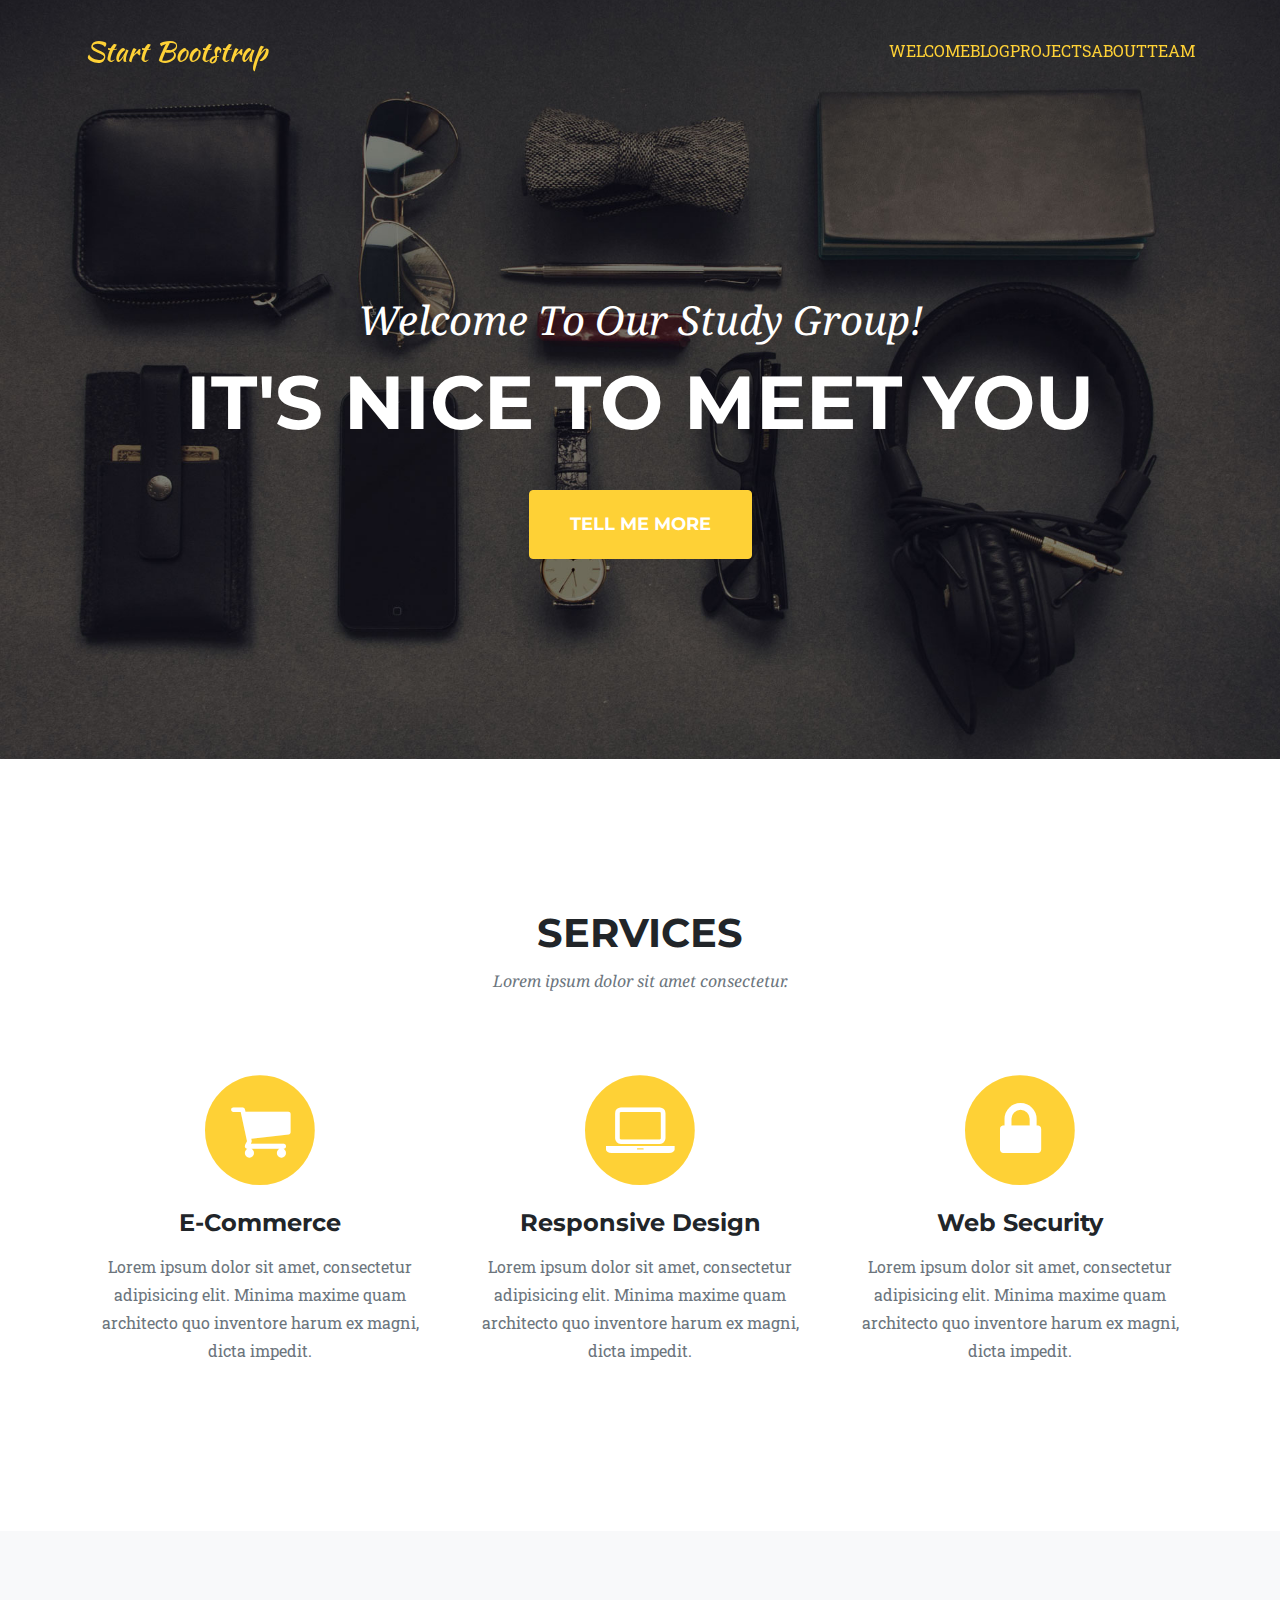
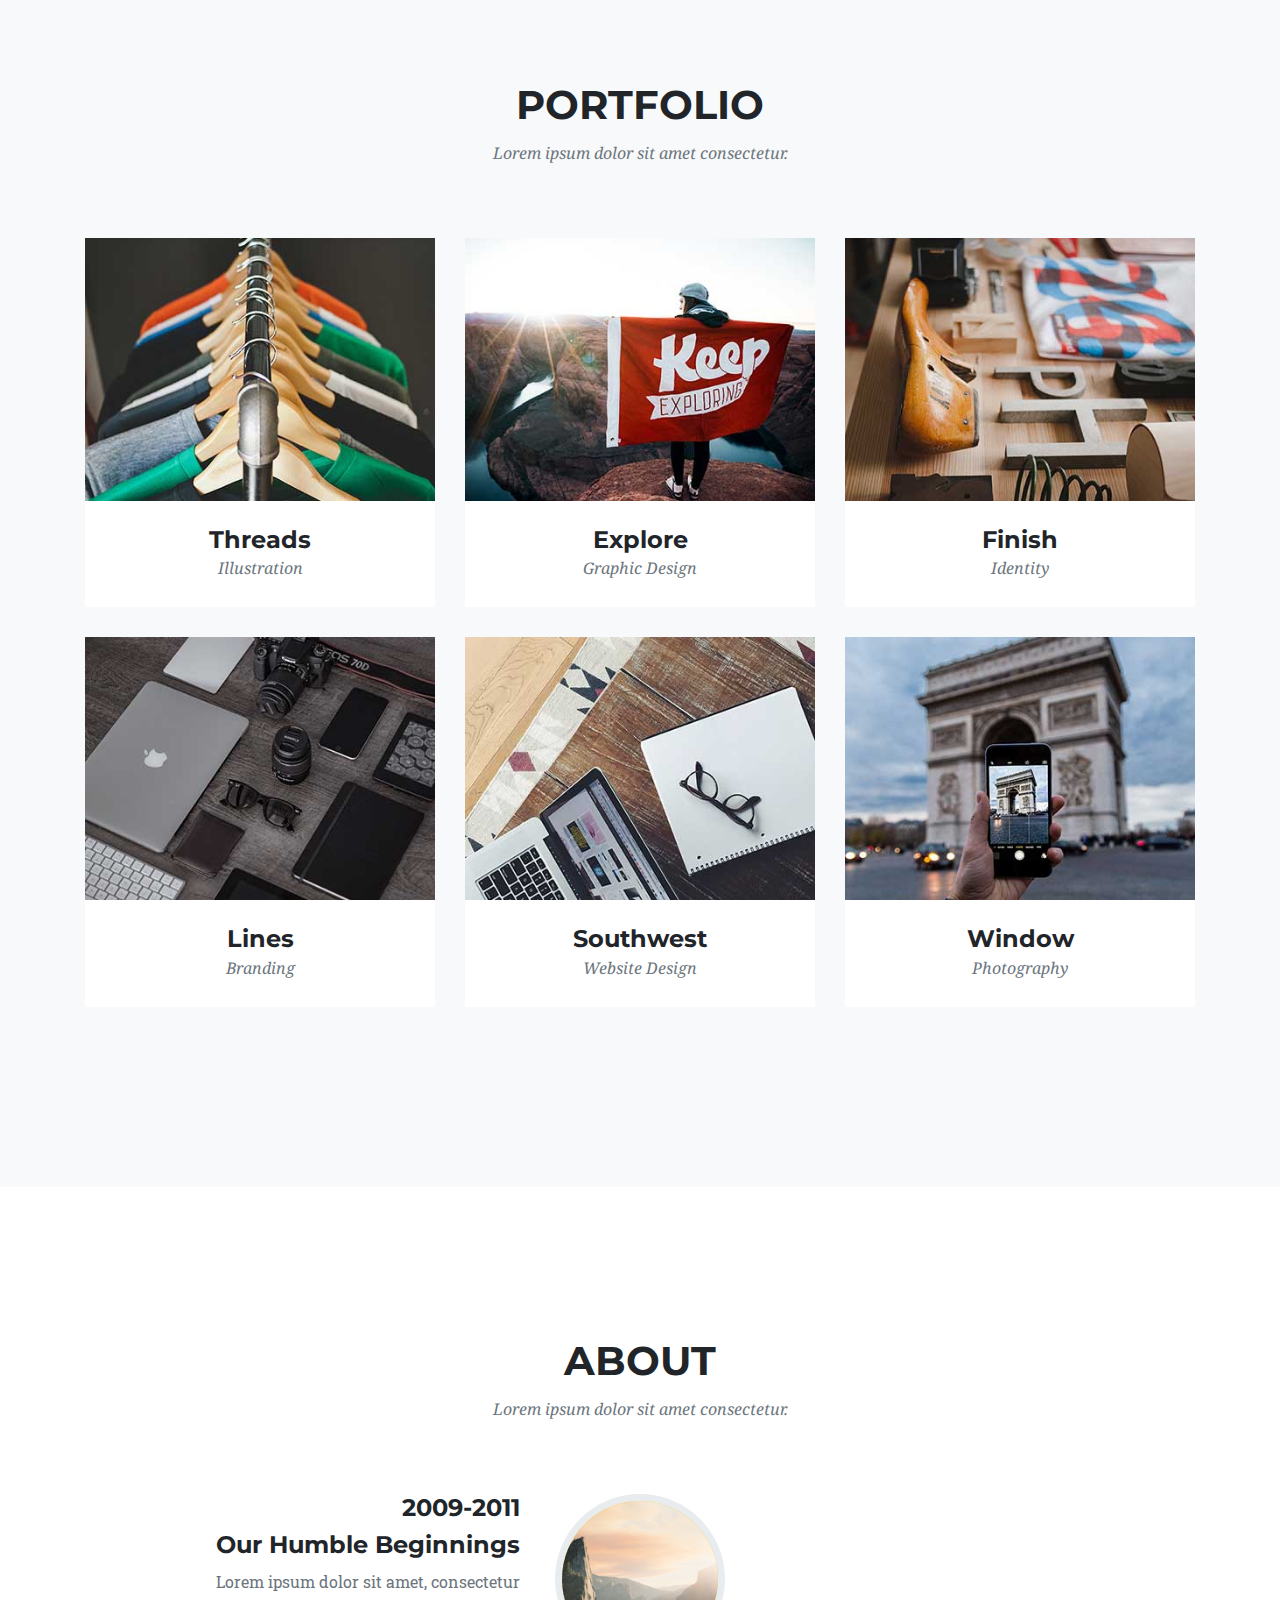
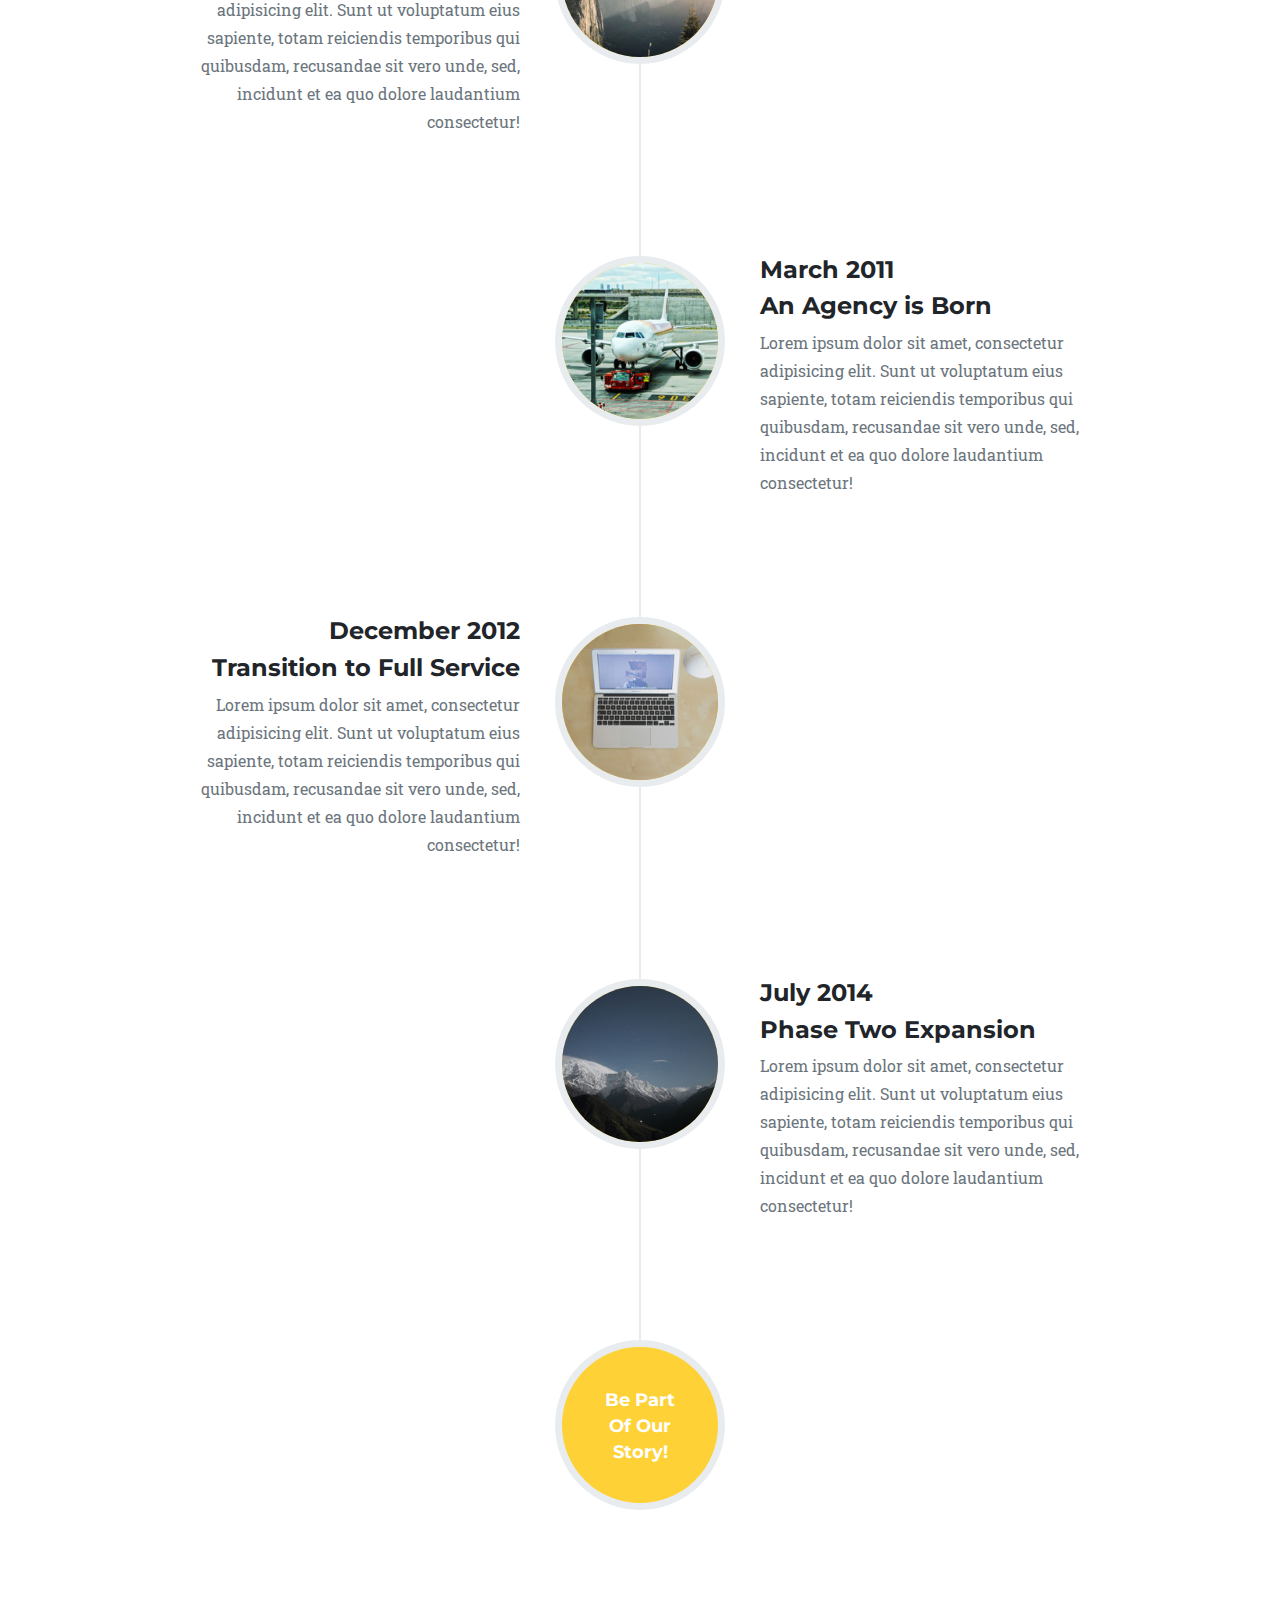
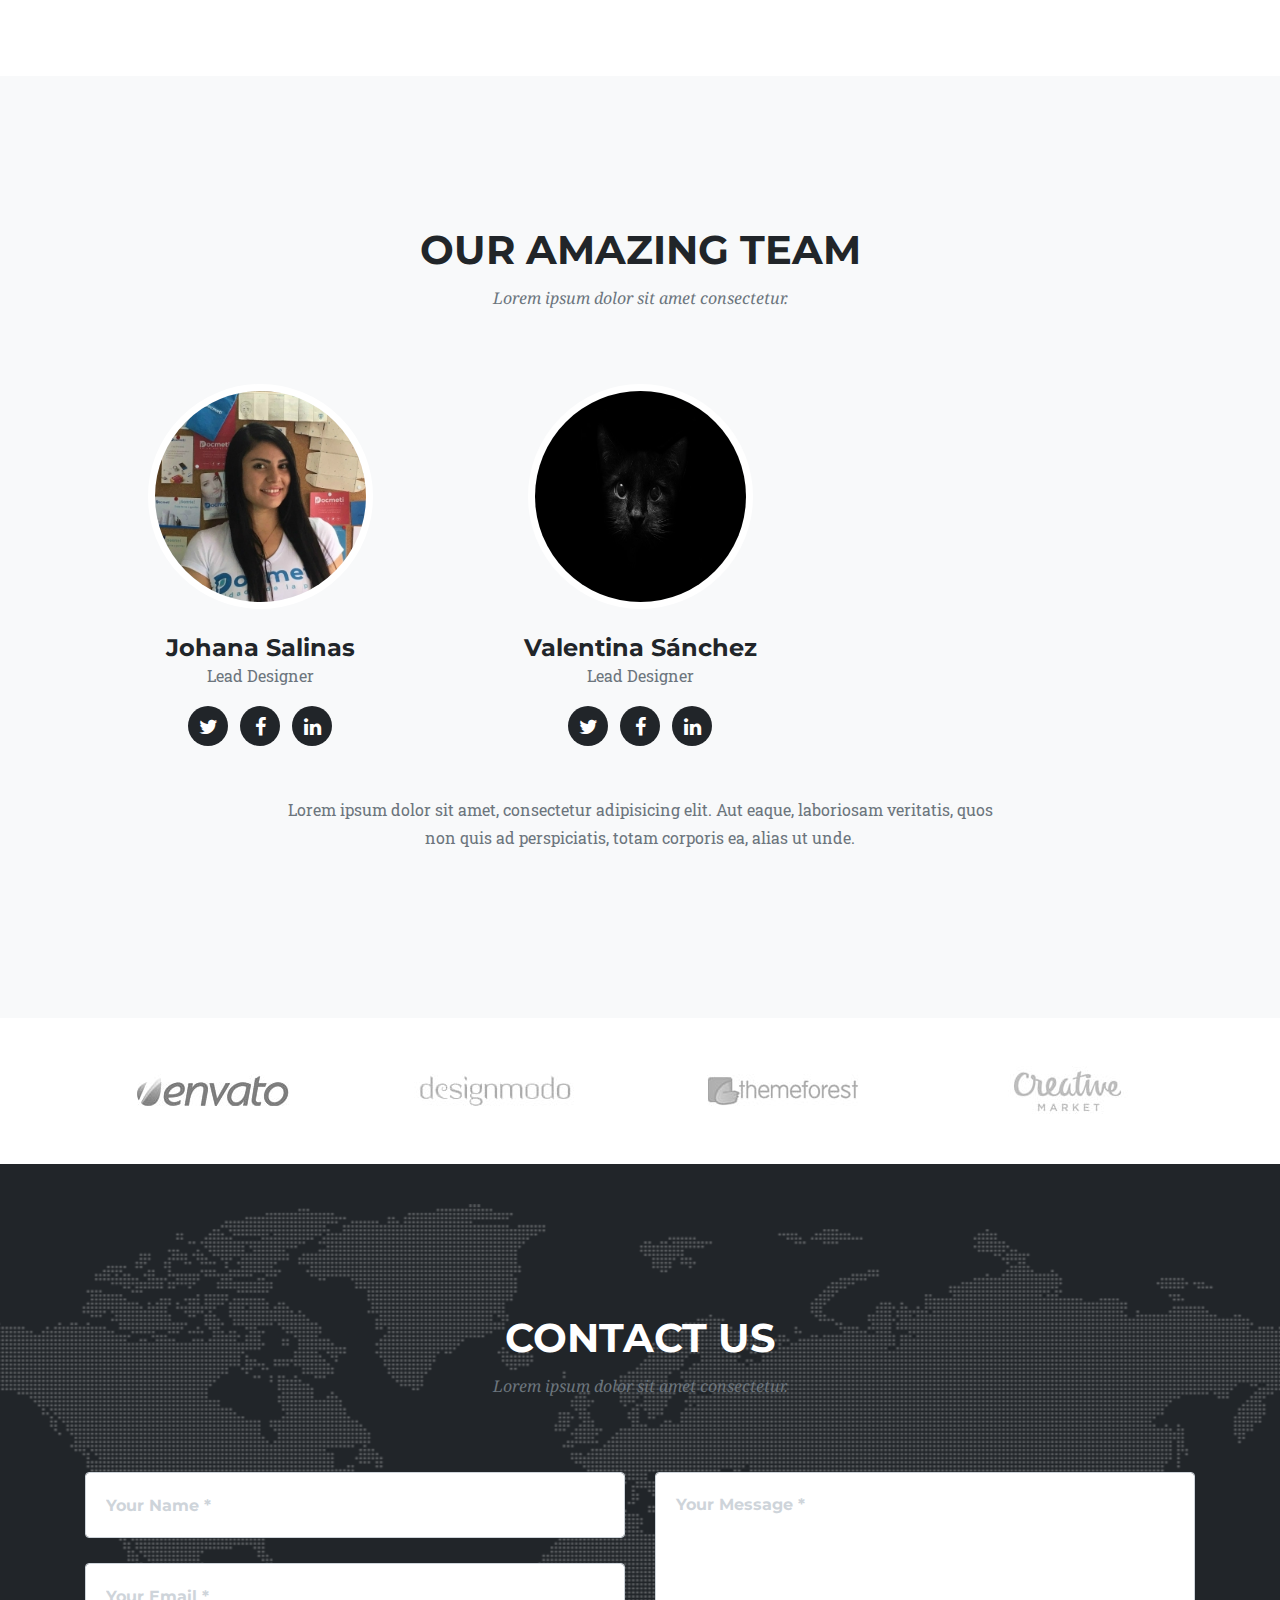
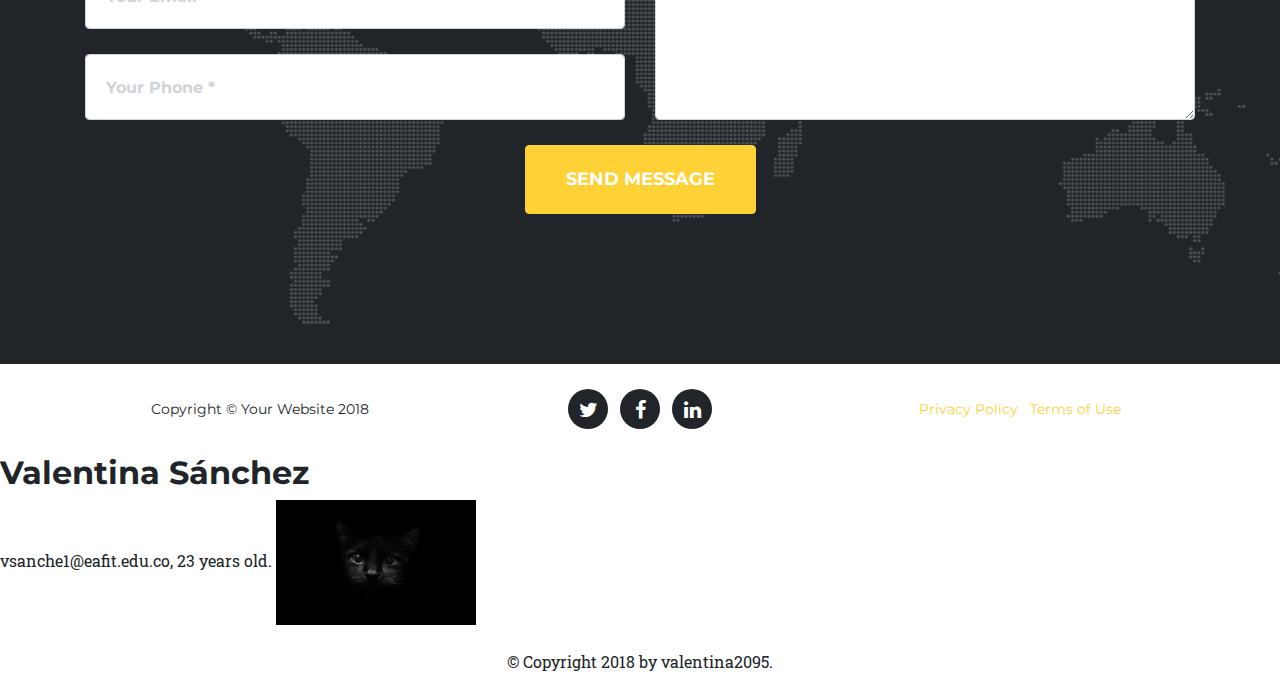
<file: team/valelntina-sanchez/index.html>
<!DOCTYPE html>
<html lang="en">

  <head>

    <meta charset="utf-8">
    <meta name="viewport" content="width=device-width, initial-scale=1, shrink-to-fit=no">
    <meta name="description" content="">
    <meta name="author" content="">

    <title>Data Science Fem</title>

    <!-- Bootstrap core CSS -->
    <link href="../../static/vendor/bootstrap/css/bootstrap.min.css" rel="stylesheet">

    <!-- Custom fonts for this template -->
    <link href="../../static/vendor/font-awesome/css/font-awesome.min.css" rel="stylesheet" type="text/css">
    <link href="https://fonts.googleapis.com/css?family=Montserrat:400,700" rel="stylesheet" type="text/css">
    <link href='https://fonts.googleapis.com/css?family=Kaushan+Script' rel='stylesheet' type='text/css'>
    <link href='https://fonts.googleapis.com/css?family=Droid+Serif:400,700,400italic,700italic' rel='stylesheet' type='text/css'>
    <link href='https://fonts.googleapis.com/css?family=Roboto+Slab:400,100,300,700' rel='stylesheet' type='text/css'>

    <!-- Custom styles for this template -->
    <link href="../../static/css/agency.css" rel="stylesheet">

  </head>

  <body id="page-top">

    <!-- Navigation -->
    <nav class="navbar navbar-expand-lg navbar-dark fixed-top" id="mainNav">
      <div class="container">
        <a class="navbar-brand js-scroll-trigger" href="#page-top">Start Bootstrap</a>
        <button class="navbar-toggler navbar-toggler-right" type="button" data-toggle="collapse" data-target="#navbarResponsive" aria-controls="navbarResponsive" aria-expanded="false" aria-label="Toggle navigation">
          Menu
          <i class="fa fa-bars"></i>
        </button>
        <div class="collapse navbar-collapse" id="navbarResponsive">
          <ul class="navbar-nav text-uppercase ml-auto">
            <li><a href="../../">Welcome</a></li>
            
              <li><a href="../../blog/">Blog</a></li>
            
              <li><a href="../../projects/">Projects</a></li>
            
              <li><a href="../../about/">About</a></li>
            
              <li class="active"><a href="../../team/">Team</a></li>
            
          </ul>
        </div>
      </div>
    </nav>

    <!-- Header -->
    <header class="masthead">
      <div class="container">
        <div class="intro-text">
          <div class="intro-lead-in">Welcome To Our Study Group!</div>
          <div class="intro-heading text-uppercase">It's Nice To Meet You</div>
          <a class="btn btn-primary btn-xl text-uppercase js-scroll-trigger" href="#services">Tell Me More</a>
        </div>
      </div>
    </header>

    <!-- Services -->
    <section id="services">
      <div class="container">
        <div class="row">
          <div class="col-lg-12 text-center">
            <h2 class="section-heading text-uppercase">Services</h2>
            <h3 class="section-subheading text-muted">Lorem ipsum dolor sit amet consectetur.</h3>
          </div>
        </div>
        <div class="row text-center">
          <div class="col-md-4">
            <span class="fa-stack fa-4x">
              <i class="fa fa-circle fa-stack-2x text-primary"></i>
              <i class="fa fa-shopping-cart fa-stack-1x fa-inverse"></i>
            </span>
            <h4 class="service-heading">E-Commerce</h4>
            <p class="text-muted">Lorem ipsum dolor sit amet, consectetur adipisicing elit. Minima maxime quam architecto quo inventore harum ex magni, dicta impedit.</p>
          </div>
          <div class="col-md-4">
            <span class="fa-stack fa-4x">
              <i class="fa fa-circle fa-stack-2x text-primary"></i>
              <i class="fa fa-laptop fa-stack-1x fa-inverse"></i>
            </span>
            <h4 class="service-heading">Responsive Design</h4>
            <p class="text-muted">Lorem ipsum dolor sit amet, consectetur adipisicing elit. Minima maxime quam architecto quo inventore harum ex magni, dicta impedit.</p>
          </div>
          <div class="col-md-4">
            <span class="fa-stack fa-4x">
              <i class="fa fa-circle fa-stack-2x text-primary"></i>
              <i class="fa fa-lock fa-stack-1x fa-inverse"></i>
            </span>
            <h4 class="service-heading">Web Security</h4>
            <p class="text-muted">Lorem ipsum dolor sit amet, consectetur adipisicing elit. Minima maxime quam architecto quo inventore harum ex magni, dicta impedit.</p>
          </div>
        </div>
      </div>
    </section>

    <!-- Portfolio Grid -->
    <section class="bg-light" id="portfolio">
      <div class="container">
        <div class="row">
          <div class="col-lg-12 text-center">
            <h2 class="section-heading text-uppercase">Portfolio</h2>
            <h3 class="section-subheading text-muted">Lorem ipsum dolor sit amet consectetur.</h3>
          </div>
        </div>
        <div class="row">
          <div class="col-md-4 col-sm-6 portfolio-item">
            <a class="portfolio-link" data-toggle="modal" href="#portfolioModal1">
              <div class="portfolio-hover">
                <div class="portfolio-hover-content">
                  <i class="fa fa-plus fa-3x"></i>
                </div>
              </div>
              <img class="img-fluid" src="../../static/img/portfolio/01-thumbnail.jpg" alt="">
            </a>
            <div class="portfolio-caption">
              <h4>Threads</h4>
              <p class="text-muted">Illustration</p>
            </div>
          </div>
          <div class="col-md-4 col-sm-6 portfolio-item">
            <a class="portfolio-link" data-toggle="modal" href="#portfolioModal2">
              <div class="portfolio-hover">
                <div class="portfolio-hover-content">
                  <i class="fa fa-plus fa-3x"></i>
                </div>
              </div>
              <img class="img-fluid" src="../../static/img/portfolio/02-thumbnail.jpg" alt="">
            </a>
            <div class="portfolio-caption">
              <h4>Explore</h4>
              <p class="text-muted">Graphic Design</p>
            </div>
          </div>
          <div class="col-md-4 col-sm-6 portfolio-item">
            <a class="portfolio-link" data-toggle="modal" href="#portfolioModal3">
              <div class="portfolio-hover">
                <div class="portfolio-hover-content">
                  <i class="fa fa-plus fa-3x"></i>
                </div>
              </div>
              <img class="img-fluid" src="../../static/img/portfolio/03-thumbnail.jpg" alt="">
            </a>
            <div class="portfolio-caption">
              <h4>Finish</h4>
              <p class="text-muted">Identity</p>
            </div>
          </div>
          <div class="col-md-4 col-sm-6 portfolio-item">
            <a class="portfolio-link" data-toggle="modal" href="#portfolioModal4">
              <div class="portfolio-hover">
                <div class="portfolio-hover-content">
                  <i class="fa fa-plus fa-3x"></i>
                </div>
              </div>
              <img class="img-fluid" src="../../static/img/portfolio/04-thumbnail.jpg" alt="">
            </a>
            <div class="portfolio-caption">
              <h4>Lines</h4>
              <p class="text-muted">Branding</p>
            </div>
          </div>
          <div class="col-md-4 col-sm-6 portfolio-item">
            <a class="portfolio-link" data-toggle="modal" href="#portfolioModal5">
              <div class="portfolio-hover">
                <div class="portfolio-hover-content">
                  <i class="fa fa-plus fa-3x"></i>
                </div>
              </div>
              <img class="img-fluid" src="../../static/img/portfolio/05-thumbnail.jpg" alt="">
            </a>
            <div class="portfolio-caption">
              <h4>Southwest</h4>
              <p class="text-muted">Website Design</p>
            </div>
          </div>
          <div class="col-md-4 col-sm-6 portfolio-item">
            <a class="portfolio-link" data-toggle="modal" href="#portfolioModal6">
              <div class="portfolio-hover">
                <div class="portfolio-hover-content">
                  <i class="fa fa-plus fa-3x"></i>
                </div>
              </div>
              <img class="img-fluid" src="../../static/img/portfolio/06-thumbnail.jpg" alt="">
            </a>
            <div class="portfolio-caption">
              <h4>Window</h4>
              <p class="text-muted">Photography</p>
            </div>
          </div>
        </div>
      </div>
    </section>

    <!-- About -->
    <section id="about">
      <div class="container">
        <div class="row">
          <div class="col-lg-12 text-center">
            <h2 class="section-heading text-uppercase">About</h2>
            <h3 class="section-subheading text-muted">Lorem ipsum dolor sit amet consectetur.</h3>
          </div>
        </div>
        <div class="row">
          <div class="col-lg-12">
            <ul class="timeline">
              <li>
                <div class="timeline-image">
                  <img class="rounded-circle img-fluid" src="../../static/img/about/1.jpg" alt="">
                </div>
                <div class="timeline-panel">
                  <div class="timeline-heading">
                    <h4>2009-2011</h4>
                    <h4 class="subheading">Our Humble Beginnings</h4>
                  </div>
                  <div class="timeline-body">
                    <p class="text-muted">Lorem ipsum dolor sit amet, consectetur adipisicing elit. Sunt ut voluptatum eius sapiente, totam reiciendis temporibus qui quibusdam, recusandae sit vero unde, sed, incidunt et ea quo dolore laudantium consectetur!</p>
                  </div>
                </div>
              </li>
              <li class="timeline-inverted">
                <div class="timeline-image">
                  <img class="rounded-circle img-fluid" src="../../static/img/about/2.jpg" alt="">
                </div>
                <div class="timeline-panel">
                  <div class="timeline-heading">
                    <h4>March 2011</h4>
                    <h4 class="subheading">An Agency is Born</h4>
                  </div>
                  <div class="timeline-body">
                    <p class="text-muted">Lorem ipsum dolor sit amet, consectetur adipisicing elit. Sunt ut voluptatum eius sapiente, totam reiciendis temporibus qui quibusdam, recusandae sit vero unde, sed, incidunt et ea quo dolore laudantium consectetur!</p>
                  </div>
                </div>
              </li>
              <li>
                <div class="timeline-image">
                  <img class="rounded-circle img-fluid" src="../../static/img/about/3.jpg" alt="">
                </div>
                <div class="timeline-panel">
                  <div class="timeline-heading">
                    <h4>December 2012</h4>
                    <h4 class="subheading">Transition to Full Service</h4>
                  </div>
                  <div class="timeline-body">
                    <p class="text-muted">Lorem ipsum dolor sit amet, consectetur adipisicing elit. Sunt ut voluptatum eius sapiente, totam reiciendis temporibus qui quibusdam, recusandae sit vero unde, sed, incidunt et ea quo dolore laudantium consectetur!</p>
                  </div>
                </div>
              </li>
              <li class="timeline-inverted">
                <div class="timeline-image">
                  <img class="rounded-circle img-fluid" src="../../static/img/about/4.jpg" alt="">
                </div>
                <div class="timeline-panel">
                  <div class="timeline-heading">
                    <h4>July 2014</h4>
                    <h4 class="subheading">Phase Two Expansion</h4>
                  </div>
                  <div class="timeline-body">
                    <p class="text-muted">Lorem ipsum dolor sit amet, consectetur adipisicing elit. Sunt ut voluptatum eius sapiente, totam reiciendis temporibus qui quibusdam, recusandae sit vero unde, sed, incidunt et ea quo dolore laudantium consectetur!</p>
                  </div>
                </div>
              </li>
              <li class="timeline-inverted">
                <div class="timeline-image">
                  <h4>Be Part
                    <br>Of Our
                    <br>Story!</h4>
                </div>
              </li>
            </ul>
          </div>
        </div>
      </div>
    </section>

    <!-- Team -->
    <section class="bg-light" id="team">
      <div class="container">
        <div class="row">
          <div class="col-lg-12 text-center">
            <h2 class="section-heading text-uppercase">Our Amazing Team</h2>
            <h3 class="section-subheading text-muted">Lorem ipsum dolor sit amet consectetur.</h3>
          </div>
        </div>
        <div class="row">
          
          
          <!-- <li><a href="../../team/johana-salinas/">Johana Salinas</a></li> -->
          <div class="col-sm-4">
            <div class="team-member">
              <img class="mx-auto rounded-circle" src="../../team/johana-salinas/joha.jpg" alt="">
              <h4>Johana Salinas</h4>
              <p class="text-muted">Lead Designer</p>
              <ul class="list-inline social-buttons">
                <li class="list-inline-item">
                  <a href="https://twitter.com/JSnunki" target="_blank">
                    <i class="fa fa-twitter"></i>
                  </a>
                </li>
                <li class="list-inline-item">
                  <a href="https://www.facebook.com/JSnunki" target="_blank">
                    <i class="fa fa-facebook"></i>
                  </a>
                </li>
                <li class="list-inline-item">
                  <a href="https://www.linkedin.com/in/johanasalinas/" target="_blank">
                    <i class="fa fa-linkedin"></i>
                  </a>
                </li>
              </ul>
            </div>
          </div>
          
          <!-- <li><a href="../../team/valelntina-sanchez/">Valentina Sánchez</a></li> -->
          <div class="col-sm-4">
            <div class="team-member">
              <img class="mx-auto rounded-circle" src="../../team/valelntina-sanchez/cute-black-cat-wallpaper.jpg" alt="">
              <h4>Valentina Sánchez</h4>
              <p class="text-muted">Lead Designer</p>
              <ul class="list-inline social-buttons">
                <li class="list-inline-item">
                  <a href="https://twitter.com/valentina2095" target="_blank">
                    <i class="fa fa-twitter"></i>
                  </a>
                </li>
                <li class="list-inline-item">
                  <a href="https://www.facebook.com/valentina2095" target="_blank">
                    <i class="fa fa-facebook"></i>
                  </a>
                </li>
                <li class="list-inline-item">
                  <a href="https://www.linkedin.com/in/valentina-sánchez-9314856b/" target="_blank">
                    <i class="fa fa-linkedin"></i>
                  </a>
                </li>
              </ul>
            </div>
          </div>
          
        </div>
        <div class="row">
          <div class="col-lg-8 mx-auto text-center">
            <p class="large text-muted">Lorem ipsum dolor sit amet, consectetur adipisicing elit. Aut eaque, laboriosam veritatis, quos non quis ad perspiciatis, totam corporis ea, alias ut unde.</p>
          </div>
        </div>
      </div>
    </section>

    <!-- Clients -->
    <section class="py-5">
      <div class="container">
        <div class="row">
          <div class="col-md-3 col-sm-6">
            <a href="#">
              <img class="img-fluid d-block mx-auto" src="../../static/img/logos/envato.jpg" alt="">
            </a>
          </div>
          <div class="col-md-3 col-sm-6">
            <a href="#">
              <img class="img-fluid d-block mx-auto" src="../../static/img/logos/designmodo.jpg" alt="">
            </a>
          </div>
          <div class="col-md-3 col-sm-6">
            <a href="#">
              <img class="img-fluid d-block mx-auto" src="../../static/img/logos/themeforest.jpg" alt="">
            </a>
          </div>
          <div class="col-md-3 col-sm-6">
            <a href="#">
              <img class="img-fluid d-block mx-auto" src="../../static/img/logos/creative-market.jpg" alt="">
            </a>
          </div>
        </div>
      </div>
    </section>

    <!-- Contact -->
    <section id="contact">
      <div class="container">
        <div class="row">
          <div class="col-lg-12 text-center">
            <h2 class="section-heading text-uppercase">Contact Us</h2>
            <h3 class="section-subheading text-muted">Lorem ipsum dolor sit amet consectetur.</h3>
          </div>
        </div>
        <div class="row">
          <div class="col-lg-12">
            <form id="contactForm" name="sentMessage" novalidate>
              <div class="row">
                <div class="col-md-6">
                  <div class="form-group">
                    <input class="form-control" id="name" type="text" placeholder="Your Name *" required data-validation-required-message="Please enter your name.">
                    <p class="help-block text-danger"></p>
                  </div>
                  <div class="form-group">
                    <input class="form-control" id="email" type="email" placeholder="Your Email *" required data-validation-required-message="Please enter your email address.">
                    <p class="help-block text-danger"></p>
                  </div>
                  <div class="form-group">
                    <input class="form-control" id="phone" type="tel" placeholder="Your Phone *" required data-validation-required-message="Please enter your phone number.">
                    <p class="help-block text-danger"></p>
                  </div>
                </div>
                <div class="col-md-6">
                  <div class="form-group">
                    <textarea class="form-control" id="message" placeholder="Your Message *" required data-validation-required-message="Please enter a message."></textarea>
                    <p class="help-block text-danger"></p>
                  </div>
                </div>
                <div class="clearfix"></div>
                <div class="col-lg-12 text-center">
                  <div id="success"></div>
                  <button id="sendMessageButton" class="btn btn-primary btn-xl text-uppercase" type="submit">Send Message</button>
                </div>
              </div>
            </form>
          </div>
        </div>
      </div>
    </section>

    <!-- Footer -->
    <footer>
      <div class="container">
        <div class="row">
          <div class="col-md-4">
            <span class="copyright">Copyright &copy; Your Website 2018</span>
          </div>
          <div class="col-md-4">
            <ul class="list-inline social-buttons">
              <li class="list-inline-item">
                <a href="#">
                  <i class="fa fa-twitter"></i>
                </a>
              </li>
              <li class="list-inline-item">
                <a href="#">
                  <i class="fa fa-facebook"></i>
                </a>
              </li>
              <li class="list-inline-item">
                <a href="#">
                  <i class="fa fa-linkedin"></i>
                </a>
              </li>
            </ul>
          </div>
          <div class="col-md-4">
            <ul class="list-inline quicklinks">
              <li class="list-inline-item">
                <a href="#">Privacy Policy</a>
              </li>
              <li class="list-inline-item">
                <a href="#">Terms of Use</a>
              </li>
            </ul>
          </div>
        </div>
      </div>
    </footer>

    <!-- Portfolio Modals -->

    <!-- Modal 1 -->
    <div class="portfolio-modal modal fade" id="portfolioModal1" tabindex="-1" role="dialog" aria-hidden="true">
      <div class="modal-dialog">
        <div class="modal-content">
          <div class="close-modal" data-dismiss="modal">
            <div class="lr">
              <div class="rl"></div>
            </div>
          </div>
          <div class="container">
            <div class="row">
              <div class="col-lg-8 mx-auto">
                <div class="modal-body">
                  <!-- Project Details Go Here -->
                  <h2 class="text-uppercase">Project Name</h2>
                  <p class="item-intro text-muted">Lorem ipsum dolor sit amet consectetur.</p>
                  <img class="img-fluid d-block mx-auto" src="../../static/img/portfolio/01-full.jpg" alt="">
                  <p>Use this area to describe your project. Lorem ipsum dolor sit amet, consectetur adipisicing elit. Est blanditiis dolorem culpa incidunt minus dignissimos deserunt repellat aperiam quasi sunt officia expedita beatae cupiditate, maiores repudiandae, nostrum, reiciendis facere nemo!</p>
                  <ul class="list-inline">
                    <li>Date: January 2017</li>
                    <li>Client: Threads</li>
                    <li>Category: Illustration</li>
                  </ul>
                  <button class="btn btn-primary" data-dismiss="modal" type="button">
                    <i class="fa fa-times"></i>
                    Close Project</button>
                </div>
              </div>
            </div>
          </div>
        </div>
      </div>
    </div>

    <!-- Modal 2 -->
    <div class="portfolio-modal modal fade" id="portfolioModal2" tabindex="-1" role="dialog" aria-hidden="true">
      <div class="modal-dialog">
        <div class="modal-content">
          <div class="close-modal" data-dismiss="modal">
            <div class="lr">
              <div class="rl"></div>
            </div>
          </div>
          <div class="container">
            <div class="row">
              <div class="col-lg-8 mx-auto">
                <div class="modal-body">
                  <!-- Project Details Go Here -->
                  <h2 class="text-uppercase">Project Name</h2>
                  <p class="item-intro text-muted">Lorem ipsum dolor sit amet consectetur.</p>
                  <img class="img-fluid d-block mx-auto" src="../../static/img/portfolio/02-full.jpg" alt="">
                  <p>Use this area to describe your project. Lorem ipsum dolor sit amet, consectetur adipisicing elit. Est blanditiis dolorem culpa incidunt minus dignissimos deserunt repellat aperiam quasi sunt officia expedita beatae cupiditate, maiores repudiandae, nostrum, reiciendis facere nemo!</p>
                  <ul class="list-inline">
                    <li>Date: January 2017</li>
                    <li>Client: Explore</li>
                    <li>Category: Graphic Design</li>
                  </ul>
                  <button class="btn btn-primary" data-dismiss="modal" type="button">
                    <i class="fa fa-times"></i>
                    Close Project</button>
                </div>
              </div>
            </div>
          </div>
        </div>
      </div>
    </div>

    <!-- Modal 3 -->
    <div class="portfolio-modal modal fade" id="portfolioModal3" tabindex="-1" role="dialog" aria-hidden="true">
      <div class="modal-dialog">
        <div class="modal-content">
          <div class="close-modal" data-dismiss="modal">
            <div class="lr">
              <div class="rl"></div>
            </div>
          </div>
          <div class="container">
            <div class="row">
              <div class="col-lg-8 mx-auto">
                <div class="modal-body">
                  <!-- Project Details Go Here -->
                  <h2 class="text-uppercase">Project Name</h2>
                  <p class="item-intro text-muted">Lorem ipsum dolor sit amet consectetur.</p>
                  <img class="img-fluid d-block mx-auto" src="../../static/img/portfolio/03-full.jpg" alt="">
                  <p>Use this area to describe your project. Lorem ipsum dolor sit amet, consectetur adipisicing elit. Est blanditiis dolorem culpa incidunt minus dignissimos deserunt repellat aperiam quasi sunt officia expedita beatae cupiditate, maiores repudiandae, nostrum, reiciendis facere nemo!</p>
                  <ul class="list-inline">
                    <li>Date: January 2017</li>
                    <li>Client: Finish</li>
                    <li>Category: Identity</li>
                  </ul>
                  <button class="btn btn-primary" data-dismiss="modal" type="button">
                    <i class="fa fa-times"></i>
                    Close Project</button>
                </div>
              </div>
            </div>
          </div>
        </div>
      </div>
    </div>

    <!-- Modal 4 -->
    <div class="portfolio-modal modal fade" id="portfolioModal4" tabindex="-1" role="dialog" aria-hidden="true">
      <div class="modal-dialog">
        <div class="modal-content">
          <div class="close-modal" data-dismiss="modal">
            <div class="lr">
              <div class="rl"></div>
            </div>
          </div>
          <div class="container">
            <div class="row">
              <div class="col-lg-8 mx-auto">
                <div class="modal-body">
                  <!-- Project Details Go Here -->
                  <h2 class="text-uppercase">Project Name</h2>
                  <p class="item-intro text-muted">Lorem ipsum dolor sit amet consectetur.</p>
                  <img class="img-fluid d-block mx-auto" src="../../static/img/portfolio/04-full.jpg" alt="">
                  <p>Use this area to describe your project. Lorem ipsum dolor sit amet, consectetur adipisicing elit. Est blanditiis dolorem culpa incidunt minus dignissimos deserunt repellat aperiam quasi sunt officia expedita beatae cupiditate, maiores repudiandae, nostrum, reiciendis facere nemo!</p>
                  <ul class="list-inline">
                    <li>Date: January 2017</li>
                    <li>Client: Lines</li>
                    <li>Category: Branding</li>
                  </ul>
                  <button class="btn btn-primary" data-dismiss="modal" type="button">
                    <i class="fa fa-times"></i>
                    Close Project</button>
                </div>
              </div>
            </div>
          </div>
        </div>
      </div>
    </div>

    <!-- Modal 5 -->
    <div class="portfolio-modal modal fade" id="portfolioModal5" tabindex="-1" role="dialog" aria-hidden="true">
      <div class="modal-dialog">
        <div class="modal-content">
          <div class="close-modal" data-dismiss="modal">
            <div class="lr">
              <div class="rl"></div>
            </div>
          </div>
          <div class="container">
            <div class="row">
              <div class="col-lg-8 mx-auto">
                <div class="modal-body">
                  <!-- Project Details Go Here -->
                  <h2 class="text-uppercase">Project Name</h2>
                  <p class="item-intro text-muted">Lorem ipsum dolor sit amet consectetur.</p>
                  <img class="img-fluid d-block mx-auto" src="../../static/img/portfolio/05-full.jpg" alt="">
                  <p>Use this area to describe your project. Lorem ipsum dolor sit amet, consectetur adipisicing elit. Est blanditiis dolorem culpa incidunt minus dignissimos deserunt repellat aperiam quasi sunt officia expedita beatae cupiditate, maiores repudiandae, nostrum, reiciendis facere nemo!</p>
                  <ul class="list-inline">
                    <li>Date: January 2017</li>
                    <li>Client: Southwest</li>
                    <li>Category: Website Design</li>
                  </ul>
                  <button class="btn btn-primary" data-dismiss="modal" type="button">
                    <i class="fa fa-times"></i>
                    Close Project</button>
                </div>
              </div>
            </div>
          </div>
        </div>
      </div>
    </div>

    <!-- Modal 6 -->
    <div class="portfolio-modal modal fade" id="portfolioModal6" tabindex="-1" role="dialog" aria-hidden="true">
      <div class="modal-dialog">
        <div class="modal-content">
          <div class="close-modal" data-dismiss="modal">
            <div class="lr">
              <div class="rl"></div>
            </div>
          </div>
          <div class="container">
            <div class="row">
              <div class="col-lg-8 mx-auto">
                <div class="modal-body">
                  <!-- Project Details Go Here -->
                  <h2 class="text-uppercase">Project Name</h2>
                  <p class="item-intro text-muted">Lorem ipsum dolor sit amet consectetur.</p>
                  <img class="img-fluid d-block mx-auto" src="../../static/img/portfolio/06-full.jpg" alt="">
                  <p>Use this area to describe your project. Lorem ipsum dolor sit amet, consectetur adipisicing elit. Est blanditiis dolorem culpa incidunt minus dignissimos deserunt repellat aperiam quasi sunt officia expedita beatae cupiditate, maiores repudiandae, nostrum, reiciendis facere nemo!</p>
                  <ul class="list-inline">
                    <li>Date: January 2017</li>
                    <li>Client: Window</li>
                    <li>Category: Photography</li>
                  </ul>
                  <button class="btn btn-primary" data-dismiss="modal" type="button">
                    <i class="fa fa-times"></i>
                    Close Project</button>
                </div>
              </div>
            </div>
          </div>
        </div>
      </div>
    </div>
    <!-- From old html -->
    <div class="page">
      
  <h2>Valentina Sánchez</h2>
  vsanche1@eafit.edu.co, 
<!-- Los métodos de los objetos de python se heredan a los tipos -->
<!-- 23 -->

23

years old.



<!-- This conditional checks if there is an image to show -->
  
  <img src="../../team/valelntina-sanchez/cute-black-cat-wallpaper.jpg" alt="Photo" width="200px">
  

    </div>

    <footer>
      &copy; Copyright 2018 by valentina2095.
    </footer>

    <!-- Bootstrap core JavaScript -->
    <script src="../../static/vendor/jquery/jquery.min.js"></script>
    <script src="../../static/vendor/bootstrap/js/bootstrap.bundle.min.js"></script>

    <!-- Plugin JavaScript -->
    <script src="../../static/vendor/jquery-easing/jquery.easing.min.js"></script>

    <!-- Contact form JavaScript -->
    <script src="../../static/js/jqBootstrapValidation.js"></script>
    <script src="../../static/js/contact_me.js"></script>

    <!-- Custom scripts for this template -->
    <script src="../../static/js/agency.min.js"></script>

  </body>

</html>
</file>
<file: static/css/agency.css>
body{overflow-x:hidden;font-family:'Roboto Slab','Helvetica Neue',Helvetica,Arial,sans-serif}p{line-height:1.75}a{color:#fed136}a:hover{color:#fec503}.text-primary{color:#fed136!important}h1,h2,h3,h4,h5,h6{font-weight:700;font-family:Montserrat,'Helvetica Neue',Helvetica,Arial,sans-serif}section{padding:100px 0}section h2.section-heading{font-size:40px;margin-top:0;margin-bottom:15px}section h3.section-subheading{font-size:16px;font-weight:400;font-style:italic;margin-bottom:75px;text-transform:none;font-family:'Droid Serif','Helvetica Neue',Helvetica,Arial,sans-serif}@media (min-width:768px){section{padding:150px 0}}.btn{font-family:Montserrat,'Helvetica Neue',Helvetica,Arial,sans-serif;font-weight:700}.btn-xl{font-size:18px;padding:20px 40px}.btn-primary{background-color:#fed136;border-color:#fed136}.btn-primary:active,.btn-primary:focus,.btn-primary:hover{background-color:#fec810!important;border-color:#fec810!important;color:#fff}.btn-primary:active,.btn-primary:focus{box-shadow:0 0 0 .2rem rgba(254,209,55,.5)!important}::-moz-selection{background:#fed136;text-shadow:none}::selection{background:#fed136;text-shadow:none}img::selection{background:0 0}img::-moz-selection{background:0 0}#mainNav{background-color:#212529}#mainNav .navbar-toggler{font-size:12px;right:0;padding:13px;text-transform:uppercase;color:#fff;border:0;background-color:#fed136;font-family:Montserrat,'Helvetica Neue',Helvetica,Arial,sans-serif}#mainNav .navbar-brand{color:#fed136;font-family:'Kaushan Script','Helvetica Neue',Helvetica,Arial,cursive}#mainNav .navbar-brand.active,#mainNav .navbar-brand:active,#mainNav .navbar-brand:focus,#mainNav .navbar-brand:hover{color:#fec503}#mainNav .navbar-nav .nav-item .nav-link{font-size:90%;font-weight:400;padding:.75em 0;letter-spacing:1px;color:#fff;font-family:Montserrat,'Helvetica Neue',Helvetica,Arial,sans-serif}#mainNav .navbar-nav .nav-item .nav-link.active,#mainNav .navbar-nav .nav-item .nav-link:hover{color:#fed136}@media (min-width:992px){#mainNav{padding-top:25px;padding-bottom:25px;-webkit-transition:padding-top .3s,padding-bottom .3s;-moz-transition:padding-top .3s,padding-bottom .3s;transition:padding-top .3s,padding-bottom .3s;border:none;background-color:transparent}#mainNav .navbar-brand{font-size:1.75em;-webkit-transition:all .3s;-moz-transition:all .3s;transition:all .3s}#mainNav .navbar-nav .nav-item .nav-link{padding:1.1em 1em!important}#mainNav.navbar-shrink{padding-top:0;padding-bottom:0;background-color:#212529}#mainNav.navbar-shrink .navbar-brand{font-size:1.25em;padding:12px 0}}header.masthead{text-align:center;color:#fff;background-image:url(../img/header-bg.jpg);background-repeat:no-repeat;background-attachment:scroll;background-position:center center;-webkit-background-size:cover;-moz-background-size:cover;-o-background-size:cover;background-size:cover}header.masthead .intro-text{padding-top:150px;padding-bottom:100px}header.masthead .intro-text .intro-lead-in{font-size:22px;font-style:italic;line-height:22px;margin-bottom:25px;font-family:'Droid Serif','Helvetica Neue',Helvetica,Arial,sans-serif}header.masthead .intro-text .intro-heading{font-size:50px;font-weight:700;line-height:50px;margin-bottom:25px;font-family:Montserrat,'Helvetica Neue',Helvetica,Arial,sans-serif}@media (min-width:768px){header.masthead .intro-text{padding-top:300px;padding-bottom:200px}header.masthead .intro-text .intro-lead-in{font-size:40px;font-style:italic;line-height:40px;margin-bottom:25px;font-family:'Droid Serif','Helvetica Neue',Helvetica,Arial,sans-serif}header.masthead .intro-text .intro-heading{font-size:75px;font-weight:700;line-height:75px;margin-bottom:50px;font-family:Montserrat,'Helvetica Neue',Helvetica,Arial,sans-serif}}.service-heading{margin:15px 0;text-transform:none}#portfolio .portfolio-item{right:0;margin:0 0 15px}#portfolio .portfolio-item .portfolio-link{position:relative;display:block;max-width:400px;margin:0 auto;cursor:pointer}#portfolio .portfolio-item .portfolio-link .portfolio-hover{position:absolute;width:100%;height:100%;-webkit-transition:all ease .5s;-moz-transition:all ease .5s;transition:all ease .5s;opacity:0;background:rgba(254,209,54,.9)}#portfolio .portfolio-item .portfolio-link .portfolio-hover:hover{opacity:1}#portfolio .portfolio-item .portfolio-link .portfolio-hover .portfolio-hover-content{font-size:20px;position:absolute;top:50%;width:100%;height:20px;margin-top:-12px;text-align:center;color:#fff}#portfolio .portfolio-item .portfolio-link .portfolio-hover .portfolio-hover-content i{margin-top:-12px}#portfolio .portfolio-item .portfolio-link .portfolio-hover .portfolio-hover-content h3,#portfolio .portfolio-item .portfolio-link .portfolio-hover .portfolio-hover-content h4{margin:0}#portfolio .portfolio-item .portfolio-caption{max-width:400px;margin:0 auto;padding:25px;text-align:center;background-color:#fff}#portfolio .portfolio-item .portfolio-caption h4{margin:0;text-transform:none}#portfolio .portfolio-item .portfolio-caption p{font-size:16px;font-style:italic;margin:0;font-family:'Droid Serif','Helvetica Neue',Helvetica,Arial,sans-serif}#portfolio *{z-index:2}@media (min-width:767px){#portfolio .portfolio-item{margin:0 0 30px}}.portfolio-modal{padding-right:0!important}.portfolio-modal .modal-dialog{margin:1rem;max-width:100vw}.portfolio-modal .modal-content{padding:100px 0;text-align:center}.portfolio-modal .modal-content h2{font-size:3em;margin-bottom:15px}.portfolio-modal .modal-content p{margin-bottom:30px}.portfolio-modal .modal-content p.item-intro{font-size:16px;font-style:italic;margin:20px 0 30px;font-family:'Droid Serif','Helvetica Neue',Helvetica,Arial,sans-serif}.portfolio-modal .modal-content ul.list-inline{margin-top:0;margin-bottom:30px}.portfolio-modal .modal-content img{margin-bottom:30px}.portfolio-modal .modal-content button{cursor:pointer}.portfolio-modal .close-modal{position:absolute;top:25px;right:25px;width:75px;height:75px;cursor:pointer;background-color:transparent}.portfolio-modal .close-modal:hover{opacity:.3}.portfolio-modal .close-modal .lr{z-index:1051;width:1px;height:75px;margin-left:35px;-webkit-transform:rotate(45deg);-ms-transform:rotate(45deg);transform:rotate(45deg);background-color:#212529}.portfolio-modal .close-modal .lr .rl{z-index:1052;width:1px;height:75px;-webkit-transform:rotate(90deg);-ms-transform:rotate(90deg);transform:rotate(90deg);background-color:#212529}.timeline{position:relative;padding:0;list-style:none}.timeline:before{position:absolute;top:0;bottom:0;left:40px;width:2px;margin-left:-1.5px;content:'';background-color:#e9ecef}.timeline>li{position:relative;min-height:50px;margin-bottom:50px}.timeline>li:after,.timeline>li:before{display:table;content:' '}.timeline>li:after{clear:both}.timeline>li .timeline-panel{position:relative;float:right;width:100%;padding:0 20px 0 100px;text-align:left}.timeline>li .timeline-panel:before{right:auto;left:-15px;border-right-width:15px;border-left-width:0}.timeline>li .timeline-panel:after{right:auto;left:-14px;border-right-width:14px;border-left-width:0}.timeline>li .timeline-image{position:absolute;z-index:100;left:0;width:80px;height:80px;margin-left:0;text-align:center;color:#fff;border:7px solid #e9ecef;border-radius:100%;background-color:#fed136}.timeline>li .timeline-image h4{font-size:10px;line-height:14px;margin-top:12px}.timeline>li.timeline-inverted>.timeline-panel{float:right;padding:0 20px 0 100px;text-align:left}.timeline>li.timeline-inverted>.timeline-panel:before{right:auto;left:-15px;border-right-width:15px;border-left-width:0}.timeline>li.timeline-inverted>.timeline-panel:after{right:auto;left:-14px;border-right-width:14px;border-left-width:0}.timeline>li:last-child{margin-bottom:0}.timeline .timeline-heading h4{margin-top:0;color:inherit}.timeline .timeline-heading h4.subheading{text-transform:none}.timeline .timeline-body>p,.timeline .timeline-body>ul{margin-bottom:0}@media (min-width:768px){.timeline:before{left:50%}.timeline>li{min-height:100px;margin-bottom:100px}.timeline>li .timeline-panel{float:left;width:41%;padding:0 20px 20px 30px;text-align:right}.timeline>li .timeline-image{left:50%;width:100px;height:100px;margin-left:-50px}.timeline>li .timeline-image h4{font-size:13px;line-height:18px;margin-top:16px}.timeline>li.timeline-inverted>.timeline-panel{float:right;padding:0 30px 20px 20px;text-align:left}}@media (min-width:992px){.timeline>li{min-height:150px}.timeline>li .timeline-panel{padding:0 20px 20px}.timeline>li .timeline-image{width:150px;height:150px;margin-left:-75px}.timeline>li .timeline-image h4{font-size:18px;line-height:26px;margin-top:30px}.timeline>li.timeline-inverted>.timeline-panel{padding:0 20px 20px}}@media (min-width:1200px){.timeline>li{min-height:170px}.timeline>li .timeline-panel{padding:0 20px 20px 100px}.timeline>li .timeline-image{width:170px;height:170px;margin-left:-85px}.timeline>li .timeline-image h4{margin-top:40px}.timeline>li.timeline-inverted>.timeline-panel{padding:0 100px 20px 20px}}.team-member{margin-bottom:50px;text-align:center}.team-member img{width:225px;height:225px;border:7px solid #fff}.team-member h4{margin-top:25px;margin-bottom:0;text-transform:none}.team-member p{margin-top:0}section#contact{background-color:#212529;background-image:url(../img/map-image.png);background-repeat:no-repeat;background-position:center}section#contact .section-heading{color:#fff}section#contact .form-group{margin-bottom:25px}section#contact .form-group input,section#contact .form-group textarea{padding:20px}section#contact .form-group input.form-control{height:auto}section#contact .form-group textarea.form-control{height:248px}section#contact .form-control:focus{border-color:#fed136;box-shadow:none}section#contact ::-webkit-input-placeholder{font-weight:700;color:#ced4da;font-family:Montserrat,'Helvetica Neue',Helvetica,Arial,sans-serif}section#contact :-moz-placeholder{font-weight:700;color:#ced4da;font-family:Montserrat,'Helvetica Neue',Helvetica,Arial,sans-serif}section#contact ::-moz-placeholder{font-weight:700;color:#ced4da;font-family:Montserrat,'Helvetica Neue',Helvetica,Arial,sans-serif}section#contact :-ms-input-placeholder{font-weight:700;color:#ced4da;font-family:Montserrat,'Helvetica Neue',Helvetica,Arial,sans-serif}footer{padding:25px 0;text-align:center}footer span.copyright{font-size:90%;line-height:40px;text-transform:none;font-family:Montserrat,'Helvetica Neue',Helvetica,Arial,sans-serif}footer ul.quicklinks{font-size:90%;line-height:40px;margin-bottom:0;text-transform:none;font-family:Montserrat,'Helvetica Neue',Helvetica,Arial,sans-serif}ul.social-buttons{margin-bottom:0}ul.social-buttons li a{font-size:20px;line-height:40px;display:block;width:40px;height:40px;-webkit-transition:all .3s;-moz-transition:all .3s;transition:all .3s;color:#fff;border-radius:100%;outline:0;background-color:#212529}ul.social-buttons li a:active,ul.social-buttons li a:focus,ul.social-buttons li a:hover{background-color:#fed136}
</file>
